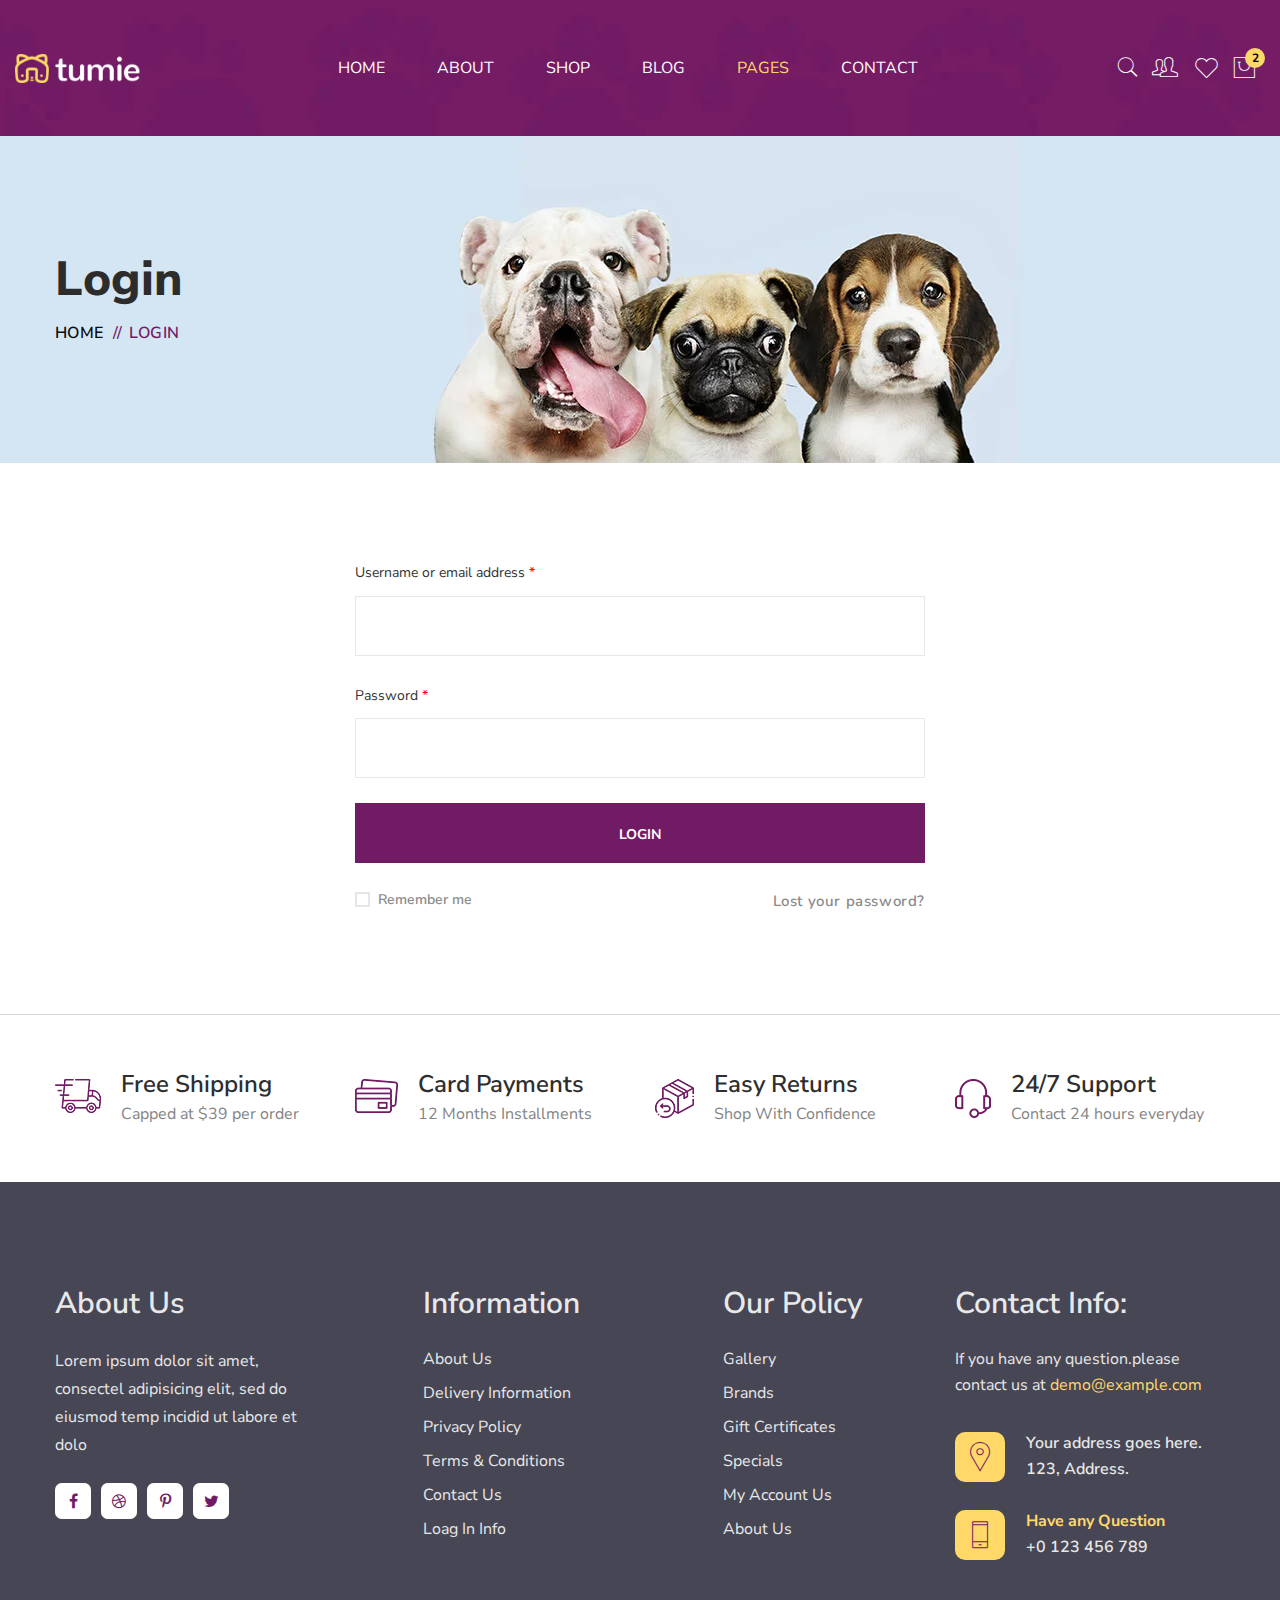
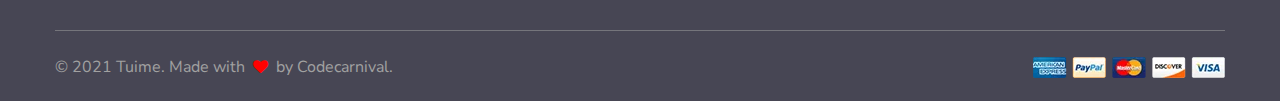
<file: account-login.html>
<!DOCTYPE html>
<html lang="zxx">

<head>
    <meta charset="utf-8">
    <meta http-equiv="X-UA-Compatible" content="IE=edge">
    <meta name="viewport" content="width=device-width, initial-scale=1.0" />
    <meta name="description" content="Tuime - Animal Food Website Template" />
    <meta name="keywords" content="accessories, digital products, electronic html, modern, products, responsive" />
    <meta name="author" content="hastech" />

    <title>Login :: Tuime - Animal Food Website Template</title>

    <!--== Favicon ==-->
    <link rel="shortcut icon" href="assets/img/favicon.ico" type="image/x-icon" />

    <!--== Google Fonts ==-->
    <link rel="preconnect" href="https://fonts.googleapis.com">
    <link rel="preconnect" href="https://fonts.gstatic.com" crossorigin>
    <link href="https://fonts.googleapis.com/css2?family=Nunito+Sans:ital,wght@0,300;0,400;0,600;0,700;0,800;1,300;1,400;1,600&display=swap" rel="stylesheet">

    <!--== Bootstrap CSS ==-->
    <link href="assets/css/bootstrap.min.css" rel="stylesheet" />
    <!--== Font Awesome Min Icon CSS ==-->
    <link href="assets/css/font-awesome.min.css" rel="stylesheet" />
    <!--== 7 Stroke Icon CSS ==-->
    <link href="assets/css/pe-icon-7-stroke.css" rel="stylesheet" />
    <!--== Swiper CSS ==-->
    <link href="assets/css/swiper.min.css" rel="stylesheet" />
    <!--== Fancybox Min CSS ==-->
    <link href="assets/css/fancybox.min.css" rel="stylesheet" />
    <!--== Range Slider Min CSS ==-->
    <link href="assets/css/ion.rangeSlider.min.css" rel="stylesheet" />

    <!--== Main Style CSS ==-->
    <link href="assets/css/style.css" rel="stylesheet" />
</head>

<body>

    <!--wrapper start-->
    <div class="wrapper">

        <!--== Start Preloader Content ==-->
        <div class="preloader-wrap">
            <div class="preloader">
                <div class="dog-head"></div>
                <div class="dog-body"></div>
            </div>
        </div>
        <!--== End Preloader Content ==-->

        <!--== Start Header Wrapper ==-->
        <!--== Start Header Wrapper ==-->
        <header class="header-area header-default" data-bg-img="assets/img/photos/header-bg.webp">
            <div class="container">
                <div class="row no-gutter align-items-center position-relative">
                    <div class="col-12">
                        <div class="header-align">
                            <div class="header-align-start">
                                <div class="header-logo-area">
                                    <a href="index.html">
                  <img class="logo-main" src="assets/img/logo-light.webp" alt="Logo" />
                </a>
                                </div>
                            </div>
                            <div class="header-align-center">
                                <div class="header-navigation-area position-relative">
                                    <ul class="main-menu nav">
                                        <li><a href="index.html"><span>Home</span></a></li>
                                        <li><a href="about-us.html"><span>About</span></a></li>
                                        <li><a href="shop-four-columns.html"><span>Shop</span></a></li>
                                        <li><a href="blog-grid.html"><span>Blog</span></a></li>
                                        
                                        <li class="has-submenu"><a href="#/"><span>Pages</span></a>
                                            <ul class="submenu-nav">
                                                <li><a href="account.html"><span>Account</span></a></li>
                                                <li><a href="account-login.html"><span>Login</span></a></li>
                                                <li><a href="account-register.html"><span>Register</span></a></li>
                                            </ul>
                                        </li>
                                        <li><a href="contact.html"><span>Contact</span></a></li>
                                    </ul>
                                </div>
                            </div>
                            <div class="header-align-end">
                                <div class="header-action-area">
                                    <div class="shopping-search">
                                        <button class="shopping-search-btn" type="button" data-bs-toggle="offcanvas" data-bs-target="#AsideOffcanvasSearch" aria-controls="AsideOffcanvasSearch"><i class="pe-7s-search icon"></i></button>
                                    </div>
                                    <div class="shopping-account">
                                        <a class="shopping-account-btn" href="account-login.html">
                    <i class="pe-7s-users icon"></i>
                  </a>
                                    </div>
                                    <div class="shopping-wishlist">
                                        <a class="shopping-wishlist-btn" href="shop-wishlist.html">
                    <i class="pe-7s-like icon"></i>
                  </a>
                                    </div>
                                    <div class="shopping-cart">
                                        <button class="shopping-cart-btn" type="button" data-bs-toggle="offcanvas" data-bs-target="#AsideOffcanvasCart" aria-controls="AsideOffcanvasCart">
                    <i class="pe-7s-shopbag icon"></i>
                    <sup class="shop-count">2</sup>
                  </button>
                                    </div>
                                    <button class="btn-menu" type="button" data-bs-toggle="offcanvas" data-bs-target="#AsideOffcanvasMenu" aria-controls="AsideOffcanvasMenu">
                  <i class="pe-7s-menu"></i>
                </button>
                                </div>
                            </div>
                        </div>
                    </div>
                </div>
            </div>
        </header>
                <!--== End Header Wrapper ==-->

        <main class="main-content">
            <!--== Start Page Header Area Wrapper ==-->
            <div class="page-header-area" data-bg-img="assets/img/photos/bg1.webp">
                <div class="container pt--0 pb--0">
                    <div class="row">
                        <div class="col-12">
                            <div class="page-header-content">
                                <h2 class="title">Login</h2>
                                <nav class="breadcrumb-area">
                                    <ul class="breadcrumb">
                                        <li><a href="index.html">Home</a></li>
                                        <li class="breadcrumb-sep">//</li>
                                        <li>Login</li>
                                    </ul>
                                </nav>
                            </div>
                        </div>
                    </div>
                </div>
            </div>
            <!--== End Page Header Area Wrapper ==-->

            <!--== Start My Account Area Wrapper ==-->
            <section class="account-area">
                <div class="container">
                    <div class="row">
                        <div class="col-12">
                            <div class="login-form-content">
                                <form action="#">
                                    <div class="row">
                                        <div class="col-12">
                                            <div class="form-group">
                                                <label for="username">Username or email address <span class="required">*</span></label>
                                                <input id="username" class="form-control" type="email">
                                            </div>
                                        </div>
                                        <div class="col-12">
                                            <div class="form-group">
                                                <label for="password">Password <span class="required">*</span></label>
                                                <input id="password" class="form-control" type="password">
                                            </div>
                                        </div>
                                        <div class="col-12">
                                            <div class="form-group">
                                                <a class="btn-login" href="account.html">Login</a>
                                            </div>
                                        </div>
                                        <div class="col-12">
                                            <div class="form-group account-info-group mb--0">
                                                <div class="rememberme-account">
                                                    <div class="form-check">
                                                        <input class="form-check-input" type="checkbox" value="" id="defaultCheck1">
                                                        <label class="form-check-label" for="defaultCheck1">Remember me</label>
                                                    </div>
                                                </div>
                                                <a class="lost-password" href="account-register.html">Lost your password?</a>
                                            </div>
                                        </div>
                                    </div>
                                </form>
                            </div>
                        </div>
                    </div>
                </div>
            </section>
            <!--== End My Account Area Wrapper ==-->

            <!--== Start Feature Area Wrapper ==-->
            <div class="feature-area">
                <div class="container">
                    <div class="row">
                        <div class="col-lg-3">
                            <div class="feature-icon-box">
                                <div class="icon-box">
                                    <img class="icon-img" src="assets/img/icons/f1.webp" width="46" height="34" alt="Icon-HasTech">
                                </div>
                                <div class="content">
                                    <h5 class="title">Free Shipping</h5>
                                    <p>Capped at $39 per order</p>
                                </div>
                            </div>
                        </div>
                        <div class="col-lg-3">
                            <div class="feature-icon-box">
                                <div class="icon-box">
                                    <img class="icon-img" src="assets/img/icons/f2.webp" width="43" height="34" alt="Icon-HasTech">
                                </div>
                                <div class="content">
                                    <h5 class="title">Card Payments</h5>
                                    <p>12 Months Installments</p>
                                </div>
                            </div>
                        </div>
                        <div class="col-lg-3">
                            <div class="feature-icon-box">
                                <div class="icon-box">
                                    <img class="icon-img" src="assets/img/icons/f3.webp" width="39" height="39" alt="Icon-HasTech">
                                </div>
                                <div class="content">
                                    <h5 class="title">Easy Returns</h5>
                                    <p>Shop With Confidence</p>
                                </div>
                            </div>
                        </div>
                        <div class="col-lg-3">
                            <div class="feature-icon-box">
                                <div class="icon-box">
                                    <img class="icon-img" src="assets/img/icons/f4.webp" width="36" height="39" alt="Icon-HasTech">
                                </div>
                                <div class="content">
                                    <h5 class="title">24/7 Support</h5>
                                    <p>Contact 24 hours everyday</p>
                                </div>
                            </div>
                        </div>
                    </div>
                </div>
            </div>
            <!--== End Feature Area Wrapper ==-->
        </main>

        <!--== Start Footer Area Wrapper ==-->
        <footer class="footer-area">
            <!--== Start Footer Main ==-->
            <div class="footer-main">
                <div class="container pt--0 pb--0">
                    <div class="row">
                        <div class="col-md-6 col-lg-3">
                            <div class="widget-item widget-about">
                                <h4 class="widget-title">About Us</h4>
                                <p class="desc">Lorem ipsum dolor sit amet, consectel adipisicing elit, sed do eiusmod temp incidid ut labore et dolo</p>
                                <div class="social-icons">
                                    <a href="https://www.facebook.com/" target="_blank" rel="noopener"><i class="fa fa-facebook"></i></a>
                                    <a href="https://dribbble.com/" target="_blank" rel="noopener"><i class="fa fa-dribbble"></i></a>
                                    <a href="https://www.pinterest.com/" target="_blank" rel="noopener"><i class="fa fa-pinterest-p"></i></a>
                                    <a href="https://twitter.com/" target="_blank" rel="noopener"><i class="fa fa-twitter"></i></a>
                                </div>
                            </div>
                        </div>
                        <div class="col-md-6 col-lg-3">
                            <div class="widget-item nav-menu-item1">
                                <h4 class="widget-title">Information</h4>
                                <h4 class="widget-collapsed-title collapsed" data-bs-toggle="collapse" data-bs-target="#widgetId-1">Information</h4>
                                <div id="widgetId-1" class="collapse widget-collapse-body">
                                    <div class="collapse-body">
                                        <div class="widget-menu-wrap">
                                            <ul class="nav-menu">
                                                <li><a href="about-us.html">About Us</a></li>
                                                <li><a href="account-login.html">Delivery Information</a></li>
                                                <li><a href="account-login.html">Privacy Policy</a></li>
                                                <li><a href="account-login.html">Terms & Conditions</a></li>
                                                <li><a href="contact.html">Contact Us</a></li>
                                                <li><a href="account-login.html">Loag In Info</a></li>
                                            </ul>
                                        </div>
                                    </div>
                                </div>
                            </div>
                        </div>
                        <div class="col-md-6 col-lg-3">
                            <div class="widget-item nav-menu-item2">
                                <h4 class="widget-title">Our Policy</h4>
                                <h4 class="widget-collapsed-title collapsed" data-bs-toggle="collapse" data-bs-target="#widgetId-2">Our Policy</h4>
                                <div id="widgetId-2" class="collapse widget-collapse-body">
                                    <div class="collapse-body">
                                        <div class="widget-menu-wrap">
                                            <ul class="nav-menu">
                                                <li><a href="account-login.html">Gallery</a></li>
                                                <li><a href="shop.html">Brands</a></li>
                                                <li><a href="account-login.html">Gift Certificates</a></li>
                                                <li><a href="shop.html">Specials</a></li>
                                                <li><a href="account.html">My Account Us</a></li>
                                                <li><a href="about-us.html">About Us</a></li>
                                            </ul>
                                        </div>
                                    </div>
                                </div>
                            </div>
                        </div>
                        <div class="col-md-6 col-lg-3">
                            <div class="widget-item">
                                <h4 class="widget-title">Contact Info:</h4>
                                <h4 class="widget-collapsed-title collapsed" data-bs-toggle="collapse" data-bs-target="#widgetId-3">Contact Info:</h4>
                                <div id="widgetId-3" class="collapse widget-collapse-body">
                                    <div class="collapse-body">
                                        <div class="widget-contact-info">
                                            <p class="contact-info-desc">If you have any question.please contact us at <a href="mailto://demo@example.com">demo@example.com</a></p>
                                            <div class="contact-item">
                                                <div class="icon">
                                                    <i class="pe-7s-map-marker"></i>
                                                </div>
                                                <div class="info">
                                                    <p>Your address goes here. <br>123, Address.</p>
                                                </div>
                                            </div>
                                            <div class="contact-item phone-info">
                                                <div class="icon">
                                                    <i class="pe-7s-phone"></i>
                                                </div>
                                                <div class="info">
                                                    <p><span>Have any Question</span> <br><a href="tel://0123456789">+0 123 456 789</a></p>
                                                </div>
                                            </div>
                                        </div>
                                    </div>
                                </div>
                            </div>
                        </div>
                    </div>
                </div>
            </div>
            <!--== End Footer Main ==-->

            <!--== Start Footer Bottom ==-->
            <div class="footer-bottom">
                <div class="container pt--0 pb--0">
                    <div class="row">
                        <div class="col-12">
                            <div class="footer-bottom-content">
                                <p class="copyright">© 2021 Tuime. Made with <i class="fa fa-heart"></i> by <a target="_blank" href="https://themeforest.net/user/codecarnival">Codecarnival.</a></p>
                                <div class="payment">
                                    <a href="account.html"><img src="assets/img/photos/payment.webp" width="192" height="21" alt="Payment Logo"></a>
                                </div>
                            </div>
                        </div>
                    </div>
                </div>
            </div>
            <!--== End Footer Bottom ==-->
        </footer>
        <!--== End Footer Area Wrapper ==-->

        <!--== Scroll Top Button ==-->
        <div id="scroll-to-top" class="scroll-to-top"><span class="fa fa-angle-up"></span></div>

        <!--== Start Product Quick Wishlist Modal ==-->
        <aside class="product-action-modal modal fade" id="action-WishlistModal" tabindex="-1" aria-hidden="true">
            <div class="modal-dialog modal-dialog-centered">
                <div class="modal-content">
                    <div class="modal-body">
                        <div class="product-action-view-content">
                            <button type="button" class="btn-close" data-bs-dismiss="modal">
              <i class="pe-7s-close"></i>
            </button>
                            <div class="modal-action-messages">
                                <i class="pe-7s-check"></i> Added to wishlist successfully!
                            </div>
                            <div class="modal-action-product">
                                <div class="thumb">
                                    <img src="assets/img/shop/modal1.webp" alt="Organic Food Juice" width="466" height="320">
                                </div>
                                <h4 class="product-name"><a href="single-product.html">Joust Duffle Bag</a></h4>
                            </div>
                        </div>
                    </div>
                </div>
            </div>
        </aside>
        <!--== End Product Quick Wishlist Modal ==-->

        <!--== Start Product Quick Add Cart Modal ==-->
        <aside class="product-action-modal modal fade" id="action-CartAddModal" tabindex="-1" aria-hidden="true">
            <div class="modal-dialog modal-dialog-centered">
                <div class="modal-content">
                    <div class="modal-body">
                        <div class="product-action-view-content">
                            <button type="button" class="btn-close" data-bs-dismiss="modal">
              <i class="pe-7s-close"></i>
            </button>
                            <div class="modal-action-messages">
                                <i class="pe-7s-check"></i> Added to cart successfully!
                            </div>
                            <div class="modal-action-product">
                                <div class="thumb">
                                    <img src="assets/img/shop/modal1.webp" alt="Organic Food Juice" width="466" height="320">
                                </div>
                                <h4 class="product-name"><a href="single-product.html">Joust Duffle Bag</a></h4>
                            </div>
                        </div>
                    </div>
                </div>
            </div>
        </aside>
        <!--== End Product Quick Add Cart Modal ==-->

        <!--== Start Product Quick View Modal ==-->
        <aside class="product-cart-view-modal modal fade" id="action-QuickViewModal" tabindex="-1" aria-hidden="true">
            <div class="modal-dialog modal-dialog-centered">
                <div class="modal-content">
                    <div class="modal-body">
                        <div class="product-quick-view-content">
                            <button type="button" class="btn-close" data-bs-dismiss="modal">
              <span class="pe-7s-close"></span>
            </button>
                            <div class="container pt--0 pb--0">
                                <div class="row">
                                    <div class="col-lg-6">
                                        <!--== Start Product Thumbnail Area ==-->
                                        <div class="product-single-thumb">
                                            <img src="assets/img/shop/quick-view1.webp" width="544" height="560" alt="Image-HasTech">
                                        </div>
                                        <!--== End Product Thumbnail Area ==-->
                                    </div>
                                    <div class="col-lg-6">
                                        <!--== Start Product Info Area ==-->
                                        <div class="product-single-info">
                                            <h3 class="main-title">Joust Duffle Bag</h3>
                                            <div class="prices">
                                                <span class="price">$20.19</span>
                                            </div>
                                            <div class="rating-box-wrap">
                                                <div class="rating-box">
                                                    <i class="fa fa-star"></i>
                                                    <i class="fa fa-star"></i>
                                                    <i class="fa fa-star"></i>
                                                    <i class="fa fa-star"></i>
                                                    <i class="fa fa-star"></i>
                                                </div>
                                                <div class="review-status">
                                                    <a href="javascript:void(0)">(5 Customer Review)</a>
                                                </div>
                                            </div>
                                            <p>Lorem ipsum dolor sit amet, consectetur adipis elit, sed do eiusmod tempor incidid ut labore et dolore magna aliqua. Ut enim ad minim veniam, quis nol exercitation ullamco laboris nisi ut aliquip ex ea commodo
                                                consequat. Duis aute irure dolor in reprehenderit in voluptate</p>
                                            <div class="product-single-meta">
                                                <ul>
                                                    <li><span>SKU:</span> Ch-256xl</li>
                                                    <li><span>Categories:</span>
                                                        <a href="shop.html">Pet Food. eCommerce</a>
                                                    </li>
                                                    <li><span>Tags:</span>
                                                        <a href="shop.html">Petfood. Pet</a>,
                                                        <a href="shop.html">Animal.</a>
                                                    </li>
                                                </ul>
                                            </div>
                                            <div class="product-quick-action">
                                                <div class="qty-wrap">
                                                    <div class="pro-qty">
                                                        <input type="text" title="Quantity" value="01">
                                                    </div>
                                                </div>
                                                <button type="button" class="btn-product-cart" data-bs-toggle="modal" data-bs-target="#action-CartAddModal">
                        Add To Cart
                      </button>
                                                <button type="button" class="btn-product-wishlist" data-bs-toggle="modal" data-bs-target="#action-WishlistModal">
                          <i class="pe-7s-like"></i>
                        </button>
                                                <button type="button" class="btn-product-quick-view" data-bs-toggle="modal" data-bs-target="#action-QuickViewModal">
                        <i class="pe-7s-look"></i>
                      </button>
                                            </div>
                                        </div>
                                        <!--== End Product Info Area ==-->
                                    </div>
                                </div>
                            </div>
                        </div>
                    </div>
                </div>
            </div>
        </aside>
        <!--== End Product Quick View Modal ==-->

        <!--== Start Aside Cart ==-->
        <aside class="aside-cart-wrapper offcanvas offcanvas-end" tabindex="-1" id="AsideOffcanvasCart" aria-labelledby="offcanvasRightLabel">
            <div class="offcanvas-header">
                <h1 class="d-none" id="offcanvasRightLabel">Shopping Cart</h1>
                <button class="btn-aside-cart-close" data-bs-dismiss="offcanvas" aria-label="Close">Shopping Cart <i class="fa fa-chevron-right"></i></button>
            </div>
            <div class="offcanvas-body">
                <ul class="aside-cart-product-list">
                    <li class="aside-product-list-item">
                        <a href="#/" class="remove">×</a>
                        <a href="single-product.html">
            <img src="assets/img/shop/product-mini/1.webp" width="90" height="110" alt="Image-HasTech">
            <span class="product-title">Leather Mens Slipper</span>
          </a>
                        <span class="product-price">1 × £69.99</span>
                    </li>
                    <li class="aside-product-list-item">
                        <a href="#/" class="remove">×</a>
                        <a href="single-product.html">
            <img src="assets/img/shop/product-mini/2.webp" width="90" height="110" alt="Image-HasTech">
            <span class="product-title">Quickiin Mens shoes</span>
          </a>
                        <span class="product-price">1 × £20.00</span>
                    </li>
                </ul>
                <p class="cart-total"><span>Subtotal:</span><span class="amount">£89.99</span></p>
                <a class="btn-total" href="shop-cart.html">View cart</a>
                <a class="btn-total" href="shop-checkout.html">Checkout</a>
                <a class="d-block text-end lh-1" href="shop-checkout.html"><img src="assets/img/photos/paypal.webp" width="133" height="26" alt="Has-image"></a>
            </div>
        </aside>
        <!--== End Aside Cart ==-->

        <!--== Start Aside Search Form ==-->
        <aside class="aside-search-box-wrapper offcanvas offcanvas-top" tabindex="-1" id="AsideOffcanvasSearch" aria-labelledby="offcanvasTopLabel">
            <div class="offcanvas-header">
                <h5 class="d-none" id="offcanvasTopLabel">Aside Search</h5>
                <button type="button" class="btn-close" data-bs-dismiss="offcanvas" aria-label="Close"><i class="pe-7s-close"></i></button>
            </div>
            <div class="offcanvas-body">
                <div class="container pt--0 pb--0">
                    <div class="search-box-form-wrap">
                        <div class="search-note">
                            <p>Start typing and press Enter to search</p>
                        </div>
                        <form action="#" method="post">
                            <div class="search-form position-relative">
                                <label for="search-input" class="visually-hidden">Search</label>
                                <input id="search-input" type="search" class="form-control" placeholder="Search entire store…">
                                <button class="search-button"><i class="fa fa-search"></i></button>
                            </div>
                        </form>
                    </div>
                </div>
            </div>
        </aside>
        <!--== End Aside Search Form ==-->

        <!--== Start Aside Menu ==-->
        <!--== Start Aside Menu ==-->
        <aside class="off-canvas-wrapper offcanvas offcanvas-start" tabindex="-1" id="AsideOffcanvasMenu" aria-labelledby="offcanvasExampleLabel">
            <div class="offcanvas-header">
                <h1 class="d-none" id="offcanvasExampleLabel">Aside Menu</h1>
                <button class="btn-menu-close" data-bs-dismiss="offcanvas" aria-label="Close">menu <i class="fa fa-chevron-left"></i></button>
            </div>
            <div class="offcanvas-body">
                <nav id="offcanvasNav" class="offcanvas-menu-nav">
                    <ul>
                        
                        <li class="offcanvas-nav-parent"><a class="offcanvas-nav-item" href="index.html">Home</a></li>

                        <li class="offcanvas-nav-parent"><a class="offcanvas-nav-item" href="about-us.html">About</a></li>

                        <li class="offcanvas-nav-parent"><a class="offcanvas-nav-item" href="shop-four-columns.html">Shop</a></li>
                        
                        <li class="offcanvas-nav-parent"><a class="offcanvas-nav-item" href="blog-grid.html">Blog</a></li>
                        
                        <li class="offcanvas-nav-parent">
                            <a class="offcanvas-nav-item" href="javascript:void(0)">Pages</a>
                            <ul>
                                <li><a href="account.html"><span>Account</span></a></li>
                                <li><a href="account-login.html"><span>Login</span></a></li>
                                <li><a href="account-register.html"><span>Register</span></a></li>
                            </ul>
                        </li>

                        <li class="offcanvas-nav-parent"><a class="offcanvas-nav-item" href="contact.html">Contact</a></li>
                    </ul>
                </nav>
            </div>
        </aside>
        <!--== End Aside Menu ==--><!--== End Aside Menu ==-->
    </div>

    <!--=======================Javascript============================-->

    <!--=== jQuery Modernizr Min Js ===-->
    <script src="assets/js/modernizr.js"></script>
    <!--=== jQuery Min Js ===-->
    <script src="assets/js/jquery-main.js"></script>
    <!--=== jQuery Migration Min Js ===-->
    <script src="assets/js/jquery-migrate.js"></script>
    <!--=== jQuery Popper Min Js ===-->
    <script src="assets/js/popper.min.js"></script>
    <!--=== jQuery Bootstrap Min Js ===-->
    <script src="assets/js/bootstrap.min.js"></script>
    <!--=== jQuery Swiper Min Js ===-->
    <script src="assets/js/swiper.min.js"></script>
    <!--=== jQuery Fancybox Min Js ===-->
    <script src="assets/js/fancybox.min.js"></script>
    <!--=== jQuery Countdown Min Js ===-->
    <script src="assets/js/countdown.js"></script>
    <!--=== jQuery Isotope Min Js ===-->
    <script src="assets/js/isotope.pkgd.min.js"></script>
    <!--=== jQuery Range Slider Min Js ===-->
    <script src="assets/js/ion.rangeSlider.min.js"></script>

    <!--=== jQuery Custom Js ===-->
    <script src="assets/js/custom.js"></script>

</body>

</html>
</file>
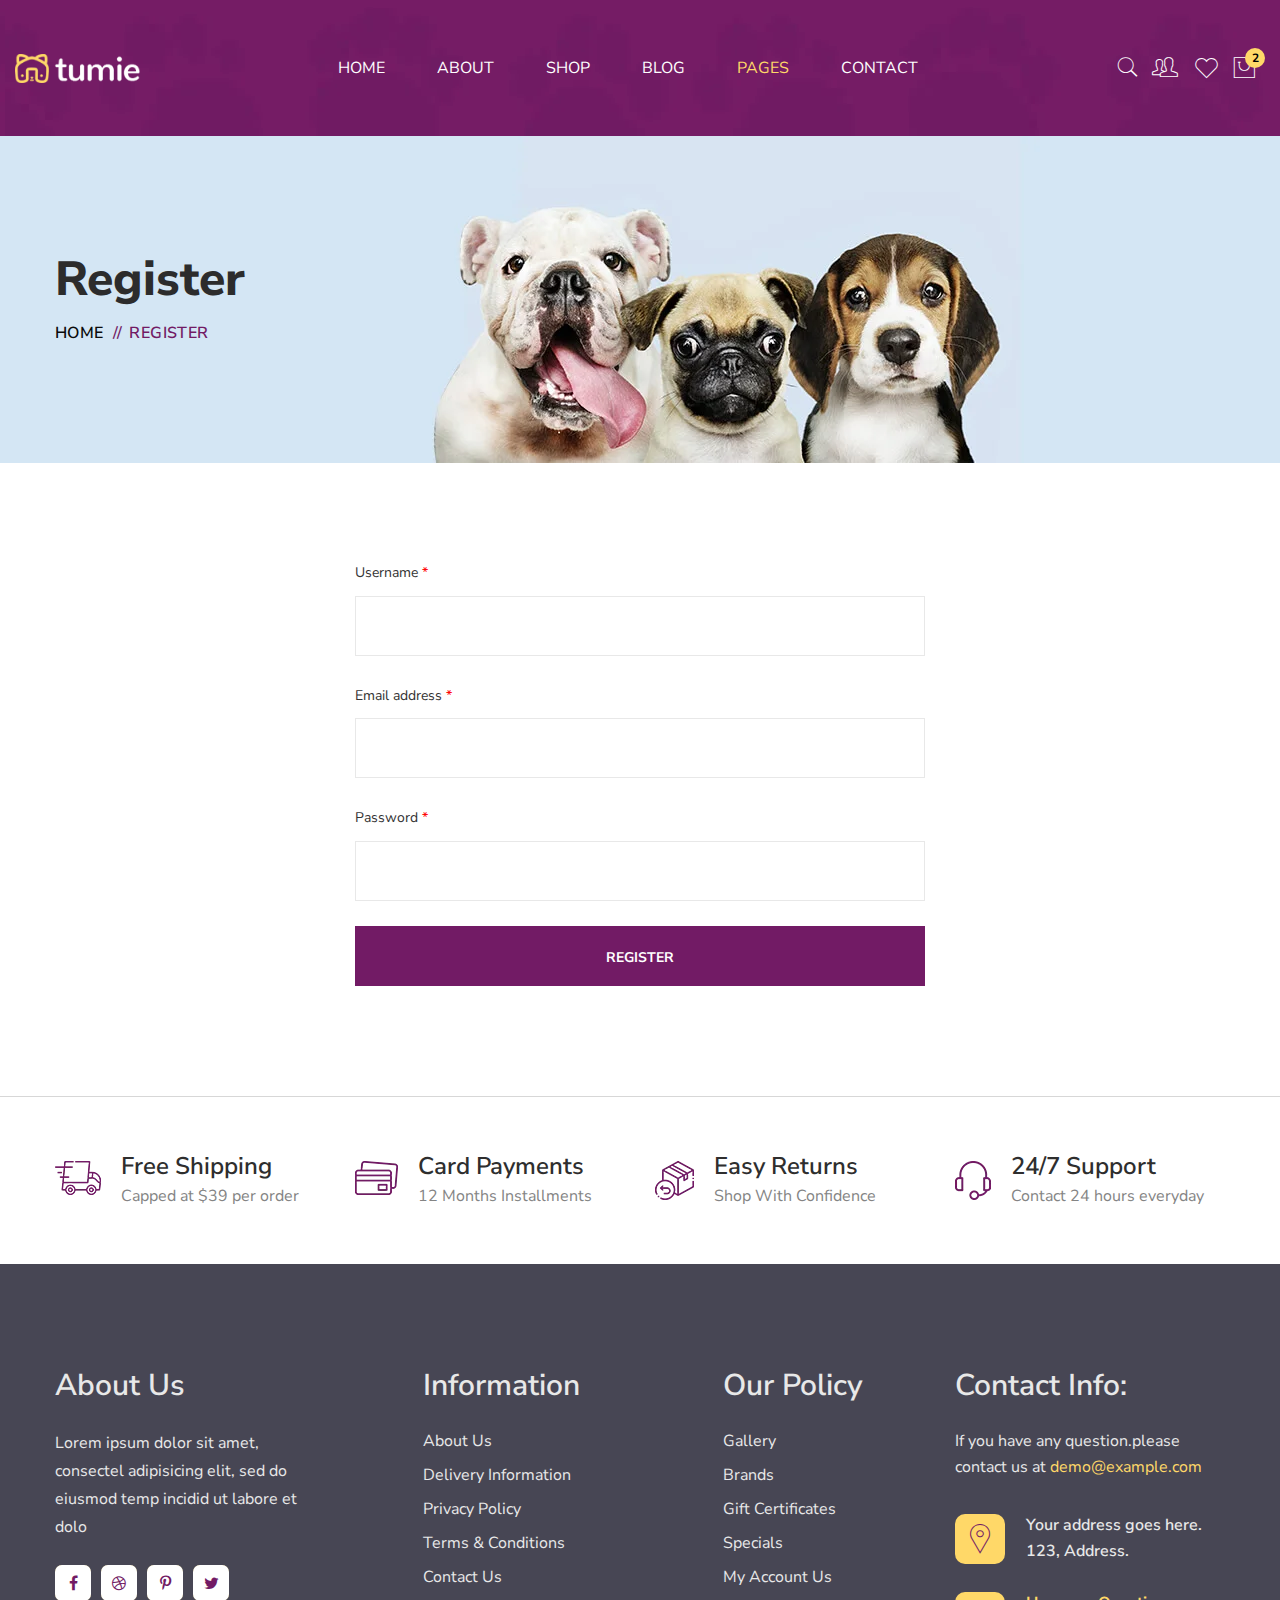
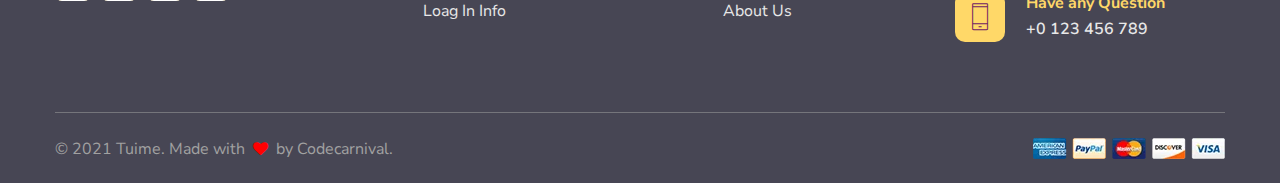
<file: account-register.html>
<!DOCTYPE html>
<html lang="zxx">

<head>
    <meta charset="utf-8">
    <meta http-equiv="X-UA-Compatible" content="IE=edge">
    <meta name="viewport" content="width=device-width, initial-scale=1.0" />
    <meta name="description" content="Tuime - Animal Food Website Template" />
    <meta name="keywords" content="accessories, digital products, electronic html, modern, products, responsive" />
    <meta name="author" content="hastech" />

    <title>Register :: Tuime - Animal Food Website Template</title>

    <!--== Favicon ==-->
    <link rel="shortcut icon" href="assets/img/favicon.ico" type="image/x-icon" />

    <!--== Google Fonts ==-->
    <link rel="preconnect" href="https://fonts.googleapis.com">
    <link rel="preconnect" href="https://fonts.gstatic.com" crossorigin>
    <link href="https://fonts.googleapis.com/css2?family=Nunito+Sans:ital,wght@0,300;0,400;0,600;0,700;0,800;1,300;1,400;1,600&display=swap" rel="stylesheet">

    <!--== Bootstrap CSS ==-->
    <link href="assets/css/bootstrap.min.css" rel="stylesheet" />
    <!--== Font Awesome Min Icon CSS ==-->
    <link href="assets/css/font-awesome.min.css" rel="stylesheet" />
    <!--== 7 Stroke Icon CSS ==-->
    <link href="assets/css/pe-icon-7-stroke.css" rel="stylesheet" />
    <!--== Swiper CSS ==-->
    <link href="assets/css/swiper.min.css" rel="stylesheet" />
    <!--== Fancybox Min CSS ==-->
    <link href="assets/css/fancybox.min.css" rel="stylesheet" />
    <!--== Range Slider Min CSS ==-->
    <link href="assets/css/ion.rangeSlider.min.css" rel="stylesheet" />

    <!--== Main Style CSS ==-->
    <link href="assets/css/style.css" rel="stylesheet" />
</head>

<body>

    <!--wrapper start-->
    <div class="wrapper">

        <!--== Start Preloader Content ==-->
        <div class="preloader-wrap">
            <div class="preloader">
                <div class="dog-head"></div>
                <div class="dog-body"></div>
            </div>
        </div>
        <!--== End Preloader Content ==-->

        <!--== Start Header Wrapper ==-->
        <!--== Start Header Wrapper ==-->
        <header class="header-area header-default" data-bg-img="assets/img/photos/header-bg.webp">
            <div class="container">
                <div class="row no-gutter align-items-center position-relative">
                    <div class="col-12">
                        <div class="header-align">
                            <div class="header-align-start">
                                <div class="header-logo-area">
                                    <a href="index.html">
                  <img class="logo-main" src="assets/img/logo-light.webp" alt="Logo" />
                </a>
                                </div>
                            </div>
                            <div class="header-align-center">
                                <div class="header-navigation-area position-relative">
                                    <ul class="main-menu nav">
                                        <li><a href="index.html"><span>Home</span></a></li>
                                        <li><a href="about-us.html"><span>About</span></a></li>
                                        <li><a href="shop-four-columns.html"><span>Shop</span></a></li>
                                        <li><a href="blog-grid.html"><span>Blog</span></a></li>
                                        
                                        <li class="has-submenu"><a href="#/"><span>Pages</span></a>
                                            <ul class="submenu-nav">
                                                <li><a href="account.html"><span>Account</span></a></li>
                                                <li><a href="account-login.html"><span>Login</span></a></li>
                                                <li><a href="account-register.html"><span>Register</span></a></li>
                                            </ul>
                                        </li>
                                        <li><a href="contact.html"><span>Contact</span></a></li>
                                    </ul>
                                </div>
                            </div>
                            <div class="header-align-end">
                                <div class="header-action-area">
                                    <div class="shopping-search">
                                        <button class="shopping-search-btn" type="button" data-bs-toggle="offcanvas" data-bs-target="#AsideOffcanvasSearch" aria-controls="AsideOffcanvasSearch"><i class="pe-7s-search icon"></i></button>
                                    </div>
                                    <div class="shopping-account">
                                        <a class="shopping-account-btn" href="account-login.html">
                    <i class="pe-7s-users icon"></i>
                  </a>
                                    </div>
                                    <div class="shopping-wishlist">
                                        <a class="shopping-wishlist-btn" href="shop-wishlist.html">
                    <i class="pe-7s-like icon"></i>
                  </a>
                                    </div>
                                    <div class="shopping-cart">
                                        <button class="shopping-cart-btn" type="button" data-bs-toggle="offcanvas" data-bs-target="#AsideOffcanvasCart" aria-controls="AsideOffcanvasCart">
                    <i class="pe-7s-shopbag icon"></i>
                    <sup class="shop-count">2</sup>
                  </button>
                                    </div>
                                    <button class="btn-menu" type="button" data-bs-toggle="offcanvas" data-bs-target="#AsideOffcanvasMenu" aria-controls="AsideOffcanvasMenu">
                  <i class="pe-7s-menu"></i>
                </button>
                                </div>
                            </div>
                        </div>
                    </div>
                </div>
            </div>
        </header>
        <!--== End Header Wrapper ==-->

        <main class="main-content">
            <!--== Start Page Header Area Wrapper ==-->
            <div class="page-header-area" data-bg-img="assets/img/photos/bg1.webp">
                <div class="container pt--0 pb--0">
                    <div class="row">
                        <div class="col-12">
                            <div class="page-header-content">
                                <h2 class="title">Register</h2>
                                <nav class="breadcrumb-area">
                                    <ul class="breadcrumb">
                                        <li><a href="index.html">Home</a></li>
                                        <li class="breadcrumb-sep">//</li>
                                        <li>Register</li>
                                    </ul>
                                </nav>
                            </div>
                        </div>
                    </div>
                </div>
            </div>
            <!--== End Page Header Area Wrapper ==-->

            <!--== Start My Account Area Wrapper ==-->
            <section class="account-area">
                <div class="container">
                    <div class="row">
                        <div class="col-12">
                            <div class="register-form-content">
                                <form action="#">
                                    <div class="row">
                                        <div class="col-12">
                                            <div class="form-group">
                                                <label for="username">Username <span class="required">*</span></label>
                                                <input id="username" class="form-control" type="email">
                                            </div>
                                        </div>
                                        <div class="col-12">
                                            <div class="form-group">
                                                <label for="email">Email address <span class="required">*</span></label>
                                                <input id="email" class="form-control" type="email">
                                            </div>
                                        </div>
                                        <div class="col-12">
                                            <div class="form-group">
                                                <label for="password">Password <span class="required">*</span></label>
                                                <input id="password" class="form-control" type="password">
                                            </div>
                                        </div>
                                        <div class="col-12">
                                            <div class="form-group mb--0">
                                                <a class="btn-register" href="shop.html">Register</a>
                                            </div>
                                        </div>
                                    </div>
                                </form>
                            </div>
                        </div>
                    </div>
                </div>
            </section>
            <!--== End My Account Area Wrapper ==-->

            <!--== Start Feature Area Wrapper ==-->
            <div class="feature-area">
                <div class="container">
                    <div class="row">
                        <div class="col-lg-3">
                            <div class="feature-icon-box">
                                <div class="icon-box">
                                    <img class="icon-img" src="assets/img/icons/f1.webp" width="46" height="34" alt="Icon-HasTech">
                                </div>
                                <div class="content">
                                    <h5 class="title">Free Shipping</h5>
                                    <p>Capped at $39 per order</p>
                                </div>
                            </div>
                        </div>
                        <div class="col-lg-3">
                            <div class="feature-icon-box">
                                <div class="icon-box">
                                    <img class="icon-img" src="assets/img/icons/f2.webp" width="43" height="34" alt="Icon-HasTech">
                                </div>
                                <div class="content">
                                    <h5 class="title">Card Payments</h5>
                                    <p>12 Months Installments</p>
                                </div>
                            </div>
                        </div>
                        <div class="col-lg-3">
                            <div class="feature-icon-box">
                                <div class="icon-box">
                                    <img class="icon-img" src="assets/img/icons/f3.webp" width="39" height="39" alt="Icon-HasTech">
                                </div>
                                <div class="content">
                                    <h5 class="title">Easy Returns</h5>
                                    <p>Shop With Confidence</p>
                                </div>
                            </div>
                        </div>
                        <div class="col-lg-3">
                            <div class="feature-icon-box">
                                <div class="icon-box">
                                    <img class="icon-img" src="assets/img/icons/f4.webp" width="36" height="39" alt="Icon-HasTech">
                                </div>
                                <div class="content">
                                    <h5 class="title">24/7 Support</h5>
                                    <p>Contact 24 hours everyday</p>
                                </div>
                            </div>
                        </div>
                    </div>
                </div>
            </div>
            <!--== End Feature Area Wrapper ==-->
        </main>

        <!--== Start Footer Area Wrapper ==-->
        <footer class="footer-area">
            <!--== Start Footer Main ==-->
            <div class="footer-main">
                <div class="container pt--0 pb--0">
                    <div class="row">
                        <div class="col-md-6 col-lg-3">
                            <div class="widget-item widget-about">
                                <h4 class="widget-title">About Us</h4>
                                <p class="desc">Lorem ipsum dolor sit amet, consectel adipisicing elit, sed do eiusmod temp incidid ut labore et dolo</p>
                                <div class="social-icons">
                                    <a href="https://www.facebook.com/" target="_blank" rel="noopener"><i class="fa fa-facebook"></i></a>
                                    <a href="https://dribbble.com/" target="_blank" rel="noopener"><i class="fa fa-dribbble"></i></a>
                                    <a href="https://www.pinterest.com/" target="_blank" rel="noopener"><i class="fa fa-pinterest-p"></i></a>
                                    <a href="https://twitter.com/" target="_blank" rel="noopener"><i class="fa fa-twitter"></i></a>
                                </div>
                            </div>
                        </div>
                        <div class="col-md-6 col-lg-3">
                            <div class="widget-item nav-menu-item1">
                                <h4 class="widget-title">Information</h4>
                                <h4 class="widget-collapsed-title collapsed" data-bs-toggle="collapse" data-bs-target="#widgetId-1">Information</h4>
                                <div id="widgetId-1" class="collapse widget-collapse-body">
                                    <div class="collapse-body">
                                        <div class="widget-menu-wrap">
                                            <ul class="nav-menu">
                                                <li><a href="about-us.html">About Us</a></li>
                                                <li><a href="account-login.html">Delivery Information</a></li>
                                                <li><a href="account-login.html">Privacy Policy</a></li>
                                                <li><a href="account-login.html">Terms & Conditions</a></li>
                                                <li><a href="contact.html">Contact Us</a></li>
                                                <li><a href="account-login.html">Loag In Info</a></li>
                                            </ul>
                                        </div>
                                    </div>
                                </div>
                            </div>
                        </div>
                        <div class="col-md-6 col-lg-3">
                            <div class="widget-item nav-menu-item2">
                                <h4 class="widget-title">Our Policy</h4>
                                <h4 class="widget-collapsed-title collapsed" data-bs-toggle="collapse" data-bs-target="#widgetId-2">Our Policy</h4>
                                <div id="widgetId-2" class="collapse widget-collapse-body">
                                    <div class="collapse-body">
                                        <div class="widget-menu-wrap">
                                            <ul class="nav-menu">
                                                <li><a href="account-login.html">Gallery</a></li>
                                                <li><a href="shop.html">Brands</a></li>
                                                <li><a href="account-login.html">Gift Certificates</a></li>
                                                <li><a href="shop.html">Specials</a></li>
                                                <li><a href="account.html">My Account Us</a></li>
                                                <li><a href="about-us.html">About Us</a></li>
                                            </ul>
                                        </div>
                                    </div>
                                </div>
                            </div>
                        </div>
                        <div class="col-md-6 col-lg-3">
                            <div class="widget-item">
                                <h4 class="widget-title">Contact Info:</h4>
                                <h4 class="widget-collapsed-title collapsed" data-bs-toggle="collapse" data-bs-target="#widgetId-3">Contact Info:</h4>
                                <div id="widgetId-3" class="collapse widget-collapse-body">
                                    <div class="collapse-body">
                                        <div class="widget-contact-info">
                                            <p class="contact-info-desc">If you have any question.please contact us at <a href="mailto://demo@example.com">demo@example.com</a></p>
                                            <div class="contact-item">
                                                <div class="icon">
                                                    <i class="pe-7s-map-marker"></i>
                                                </div>
                                                <div class="info">
                                                    <p>Your address goes here. <br>123, Address.</p>
                                                </div>
                                            </div>
                                            <div class="contact-item phone-info">
                                                <div class="icon">
                                                    <i class="pe-7s-phone"></i>
                                                </div>
                                                <div class="info">
                                                    <p><span>Have any Question</span> <br><a href="tel://0123456789">+0 123 456 789</a></p>
                                                </div>
                                            </div>
                                        </div>
                                    </div>
                                </div>
                            </div>
                        </div>
                    </div>
                </div>
            </div>
            <!--== End Footer Main ==-->

            <!--== Start Footer Bottom ==-->
            <div class="footer-bottom">
                <div class="container pt--0 pb--0">
                    <div class="row">
                        <div class="col-12">
                            <div class="footer-bottom-content">
                                <p class="copyright">© 2021 Tuime. Made with <i class="fa fa-heart"></i> by <a target="_blank" href="https://themeforest.net/user/codecarnival">Codecarnival.</a></p>
                                <div class="payment">
                                    <a href="account.html"><img src="assets/img/photos/payment.webp" width="192" height="21" alt="Payment Logo"></a>
                                </div>
                            </div>
                        </div>
                    </div>
                </div>
            </div>
            <!--== End Footer Bottom ==-->
        </footer>
        <!--== End Footer Area Wrapper ==-->

        <!--== Scroll Top Button ==-->
        <div id="scroll-to-top" class="scroll-to-top"><span class="fa fa-angle-up"></span></div>

        <!--== Start Product Quick Wishlist Modal ==-->
        <aside class="product-action-modal modal fade" id="action-WishlistModal" tabindex="-1" aria-hidden="true">
            <div class="modal-dialog modal-dialog-centered">
                <div class="modal-content">
                    <div class="modal-body">
                        <div class="product-action-view-content">
                            <button type="button" class="btn-close" data-bs-dismiss="modal">
              <i class="pe-7s-close"></i>
            </button>
                            <div class="modal-action-messages">
                                <i class="pe-7s-check"></i> Added to wishlist successfully!
                            </div>
                            <div class="modal-action-product">
                                <div class="thumb">
                                    <img src="assets/img/shop/modal1.webp" alt="Organic Food Juice" width="466" height="320">
                                </div>
                                <h4 class="product-name"><a href="single-product.html">Joust Duffle Bag</a></h4>
                            </div>
                        </div>
                    </div>
                </div>
            </div>
        </aside>
        <!--== End Product Quick Wishlist Modal ==-->

        <!--== Start Product Quick Add Cart Modal ==-->
        <aside class="product-action-modal modal fade" id="action-CartAddModal" tabindex="-1" aria-hidden="true">
            <div class="modal-dialog modal-dialog-centered">
                <div class="modal-content">
                    <div class="modal-body">
                        <div class="product-action-view-content">
                            <button type="button" class="btn-close" data-bs-dismiss="modal">
              <i class="pe-7s-close"></i>
            </button>
                            <div class="modal-action-messages">
                                <i class="pe-7s-check"></i> Added to cart successfully!
                            </div>
                            <div class="modal-action-product">
                                <div class="thumb">
                                    <img src="assets/img/shop/modal1.webp" alt="Organic Food Juice" width="466" height="320">
                                </div>
                                <h4 class="product-name"><a href="single-product.html">Joust Duffle Bag</a></h4>
                            </div>
                        </div>
                    </div>
                </div>
            </div>
        </aside>
        <!--== End Product Quick Add Cart Modal ==-->

        <!--== Start Product Quick View Modal ==-->
        <aside class="product-cart-view-modal modal fade" id="action-QuickViewModal" tabindex="-1" aria-hidden="true">
            <div class="modal-dialog modal-dialog-centered">
                <div class="modal-content">
                    <div class="modal-body">
                        <div class="product-quick-view-content">
                            <button type="button" class="btn-close" data-bs-dismiss="modal">
              <span class="pe-7s-close"></span>
            </button>
                            <div class="container pt--0 pb--0">
                                <div class="row">
                                    <div class="col-lg-6">
                                        <!--== Start Product Thumbnail Area ==-->
                                        <div class="product-single-thumb">
                                            <img src="assets/img/shop/quick-view1.webp" width="544" height="560" alt="Image-HasTech">
                                        </div>
                                        <!--== End Product Thumbnail Area ==-->
                                    </div>
                                    <div class="col-lg-6">
                                        <!--== Start Product Info Area ==-->
                                        <div class="product-single-info">
                                            <h3 class="main-title">Joust Duffle Bag</h3>
                                            <div class="prices">
                                                <span class="price">$20.19</span>
                                            </div>
                                            <div class="rating-box-wrap">
                                                <div class="rating-box">
                                                    <i class="fa fa-star"></i>
                                                    <i class="fa fa-star"></i>
                                                    <i class="fa fa-star"></i>
                                                    <i class="fa fa-star"></i>
                                                    <i class="fa fa-star"></i>
                                                </div>
                                                <div class="review-status">
                                                    <a href="javascript:void(0)">(5 Customer Review)</a>
                                                </div>
                                            </div>
                                            <p>Lorem ipsum dolor sit amet, consectetur adipis elit, sed do eiusmod tempor incidid ut labore et dolore magna aliqua. Ut enim ad minim veniam, quis nol exercitation ullamco laboris nisi ut aliquip ex ea commodo
                                                consequat. Duis aute irure dolor in reprehenderit in voluptate</p>
                                            <div class="product-single-meta">
                                                <ul>
                                                    <li><span>SKU:</span> Ch-256xl</li>
                                                    <li><span>Categories:</span>
                                                        <a href="shop.html">Pet Food. eCommerce</a>
                                                    </li>
                                                    <li><span>Tags:</span>
                                                        <a href="shop.html">Petfood. Pet</a>,
                                                        <a href="shop.html">Animal.</a>
                                                    </li>
                                                </ul>
                                            </div>
                                            <div class="product-quick-action">
                                                <div class="qty-wrap">
                                                    <div class="pro-qty">
                                                        <input type="text" title="Quantity" value="01">
                                                    </div>
                                                </div>
                                                <button type="button" class="btn-product-cart" data-bs-toggle="modal" data-bs-target="#action-CartAddModal">
                        Add To Cart
                      </button>
                                                <button type="button" class="btn-product-wishlist" data-bs-toggle="modal" data-bs-target="#action-WishlistModal">
                          <i class="pe-7s-like"></i>
                        </button>
                                                <button type="button" class="btn-product-quick-view" data-bs-toggle="modal" data-bs-target="#action-QuickViewModal">
                        <i class="pe-7s-look"></i>
                      </button>
                                            </div>
                                        </div>
                                        <!--== End Product Info Area ==-->
                                    </div>
                                </div>
                            </div>
                        </div>
                    </div>
                </div>
            </div>
        </aside>
        <!--== End Product Quick View Modal ==-->

        <!--== Start Aside Cart ==-->
        <aside class="aside-cart-wrapper offcanvas offcanvas-end" tabindex="-1" id="AsideOffcanvasCart" aria-labelledby="offcanvasRightLabel">
            <div class="offcanvas-header">
                <h1 class="d-none" id="offcanvasRightLabel">Shopping Cart</h1>
                <button class="btn-aside-cart-close" data-bs-dismiss="offcanvas" aria-label="Close">Shopping Cart <i class="fa fa-chevron-right"></i></button>
            </div>
            <div class="offcanvas-body">
                <ul class="aside-cart-product-list">
                    <li class="aside-product-list-item">
                        <a href="#/" class="remove">×</a>
                        <a href="single-product.html">
            <img src="assets/img/shop/product-mini/1.webp" width="90" height="110" alt="Image-HasTech">
            <span class="product-title">Leather Mens Slipper</span>
          </a>
                        <span class="product-price">1 × £69.99</span>
                    </li>
                    <li class="aside-product-list-item">
                        <a href="#/" class="remove">×</a>
                        <a href="single-product.html">
            <img src="assets/img/shop/product-mini/2.webp" width="90" height="110" alt="Image-HasTech">
            <span class="product-title">Quickiin Mens shoes</span>
          </a>
                        <span class="product-price">1 × £20.00</span>
                    </li>
                </ul>
                <p class="cart-total"><span>Subtotal:</span><span class="amount">£89.99</span></p>
                <a class="btn-total" href="shop-cart.html">View cart</a>
                <a class="btn-total" href="shop-checkout.html">Checkout</a>
                <a class="d-block text-end lh-1" href="shop-checkout.html"><img src="assets/img/photos/paypal.webp" width="133" height="26" alt="Has-image"></a>
            </div>
        </aside>
        <!--== End Aside Cart ==-->

        <!--== Start Aside Search Form ==-->
        <aside class="aside-search-box-wrapper offcanvas offcanvas-top" tabindex="-1" id="AsideOffcanvasSearch" aria-labelledby="offcanvasTopLabel">
            <div class="offcanvas-header">
                <h5 class="d-none" id="offcanvasTopLabel">Aside Search</h5>
                <button type="button" class="btn-close" data-bs-dismiss="offcanvas" aria-label="Close"><i class="pe-7s-close"></i></button>
            </div>
            <div class="offcanvas-body">
                <div class="container pt--0 pb--0">
                    <div class="search-box-form-wrap">
                        <div class="search-note">
                            <p>Start typing and press Enter to search</p>
                        </div>
                        <form action="#" method="post">
                            <div class="search-form position-relative">
                                <label for="search-input" class="visually-hidden">Search</label>
                                <input id="search-input" type="search" class="form-control" placeholder="Search entire store…">
                                <button class="search-button"><i class="fa fa-search"></i></button>
                            </div>
                        </form>
                    </div>
                </div>
            </div>
        </aside>
        <!--== End Aside Search Form ==-->

        <!--== Start Aside Menu ==-->
        <!--== Start Aside Menu ==-->
        <aside class="off-canvas-wrapper offcanvas offcanvas-start" tabindex="-1" id="AsideOffcanvasMenu" aria-labelledby="offcanvasExampleLabel">
            <div class="offcanvas-header">
                <h1 class="d-none" id="offcanvasExampleLabel">Aside Menu</h1>
                <button class="btn-menu-close" data-bs-dismiss="offcanvas" aria-label="Close">menu <i class="fa fa-chevron-left"></i></button>
            </div>
            <div class="offcanvas-body">
                <nav id="offcanvasNav" class="offcanvas-menu-nav">
                    <ul>
                        
                        <li class="offcanvas-nav-parent"><a class="offcanvas-nav-item" href="index.html">Home</a></li>

                        <li class="offcanvas-nav-parent"><a class="offcanvas-nav-item" href="about-us.html">About</a></li>

                        <li class="offcanvas-nav-parent"><a class="offcanvas-nav-item" href="shop-four-columns.html">Shop</a></li>
                        
                        <li class="offcanvas-nav-parent"><a class="offcanvas-nav-item" href="blog-grid.html">Blog</a></li>
                        
                        <li class="offcanvas-nav-parent">
                            <a class="offcanvas-nav-item" href="javascript:void(0)">Pages</a>
                            <ul>
                                <li><a href="account.html"><span>Account</span></a></li>
                                <li><a href="account-login.html"><span>Login</span></a></li>
                                <li><a href="account-register.html"><span>Register</span></a></li>
                            </ul>
                        </li>

                        <li class="offcanvas-nav-parent"><a class="offcanvas-nav-item" href="contact.html">Contact</a></li>
                    </ul>
                </nav>
            </div>
        </aside>
        <!--== End Aside Menu ==--><!--== End Aside Menu ==-->
    </div>

    <!--=======================Javascript============================-->

    <!--=== jQuery Modernizr Min Js ===-->
    <script src="assets/js/modernizr.js"></script>
    <!--=== jQuery Min Js ===-->
    <script src="assets/js/jquery-main.js"></script>
    <!--=== jQuery Migration Min Js ===-->
    <script src="assets/js/jquery-migrate.js"></script>
    <!--=== jQuery Popper Min Js ===-->
    <script src="assets/js/popper.min.js"></script>
    <!--=== jQuery Bootstrap Min Js ===-->
    <script src="assets/js/bootstrap.min.js"></script>
    <!--=== jQuery Swiper Min Js ===-->
    <script src="assets/js/swiper.min.js"></script>
    <!--=== jQuery Fancybox Min Js ===-->
    <script src="assets/js/fancybox.min.js"></script>
    <!--=== jQuery Countdown Min Js ===-->
    <script src="assets/js/countdown.js"></script>
    <!--=== jQuery Isotope Min Js ===-->
    <script src="assets/js/isotope.pkgd.min.js"></script>
    <!--=== jQuery Range Slider Min Js ===-->
    <script src="assets/js/ion.rangeSlider.min.js"></script>

    <!--=== jQuery Custom Js ===-->
    <script src="assets/js/custom.js"></script>

</body>

</html>
</file>
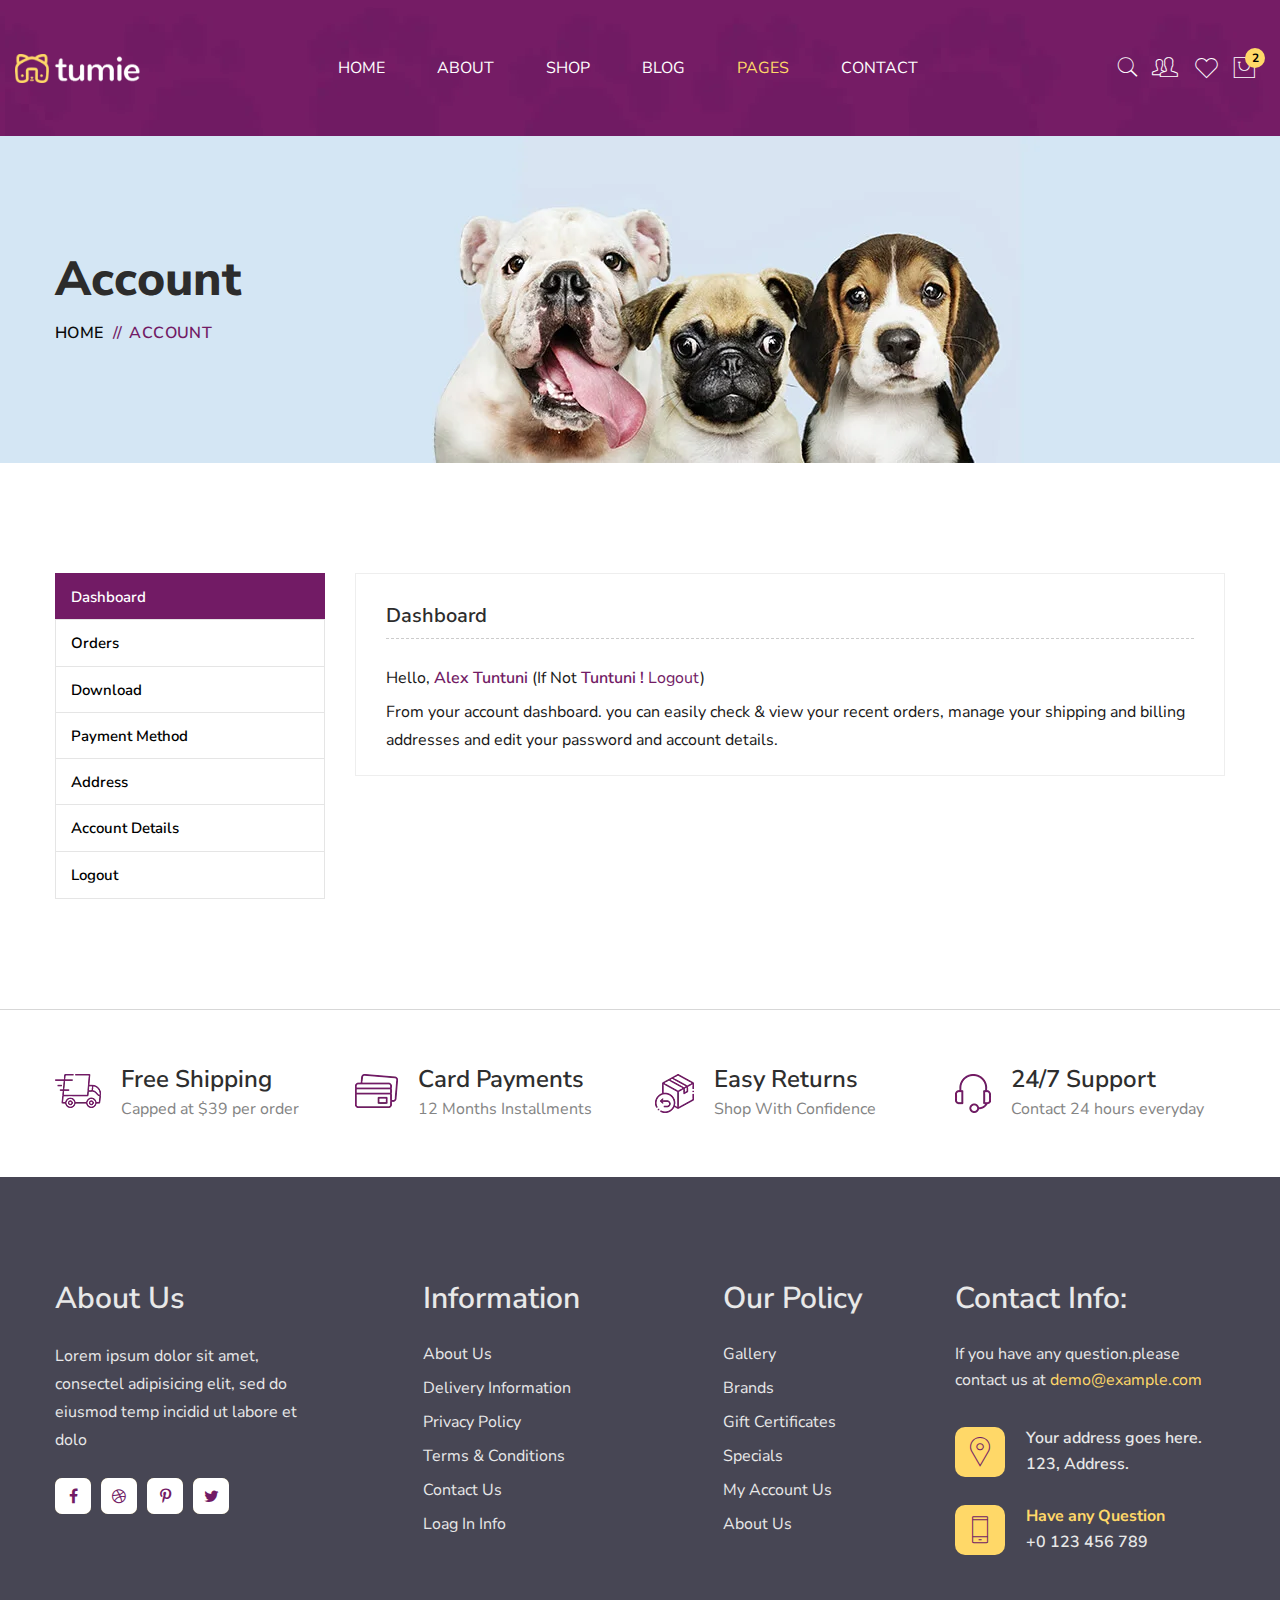
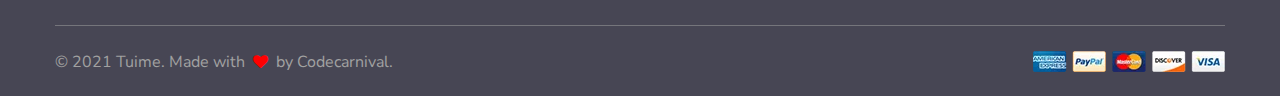
<file: account.html>
<!DOCTYPE html>
<html lang="zxx">

<head>
    <meta charset="utf-8">
    <meta http-equiv="X-UA-Compatible" content="IE=edge">
    <meta name="viewport" content="width=device-width, initial-scale=1.0" />
    <meta name="description" content="Tuime - Animal Food Website Template" />
    <meta name="keywords" content="accessories, digital products, electronic html, modern, products, responsive" />
    <meta name="author" content="hastech" />

    <title>Account :: Tuime - Animal Food Website Template</title>

    <!--== Favicon ==-->
    <link rel="shortcut icon" href="assets/img/favicon.ico" type="image/x-icon" />

    <!--== Google Fonts ==-->
    <link rel="preconnect" href="https://fonts.googleapis.com">
    <link rel="preconnect" href="https://fonts.gstatic.com" crossorigin>
    <link href="https://fonts.googleapis.com/css2?family=Nunito+Sans:ital,wght@0,300;0,400;0,600;0,700;0,800;1,300;1,400;1,600&display=swap" rel="stylesheet">

    <!--== Bootstrap CSS ==-->
    <link href="assets/css/bootstrap.min.css" rel="stylesheet" />
    <!--== Font Awesome Min Icon CSS ==-->
    <link href="assets/css/font-awesome.min.css" rel="stylesheet" />
    <!--== 7 Stroke Icon CSS ==-->
    <link href="assets/css/pe-icon-7-stroke.css" rel="stylesheet" />
    <!--== Swiper CSS ==-->
    <link href="assets/css/swiper.min.css" rel="stylesheet" />
    <!--== Fancybox Min CSS ==-->
    <link href="assets/css/fancybox.min.css" rel="stylesheet" />
    <!--== Range Slider Min CSS ==-->
    <link href="assets/css/ion.rangeSlider.min.css" rel="stylesheet" />

    <!--== Main Style CSS ==-->
    <link href="assets/css/style.css" rel="stylesheet" />
</head>

<body>

    <!--wrapper start-->
    <div class="wrapper">

        <!--== Start Preloader Content ==-->
        <div class="preloader-wrap">
            <div class="preloader">
                <div class="dog-head"></div>
                <div class="dog-body"></div>
            </div>
        </div>
        <!--== End Preloader Content ==-->

        <!--== Start Header Wrapper ==-->
        <!--== Start Header Wrapper ==-->
        <header class="header-area header-default" data-bg-img="assets/img/photos/header-bg.webp">
            <div class="container">
                <div class="row no-gutter align-items-center position-relative">
                    <div class="col-12">
                        <div class="header-align">
                            <div class="header-align-start">
                                <div class="header-logo-area">
                                    <a href="index.html">
                  <img class="logo-main" src="assets/img/logo-light.webp" alt="Logo" />
                </a>
                                </div>
                            </div>
                            <div class="header-align-center">
                                <div class="header-navigation-area position-relative">
                                    <ul class="main-menu nav">
                                        <li><a href="index.html"><span>Home</span></a></li>
                                        <li><a href="about-us.html"><span>About</span></a></li>
                                        <li><a href="shop-four-columns.html"><span>Shop</span></a></li>
                                        <li><a href="blog-grid.html"><span>Blog</span></a></li>
                                        
                                        <li class="has-submenu"><a href="#/"><span>Pages</span></a>
                                            <ul class="submenu-nav">
                                                <li><a href="account.html"><span>Account</span></a></li>
                                                <li><a href="account-login.html"><span>Login</span></a></li>
                                                <li><a href="account-register.html"><span>Register</span></a></li>
                                            </ul>
                                        </li>
                                        <li><a href="contact.html"><span>Contact</span></a></li>
                                    </ul>
                                </div>
                            </div>
                            <div class="header-align-end">
                                <div class="header-action-area">
                                    <div class="shopping-search">
                                        <button class="shopping-search-btn" type="button" data-bs-toggle="offcanvas" data-bs-target="#AsideOffcanvasSearch" aria-controls="AsideOffcanvasSearch"><i class="pe-7s-search icon"></i></button>
                                    </div>
                                    <div class="shopping-account">
                                        <a class="shopping-account-btn" href="account-login.html">
                    <i class="pe-7s-users icon"></i>
                  </a>
                                    </div>
                                    <div class="shopping-wishlist">
                                        <a class="shopping-wishlist-btn" href="shop-wishlist.html">
                    <i class="pe-7s-like icon"></i>
                  </a>
                                    </div>
                                    <div class="shopping-cart">
                                        <button class="shopping-cart-btn" type="button" data-bs-toggle="offcanvas" data-bs-target="#AsideOffcanvasCart" aria-controls="AsideOffcanvasCart">
                    <i class="pe-7s-shopbag icon"></i>
                    <sup class="shop-count">2</sup>
                  </button>
                                    </div>
                                    <button class="btn-menu" type="button" data-bs-toggle="offcanvas" data-bs-target="#AsideOffcanvasMenu" aria-controls="AsideOffcanvasMenu">
                  <i class="pe-7s-menu"></i>
                </button>
                                </div>
                            </div>
                        </div>
                    </div>
                </div>
            </div>
        </header>
        <!--== End Header Wrapper ==-->

        <main class="main-content">
            <!--== Start Page Header Area Wrapper ==-->
            <div class="page-header-area" data-bg-img="assets/img/photos/bg1.webp">
                <div class="container pt--0 pb--0">
                    <div class="row">
                        <div class="col-12">
                            <div class="page-header-content">
                                <h2 class="title">Account</h2>
                                <nav class="breadcrumb-area">
                                    <ul class="breadcrumb">
                                        <li><a href="index.html">Home</a></li>
                                        <li class="breadcrumb-sep">//</li>
                                        <li>Account</li>
                                    </ul>
                                </nav>
                            </div>
                        </div>
                    </div>
                </div>
            </div>
            <!--== End Page Header Area Wrapper ==-->

            <!--== Start My Account Wrapper ==-->
            <section class="my-account-area">
                <div class="container pt--0 pb--0">
                    <div class="row">
                        <div class="col-lg-12">
                            <div class="myaccount-page-wrapper">
                                <div class="row">
                                    <div class="col-lg-3 col-md-4">
                                        <nav>
                                            <div class="myaccount-tab-menu nav nav-tabs" id="nav-tab" role="tablist">
                                                <button class="nav-link active" id="dashboad-tab" data-bs-toggle="tab" data-bs-target="#dashboad" type="button" role="tab" aria-controls="dashboad" aria-selected="true">Dashboard</button>
                                                <button class="nav-link" id="orders-tab" data-bs-toggle="tab" data-bs-target="#orders" type="button" role="tab" aria-controls="orders" aria-selected="false"> Orders</button>
                                                <button class="nav-link" id="download-tab" data-bs-toggle="tab" data-bs-target="#download" type="button" role="tab" aria-controls="download" aria-selected="false">Download</button>
                                                <button class="nav-link" id="payment-method-tab" data-bs-toggle="tab" data-bs-target="#payment-method" type="button" role="tab" aria-controls="payment-method" aria-selected="false">Payment Method</button>
                                                <button class="nav-link" id="address-edit-tab" data-bs-toggle="tab" data-bs-target="#address-edit" type="button" role="tab" aria-controls="address-edit" aria-selected="false">address</button>
                                                <button class="nav-link" id="account-info-tab" data-bs-toggle="tab" data-bs-target="#account-info" type="button" role="tab" aria-controls="account-info" aria-selected="false">Account Details</button>
                                                <button class="nav-link" onclick="window.location.href='account-login.html'" type="button">Logout</button>
                                            </div>
                                        </nav>
                                    </div>
                                    <div class="col-lg-9 col-md-8">
                                        <div class="tab-content" id="nav-tabContent">
                                            <div class="tab-pane fade show active" id="dashboad" role="tabpanel" aria-labelledby="dashboad-tab">
                                                <div class="myaccount-content">
                                                    <h3>Dashboard</h3>
                                                    <div class="welcome">
                                                        <p>Hello, <strong>Alex Tuntuni</strong> (If Not <strong>Tuntuni !</strong><a href="account-login.html" class="logout"> Logout</a>)</p>
                                                    </div>
                                                    <p>From your account dashboard. you can easily check & view your recent orders, manage your shipping and billing addresses and edit your password and account details.</p>
                                                </div>
                                            </div>
                                            <div class="tab-pane fade" id="orders" role="tabpanel" aria-labelledby="orders-tab">
                                                <div class="myaccount-content">
                                                    <h3>Orders</h3>
                                                    <div class="myaccount-table table-responsive text-center">
                                                        <table class="table table-bordered">
                                                            <thead class="thead-light">
                                                                <tr>
                                                                    <th>Order</th>
                                                                    <th>Date</th>
                                                                    <th>Status</th>
                                                                    <th>Total</th>
                                                                    <th>Action</th>
                                                                </tr>
                                                            </thead>
                                                            <tbody>
                                                                <tr>
                                                                    <td>1</td>
                                                                    <td>Aug 22, 2018</td>
                                                                    <td>Pending</td>
                                                                    <td>$3000</td>
                                                                    <td><a href="shop-cart.html" class="check-btn sqr-btn ">View</a></td>
                                                                </tr>
                                                                <tr>
                                                                    <td>2</td>
                                                                    <td>July 22, 2018</td>
                                                                    <td>Approved</td>
                                                                    <td>$200</td>
                                                                    <td><a href="shop-cart.html" class="check-btn sqr-btn ">View</a></td>
                                                                </tr>
                                                                <tr>
                                                                    <td>3</td>
                                                                    <td>June 12, 2017</td>
                                                                    <td>On Hold</td>
                                                                    <td>$990</td>
                                                                    <td><a href="shop-cart.html" class="check-btn sqr-btn ">View</a></td>
                                                                </tr>
                                                            </tbody>
                                                        </table>
                                                    </div>
                                                </div>
                                            </div>
                                            <div class="tab-pane fade" id="download" role="tabpanel" aria-labelledby="download-tab">
                                                <div class="myaccount-content">
                                                    <h3>Downloads</h3>
                                                    <div class="myaccount-table table-responsive text-center">
                                                        <table class="table table-bordered">
                                                            <thead class="thead-light">
                                                                <tr>
                                                                    <th>Product</th>
                                                                    <th>Date</th>
                                                                    <th>Expire</th>
                                                                    <th>Download</th>
                                                                </tr>
                                                            </thead>
                                                            <tbody>
                                                                <tr>
                                                                    <td>Haven - Free Real Estate PSD Template</td>
                                                                    <td>Aug 22, 2018</td>
                                                                    <td>Yes</td>
                                                                    <td><a href="#/" class="check-btn sqr-btn"><i class="fa fa-cloud-download"></i> Download File</a></td>
                                                                </tr>
                                                                <tr>
                                                                    <td>HasTech - Profolio Business Template</td>
                                                                    <td>Sep 12, 2018</td>
                                                                    <td>Never</td>
                                                                    <td><a href="#/" class="check-btn sqr-btn"><i class="fa fa-cloud-download"></i> Download File</a></td>
                                                                </tr>
                                                            </tbody>
                                                        </table>
                                                    </div>
                                                </div>
                                            </div>
                                            <div class="tab-pane fade" id="payment-method" role="tabpanel" aria-labelledby="payment-method-tab">
                                                <div class="myaccount-content">
                                                    <h3>Payment Method</h3>
                                                    <p class="saved-message">You Can't Saved Your Payment Method yet.</p>
                                                </div>
                                            </div>
                                            <div class="tab-pane fade" id="address-edit" role="tabpanel" aria-labelledby="address-edit-tab">
                                                <div class="myaccount-content">
                                                    <h3>Billing Address</h3>
                                                    <address>
                        <p><strong>Alex Tuntuni</strong></p>
                        <p>1355 Market St, Suite 900 <br>
                          San Francisco, CA 94103</p>
                        <p>Mobile: (123) 456-7890</p>
                      </address>
                                                    <a href="#/" class="check-btn sqr-btn"><i class="fa fa-edit"></i> Edit Address</a>
                                                </div>
                                            </div>
                                            <div class="tab-pane fade" id="account-info" role="tabpanel" aria-labelledby="account-info-tab">
                                                <div class="myaccount-content">
                                                    <h3>Account Details</h3>
                                                    <div class="account-details-form">
                                                        <form action="#">
                                                            <div class="row">
                                                                <div class="col-lg-6">
                                                                    <div class="single-input-item">
                                                                        <label for="first-name" class="required">First Name</label>
                                                                        <input type="text" id="first-name" />
                                                                    </div>
                                                                </div>
                                                                <div class="col-lg-6">
                                                                    <div class="single-input-item">
                                                                        <label for="last-name" class="required">Last Name</label>
                                                                        <input type="text" id="last-name" />
                                                                    </div>
                                                                </div>
                                                            </div>
                                                            <div class="single-input-item">
                                                                <label for="display-name" class="required">Display Name</label>
                                                                <input type="text" id="display-name" />
                                                            </div>
                                                            <div class="single-input-item">
                                                                <label for="email" class="required">Email Addres</label>
                                                                <input type="email" id="email" />
                                                            </div>
                                                            <fieldset>
                                                                <legend>Password change</legend>
                                                                <div class="single-input-item">
                                                                    <label for="current-pwd" class="required">Current Password</label>
                                                                    <input type="password" id="current-pwd" />
                                                                </div>
                                                                <div class="row">
                                                                    <div class="col-lg-6">
                                                                        <div class="single-input-item">
                                                                            <label for="new-pwd" class="required">New Password</label>
                                                                            <input type="password" id="new-pwd" />
                                                                        </div>
                                                                    </div>
                                                                    <div class="col-lg-6">
                                                                        <div class="single-input-item">
                                                                            <label for="confirm-pwd" class="required">Confirm Password</label>
                                                                            <input type="password" id="confirm-pwd" />
                                                                        </div>
                                                                    </div>
                                                                </div>
                                                            </fieldset>
                                                            <div class="single-input-item">
                                                                <button class="check-btn sqr-btn">Save Changes</button>
                                                            </div>
                                                        </form>
                                                    </div>
                                                </div>
                                            </div>
                                        </div>
                                    </div>
                                </div>
                            </div>
                        </div>
                    </div>
                </div>
            </section>
            <!--== End My Account Wrapper ==-->

            <!--== Start Feature Area Wrapper ==-->
            <div class="feature-area">
                <div class="container">
                    <div class="row">
                        <div class="col-lg-3">
                            <div class="feature-icon-box">
                                <div class="icon-box">
                                    <img class="icon-img" src="assets/img/icons/f1.webp" width="46" height="34" alt="Icon-HasTech">
                                </div>
                                <div class="content">
                                    <h5 class="title">Free Shipping</h5>
                                    <p>Capped at $39 per order</p>
                                </div>
                            </div>
                        </div>
                        <div class="col-lg-3">
                            <div class="feature-icon-box">
                                <div class="icon-box">
                                    <img class="icon-img" src="assets/img/icons/f2.webp" width="43" height="34" alt="Icon-HasTech">
                                </div>
                                <div class="content">
                                    <h5 class="title">Card Payments</h5>
                                    <p>12 Months Installments</p>
                                </div>
                            </div>
                        </div>
                        <div class="col-lg-3">
                            <div class="feature-icon-box">
                                <div class="icon-box">
                                    <img class="icon-img" src="assets/img/icons/f3.webp" width="39" height="39" alt="Icon-HasTech">
                                </div>
                                <div class="content">
                                    <h5 class="title">Easy Returns</h5>
                                    <p>Shop With Confidence</p>
                                </div>
                            </div>
                        </div>
                        <div class="col-lg-3">
                            <div class="feature-icon-box">
                                <div class="icon-box">
                                    <img class="icon-img" src="assets/img/icons/f4.webp" width="36" height="39" alt="Icon-HasTech">
                                </div>
                                <div class="content">
                                    <h5 class="title">24/7 Support</h5>
                                    <p>Contact 24 hours everyday</p>
                                </div>
                            </div>
                        </div>
                    </div>
                </div>
            </div>
            <!--== End Feature Area Wrapper ==-->
        </main>

        <!--== Start Footer Area Wrapper ==-->
        <footer class="footer-area">
            <!--== Start Footer Main ==-->
            <div class="footer-main">
                <div class="container pt--0 pb--0">
                    <div class="row">
                        <div class="col-md-6 col-lg-3">
                            <div class="widget-item widget-about">
                                <h4 class="widget-title">About Us</h4>
                                <p class="desc">Lorem ipsum dolor sit amet, consectel adipisicing elit, sed do eiusmod temp incidid ut labore et dolo</p>
                                <div class="social-icons">
                                    <a href="https://www.facebook.com/" target="_blank" rel="noopener"><i class="fa fa-facebook"></i></a>
                                    <a href="https://dribbble.com/" target="_blank" rel="noopener"><i class="fa fa-dribbble"></i></a>
                                    <a href="https://www.pinterest.com/" target="_blank" rel="noopener"><i class="fa fa-pinterest-p"></i></a>
                                    <a href="https://twitter.com/" target="_blank" rel="noopener"><i class="fa fa-twitter"></i></a>
                                </div>
                            </div>
                        </div>
                        <div class="col-md-6 col-lg-3">
                            <div class="widget-item nav-menu-item1">
                                <h4 class="widget-title">Information</h4>
                                <h4 class="widget-collapsed-title collapsed" data-bs-toggle="collapse" data-bs-target="#widgetId-1">Information</h4>
                                <div id="widgetId-1" class="collapse widget-collapse-body">
                                    <div class="collapse-body">
                                        <div class="widget-menu-wrap">
                                            <ul class="nav-menu">
                                                <li><a href="about-us.html">About Us</a></li>
                                                <li><a href="account-login.html">Delivery Information</a></li>
                                                <li><a href="account-login.html">Privacy Policy</a></li>
                                                <li><a href="account-login.html">Terms & Conditions</a></li>
                                                <li><a href="contact.html">Contact Us</a></li>
                                                <li><a href="account-login.html">Loag In Info</a></li>
                                            </ul>
                                        </div>
                                    </div>
                                </div>
                            </div>
                        </div>
                        <div class="col-md-6 col-lg-3">
                            <div class="widget-item nav-menu-item2">
                                <h4 class="widget-title">Our Policy</h4>
                                <h4 class="widget-collapsed-title collapsed" data-bs-toggle="collapse" data-bs-target="#widgetId-2">Our Policy</h4>
                                <div id="widgetId-2" class="collapse widget-collapse-body">
                                    <div class="collapse-body">
                                        <div class="widget-menu-wrap">
                                            <ul class="nav-menu">
                                                <li><a href="account-login.html">Gallery</a></li>
                                                <li><a href="shop.html">Brands</a></li>
                                                <li><a href="account-login.html">Gift Certificates</a></li>
                                                <li><a href="shop.html">Specials</a></li>
                                                <li><a href="account.html">My Account Us</a></li>
                                                <li><a href="about-us.html">About Us</a></li>
                                            </ul>
                                        </div>
                                    </div>
                                </div>
                            </div>
                        </div>
                        <div class="col-md-6 col-lg-3">
                            <div class="widget-item">
                                <h4 class="widget-title">Contact Info:</h4>
                                <h4 class="widget-collapsed-title collapsed" data-bs-toggle="collapse" data-bs-target="#widgetId-3">Contact Info:</h4>
                                <div id="widgetId-3" class="collapse widget-collapse-body">
                                    <div class="collapse-body">
                                        <div class="widget-contact-info">
                                            <p class="contact-info-desc">If you have any question.please contact us at <a href="mailto://demo@example.com">demo@example.com</a></p>
                                            <div class="contact-item">
                                                <div class="icon">
                                                    <i class="pe-7s-map-marker"></i>
                                                </div>
                                                <div class="info">
                                                    <p>Your address goes here. <br>123, Address.</p>
                                                </div>
                                            </div>
                                            <div class="contact-item phone-info">
                                                <div class="icon">
                                                    <i class="pe-7s-phone"></i>
                                                </div>
                                                <div class="info">
                                                    <p><span>Have any Question</span> <br><a href="tel://0123456789">+0 123 456 789</a></p>
                                                </div>
                                            </div>
                                        </div>
                                    </div>
                                </div>
                            </div>
                        </div>
                    </div>
                </div>
            </div>
            <!--== End Footer Main ==-->

            <!--== Start Footer Bottom ==-->
            <div class="footer-bottom">
                <div class="container pt--0 pb--0">
                    <div class="row">
                        <div class="col-12">
                            <div class="footer-bottom-content">
                                <p class="copyright">© 2021 Tuime. Made with <i class="fa fa-heart"></i> by <a target="_blank" href="https://themeforest.net/user/codecarnival">Codecarnival.</a></p>
                                <div class="payment">
                                    <a href="account.html"><img src="assets/img/photos/payment.webp" width="192" height="21" alt="Payment Logo"></a>
                                </div>
                            </div>
                        </div>
                    </div>
                </div>
            </div>
            <!--== End Footer Bottom ==-->
        </footer>
        <!--== End Footer Area Wrapper ==-->

        <!--== Scroll Top Button ==-->
        <div id="scroll-to-top" class="scroll-to-top"><span class="fa fa-angle-up"></span></div>

        <!--== Start Product Quick Wishlist Modal ==-->
        <aside class="product-action-modal modal fade" id="action-WishlistModal" tabindex="-1" aria-hidden="true">
            <div class="modal-dialog modal-dialog-centered">
                <div class="modal-content">
                    <div class="modal-body">
                        <div class="product-action-view-content">
                            <button type="button" class="btn-close" data-bs-dismiss="modal">
              <i class="pe-7s-close"></i>
            </button>
                            <div class="modal-action-messages">
                                <i class="pe-7s-check"></i> Added to wishlist successfully!
                            </div>
                            <div class="modal-action-product">
                                <div class="thumb">
                                    <img src="assets/img/shop/modal1.webp" alt="Organic Food Juice" width="466" height="320">
                                </div>
                                <h4 class="product-name"><a href="single-product.html">Joust Duffle Bag</a></h4>
                            </div>
                        </div>
                    </div>
                </div>
            </div>
        </aside>
        <!--== End Product Quick Wishlist Modal ==-->

        <!--== Start Product Quick Add Cart Modal ==-->
        <aside class="product-action-modal modal fade" id="action-CartAddModal" tabindex="-1" aria-hidden="true">
            <div class="modal-dialog modal-dialog-centered">
                <div class="modal-content">
                    <div class="modal-body">
                        <div class="product-action-view-content">
                            <button type="button" class="btn-close" data-bs-dismiss="modal">
              <i class="pe-7s-close"></i>
            </button>
                            <div class="modal-action-messages">
                                <i class="pe-7s-check"></i> Added to cart successfully!
                            </div>
                            <div class="modal-action-product">
                                <div class="thumb">
                                    <img src="assets/img/shop/modal1.webp" alt="Organic Food Juice" width="466" height="320">
                                </div>
                                <h4 class="product-name"><a href="single-product.html">Joust Duffle Bag</a></h4>
                            </div>
                        </div>
                    </div>
                </div>
            </div>
        </aside>
        <!--== End Product Quick Add Cart Modal ==-->

        <!--== Start Product Quick View Modal ==-->
        <aside class="product-cart-view-modal modal fade" id="action-QuickViewModal" tabindex="-1" aria-hidden="true">
            <div class="modal-dialog modal-dialog-centered">
                <div class="modal-content">
                    <div class="modal-body">
                        <div class="product-quick-view-content">
                            <button type="button" class="btn-close" data-bs-dismiss="modal">
              <span class="pe-7s-close"></span>
            </button>
                            <div class="container pt--0 pb--0">
                                <div class="row">
                                    <div class="col-lg-6">
                                        <!--== Start Product Thumbnail Area ==-->
                                        <div class="product-single-thumb">
                                            <img src="assets/img/shop/quick-view1.webp" width="544" height="560" alt="Image-HasTech">
                                        </div>
                                        <!--== End Product Thumbnail Area ==-->
                                    </div>
                                    <div class="col-lg-6">
                                        <!--== Start Product Info Area ==-->
                                        <div class="product-single-info">
                                            <h3 class="main-title">Joust Duffle Bag</h3>
                                            <div class="prices">
                                                <span class="price">$20.19</span>
                                            </div>
                                            <div class="rating-box-wrap">
                                                <div class="rating-box">
                                                    <i class="fa fa-star"></i>
                                                    <i class="fa fa-star"></i>
                                                    <i class="fa fa-star"></i>
                                                    <i class="fa fa-star"></i>
                                                    <i class="fa fa-star"></i>
                                                </div>
                                                <div class="review-status">
                                                    <a href="javascript:void(0)">(5 Customer Review)</a>
                                                </div>
                                            </div>
                                            <p>Lorem ipsum dolor sit amet, consectetur adipis elit, sed do eiusmod tempor incidid ut labore et dolore magna aliqua. Ut enim ad minim veniam, quis nol exercitation ullamco laboris nisi ut aliquip ex ea commodo
                                                consequat. Duis aute irure dolor in reprehenderit in voluptate</p>
                                            <div class="product-single-meta">
                                                <ul>
                                                    <li><span>SKU:</span> Ch-256xl</li>
                                                    <li><span>Categories:</span>
                                                        <a href="shop.html">Pet Food. eCommerce</a>
                                                    </li>
                                                    <li><span>Tags:</span>
                                                        <a href="shop.html">Petfood. Pet</a>,
                                                        <a href="shop.html">Animal.</a>
                                                    </li>
                                                </ul>
                                            </div>
                                            <div class="product-quick-action">
                                                <div class="qty-wrap">
                                                    <div class="pro-qty">
                                                        <input type="text" title="Quantity" value="01">
                                                    </div>
                                                </div>
                                                <button type="button" class="btn-product-cart" data-bs-toggle="modal" data-bs-target="#action-CartAddModal">
                        Add To Cart
                      </button>
                                                <button type="button" class="btn-product-wishlist" data-bs-toggle="modal" data-bs-target="#action-WishlistModal">
                          <i class="pe-7s-like"></i>
                        </button>
                                                <button type="button" class="btn-product-quick-view" data-bs-toggle="modal" data-bs-target="#action-QuickViewModal">
                        <i class="pe-7s-look"></i>
                      </button>
                                            </div>
                                        </div>
                                        <!--== End Product Info Area ==-->
                                    </div>
                                </div>
                            </div>
                        </div>
                    </div>
                </div>
            </div>
        </aside>
        <!--== End Product Quick View Modal ==-->

        <!--== Start Aside Cart ==-->
        <aside class="aside-cart-wrapper offcanvas offcanvas-end" tabindex="-1" id="AsideOffcanvasCart" aria-labelledby="offcanvasRightLabel">
            <div class="offcanvas-header">
                <h1 class="d-none" id="offcanvasRightLabel">Shopping Cart</h1>
                <button class="btn-aside-cart-close" data-bs-dismiss="offcanvas" aria-label="Close">Shopping Cart <i class="fa fa-chevron-right"></i></button>
            </div>
            <div class="offcanvas-body">
                <ul class="aside-cart-product-list">
                    <li class="aside-product-list-item">
                        <a href="#/" class="remove">×</a>
                        <a href="single-product.html">
            <img src="assets/img/shop/product-mini/1.webp" width="90" height="110" alt="Image-HasTech">
            <span class="product-title">Leather Mens Slipper</span>
          </a>
                        <span class="product-price">1 × £69.99</span>
                    </li>
                    <li class="aside-product-list-item">
                        <a href="#/" class="remove">×</a>
                        <a href="single-product.html">
            <img src="assets/img/shop/product-mini/2.webp" width="90" height="110" alt="Image-HasTech">
            <span class="product-title">Quickiin Mens shoes</span>
          </a>
                        <span class="product-price">1 × £20.00</span>
                    </li>
                </ul>
                <p class="cart-total"><span>Subtotal:</span><span class="amount">£89.99</span></p>
                <a class="btn-total" href="shop-cart.html">View cart</a>
                <a class="btn-total" href="shop-checkout.html">Checkout</a>
                <a class="d-block text-end lh-1" href="shop-checkout.html"><img src="assets/img/photos/paypal.webp" width="133" height="26" alt="Has-image"></a>
            </div>
        </aside>
        <!--== End Aside Cart ==-->

        <!--== Start Aside Search Form ==-->
        <aside class="aside-search-box-wrapper offcanvas offcanvas-top" tabindex="-1" id="AsideOffcanvasSearch" aria-labelledby="offcanvasTopLabel">
            <div class="offcanvas-header">
                <h5 class="d-none" id="offcanvasTopLabel">Aside Search</h5>
                <button type="button" class="btn-close" data-bs-dismiss="offcanvas" aria-label="Close"><i class="pe-7s-close"></i></button>
            </div>
            <div class="offcanvas-body">
                <div class="container pt--0 pb--0">
                    <div class="search-box-form-wrap">
                        <div class="search-note">
                            <p>Start typing and press Enter to search</p>
                        </div>
                        <form action="#" method="post">
                            <div class="search-form position-relative">
                                <label for="search-input" class="visually-hidden">Search</label>
                                <input id="search-input" type="search" class="form-control" placeholder="Search entire store…">
                                <button class="search-button"><i class="fa fa-search"></i></button>
                            </div>
                        </form>
                    </div>
                </div>
            </div>
        </aside>
        <!--== End Aside Search Form ==-->

        <!--== Start Aside Menu ==-->
        <!--== Start Aside Menu ==-->
        <aside class="off-canvas-wrapper offcanvas offcanvas-start" tabindex="-1" id="AsideOffcanvasMenu" aria-labelledby="offcanvasExampleLabel">
            <div class="offcanvas-header">
                <h1 class="d-none" id="offcanvasExampleLabel">Aside Menu</h1>
                <button class="btn-menu-close" data-bs-dismiss="offcanvas" aria-label="Close">menu <i class="fa fa-chevron-left"></i></button>
            </div>
            <div class="offcanvas-body">
                <nav id="offcanvasNav" class="offcanvas-menu-nav">
                    <ul>
                        
                        <li class="offcanvas-nav-parent"><a class="offcanvas-nav-item" href="index.html">Home</a></li>

                        <li class="offcanvas-nav-parent"><a class="offcanvas-nav-item" href="about-us.html">About</a></li>

                        <li class="offcanvas-nav-parent"><a class="offcanvas-nav-item" href="shop-four-columns.html">Shop</a></li>
                        
                        <li class="offcanvas-nav-parent"><a class="offcanvas-nav-item" href="blog-grid.html">Blog</a></li>
                        
                        <li class="offcanvas-nav-parent">
                            <a class="offcanvas-nav-item" href="javascript:void(0)">Pages</a>
                            <ul>
                                <li><a href="account.html"><span>Account</span></a></li>
                                <li><a href="account-login.html"><span>Login</span></a></li>
                                <li><a href="account-register.html"><span>Register</span></a></li>
                            </ul>
                        </li>

                        <li class="offcanvas-nav-parent"><a class="offcanvas-nav-item" href="contact.html">Contact</a></li>
                    </ul>
                </nav>
            </div>
        </aside>
        <!--== End Aside Menu ==--><!--== End Aside Menu ==-->
    </div>

    <!--=======================Javascript============================-->

    <!--=== jQuery Modernizr Min Js ===-->
    <script src="assets/js/modernizr.js"></script>
    <!--=== jQuery Min Js ===-->
    <script src="assets/js/jquery-main.js"></script>
    <!--=== jQuery Migration Min Js ===-->
    <script src="assets/js/jquery-migrate.js"></script>
    <!--=== jQuery Popper Min Js ===-->
    <script src="assets/js/popper.min.js"></script>
    <!--=== jQuery Bootstrap Min Js ===-->
    <script src="assets/js/bootstrap.min.js"></script>
    <!--=== jQuery Swiper Min Js ===-->
    <script src="assets/js/swiper.min.js"></script>
    <!--=== jQuery Fancybox Min Js ===-->
    <script src="assets/js/fancybox.min.js"></script>
    <!--=== jQuery Countdown Min Js ===-->
    <script src="assets/js/countdown.js"></script>
    <!--=== jQuery Isotope Min Js ===-->
    <script src="assets/js/isotope.pkgd.min.js"></script>
    <!--=== jQuery Range Slider Min Js ===-->
    <script src="assets/js/ion.rangeSlider.min.js"></script>

    <!--=== jQuery Custom Js ===-->
    <script src="assets/js/custom.js"></script>

</body>

</html>
</file>
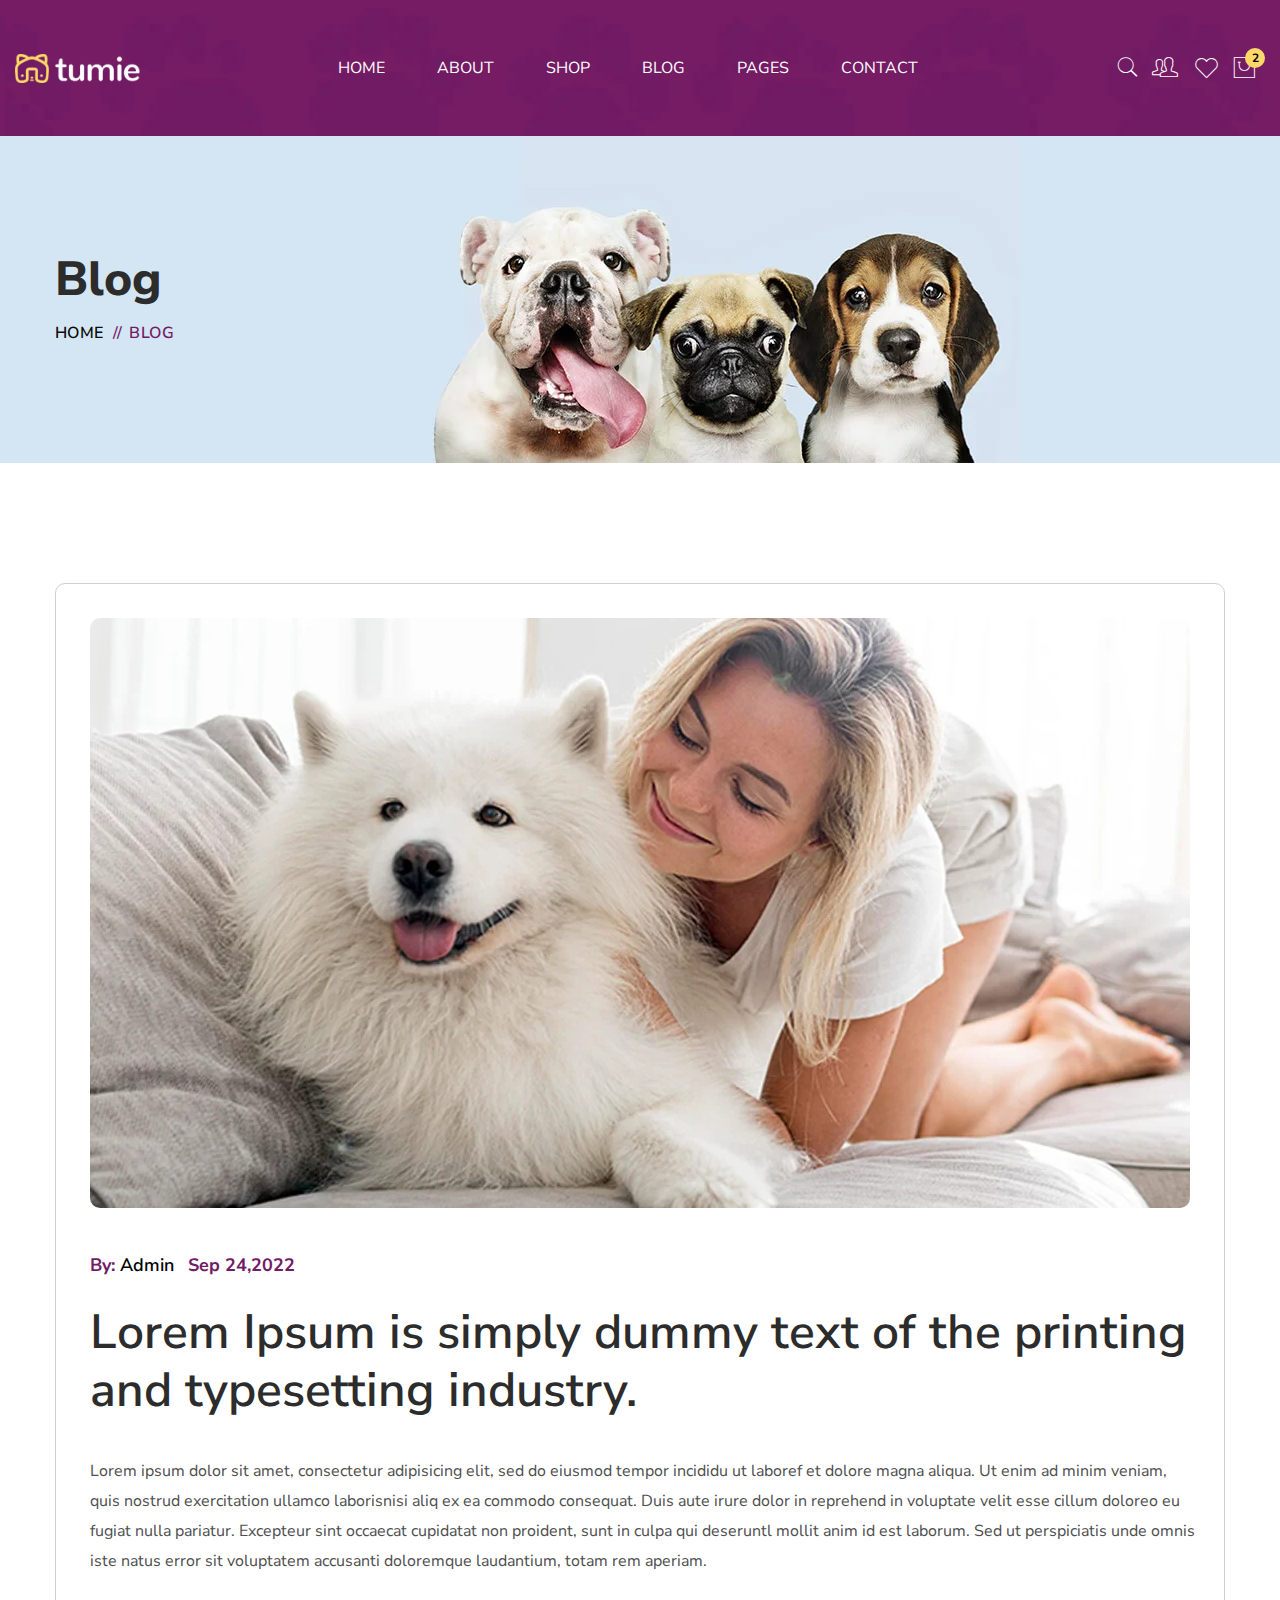
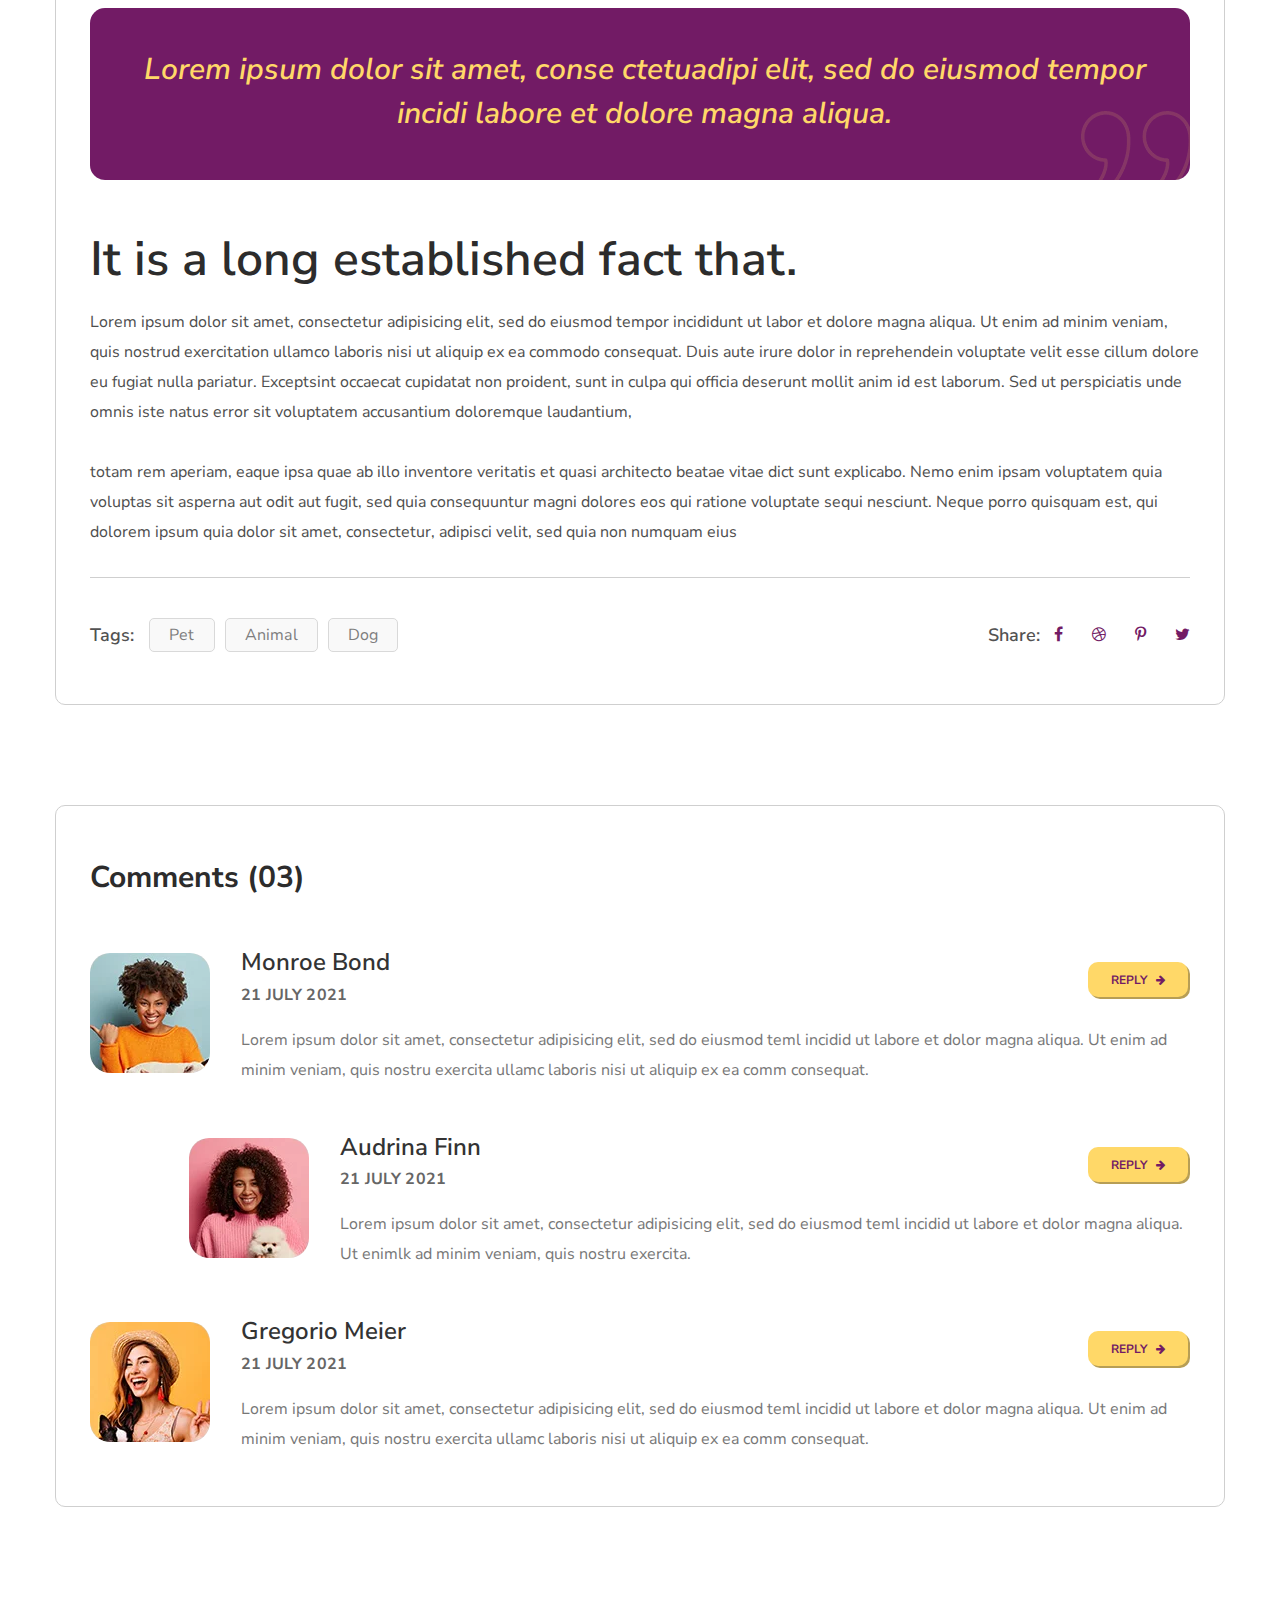
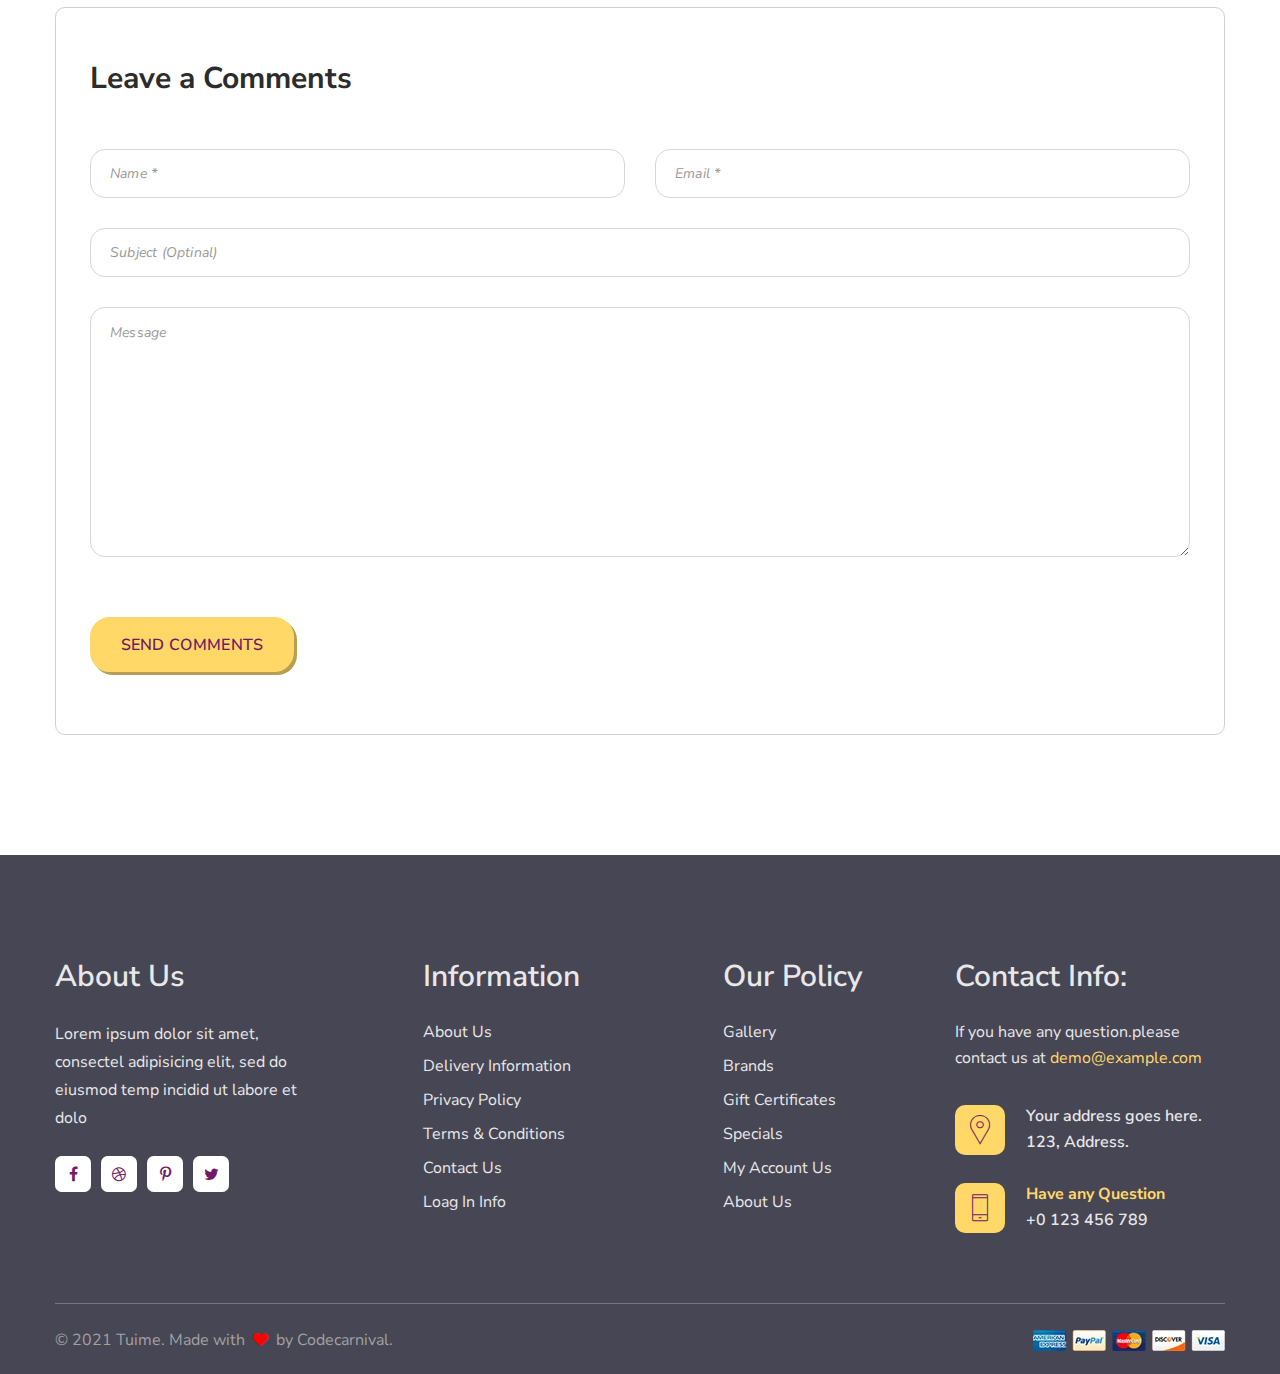
<file: blog-details-no-sidebar.html>
<!DOCTYPE html>
<html lang="zxx">

<head>
    <meta charset="utf-8">
    <meta http-equiv="X-UA-Compatible" content="IE=edge">
    <meta name="viewport" content="width=device-width, initial-scale=1.0" />
    <meta name="description" content="Tuime - Animal Food Website Template" />
    <meta name="keywords" content="accessories, digital products, electronic html, modern, products, responsive" />
    <meta name="author" content="hastech" />

    <title>Blog :: Tuime - Animal Food Website Template</title>

    <!--== Favicon ==-->
    <link rel="shortcut icon" href="assets/img/favicon.ico" type="image/x-icon" />

    <!--== Google Fonts ==-->
    <link rel="preconnect" href="https://fonts.googleapis.com">
    <link rel="preconnect" href="https://fonts.gstatic.com" crossorigin>
    <link href="https://fonts.googleapis.com/css2?family=Nunito+Sans:ital,wght@0,300;0,400;0,600;0,700;0,800;1,300;1,400;1,600&display=swap" rel="stylesheet">

    <!--== Bootstrap CSS ==-->
    <link href="assets/css/bootstrap.min.css" rel="stylesheet" />
    <!--== Font Awesome Min Icon CSS ==-->
    <link href="assets/css/font-awesome.min.css" rel="stylesheet" />
    <!--== 7 Stroke Icon CSS ==-->
    <link href="assets/css/pe-icon-7-stroke.css" rel="stylesheet" />
    <!--== Swiper CSS ==-->
    <link href="assets/css/swiper.min.css" rel="stylesheet" />
    <!--== Fancybox Min CSS ==-->
    <link href="assets/css/fancybox.min.css" rel="stylesheet" />
    <!--== Range Slider Min CSS ==-->
    <link href="assets/css/ion.rangeSlider.min.css" rel="stylesheet" />

    <!--== Main Style CSS ==-->
    <link href="assets/css/style.css" rel="stylesheet" />
</head>

<body>

    <!--wrapper start-->
    <div class="wrapper">

        <!--== Start Preloader Content ==-->
        <div class="preloader-wrap">
            <div class="preloader">
                <div class="dog-head"></div>
                <div class="dog-body"></div>
            </div>
        </div>
        <!--== End Preloader Content ==-->

        <!--== Start Header Wrapper ==-->
        <!--== Start Header Wrapper ==-->
        <header class="header-area header-default" data-bg-img="assets/img/photos/header-bg.webp">
            <div class="container">
                <div class="row no-gutter align-items-center position-relative">
                    <div class="col-12">
                        <div class="header-align">
                            <div class="header-align-start">
                                <div class="header-logo-area">
                                    <a href="index.html">
                  <img class="logo-main" src="assets/img/logo-light.webp" alt="Logo" />
                </a>
                                </div>
                            </div>
                            <div class="header-align-center">
                                <div class="header-navigation-area position-relative">
                                    <ul class="main-menu nav">
                                        <li><a href="index.html"><span>Home</span></a></li>
                                        <li><a href="about-us.html"><span>About</span></a></li>
                                        <li><a href="shop-four-columns.html"><span>Shop</span></a></li>
                                        <li><a href="blog-grid.html"><span>Blog</span></a></li>
                                        
                                        <li class="has-submenu"><a href="#/"><span>Pages</span></a>
                                            <ul class="submenu-nav">
                                                <li><a href="account.html"><span>Account</span></a></li>
                                                <li><a href="account-login.html"><span>Login</span></a></li>
                                                <li><a href="account-register.html"><span>Register</span></a></li>
                                            </ul>
                                        </li>
                                        <li><a href="contact.html"><span>Contact</span></a></li>
                                    </ul>
                                </div>
                            </div>
                            <div class="header-align-end">
                                <div class="header-action-area">
                                    <div class="shopping-search">
                                        <button class="shopping-search-btn" type="button" data-bs-toggle="offcanvas" data-bs-target="#AsideOffcanvasSearch" aria-controls="AsideOffcanvasSearch"><i class="pe-7s-search icon"></i></button>
                                    </div>
                                    <div class="shopping-account">
                                        <a class="shopping-account-btn" href="account-login.html">
                    <i class="pe-7s-users icon"></i>
                  </a>
                                    </div>
                                    <div class="shopping-wishlist">
                                        <a class="shopping-wishlist-btn" href="shop-wishlist.html">
                    <i class="pe-7s-like icon"></i>
                  </a>
                                    </div>
                                    <div class="shopping-cart">
                                        <button class="shopping-cart-btn" type="button" data-bs-toggle="offcanvas" data-bs-target="#AsideOffcanvasCart" aria-controls="AsideOffcanvasCart">
                    <i class="pe-7s-shopbag icon"></i>
                    <sup class="shop-count">2</sup>
                  </button>
                                    </div>
                                    <button class="btn-menu" type="button" data-bs-toggle="offcanvas" data-bs-target="#AsideOffcanvasMenu" aria-controls="AsideOffcanvasMenu">
                  <i class="pe-7s-menu"></i>
                </button>
                                </div>
                            </div>
                        </div>
                    </div>
                </div>
            </div>
        </header>
        <!--== End Header Wrapper ==-->

        <main class="main-content">
            <!--== Start Page Header Area Wrapper ==-->
            <div class="page-header-area" data-bg-img="assets/img/photos/bg1.webp">
                <div class="container pt--0 pb--0">
                    <div class="row">
                        <div class="col-12">
                            <div class="page-header-content">
                                <h2 class="title">Blog</h2>
                                <nav class="breadcrumb-area">
                                    <ul class="breadcrumb">
                                        <li><a href="index.html">Home</a></li>
                                        <li class="breadcrumb-sep">//</li>
                                        <li>Blog</li>
                                    </ul>
                                </nav>
                            </div>
                        </div>
                    </div>
                </div>
            </div>
            <!--== End Page Header Area Wrapper ==-->

            <!--== Start Blog Area Wrapper ==-->
            <section class="blog-details-area">
                <div class="container">
                    <div class="row justify-content-between">
                        <div class="col-12">
                            <div class="blog-details-content-wrap">
                                <div class="blog-details-item">
                                    <div class="blog-details-thumb">
                                        <img src="assets/img/blog/details2.webp" width="1100" height="590" alt="Image-HasTech">
                                    </div>
                                    <div class="blog-details-content">
                                        <div class="meta">
                                            <ul>
                                                <li class="author-info"><span>By:</span> <a href="blog.html">Admin</a></li>
                                                <li class="post-date"><a href="blog.html">Sep 24,2022</a></li>
                                            </ul>
                                        </div>
                                        <h3 class="main-title">Lorem Ipsum is simply dummy text of the printing and typesetting industry.</h3>
                                        <p>Lorem ipsum dolor sit amet, consectetur adipisicing elit, sed do eiusmod tempor incididu ut laboref et dolore magna aliqua. Ut enim ad minim veniam, quis nostrud exercitation ullamco laborisnisi aliq ex ea commodo
                                            consequat. Duis aute irure dolor in reprehend in voluptate velit esse cillum doloreo eu fugiat nulla pariatur. Excepteur sint occaecat cupidatat non proident, sunt in culpa qui deseruntl mollit anim id est laborum.
                                            Sed ut perspiciatis unde omnis iste natus error sit voluptatem accusanti doloremque laudantium, totam rem aperiam.</p>
                                        <blockquote>
                                            <div class="inner-content">
                                                <p>Lorem ipsum dolor sit amet, conse ctetuadipi elit, sed do eiusmod tempor incidi labore et dolore magna aliqua.</p>
                                                <img class="inner-shape" src="assets/img/icons/quote2.webp" width="111" height="81" alt="Image-HasTech">
                                            </div>
                                        </blockquote>
                                        <h3 class="main-title sub-title">It is a long established fact that.</h3>
                                        <p>Lorem ipsum dolor sit amet, consectetur adipisicing elit, sed do eiusmod tempor incididunt ut labor et dolore magna aliqua. Ut enim ad minim veniam, quis nostrud exercitation ullamco laboris nisi ut aliquip ex ea
                                            commodo consequat. Duis aute irure dolor in reprehendein voluptate velit esse cillum dolore eu fugiat nulla pariatur. Exceptsint occaecat cupidatat non proident, sunt in culpa qui officia deserunt mollit anim
                                            id est laborum. Sed ut perspiciatis unde omnis iste natus error sit voluptatem accusantium doloremque laudantium,</p>
                                        <p>totam rem aperiam, eaque ipsa quae ab illo inventore veritatis et quasi architecto beatae vitae dict sunt explicabo. Nemo enim ipsam voluptatem quia voluptas sit asperna aut odit aut fugit, sed quia consequuntur
                                            magni dolores eos qui ratione voluptate sequi nesciunt. Neque porro quisquam est, qui dolorem ipsum quia dolor sit amet, consectetur, adipisci velit, sed quia non numquam eius </p>
                                        <div class="blog-details-footer">
                                            <div class="tage-list">
                                                <span>Tags:</span>
                                                <a href="blog.html">Pet</a>
                                                <a href="blog.html">Animal</a>
                                                <a href="blog.html">Dog</a>
                                            </div>
                                            <div class="social-icons">
                                                <span>Share:</span>
                                                <a href="https://www.facebook.com/" target="_blank" rel="noopener"><i class="fa fa-facebook"></i></a>
                                                <a href="https://dribbble.com/" target="_blank" rel="noopener"><i class="fa fa-dribbble"></i></a>
                                                <a href="https://www.pinterest.com/" target="_blank" rel="noopener"><i class="fa fa-pinterest-p"></i></a>
                                                <a href="https://twitter.com/" target="_blank" rel="noopener"><i class="fa fa-twitter"></i></a>
                                            </div>
                                        </div>
                                    </div>
                                </div>

                                <!--== Start Comment View Item ==-->
                                <div class="comment-view-area">
                                    <h4 class="title-main">Comments (03)</h4>
                                    <div class="comment-view-content">
                                        <div class="single-comment">
                                            <div class="author-pic">
                                                <a href="blog.html"><img src="assets/img/blog/author1.webp" width="120" height="120" alt="Image-HasTech"></a>
                                            </div>
                                            <div class="author-info">
                                                <h4 class="title"><a href="blog.html">Monroe Bond</a></h4>
                                                <h6 class="comment-date"><a href="blog.html">21 July 2021</a></h6>
                                                <p>Lorem ipsum dolor sit amet, consectetur adipisicing elit, sed do eiusmod teml incidid ut labore et dolor magna aliqua. Ut enim ad minim veniam, quis nostru exercita ullamc laboris nisi ut aliquip ex ea comm
                                                    consequat.</p>
                                                <a class="comment-reply" href="#/">Reply <i class="fa fa-arrow-right"></i></a>
                                            </div>
                                        </div>
                                        <div class="single-comment reply-comment">
                                            <div class="author-pic">
                                                <a href="blog.html"><img src="assets/img/blog/author2.webp" width="120" height="120" alt="Image-HasTech"></a>
                                            </div>
                                            <div class="author-info">
                                                <h4 class="title"><a href="blog.html">Audrina Finn</a></h4>
                                                <h6 class="comment-date"><a href="blog.html">21 July 2021</a></h6>
                                                <p>Lorem ipsum dolor sit amet, consectetur adipisicing elit, sed do eiusmod teml incidid ut labore et dolor magna aliqua. Ut enimlk ad minim veniam, quis nostru exercita.</p>
                                                <a class="comment-reply" href="#/">Reply <i class="fa fa-arrow-right"></i></a>
                                            </div>
                                        </div>
                                        <div class="single-comment mb--0">
                                            <div class="author-pic">
                                                <a href="blog.html"><img src="assets/img/blog/author3.webp" width="120" height="120" alt="Image-HasTech"></a>
                                            </div>
                                            <div class="author-info">
                                                <h4 class="title"><a href="blog.html">Gregorio Meier</a></h4>
                                                <h6 class="comment-date"><a href="blog.html">21 July 2021</a></h6>
                                                <p>Lorem ipsum dolor sit amet, consectetur adipisicing elit, sed do eiusmod teml incidid ut labore et dolor magna aliqua. Ut enim ad minim veniam, quis nostru exercita ullamc laboris nisi ut aliquip ex ea comm
                                                    consequat.</p>
                                                <a class="comment-reply" href="#/">Reply <i class="fa fa-arrow-right"></i></a>
                                            </div>
                                        </div>
                                    </div>
                                </div>
                                <!--== End Comment View Item ==-->

                                <!--== Start Comment Item ==-->
                                <div class="comment-form-area">
                                    <h4 class="title-main">Leave a Comments</h4>
                                    <div class="comment-form">
                                        <form action="#">
                                            <div class="row ">
                                                <div class="col-md-6">
                                                    <div class="form-group">
                                                        <input class="form-control" type="text" placeholder="Name *">
                                                    </div>
                                                </div>
                                                <div class="col-md-6">
                                                    <div class="form-group">
                                                        <input class="form-control" type="email" placeholder="Email *">
                                                    </div>
                                                </div>
                                                <div class="col-md-12">
                                                    <div class="form-group">
                                                        <input class="form-control" type="text" placeholder="Subject (Optinal)">
                                                    </div>
                                                </div>
                                                <div class="col-md-12">
                                                    <div class="form-group mb--0">
                                                        <textarea class="form-control" placeholder="Message"></textarea>
                                                    </div>
                                                </div>
                                                <div class="col-md-12">
                                                    <div class="form-group mb--0">
                                                        <button type="submit" class="btn-theme">Send Comments</button>
                                                    </div>
                                                </div>
                                            </div>
                                        </form>
                                    </div>
                                </div>
                                <!--== End Comment Item ==-->
                            </div>
                        </div>
                    </div>
                </div>
            </section>
            <!--== End Blog Area Wrapper ==-->
        </main>

        <!--== Start Footer Area Wrapper ==-->
        <footer class="footer-area">
            <!--== Start Footer Main ==-->
            <div class="footer-main">
                <div class="container pt--0 pb--0">
                    <div class="row">
                        <div class="col-md-6 col-lg-3">
                            <div class="widget-item widget-about">
                                <h4 class="widget-title">About Us</h4>
                                <p class="desc">Lorem ipsum dolor sit amet, consectel adipisicing elit, sed do eiusmod temp incidid ut labore et dolo</p>
                                <div class="social-icons">
                                    <a href="https://www.facebook.com/" target="_blank" rel="noopener"><i class="fa fa-facebook"></i></a>
                                    <a href="https://dribbble.com/" target="_blank" rel="noopener"><i class="fa fa-dribbble"></i></a>
                                    <a href="https://www.pinterest.com/" target="_blank" rel="noopener"><i class="fa fa-pinterest-p"></i></a>
                                    <a href="https://twitter.com/" target="_blank" rel="noopener"><i class="fa fa-twitter"></i></a>
                                </div>
                            </div>
                        </div>
                        <div class="col-md-6 col-lg-3">
                            <div class="widget-item nav-menu-item1">
                                <h4 class="widget-title">Information</h4>
                                <h4 class="widget-collapsed-title collapsed" data-bs-toggle="collapse" data-bs-target="#widgetId-1">Information</h4>
                                <div id="widgetId-1" class="collapse widget-collapse-body">
                                    <div class="collapse-body">
                                        <div class="widget-menu-wrap">
                                            <ul class="nav-menu">
                                                <li><a href="about-us.html">About Us</a></li>
                                                <li><a href="account-login.html">Delivery Information</a></li>
                                                <li><a href="account-login.html">Privacy Policy</a></li>
                                                <li><a href="account-login.html">Terms & Conditions</a></li>
                                                <li><a href="contact.html">Contact Us</a></li>
                                                <li><a href="account-login.html">Loag In Info</a></li>
                                            </ul>
                                        </div>
                                    </div>
                                </div>
                            </div>
                        </div>
                        <div class="col-md-6 col-lg-3">
                            <div class="widget-item nav-menu-item2">
                                <h4 class="widget-title">Our Policy</h4>
                                <h4 class="widget-collapsed-title collapsed" data-bs-toggle="collapse" data-bs-target="#widgetId-2">Our Policy</h4>
                                <div id="widgetId-2" class="collapse widget-collapse-body">
                                    <div class="collapse-body">
                                        <div class="widget-menu-wrap">
                                            <ul class="nav-menu">
                                                <li><a href="account-login.html">Gallery</a></li>
                                                <li><a href="shop.html">Brands</a></li>
                                                <li><a href="account-login.html">Gift Certificates</a></li>
                                                <li><a href="shop.html">Specials</a></li>
                                                <li><a href="account.html">My Account Us</a></li>
                                                <li><a href="about-us.html">About Us</a></li>
                                            </ul>
                                        </div>
                                    </div>
                                </div>
                            </div>
                        </div>
                        <div class="col-md-6 col-lg-3">
                            <div class="widget-item">
                                <h4 class="widget-title">Contact Info:</h4>
                                <h4 class="widget-collapsed-title collapsed" data-bs-toggle="collapse" data-bs-target="#widgetId-3">Contact Info:</h4>
                                <div id="widgetId-3" class="collapse widget-collapse-body">
                                    <div class="collapse-body">
                                        <div class="widget-contact-info">
                                            <p class="contact-info-desc">If you have any question.please contact us at <a href="mailto://demo@example.com">demo@example.com</a></p>
                                            <div class="contact-item">
                                                <div class="icon">
                                                    <i class="pe-7s-map-marker"></i>
                                                </div>
                                                <div class="info">
                                                    <p>Your address goes here. <br>123, Address.</p>
                                                </div>
                                            </div>
                                            <div class="contact-item phone-info">
                                                <div class="icon">
                                                    <i class="pe-7s-phone"></i>
                                                </div>
                                                <div class="info">
                                                    <p><span>Have any Question</span> <br><a href="tel://0123456789">+0 123 456 789</a></p>
                                                </div>
                                            </div>
                                        </div>
                                    </div>
                                </div>
                            </div>
                        </div>
                    </div>
                </div>
            </div>
            <!--== End Footer Main ==-->

            <!--== Start Footer Bottom ==-->
            <div class="footer-bottom">
                <div class="container pt--0 pb--0">
                    <div class="row">
                        <div class="col-12">
                            <div class="footer-bottom-content">
                                <p class="copyright">© 2021 Tuime. Made with <i class="fa fa-heart"></i> by <a target="_blank" href="https://themeforest.net/user/codecarnival">Codecarnival.</a></p>
                                <div class="payment">
                                    <a href="account.html"><img src="assets/img/photos/payment.webp" width="192" height="21" alt="Payment Logo"></a>
                                </div>
                            </div>
                        </div>
                    </div>
                </div>
            </div>
            <!--== End Footer Bottom ==-->
        </footer>
        <!--== End Footer Area Wrapper ==-->

        <!--== Scroll Top Button ==-->
        <div id="scroll-to-top" class="scroll-to-top"><span class="fa fa-angle-up"></span></div>

        <!--== Start Product Quick Wishlist Modal ==-->
        <aside class="product-action-modal modal fade" id="action-WishlistModal" tabindex="-1" aria-hidden="true">
            <div class="modal-dialog modal-dialog-centered">
                <div class="modal-content">
                    <div class="modal-body">
                        <div class="product-action-view-content">
                            <button type="button" class="btn-close" data-bs-dismiss="modal">
              <i class="pe-7s-close"></i>
            </button>
                            <div class="modal-action-messages">
                                <i class="pe-7s-check"></i> Added to wishlist successfully!
                            </div>
                            <div class="modal-action-product">
                                <div class="thumb">
                                    <img src="assets/img/shop/modal1.webp" alt="Organic Food Juice" width="466" height="320">
                                </div>
                                <h4 class="product-name"><a href="single-product.html">Joust Duffle Bag</a></h4>
                            </div>
                        </div>
                    </div>
                </div>
            </div>
        </aside>
        <!--== End Product Quick Wishlist Modal ==-->

        <!--== Start Product Quick Add Cart Modal ==-->
        <aside class="product-action-modal modal fade" id="action-CartAddModal" tabindex="-1" aria-hidden="true">
            <div class="modal-dialog modal-dialog-centered">
                <div class="modal-content">
                    <div class="modal-body">
                        <div class="product-action-view-content">
                            <button type="button" class="btn-close" data-bs-dismiss="modal">
              <i class="pe-7s-close"></i>
            </button>
                            <div class="modal-action-messages">
                                <i class="pe-7s-check"></i> Added to cart successfully!
                            </div>
                            <div class="modal-action-product">
                                <div class="thumb">
                                    <img src="assets/img/shop/modal1.webp" alt="Organic Food Juice" width="466" height="320">
                                </div>
                                <h4 class="product-name"><a href="single-product.html">Joust Duffle Bag</a></h4>
                            </div>
                        </div>
                    </div>
                </div>
            </div>
        </aside>
        <!--== End Product Quick Add Cart Modal ==-->

        <!--== Start Product Quick View Modal ==-->
        <aside class="product-cart-view-modal modal fade" id="action-QuickViewModal" tabindex="-1" aria-hidden="true">
            <div class="modal-dialog modal-dialog-centered">
                <div class="modal-content">
                    <div class="modal-body">
                        <div class="product-quick-view-content">
                            <button type="button" class="btn-close" data-bs-dismiss="modal">
              <span class="pe-7s-close"></span>
            </button>
                            <div class="container pt--0 pb--0">
                                <div class="row">
                                    <div class="col-lg-6">
                                        <!--== Start Product Thumbnail Area ==-->
                                        <div class="product-single-thumb">
                                            <img src="assets/img/shop/quick-view1.webp" width="544" height="560" alt="Image-HasTech">
                                        </div>
                                        <!--== End Product Thumbnail Area ==-->
                                    </div>
                                    <div class="col-lg-6">
                                        <!--== Start Product Info Area ==-->
                                        <div class="product-single-info">
                                            <h3 class="main-title">Joust Duffle Bag</h3>
                                            <div class="prices">
                                                <span class="price">$20.19</span>
                                            </div>
                                            <div class="rating-box-wrap">
                                                <div class="rating-box">
                                                    <i class="fa fa-star"></i>
                                                    <i class="fa fa-star"></i>
                                                    <i class="fa fa-star"></i>
                                                    <i class="fa fa-star"></i>
                                                    <i class="fa fa-star"></i>
                                                </div>
                                                <div class="review-status">
                                                    <a href="javascript:void(0)">(5 Customer Review)</a>
                                                </div>
                                            </div>
                                            <p>Lorem ipsum dolor sit amet, consectetur adipis elit, sed do eiusmod tempor incidid ut labore et dolore magna aliqua. Ut enim ad minim veniam, quis nol exercitation ullamco laboris nisi ut aliquip ex ea commodo
                                                consequat. Duis aute irure dolor in reprehenderit in voluptate</p>
                                            <div class="product-single-meta">
                                                <ul>
                                                    <li><span>SKU:</span> Ch-256xl</li>
                                                    <li><span>Categories:</span>
                                                        <a href="shop.html">Pet Food. eCommerce</a>
                                                    </li>
                                                    <li><span>Tags:</span>
                                                        <a href="shop.html">Petfood. Pet</a>,
                                                        <a href="shop.html">Animal.</a>
                                                    </li>
                                                </ul>
                                            </div>
                                            <div class="product-quick-action">
                                                <div class="qty-wrap">
                                                    <div class="pro-qty">
                                                        <input type="text" title="Quantity" value="01">
                                                    </div>
                                                </div>
                                                <button type="button" class="btn-product-cart" data-bs-toggle="modal" data-bs-target="#action-CartAddModal">
                        Add To Cart
                      </button>
                                                <button type="button" class="btn-product-wishlist" data-bs-toggle="modal" data-bs-target="#action-WishlistModal">
                          <i class="pe-7s-like"></i>
                        </button>
                                                <button type="button" class="btn-product-quick-view" data-bs-toggle="modal" data-bs-target="#action-QuickViewModal">
                        <i class="pe-7s-look"></i>
                      </button>
                                            </div>
                                        </div>
                                        <!--== End Product Info Area ==-->
                                    </div>
                                </div>
                            </div>
                        </div>
                    </div>
                </div>
            </div>
        </aside>
        <!--== End Product Quick View Modal ==-->

        <!--== Start Aside Cart ==-->
        <aside class="aside-cart-wrapper offcanvas offcanvas-end" tabindex="-1" id="AsideOffcanvasCart" aria-labelledby="offcanvasRightLabel">
            <div class="offcanvas-header">
                <h1 class="d-none" id="offcanvasRightLabel">Shopping Cart</h1>
                <button class="btn-aside-cart-close" data-bs-dismiss="offcanvas" aria-label="Close">Shopping Cart <i class="fa fa-chevron-right"></i></button>
            </div>
            <div class="offcanvas-body">
                <ul class="aside-cart-product-list">
                    <li class="aside-product-list-item">
                        <a href="#/" class="remove">×</a>
                        <a href="single-product.html">
            <img src="assets/img/shop/product-mini/1.webp" width="90" height="110" alt="Image-HasTech">
            <span class="product-title">Leather Mens Slipper</span>
          </a>
                        <span class="product-price">1 × £69.99</span>
                    </li>
                    <li class="aside-product-list-item">
                        <a href="#/" class="remove">×</a>
                        <a href="single-product.html">
            <img src="assets/img/shop/product-mini/2.webp" width="90" height="110" alt="Image-HasTech">
            <span class="product-title">Quickiin Mens shoes</span>
          </a>
                        <span class="product-price">1 × £20.00</span>
                    </li>
                </ul>
                <p class="cart-total"><span>Subtotal:</span><span class="amount">£89.99</span></p>
                <a class="btn-total" href="shop-cart.html">View cart</a>
                <a class="btn-total" href="shop-checkout.html">Checkout</a>
                <a class="d-block text-end lh-1" href="shop-checkout.html"><img src="assets/img/photos/paypal.webp" width="133" height="26" alt="Has-image"></a>
            </div>
        </aside>
        <!--== End Aside Cart ==-->

        <!--== Start Aside Search Form ==-->
        <aside class="aside-search-box-wrapper offcanvas offcanvas-top" tabindex="-1" id="AsideOffcanvasSearch" aria-labelledby="offcanvasTopLabel">
            <div class="offcanvas-header">
                <h5 class="d-none" id="offcanvasTopLabel">Aside Search</h5>
                <button type="button" class="btn-close" data-bs-dismiss="offcanvas" aria-label="Close"><i class="pe-7s-close"></i></button>
            </div>
            <div class="offcanvas-body">
                <div class="container pt--0 pb--0">
                    <div class="search-box-form-wrap">
                        <div class="search-note">
                            <p>Start typing and press Enter to search</p>
                        </div>
                        <form action="#" method="post">
                            <div class="search-form position-relative">
                                <label for="search-input" class="visually-hidden">Search</label>
                                <input id="search-input" type="search" class="form-control" placeholder="Search entire store…">
                                <button class="search-button"><i class="fa fa-search"></i></button>
                            </div>
                        </form>
                    </div>
                </div>
            </div>
        </aside>
        <!--== End Aside Search Form ==-->

        <!--== Start Aside Menu ==-->
        <!--== Start Aside Menu ==-->
        <aside class="off-canvas-wrapper offcanvas offcanvas-start" tabindex="-1" id="AsideOffcanvasMenu" aria-labelledby="offcanvasExampleLabel">
            <div class="offcanvas-header">
                <h1 class="d-none" id="offcanvasExampleLabel">Aside Menu</h1>
                <button class="btn-menu-close" data-bs-dismiss="offcanvas" aria-label="Close">menu <i class="fa fa-chevron-left"></i></button>
            </div>
            <div class="offcanvas-body">
                <nav id="offcanvasNav" class="offcanvas-menu-nav">
                    <ul>
                        
                        <li class="offcanvas-nav-parent"><a class="offcanvas-nav-item" href="index.html">Home</a></li>

                        <li class="offcanvas-nav-parent"><a class="offcanvas-nav-item" href="about-us.html">About</a></li>

                        <li class="offcanvas-nav-parent"><a class="offcanvas-nav-item" href="shop-four-columns.html">Shop</a></li>
                        
                        <li class="offcanvas-nav-parent"><a class="offcanvas-nav-item" href="blog-grid.html">Blog</a></li>
                        
                        <li class="offcanvas-nav-parent">
                            <a class="offcanvas-nav-item" href="javascript:void(0)">Pages</a>
                            <ul>
                                <li><a href="account.html"><span>Account</span></a></li>
                                <li><a href="account-login.html"><span>Login</span></a></li>
                                <li><a href="account-register.html"><span>Register</span></a></li>
                            </ul>
                        </li>

                        <li class="offcanvas-nav-parent"><a class="offcanvas-nav-item" href="contact.html">Contact</a></li>
                    </ul>
                </nav>
            </div>
        </aside>
        <!--== End Aside Menu ==--><!--== End Aside Menu ==-->
    </div>

    <!--=======================Javascript============================-->

    <!--=== jQuery Modernizr Min Js ===-->
    <script src="assets/js/modernizr.js"></script>
    <!--=== jQuery Min Js ===-->
    <script src="assets/js/jquery-main.js"></script>
    <!--=== jQuery Migration Min Js ===-->
    <script src="assets/js/jquery-migrate.js"></script>
    <!--=== jQuery Popper Min Js ===-->
    <script src="assets/js/popper.min.js"></script>
    <!--=== jQuery Bootstrap Min Js ===-->
    <script src="assets/js/bootstrap.min.js"></script>
    <!--=== jQuery Swiper Min Js ===-->
    <script src="assets/js/swiper.min.js"></script>
    <!--=== jQuery Fancybox Min Js ===-->
    <script src="assets/js/fancybox.min.js"></script>
    <!--=== jQuery Countdown Min Js ===-->
    <script src="assets/js/countdown.js"></script>
    <!--=== jQuery Isotope Min Js ===-->
    <script src="assets/js/isotope.pkgd.min.js"></script>
    <!--=== jQuery Range Slider Min Js ===-->
    <script src="assets/js/ion.rangeSlider.min.js"></script>

    <!--=== jQuery Custom Js ===-->
    <script src="assets/js/custom.js"></script>

</body>

</html>
</file>
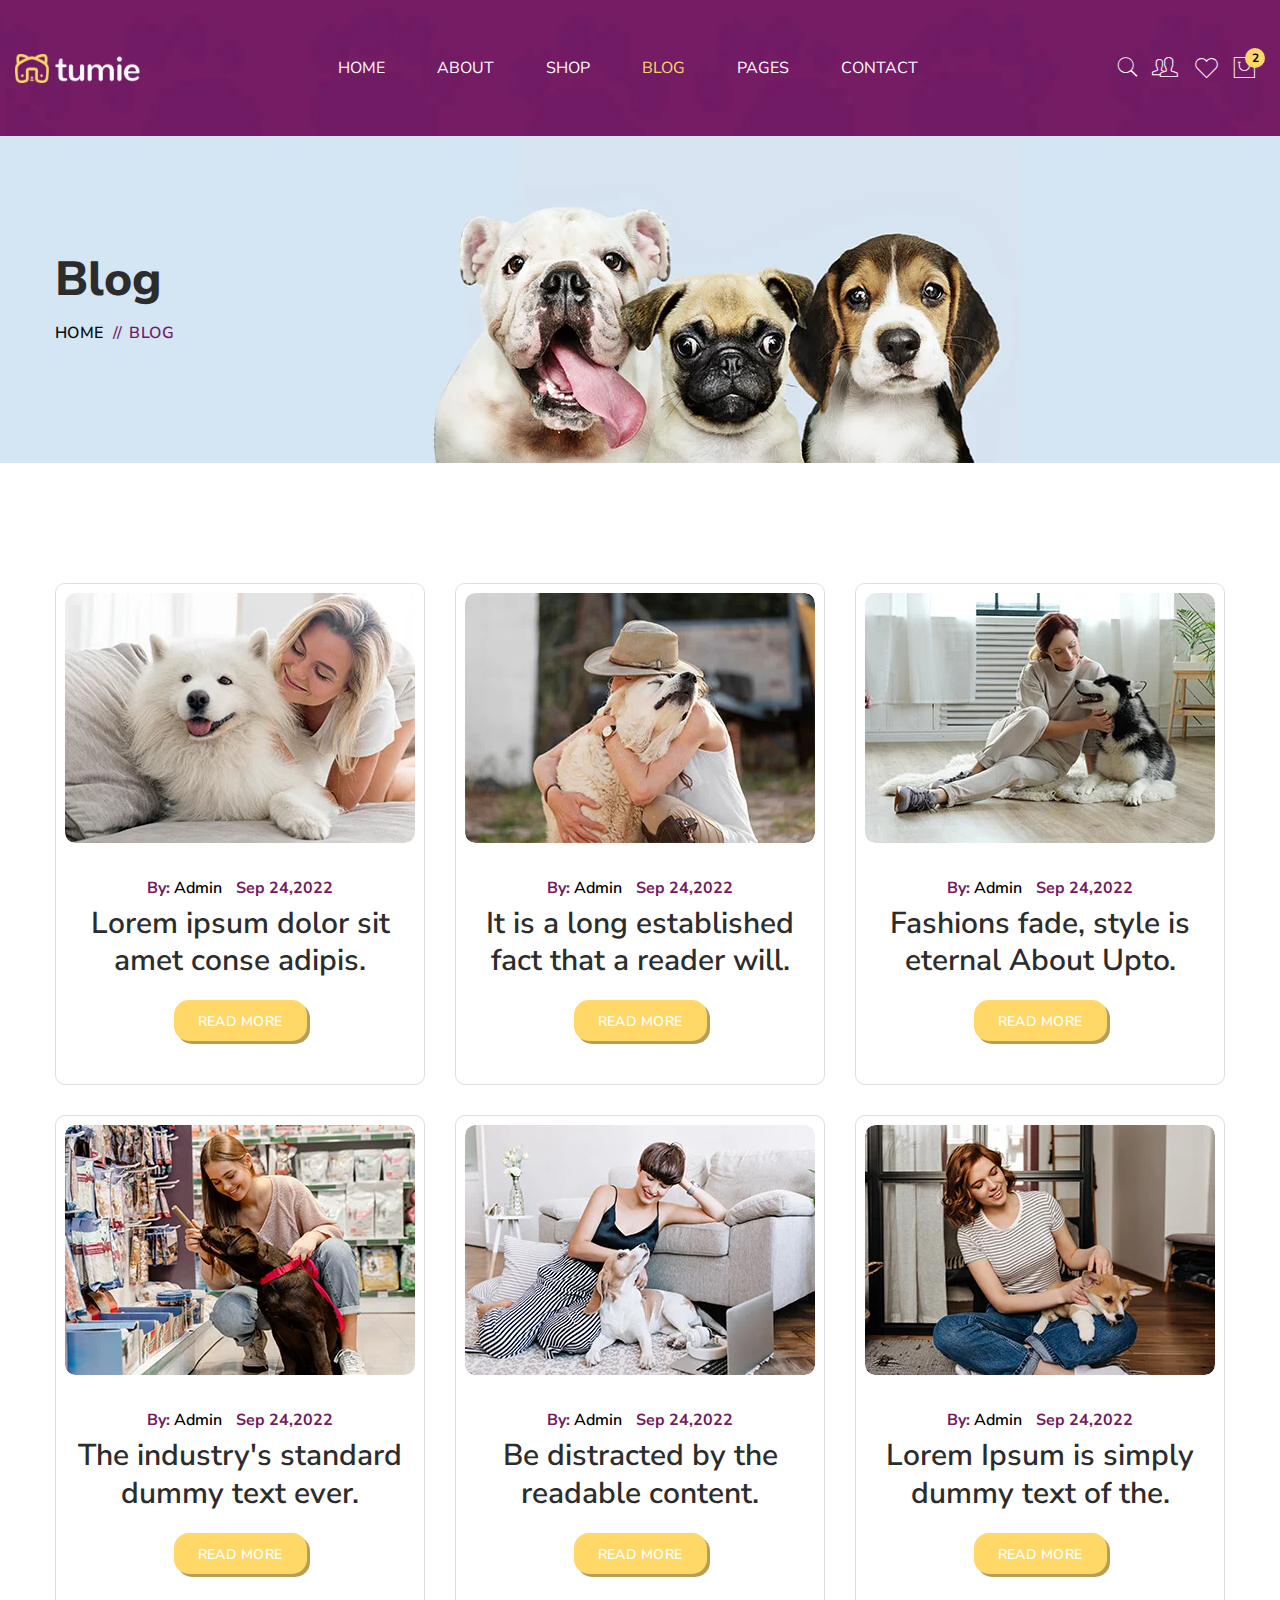
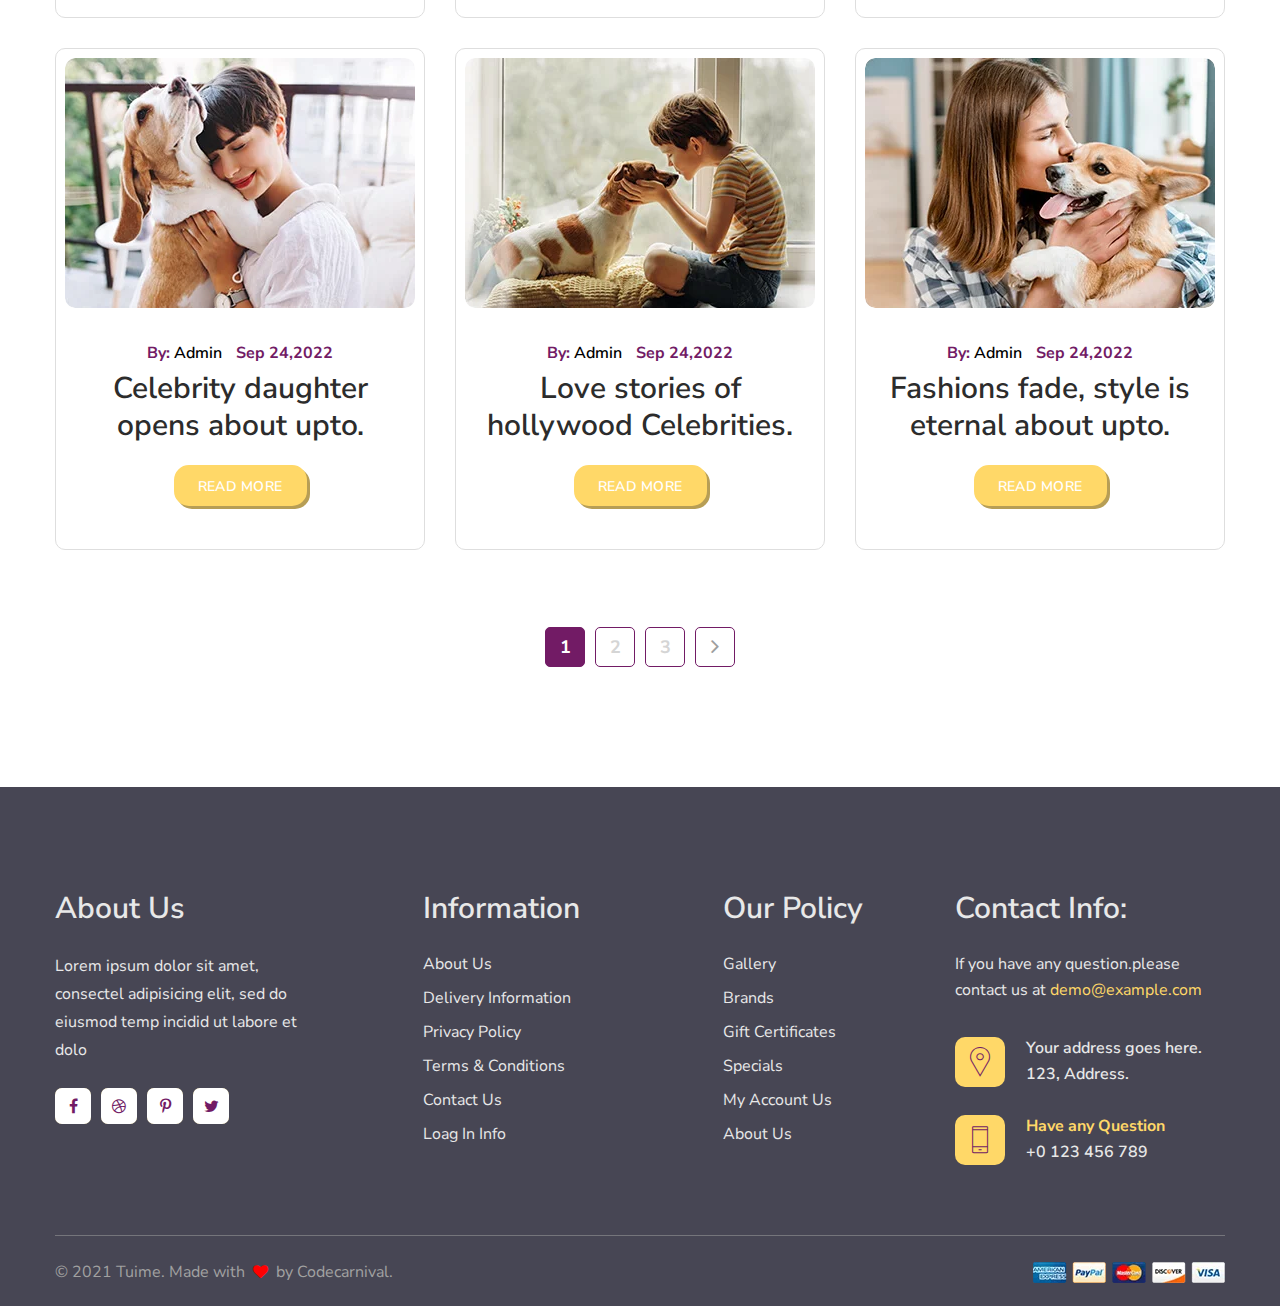
<file: blog-grid.html>
<!DOCTYPE html>
<html lang="zxx">
  <head>
    <meta charset="utf-8" />
    <meta http-equiv="X-UA-Compatible" content="IE=edge" />
    <meta name="viewport" content="width=device-width, initial-scale=1.0" />
    <meta name="description" content="Tuime - Animal Food Website Template" />
    <meta
      name="keywords"
      content="accessories, digital products, electronic html, modern, products, responsive"
    />
    <meta name="author" content="hastech" />

    <title>Blog :: Tuime - Animal Food Website Template</title>

    <!--== Favicon ==-->
    <link
      rel="shortcut icon"
      href="assets/img/favicon.ico"
      type="image/x-icon"
    />

    <!--== Google Fonts ==-->
    <link rel="preconnect" href="https://fonts.googleapis.com" />
    <link rel="preconnect" href="https://fonts.gstatic.com" crossorigin />
    <link
      href="https://fonts.googleapis.com/css2?family=Nunito+Sans:ital,wght@0,300;0,400;0,600;0,700;0,800;1,300;1,400;1,600&display=swap"
      rel="stylesheet"
    />

    <!--== Bootstrap CSS ==-->
    <link href="assets/css/bootstrap.min.css" rel="stylesheet" />
    <!--== Font Awesome Min Icon CSS ==-->
    <link href="assets/css/font-awesome.min.css" rel="stylesheet" />
    <!--== 7 Stroke Icon CSS ==-->
    <link href="assets/css/pe-icon-7-stroke.css" rel="stylesheet" />
    <!--== Swiper CSS ==-->
    <link href="assets/css/swiper.min.css" rel="stylesheet" />
    <!--== Fancybox Min CSS ==-->
    <link href="assets/css/fancybox.min.css" rel="stylesheet" />
    <!--== Range Slider Min CSS ==-->
    <link href="assets/css/ion.rangeSlider.min.css" rel="stylesheet" />

    <!--== Main Style CSS ==-->
    <link href="assets/css/style.css" rel="stylesheet" />
  </head>

  <body>
    <!--wrapper start-->
    <div class="wrapper">
      <!--== Start Preloader Content ==-->
      <div class="preloader-wrap">
        <div class="preloader">
          <div class="dog-head"></div>
          <div class="dog-body"></div>
        </div>
      </div>
      <!--== End Preloader Content ==-->

      <!--== Start Header Wrapper ==-->
      <!--== Start Header Wrapper ==-->
      <header class="header-area header-default" data-bg-img="assets/img/photos/header-bg.webp">
        <div class="container">
            <div class="row no-gutter align-items-center position-relative">
                <div class="col-12">
                    <div class="header-align">
                        <div class="header-align-start">
                            <div class="header-logo-area">
                                <a href="index.html">
              <img class="logo-main" src="assets/img/logo-light.webp" alt="Logo" />
            </a>
                            </div>
                        </div>
                        <div class="header-align-center">
                            <div class="header-navigation-area position-relative">
                                <ul class="main-menu nav">
                                    <li><a href="index.html"><span>Home</span></a></li>
                                    <li><a href="about-us.html"><span>About</span></a></li>
                                    <li><a href="shop-four-columns.html"><span>Shop</span></a></li>
                                    <li><a href="blog-grid.html"><span>Blog</span></a></li>
                                    
                                    <li class="has-submenu"><a href="#/"><span>Pages</span></a>
                                        <ul class="submenu-nav">
                                            <li><a href="account.html"><span>Account</span></a></li>
                                            <li><a href="account-login.html"><span>Login</span></a></li>
                                            <li><a href="account-register.html"><span>Register</span></a></li>
                                        </ul>
                                    </li>
                                    <li><a href="contact.html"><span>Contact</span></a></li>
                                </ul>
                            </div>
                        </div>
                        <div class="header-align-end">
                            <div class="header-action-area">
                                <div class="shopping-search">
                                    <button class="shopping-search-btn" type="button" data-bs-toggle="offcanvas" data-bs-target="#AsideOffcanvasSearch" aria-controls="AsideOffcanvasSearch"><i class="pe-7s-search icon"></i></button>
                                </div>
                                <div class="shopping-account">
                                    <a class="shopping-account-btn" href="account-login.html">
                <i class="pe-7s-users icon"></i>
              </a>
                                </div>
                                <div class="shopping-wishlist">
                                    <a class="shopping-wishlist-btn" href="shop-wishlist.html">
                <i class="pe-7s-like icon"></i>
              </a>
                                </div>
                                <div class="shopping-cart">
                                    <button class="shopping-cart-btn" type="button" data-bs-toggle="offcanvas" data-bs-target="#AsideOffcanvasCart" aria-controls="AsideOffcanvasCart">
                <i class="pe-7s-shopbag icon"></i>
                <sup class="shop-count">2</sup>
              </button>
                                </div>
                                <button class="btn-menu" type="button" data-bs-toggle="offcanvas" data-bs-target="#AsideOffcanvasMenu" aria-controls="AsideOffcanvasMenu">
              <i class="pe-7s-menu"></i>
            </button>
                            </div>
                        </div>
                    </div>
                </div>
            </div>
        </div>
    
    </header>
      <!--== End Header Wrapper ==-->

      <main class="main-content">
        <!--== Start Page Header Area Wrapper ==-->
        <div class="page-header-area" data-bg-img="assets/img/photos/bg1.webp">
          <div class="container pt--0 pb--0">
            <div class="row">
              <div class="col-12">
                <div class="page-header-content">
                  <h2 class="title">Blog</h2>
                  <nav class="breadcrumb-area">
                    <ul class="breadcrumb">
                      <li><a href="index.html">Home</a></li>
                      <li class="breadcrumb-sep">//</li>
                      <li>Blog</li>
                    </ul>
                  </nav>
                </div>
              </div>
            </div>
          </div>
        </div>
        <!--== End Page Header Area Wrapper ==-->

        <!--== Start Blog Area Wrapper ==-->
        <section class="blog-area blog-inner-area">
          <div class="container">
            <div class="row">
              <div class="col-md-6 col-lg-4">
                <!--== Start Blog Item ==-->
                <div class="post-item">
                  <div class="thumb">
                    <a href="blog-details-no-sidebar.html">
                      <img
                        src="assets/img/blog/1.webp"
                        width="350"
                        height="250"
                        alt="Image-HasTech"
                      />
                    </a>
                  </div>
                  <div class="content">
                    <div class="meta">
                      <ul>
                        <li class="author-info">
                          <span>By:</span> <a href="blog.html">Admin</a>
                        </li>
                        <li class="post-date">
                          <a href="blog.html">Sep 24,2022</a>
                        </li>
                      </ul>
                    </div>
                    <h4 class="title">
                      <a href="blog-details-no-sidebar.html"
                        >Lorem ipsum dolor sit amet conse adipis.</a
                      >
                    </h4>
                    <a class="btn-theme btn-sm" href="blog-details-no-sidebar.html"
                      >Read More</a
                    >
                  </div>
                </div>
                <!--== End Blog Item ==-->
              </div>
              <div class="col-md-6 col-lg-4">
                <!--== Start Blog Item ==-->
                <div class="post-item">
                  <div class="thumb">
                    <a href="blog-details-no-sidebar.html">
                      <img
                        src="assets/img/blog/2.webp"
                        width="350"
                        height="250"
                        alt="Image-HasTech"
                      />
                    </a>
                  </div>
                  <div class="content">
                    <div class="meta">
                      <ul>
                        <li class="author-info">
                          <span>By:</span> <a href="blog.html">Admin</a>
                        </li>
                        <li class="post-date">
                          <a href="blog.html">Sep 24,2022</a>
                        </li>
                      </ul>
                    </div>
                    <h4 class="title">
                      <a href="blog-details-no-sidebar.html"
                        >It is a long established fact that a reader will.</a
                      >
                    </h4>
                    <a class="btn-theme btn-sm" href="blog-details-no-sidebar.html"
                      >Read More</a
                    >
                  </div>
                </div>
                <!--== End Blog Item ==-->
              </div>
              <div class="col-md-6 col-lg-4">
                <!--== Start Blog Item ==-->
                <div class="post-item">
                  <div class="thumb">
                    <a href="blog-details-no-sidebar.html">
                      <img
                        src="assets/img/blog/3.webp"
                        width="350"
                        height="250"
                        alt="Image-HasTech"
                      />
                    </a>
                  </div>
                  <div class="content">
                    <div class="meta">
                      <ul>
                        <li class="author-info">
                          <span>By:</span> <a href="blog.html">Admin</a>
                        </li>
                        <li class="post-date">
                          <a href="blog.html">Sep 24,2022</a>
                        </li>
                      </ul>
                    </div>
                    <h4 class="title">
                      <a href="blog-details-no-sidebar.html"
                        >Fashions fade, style is eternal About Upto.</a
                      >
                    </h4>
                    <a class="btn-theme btn-sm" href="blog-details-no-sidebar.html"
                      >Read More</a
                    >
                  </div>
                </div>
                <!--== End Blog Item ==-->
              </div>
              <div class="col-md-6 col-lg-4">
                <!--== Start Blog Item ==-->
                <div class="post-item">
                  <div class="thumb">
                    <a href="blog-details-no-sidebar.html">
                      <img
                        src="assets/img/blog/4.webp"
                        width="350"
                        height="250"
                        alt="Image-HasTech"
                      />
                    </a>
                  </div>
                  <div class="content">
                    <div class="meta">
                      <ul>
                        <li class="author-info">
                          <span>By:</span> <a href="blog.html">Admin</a>
                        </li>
                        <li class="post-date">
                          <a href="blog.html">Sep 24,2022</a>
                        </li>
                      </ul>
                    </div>
                    <h4 class="title">
                      <a href="blog-details-no-sidebar.html"
                        >The industry's standard dummy text ever.</a
                      >
                    </h4>
                    <a class="btn-theme btn-sm" href="blog-details-no-sidebar.html"
                      >Read More</a
                    >
                  </div>
                </div>
                <!--== End Blog Item ==-->
              </div>
              <div class="col-md-6 col-lg-4">
                <!--== Start Blog Item ==-->
                <div class="post-item">
                  <div class="thumb">
                    <a href="blog-details-no-sidebar.html">
                      <img
                        src="assets/img/blog/5.webp"
                        width="350"
                        height="250"
                        alt="Image-HasTech"
                      />
                    </a>
                  </div>
                  <div class="content">
                    <div class="meta">
                      <ul>
                        <li class="author-info">
                          <span>By:</span> <a href="blog.html">Admin</a>
                        </li>
                        <li class="post-date">
                          <a href="blog.html">Sep 24,2022</a>
                        </li>
                      </ul>
                    </div>
                    <h4 class="title">
                      <a href="blog-details-no-sidebar.html"
                        >Be distracted by the readable content.</a
                      >
                    </h4>
                    <a class="btn-theme btn-sm" href="blog-details-no-sidebar.html"
                      >Read More</a
                    >
                  </div>
                </div>
                <!--== End Blog Item ==-->
              </div>
              <div class="col-md-6 col-lg-4">
                <!--== Start Blog Item ==-->
                <div class="post-item">
                  <div class="thumb">
                    <a href="blog-details-no-sidebar.html">
                      <img
                        src="assets/img/blog/6.webp"
                        width="350"
                        height="250"
                        alt="Image-HasTech"
                      />
                    </a>
                  </div>
                  <div class="content">
                    <div class="meta">
                      <ul>
                        <li class="author-info">
                          <span>By:</span> <a href="blog.html">Admin</a>
                        </li>
                        <li class="post-date">
                          <a href="blog.html">Sep 24,2022</a>
                        </li>
                      </ul>
                    </div>
                    <h4 class="title">
                      <a href="blog-details-no-sidebar.html"
                        >Lorem Ipsum is simply dummy text of the.</a
                      >
                    </h4>
                    <a class="btn-theme btn-sm" href="blog-details-no-sidebar.html"
                      >Read More</a
                    >
                  </div>
                </div>
                <!--== End Blog Item ==-->
              </div>
              <div class="col-md-6 col-lg-4">
                <!--== Start Blog Item ==-->
                <div class="post-item">
                  <div class="thumb">
                    <a href="blog-details-no-sidebar.html">
                      <img
                        src="assets/img/blog/7.webp"
                        width="350"
                        height="250"
                        alt="Image-HasTech"
                      />
                    </a>
                  </div>
                  <div class="content">
                    <div class="meta">
                      <ul>
                        <li class="author-info">
                          <span>By:</span> <a href="blog.html">Admin</a>
                        </li>
                        <li class="post-date">
                          <a href="blog.html">Sep 24,2022</a>
                        </li>
                      </ul>
                    </div>
                    <h4 class="title">
                      <a href="blog-details-no-sidebar.html"
                        >Celebrity daughter <br />opens about upto.</a
                      >
                    </h4>
                    <a class="btn-theme btn-sm" href="blog-details-no-sidebar.html"
                      >Read More</a
                    >
                  </div>
                </div>
                <!--== End Blog Item ==-->
              </div>
              <div class="col-md-6 col-lg-4">
                <!--== Start Blog Item ==-->
                <div class="post-item">
                  <div class="thumb">
                    <a href="blog-details-no-sidebar.html">
                      <img
                        src="assets/img/blog/8.webp"
                        width="350"
                        height="250"
                        alt="Image-HasTech"
                      />
                    </a>
                  </div>
                  <div class="content">
                    <div class="meta">
                      <ul>
                        <li class="author-info">
                          <span>By:</span> <a href="blog.html">Admin</a>
                        </li>
                        <li class="post-date">
                          <a href="blog.html">Sep 24,2022</a>
                        </li>
                      </ul>
                    </div>
                    <h4 class="title">
                      <a href="blog-details-no-sidebar.html"
                        >Love stories of hollywood Celebrities.</a
                      >
                    </h4>
                    <a class="btn-theme btn-sm" href="blog-details-no-sidebar.html"
                      >Read More</a
                    >
                  </div>
                </div>
                <!--== End Blog Item ==-->
              </div>
              <div class="col-md-6 col-lg-4">
                <!--== Start Blog Item ==-->
                <div class="post-item">
                  <div class="thumb">
                    <a href="blog-details-no-sidebar.html">
                      <img
                        src="assets/img/blog/9.webp"
                        width="350"
                        height="250"
                        alt="Image-HasTech"
                      />
                    </a>
                  </div>
                  <div class="content">
                    <div class="meta">
                      <ul>
                        <li class="author-info">
                          <span>By:</span> <a href="blog.html">Admin</a>
                        </li>
                        <li class="post-date">
                          <a href="blog.html">Sep 24,2022</a>
                        </li>
                      </ul>
                    </div>
                    <h4 class="title">
                      <a href="blog-details-no-sidebar.html"
                        >Fashions fade, style is eternal about upto.</a
                      >
                    </h4>
                    <a class="btn-theme btn-sm" href="blog-details-no-sidebar.html"
                      >Read More</a
                    >
                  </div>
                </div>
                <!--== End Blog Item ==-->
              </div>
              <div class="col-12">
                <div class="pagination-items pagination-items-style1">
                  <ul class="pagination justify-content-center mb--0">
                    <li><a class="active" href="shop.html">1</a></li>
                    <li><a href="shop-four-columns.html">2</a></li>
                    <li><a href="shop-three-columns.html">3</a></li>
                    <li>
                      <a href="shop.html" class="icon"
                        ><i class="fa fa-angle-right"></i
                      ></a>
                    </li>
                  </ul>
                </div>
              </div>
            </div>
          </div>
        </section>
        <!--== End Blog Area Wrapper ==-->
      </main>

      <!--== Start Footer Area Wrapper ==-->
      <footer class="footer-area">
        <!--== Start Footer Main ==-->
        <div class="footer-main">
          <div class="container pt--0 pb--0">
            <div class="row">
              <div class="col-md-6 col-lg-3">
                <div class="widget-item widget-about">
                  <h4 class="widget-title">About Us</h4>
                  <p class="desc">
                    Lorem ipsum dolor sit amet, consectel adipisicing elit, sed
                    do eiusmod temp incidid ut labore et dolo
                  </p>
                  <div class="social-icons">
                    <a
                      href="https://www.facebook.com/"
                      target="_blank"
                      rel="noopener"
                      ><i class="fa fa-facebook"></i
                    ></a>
                    <a
                      href="https://dribbble.com/"
                      target="_blank"
                      rel="noopener"
                      ><i class="fa fa-dribbble"></i
                    ></a>
                    <a
                      href="https://www.pinterest.com/"
                      target="_blank"
                      rel="noopener"
                      ><i class="fa fa-pinterest-p"></i
                    ></a>
                    <a
                      href="https://twitter.com/"
                      target="_blank"
                      rel="noopener"
                      ><i class="fa fa-twitter"></i
                    ></a>
                  </div>
                </div>
              </div>
              <div class="col-md-6 col-lg-3">
                <div class="widget-item nav-menu-item1">
                  <h4 class="widget-title">Information</h4>
                  <h4
                    class="widget-collapsed-title collapsed"
                    data-bs-toggle="collapse"
                    data-bs-target="#widgetId-1"
                  >
                    Information
                  </h4>
                  <div id="widgetId-1" class="collapse widget-collapse-body">
                    <div class="collapse-body">
                      <div class="widget-menu-wrap">
                        <ul class="nav-menu">
                          <li><a href="about-us.html">About Us</a></li>
                          <li>
                            <a href="account-login.html"
                              >Delivery Information</a
                            >
                          </li>
                          <li>
                            <a href="account-login.html">Privacy Policy</a>
                          </li>
                          <li>
                            <a href="account-login.html">Terms & Conditions</a>
                          </li>
                          <li><a href="contact.html">Contact Us</a></li>
                          <li><a href="account-login.html">Loag In Info</a></li>
                        </ul>
                      </div>
                    </div>
                  </div>
                </div>
              </div>
              <div class="col-md-6 col-lg-3">
                <div class="widget-item nav-menu-item2">
                  <h4 class="widget-title">Our Policy</h4>
                  <h4
                    class="widget-collapsed-title collapsed"
                    data-bs-toggle="collapse"
                    data-bs-target="#widgetId-2"
                  >
                    Our Policy
                  </h4>
                  <div id="widgetId-2" class="collapse widget-collapse-body">
                    <div class="collapse-body">
                      <div class="widget-menu-wrap">
                        <ul class="nav-menu">
                          <li><a href="account-login.html">Gallery</a></li>
                          <li><a href="shop.html">Brands</a></li>
                          <li>
                            <a href="account-login.html">Gift Certificates</a>
                          </li>
                          <li><a href="shop.html">Specials</a></li>
                          <li><a href="account.html">My Account Us</a></li>
                          <li><a href="about-us.html">About Us</a></li>
                        </ul>
                      </div>
                    </div>
                  </div>
                </div>
              </div>
              <div class="col-md-6 col-lg-3">
                <div class="widget-item">
                  <h4 class="widget-title">Contact Info:</h4>
                  <h4
                    class="widget-collapsed-title collapsed"
                    data-bs-toggle="collapse"
                    data-bs-target="#widgetId-3"
                  >
                    Contact Info:
                  </h4>
                  <div id="widgetId-3" class="collapse widget-collapse-body">
                    <div class="collapse-body">
                      <div class="widget-contact-info">
                        <p class="contact-info-desc">
                          If you have any question.please contact us at
                          <a href="mailto://demo@example.com"
                            >demo@example.com</a
                          >
                        </p>
                        <div class="contact-item">
                          <div class="icon">
                            <i class="pe-7s-map-marker"></i>
                          </div>
                          <div class="info">
                            <p>Your address goes here. <br />123, Address.</p>
                          </div>
                        </div>
                        <div class="contact-item phone-info">
                          <div class="icon">
                            <i class="pe-7s-phone"></i>
                          </div>
                          <div class="info">
                            <p>
                              <span>Have any Question</span> <br /><a
                                href="tel://0123456789"
                                >+0 123 456 789</a
                              >
                            </p>
                          </div>
                        </div>
                      </div>
                    </div>
                  </div>
                </div>
              </div>
            </div>
          </div>
        </div>
        <!--== End Footer Main ==-->

        <!--== Start Footer Bottom ==-->
        <div class="footer-bottom">
          <div class="container pt--0 pb--0">
            <div class="row">
              <div class="col-12">
                <div class="footer-bottom-content">
                  <p class="copyright">
                    © 2021 Tuime. Made with <i class="fa fa-heart"></i> by
                    <a
                      target="_blank"
                      href="https://themeforest.net/user/codecarnival"
                      >Codecarnival.</a
                    >
                  </p>
                  <div class="payment">
                    <a href="account.html"
                      ><img
                        src="assets/img/photos/payment.webp"
                        width="192"
                        height="21"
                        alt="Payment Logo"
                    /></a>
                  </div>
                </div>
              </div>
            </div>
          </div>
        </div>
        <!--== End Footer Bottom ==-->
      </footer>
      <!--== End Footer Area Wrapper ==-->

      <!--== Scroll Top Button ==-->
      <div id="scroll-to-top" class="scroll-to-top">
        <span class="fa fa-angle-up"></span>
      </div>

      <!--== Start Product Quick Wishlist Modal ==-->
      <aside
        class="product-action-modal modal fade"
        id="action-WishlistModal"
        tabindex="-1"
        aria-hidden="true"
      >
        <div class="modal-dialog modal-dialog-centered">
          <div class="modal-content">
            <div class="modal-body">
              <div class="product-action-view-content">
                <button type="button" class="btn-close" data-bs-dismiss="modal">
                  <i class="pe-7s-close"></i>
                </button>
                <div class="modal-action-messages">
                  <i class="pe-7s-check"></i> Added to wishlist successfully!
                </div>
                <div class="modal-action-product">
                  <div class="thumb">
                    <img
                      src="assets/img/shop/modal1.webp"
                      alt="Organic Food Juice"
                      width="466"
                      height="320"
                    />
                  </div>
                  <h4 class="product-name">
                    <a href="single-product.html">Joust Duffle Bag</a>
                  </h4>
                </div>
              </div>
            </div>
          </div>
        </div>
      </aside>
      <!--== End Product Quick Wishlist Modal ==-->

      <!--== Start Product Quick Add Cart Modal ==-->
      <aside
        class="product-action-modal modal fade"
        id="action-CartAddModal"
        tabindex="-1"
        aria-hidden="true"
      >
        <div class="modal-dialog modal-dialog-centered">
          <div class="modal-content">
            <div class="modal-body">
              <div class="product-action-view-content">
                <button type="button" class="btn-close" data-bs-dismiss="modal">
                  <i class="pe-7s-close"></i>
                </button>
                <div class="modal-action-messages">
                  <i class="pe-7s-check"></i> Added to cart successfully!
                </div>
                <div class="modal-action-product">
                  <div class="thumb">
                    <img
                      src="assets/img/shop/modal1.webp"
                      alt="Organic Food Juice"
                      width="466"
                      height="320"
                    />
                  </div>
                  <h4 class="product-name">
                    <a href="single-product.html">Joust Duffle Bag</a>
                  </h4>
                </div>
              </div>
            </div>
          </div>
        </div>
      </aside>
      <!--== End Product Quick Add Cart Modal ==-->

      <!--== Start Product Quick View Modal ==-->
      <aside
        class="product-cart-view-modal modal fade"
        id="action-QuickViewModal"
        tabindex="-1"
        aria-hidden="true"
      >
        <div class="modal-dialog modal-dialog-centered">
          <div class="modal-content">
            <div class="modal-body">
              <div class="product-quick-view-content">
                <button type="button" class="btn-close" data-bs-dismiss="modal">
                  <span class="pe-7s-close"></span>
                </button>
                <div class="container pt--0 pb--0">
                  <div class="row">
                    <div class="col-lg-6">
                      <!--== Start Product Thumbnail Area ==-->
                      <div class="product-single-thumb">
                        <img
                          src="assets/img/shop/quick-view1.webp"
                          width="544"
                          height="560"
                          alt="Image-HasTech"
                        />
                      </div>
                      <!--== End Product Thumbnail Area ==-->
                    </div>
                    <div class="col-lg-6">
                      <!--== Start Product Info Area ==-->
                      <div class="product-single-info">
                        <h3 class="main-title">Joust Duffle Bag</h3>
                        <div class="prices">
                          <span class="price">$20.19</span>
                        </div>
                        <div class="rating-box-wrap">
                          <div class="rating-box">
                            <i class="fa fa-star"></i>
                            <i class="fa fa-star"></i>
                            <i class="fa fa-star"></i>
                            <i class="fa fa-star"></i>
                            <i class="fa fa-star"></i>
                          </div>
                          <div class="review-status">
                            <a href="javascript:void(0)">(5 Customer Review)</a>
                          </div>
                        </div>
                        <p>
                          Lorem ipsum dolor sit amet, consectetur adipis elit,
                          sed do eiusmod tempor incidid ut labore et dolore
                          magna aliqua. Ut enim ad minim veniam, quis nol
                          exercitation ullamco laboris nisi ut aliquip ex ea
                          commodo consequat. Duis aute irure dolor in
                          reprehenderit in voluptate
                        </p>
                        <div class="product-single-meta">
                          <ul>
                            <li><span>SKU:</span> Ch-256xl</li>
                            <li>
                              <span>Categories:</span>
                              <a href="shop.html">Pet Food. eCommerce</a>
                            </li>
                            <li>
                              <span>Tags:</span>
                              <a href="shop.html">Petfood. Pet</a>,
                              <a href="shop.html">Animal.</a>
                            </li>
                          </ul>
                        </div>
                        <div class="product-quick-action">
                          <div class="qty-wrap">
                            <div class="pro-qty">
                              <input type="text" title="Quantity" value="01" />
                            </div>
                          </div>
                          <button
                            type="button"
                            class="btn-product-cart"
                            data-bs-toggle="modal"
                            data-bs-target="#action-CartAddModal"
                          >
                            Add To Cart
                          </button>
                          <button
                            type="button"
                            class="btn-product-wishlist"
                            data-bs-toggle="modal"
                            data-bs-target="#action-WishlistModal"
                          >
                            <i class="pe-7s-like"></i>
                          </button>
                          <button
                            type="button"
                            class="btn-product-quick-view"
                            data-bs-toggle="modal"
                            data-bs-target="#action-QuickViewModal"
                          >
                            <i class="pe-7s-look"></i>
                          </button>
                        </div>
                      </div>
                      <!--== End Product Info Area ==-->
                    </div>
                  </div>
                </div>
              </div>
            </div>
          </div>
        </div>
      </aside>
      <!--== End Product Quick View Modal ==-->

      <!--== Start Aside Cart ==-->
      <aside
        class="aside-cart-wrapper offcanvas offcanvas-end"
        tabindex="-1"
        id="AsideOffcanvasCart"
        aria-labelledby="offcanvasRightLabel"
      >
        <div class="offcanvas-header">
          <h1 class="d-none" id="offcanvasRightLabel">Shopping Cart</h1>
          <button
            class="btn-aside-cart-close"
            data-bs-dismiss="offcanvas"
            aria-label="Close"
          >
            Shopping Cart <i class="fa fa-chevron-right"></i>
          </button>
        </div>
        <div class="offcanvas-body">
          <ul class="aside-cart-product-list">
            <li class="aside-product-list-item">
              <a href="#/" class="remove">×</a>
              <a href="single-product.html">
                <img
                  src="assets/img/shop/product-mini/1.webp"
                  width="90"
                  height="110"
                  alt="Image-HasTech"
                />
                <span class="product-title">Leather Mens Slipper</span>
              </a>
              <span class="product-price">1 × £69.99</span>
            </li>
            <li class="aside-product-list-item">
              <a href="#/" class="remove">×</a>
              <a href="single-product.html">
                <img
                  src="assets/img/shop/product-mini/2.webp"
                  width="90"
                  height="110"
                  alt="Image-HasTech"
                />
                <span class="product-title">Quickiin Mens shoes</span>
              </a>
              <span class="product-price">1 × £20.00</span>
            </li>
          </ul>
          <p class="cart-total">
            <span>Subtotal:</span><span class="amount">£89.99</span>
          </p>
          <a class="btn-total" href="shop-cart.html">View cart</a>
          <a class="btn-total" href="shop-checkout.html">Checkout</a>
          <a class="d-block text-end lh-1" href="shop-checkout.html"
            ><img
              src="assets/img/photos/paypal.webp"
              width="133"
              height="26"
              alt="Has-image"
          /></a>
        </div>
      </aside>
      <!--== End Aside Cart ==-->

      <!--== Start Aside Search Form ==-->
      <aside
        class="aside-search-box-wrapper offcanvas offcanvas-top"
        tabindex="-1"
        id="AsideOffcanvasSearch"
        aria-labelledby="offcanvasTopLabel"
      >
        <div class="offcanvas-header">
          <h5 class="d-none" id="offcanvasTopLabel">Aside Search</h5>
          <button
            type="button"
            class="btn-close"
            data-bs-dismiss="offcanvas"
            aria-label="Close"
          >
            <i class="pe-7s-close"></i>
          </button>
        </div>
        <div class="offcanvas-body">
          <div class="container pt--0 pb--0">
            <div class="search-box-form-wrap">
              <div class="search-note">
                <p>Start typing and press Enter to search</p>
              </div>
              <form action="#" method="post">
                <div class="search-form position-relative">
                  <label for="search-input" class="visually-hidden"
                    >Search</label
                  >
                  <input
                    id="search-input"
                    type="search"
                    class="form-control"
                    placeholder="Search entire store…"
                  />
                  <button class="search-button">
                    <i class="fa fa-search"></i>
                  </button>
                </div>
              </form>
            </div>
          </div>
        </div>
      </aside>
      <!--== End Aside Search Form ==-->

      <!--== Start Aside Menu ==-->
      <!--== Start Aside Menu ==-->
      <aside class="off-canvas-wrapper offcanvas offcanvas-start" tabindex="-1" id="AsideOffcanvasMenu" aria-labelledby="offcanvasExampleLabel">
        <div class="offcanvas-header">
            <h1 class="d-none" id="offcanvasExampleLabel">Aside Menu</h1>
            <button class="btn-menu-close" data-bs-dismiss="offcanvas" aria-label="Close">menu <i class="fa fa-chevron-left"></i></button>
        </div>
        <div class="offcanvas-body">
            <nav id="offcanvasNav" class="offcanvas-menu-nav">
                <ul>
                    
                    <li class="offcanvas-nav-parent"><a class="offcanvas-nav-item" href="index.html">Home</a></li>

                    <li class="offcanvas-nav-parent"><a class="offcanvas-nav-item" href="about-us.html">About</a></li>

                    <li class="offcanvas-nav-parent"><a class="offcanvas-nav-item" href="shop-four-columns.html">Shop</a></li>
                    
                    <li class="offcanvas-nav-parent"><a class="offcanvas-nav-item" href="blog-grid.html">Blog</a></li>
                    
                    <li class="offcanvas-nav-parent">
                        <a class="offcanvas-nav-item" href="javascript:void(0)">Pages</a>
                        <ul>
                            <li><a href="account.html"><span>Account</span></a></li>
                            <li><a href="account-login.html"><span>Login</span></a></li>
                            <li><a href="account-register.html"><span>Register</span></a></li>
                        </ul>
                    </li>

                    <li class="offcanvas-nav-parent"><a class="offcanvas-nav-item" href="contact.html">Contact</a></li>
                </ul>
            </nav>
        </div>
    </aside>
    <!--== End Aside Menu ==--><!--== End Aside Menu ==-->
    </div>

    <!--=======================Javascript============================-->

    <!--=== jQuery Modernizr Min Js ===-->
    <script src="assets/js/modernizr.js"></script>
    <!--=== jQuery Min Js ===-->
    <script src="assets/js/jquery-main.js"></script>
    <!--=== jQuery Migration Min Js ===-->
    <script src="assets/js/jquery-migrate.js"></script>
    <!--=== jQuery Popper Min Js ===-->
    <script src="assets/js/popper.min.js"></script>
    <!--=== jQuery Bootstrap Min Js ===-->
    <script src="assets/js/bootstrap.min.js"></script>
    <!--=== jQuery Swiper Min Js ===-->
    <script src="assets/js/swiper.min.js"></script>
    <!--=== jQuery Fancybox Min Js ===-->
    <script src="assets/js/fancybox.min.js"></script>
    <!--=== jQuery Countdown Min Js ===-->
    <script src="assets/js/countdown.js"></script>
    <!--=== jQuery Isotope Min Js ===-->
    <script src="assets/js/isotope.pkgd.min.js"></script>
    <!--=== jQuery Range Slider Min Js ===-->
    <script src="assets/js/ion.rangeSlider.min.js"></script>

    <!--=== jQuery Custom Js ===-->
    <script src="assets/js/custom.js"></script>
  </body>
</html>
</file>
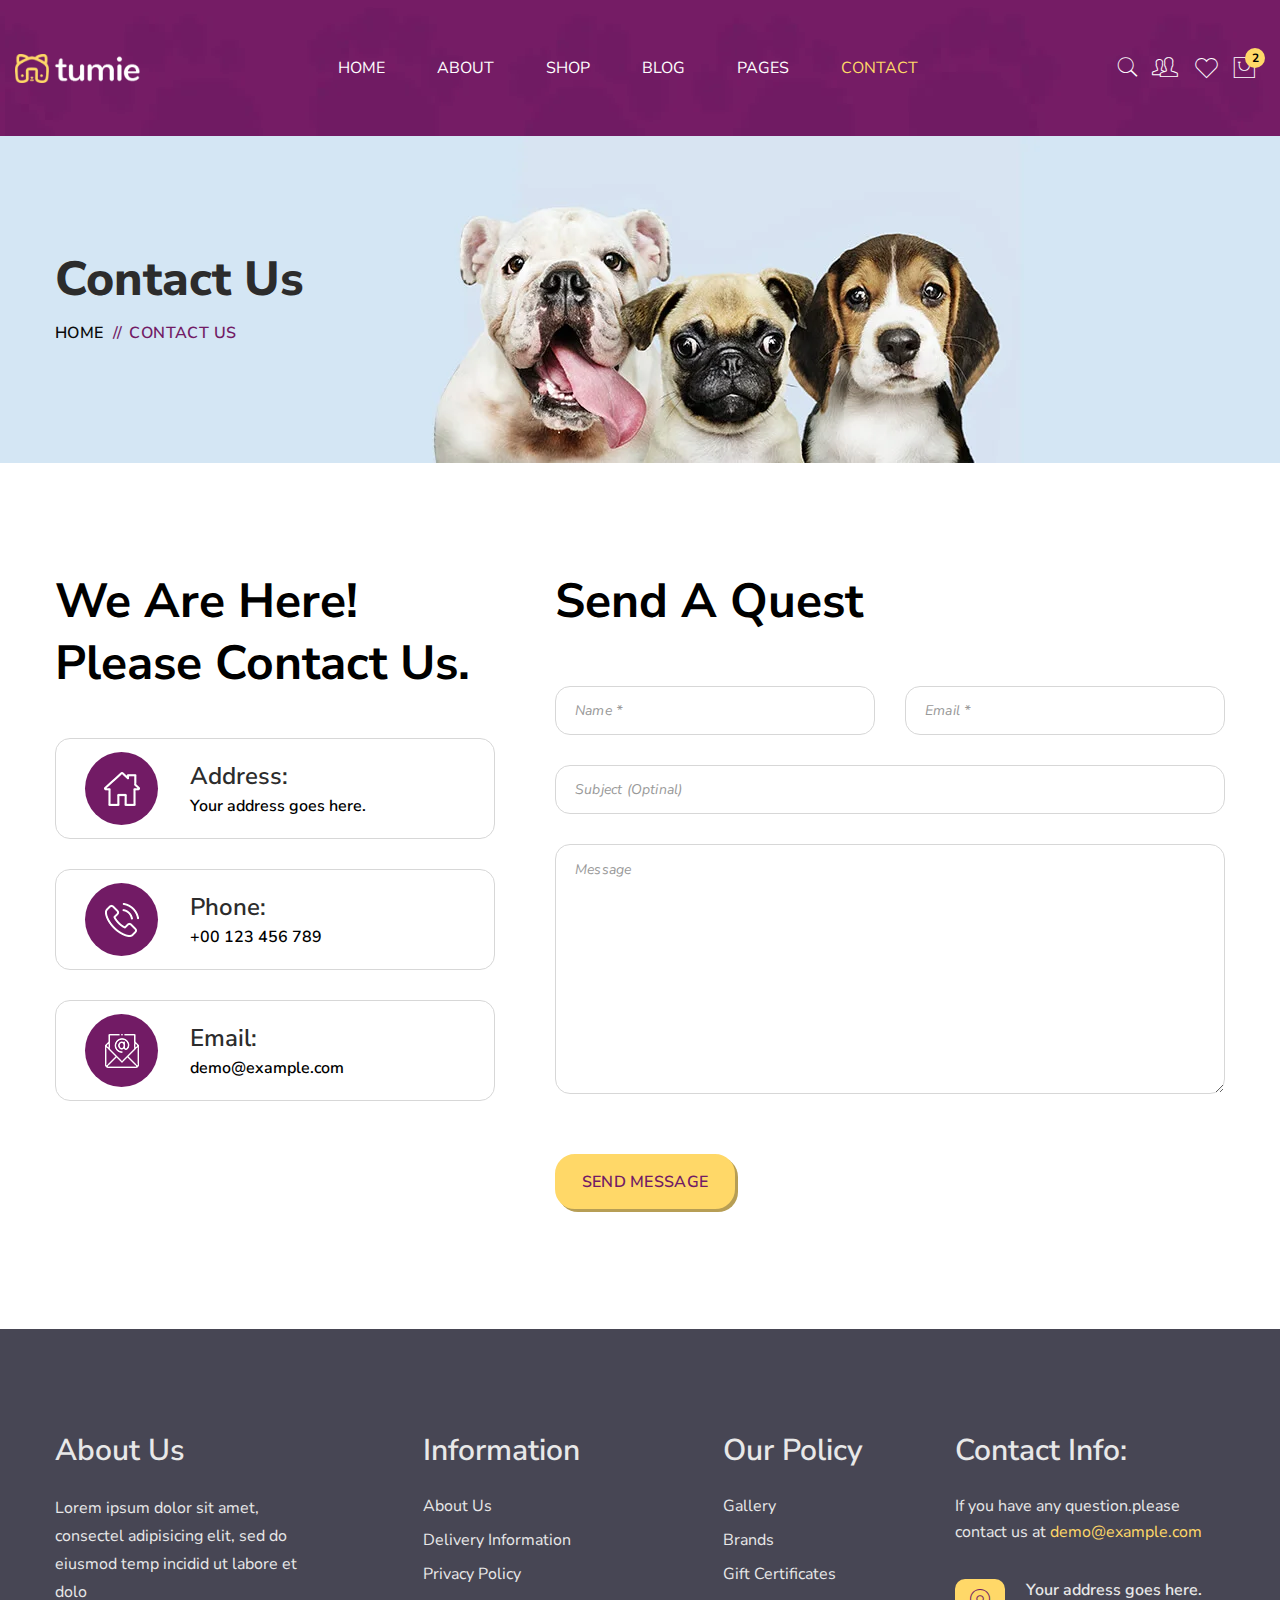
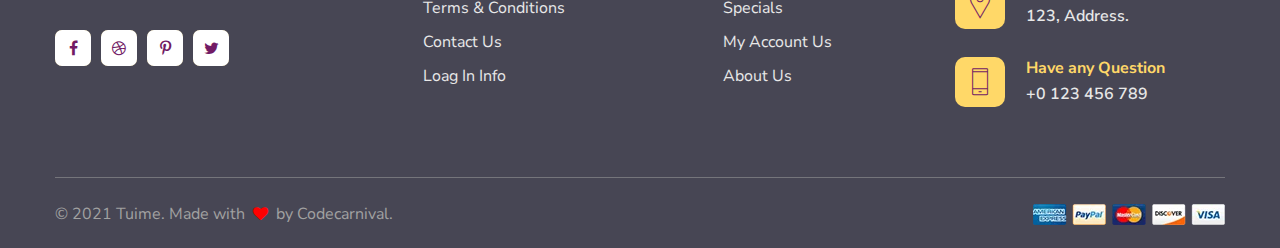
<file: contact.html>
<!DOCTYPE html>
<html lang="zxx">

<head>
    <meta charset="utf-8">
    <meta http-equiv="X-UA-Compatible" content="IE=edge">
    <meta name="viewport" content="width=device-width, initial-scale=1.0" />
    <meta name="description" content="Tuime - Animal Food Website Template" />
    <meta name="keywords" content="accessories, digital products, electronic html, modern, products, responsive" />
    <meta name="author" content="hastech" />

    <title>Contact Us :: Tuime - Animal Food Website Template</title>

    <!--== Favicon ==-->
    <link rel="shortcut icon" href="assets/img/favicon.ico" type="image/x-icon" />

    <!--== Google Fonts ==-->
    <link rel="preconnect" href="https://fonts.googleapis.com">
    <link rel="preconnect" href="https://fonts.gstatic.com" crossorigin>
    <link href="https://fonts.googleapis.com/css2?family=Nunito+Sans:ital,wght@0,300;0,400;0,600;0,700;0,800;1,300;1,400;1,600&display=swap" rel="stylesheet">

    <!--== Bootstrap CSS ==-->
    <link href="assets/css/bootstrap.min.css" rel="stylesheet" />
    <!--== Font Awesome Min Icon CSS ==-->
    <link href="assets/css/font-awesome.min.css" rel="stylesheet" />
    <!--== 7 Stroke Icon CSS ==-->
    <link href="assets/css/pe-icon-7-stroke.css" rel="stylesheet" />
    <!--== Swiper CSS ==-->
    <link href="assets/css/swiper.min.css" rel="stylesheet" />
    <!--== Fancybox Min CSS ==-->
    <link href="assets/css/fancybox.min.css" rel="stylesheet" />
    <!--== Range Slider Min CSS ==-->
    <link href="assets/css/ion.rangeSlider.min.css" rel="stylesheet" />

    <!--== Main Style CSS ==-->
    <link href="assets/css/style.css" rel="stylesheet" />
</head>

<body>

    <!--wrapper start-->
    <div class="wrapper">

        <!--== Start Preloader Content ==-->
        <div class="preloader-wrap">
            <div class="preloader">
                <div class="dog-head"></div>
                <div class="dog-body"></div>
            </div>
        </div>
        <!--== End Preloader Content ==-->

        <!--== Start Header Wrapper ==-->
        <!--== Start Header Wrapper ==-->
        <header class="header-area header-default" data-bg-img="assets/img/photos/header-bg.webp">
            <div class="container">
                <div class="row no-gutter align-items-center position-relative">
                    <div class="col-12">
                        <div class="header-align">
                            <div class="header-align-start">
                                <div class="header-logo-area">
                                    <a href="index.html">
                  <img class="logo-main" src="assets/img/logo-light.webp" alt="Logo" />
                </a>
                                </div>
                            </div>
                            <div class="header-align-center">
                                <div class="header-navigation-area position-relative">
                                    <ul class="main-menu nav">
                                        <li><a href="index.html"><span>Home</span></a></li>
                                        <li><a href="about-us.html"><span>About</span></a></li>
                                        <li><a href="shop-four-columns.html"><span>Shop</span></a></li>
                                        <li><a href="blog-grid.html"><span>Blog</span></a></li>
                                        
                                        <li class="has-submenu"><a href="#/"><span>Pages</span></a>
                                            <ul class="submenu-nav">
                                                <li><a href="account.html"><span>Account</span></a></li>
                                                <li><a href="account-login.html"><span>Login</span></a></li>
                                                <li><a href="account-register.html"><span>Register</span></a></li>
                                            </ul>
                                        </li>
                                        <li><a href="contact.html"><span>Contact</span></a></li>
                                    </ul>
                                </div>
                            </div>
                            <div class="header-align-end">
                                <div class="header-action-area">
                                    <div class="shopping-search">
                                        <button class="shopping-search-btn" type="button" data-bs-toggle="offcanvas" data-bs-target="#AsideOffcanvasSearch" aria-controls="AsideOffcanvasSearch"><i class="pe-7s-search icon"></i></button>
                                    </div>
                                    <div class="shopping-account">
                                        <a class="shopping-account-btn" href="account-login.html">
                    <i class="pe-7s-users icon"></i>
                  </a>
                                    </div>
                                    <div class="shopping-wishlist">
                                        <a class="shopping-wishlist-btn" href="shop-wishlist.html">
                    <i class="pe-7s-like icon"></i>
                  </a>
                                    </div>
                                    <div class="shopping-cart">
                                        <button class="shopping-cart-btn" type="button" data-bs-toggle="offcanvas" data-bs-target="#AsideOffcanvasCart" aria-controls="AsideOffcanvasCart">
                    <i class="pe-7s-shopbag icon"></i>
                    <sup class="shop-count">2</sup>
                  </button>
                                    </div>
                                    <button class="btn-menu" type="button" data-bs-toggle="offcanvas" data-bs-target="#AsideOffcanvasMenu" aria-controls="AsideOffcanvasMenu">
                  <i class="pe-7s-menu"></i>
                </button>
                                </div>
                            </div>
                        </div>
                    </div>
                </div>
            </div>
        </header>
        <!--== End Header Wrapper ==-->

        <main class="main-content">
            <!--== Start Page Header Area Wrapper ==-->
            <div class="page-header-area" data-bg-img="assets/img/photos/bg1.webp">
                <div class="container pt--0 pb--0">
                    <div class="row">
                        <div class="col-12">
                            <div class="page-header-content">
                                <h2 class="title">Contact Us</h2>
                                <nav class="breadcrumb-area">
                                    <ul class="breadcrumb">
                                        <li><a href="index.html">Home</a></li>
                                        <li class="breadcrumb-sep">//</li>
                                        <li>Contact Us</li>
                                    </ul>
                                </nav>
                            </div>
                        </div>
                    </div>
                </div>
            </div>
            <!--== End Page Header Area Wrapper ==-->

            <!--== Start Contact Area Wrapper ==-->
            <section class="contact-area contact-inner-area">
                <div class="container">
                    <div class="row contact-page-wrapper">
                        <div class="col-xl-5">
                            <h4 class="contact-page-title">We Are Here! <br>Please Contact Us.</h4>
                            <div class="contact-info-wrap">
                                <div class="contact-info">
                                    <div class="row">
                                        <div class="col-12 col-lg-6 col-xl-12">
                                            <div class="info-item">
                                                <div class="icon">
                                                    <img src="assets/img/icons/c1.webp" alt="Image-HasTech">
                                                </div>
                                                <div class="info">
                                                    <h5 class="title">Address:</h5>
                                                    <p>Your address goes here.</p>
                                                </div>
                                            </div>
                                        </div>
                                        <div class="col-12 col-lg-6 col-xl-12">
                                            <div class="info-item">
                                                <div class="icon">
                                                    <img src="assets/img/icons/c2.webp" alt="Image-HasTech">
                                                </div>
                                                <div class="info">
                                                    <h5 class="title">Phone:</h5>
                                                    <p>
                                                        <a href="tel://+00123456789">+00 123 456 789</a><br>
                                                    </p>
                                                </div>
                                            </div>
                                        </div>
                                        <div class="col-12 col-lg-6 col-xl-12">
                                            <div class="info-item">
                                                <div class="icon">
                                                    <img src="assets/img/icons/c3.webp" alt="Image-HasTech">
                                                </div>
                                                <div class="info">
                                                    <h5 class="title">Email:</h5>
                                                    <p>
                                                        <a href="mailto://demo@example.com">demo@example.com</a><br>
                                                    </p>
                                                </div>
                                            </div>
                                        </div>
                                    </div>
                                </div>
                            </div>
                        </div>
                        <div class="col-xl-7">
                            <h4 class="contact-page-title page-title-style2">Send A Quest</h4>
                            <div class="contact-form-wrap">
                                <!--== Start Contact Form ==-->
                                <div class="contact-form">
                                    <form id="contact-form" action="https://whizthemes.com/mail-php/raju/arden/mail.php" method="POST">
                                        <div class="row">
                                            <div class="col-md-6">
                                                <div class="form-group">
                                                    <input class="form-control" type="text" name="con_name" placeholder="Name *">
                                                </div>
                                            </div>
                                            <div class="col-md-6">
                                                <div class="form-group">
                                                    <input class="form-control" type="email" name="con_email" placeholder="Email *">
                                                </div>
                                            </div>
                                            <div class="col-12">
                                                <div class="form-group">
                                                    <input class="form-control" type="text" placeholder="Subject (Optinal)">
                                                </div>
                                            </div>
                                            <div class="col-12">
                                                <div class="form-group mb--0">
                                                    <textarea class="form-control" name="con_message" placeholder="Message"></textarea>
                                                </div>
                                            </div>
                                            <div class="col-12">
                                                <div class="form-group mb--0">
                                                    <button class="btn-theme" type="submit">Send Message</button>
                                                </div>
                                            </div>
                                        </div>
                                    </form>
                                </div>
                                <!--== End Contact Form ==-->

                                <!--== Message Notification ==-->
                                <div class="form-message"></div>
                            </div>
                        </div>
                    </div>
                </div>
            </section>
            <!--== End Contact Area Wrapper ==-->
        </main>

        <!--== Start Footer Area Wrapper ==-->
        <footer class="footer-area">
            <!--== Start Footer Main ==-->
            <div class="footer-main">
                <div class="container pt--0 pb--0">
                    <div class="row">
                        <div class="col-md-6 col-lg-3">
                            <div class="widget-item widget-about">
                                <h4 class="widget-title">About Us</h4>
                                <p class="desc">Lorem ipsum dolor sit amet, consectel adipisicing elit, sed do eiusmod temp incidid ut labore et dolo</p>
                                <div class="social-icons">
                                    <a href="https://www.facebook.com/" target="_blank" rel="noopener"><i class="fa fa-facebook"></i></a>
                                    <a href="https://dribbble.com/" target="_blank" rel="noopener"><i class="fa fa-dribbble"></i></a>
                                    <a href="https://www.pinterest.com/" target="_blank" rel="noopener"><i class="fa fa-pinterest-p"></i></a>
                                    <a href="https://twitter.com/" target="_blank" rel="noopener"><i class="fa fa-twitter"></i></a>
                                </div>
                            </div>
                        </div>
                        <div class="col-md-6 col-lg-3">
                            <div class="widget-item nav-menu-item1">
                                <h4 class="widget-title">Information</h4>
                                <h4 class="widget-collapsed-title collapsed" data-bs-toggle="collapse" data-bs-target="#widgetId-1">Information</h4>
                                <div id="widgetId-1" class="collapse widget-collapse-body">
                                    <div class="collapse-body">
                                        <div class="widget-menu-wrap">
                                            <ul class="nav-menu">
                                                <li><a href="about-us.html">About Us</a></li>
                                                <li><a href="account-login.html">Delivery Information</a></li>
                                                <li><a href="account-login.html">Privacy Policy</a></li>
                                                <li><a href="account-login.html">Terms & Conditions</a></li>
                                                <li><a href="contact.html">Contact Us</a></li>
                                                <li><a href="account-login.html">Loag In Info</a></li>
                                            </ul>
                                        </div>
                                    </div>
                                </div>
                            </div>
                        </div>
                        <div class="col-md-6 col-lg-3">
                            <div class="widget-item nav-menu-item2">
                                <h4 class="widget-title">Our Policy</h4>
                                <h4 class="widget-collapsed-title collapsed" data-bs-toggle="collapse" data-bs-target="#widgetId-2">Our Policy</h4>
                                <div id="widgetId-2" class="collapse widget-collapse-body">
                                    <div class="collapse-body">
                                        <div class="widget-menu-wrap">
                                            <ul class="nav-menu">
                                                <li><a href="account-login.html">Gallery</a></li>
                                                <li><a href="shop.html">Brands</a></li>
                                                <li><a href="account-login.html">Gift Certificates</a></li>
                                                <li><a href="shop.html">Specials</a></li>
                                                <li><a href="account.html">My Account Us</a></li>
                                                <li><a href="about-us.html">About Us</a></li>
                                            </ul>
                                        </div>
                                    </div>
                                </div>
                            </div>
                        </div>
                        <div class="col-md-6 col-lg-3">
                            <div class="widget-item">
                                <h4 class="widget-title">Contact Info:</h4>
                                <h4 class="widget-collapsed-title collapsed" data-bs-toggle="collapse" data-bs-target="#widgetId-3">Contact Info:</h4>
                                <div id="widgetId-3" class="collapse widget-collapse-body">
                                    <div class="collapse-body">
                                        <div class="widget-contact-info">
                                            <p class="contact-info-desc">If you have any question.please contact us at <a href="mailto://demo@example.com">demo@example.com</a></p>
                                            <div class="contact-item">
                                                <div class="icon">
                                                    <i class="pe-7s-map-marker"></i>
                                                </div>
                                                <div class="info">
                                                    <p>Your address goes here. <br>123, Address.</p>
                                                </div>
                                            </div>
                                            <div class="contact-item phone-info">
                                                <div class="icon">
                                                    <i class="pe-7s-phone"></i>
                                                </div>
                                                <div class="info">
                                                    <p><span>Have any Question</span> <br><a href="tel://0123456789">+0 123 456 789</a></p>
                                                </div>
                                            </div>
                                        </div>
                                    </div>
                                </div>
                            </div>
                        </div>
                    </div>
                </div>
            </div>
            <!--== End Footer Main ==-->

            <!--== Start Footer Bottom ==-->
            <div class="footer-bottom">
                <div class="container pt--0 pb--0">
                    <div class="row">
                        <div class="col-12">
                            <div class="footer-bottom-content">
                                <p class="copyright">© 2021 Tuime. Made with <i class="fa fa-heart"></i> by <a target="_blank" href="https://themeforest.net/user/codecarnival">Codecarnival.</a></p>
                                <div class="payment">
                                    <a href="account.html"><img src="assets/img/photos/payment.webp" width="192" height="21" alt="Payment Logo"></a>
                                </div>
                            </div>
                        </div>
                    </div>
                </div>
            </div>
            <!--== End Footer Bottom ==-->
        </footer>
        <!--== End Footer Area Wrapper ==-->

        <!--== Scroll Top Button ==-->
        <div id="scroll-to-top" class="scroll-to-top"><span class="fa fa-angle-up"></span></div>

        <!--== Start Product Quick Wishlist Modal ==-->
        <aside class="product-action-modal modal fade" id="action-WishlistModal" tabindex="-1" aria-hidden="true">
            <div class="modal-dialog modal-dialog-centered">
                <div class="modal-content">
                    <div class="modal-body">
                        <div class="product-action-view-content">
                            <button type="button" class="btn-close" data-bs-dismiss="modal">
              <i class="pe-7s-close"></i>
            </button>
                            <div class="modal-action-messages">
                                <i class="pe-7s-check"></i> Added to wishlist successfully!
                            </div>
                            <div class="modal-action-product">
                                <div class="thumb">
                                    <img src="assets/img/shop/modal1.webp" alt="Organic Food Juice" width="466" height="320">
                                </div>
                                <h4 class="product-name"><a href="single-product.html">Joust Duffle Bag</a></h4>
                            </div>
                        </div>
                    </div>
                </div>
            </div>
        </aside>
        <!--== End Product Quick Wishlist Modal ==-->

        <!--== Start Product Quick Add Cart Modal ==-->
        <aside class="product-action-modal modal fade" id="action-CartAddModal" tabindex="-1" aria-hidden="true">
            <div class="modal-dialog modal-dialog-centered">
                <div class="modal-content">
                    <div class="modal-body">
                        <div class="product-action-view-content">
                            <button type="button" class="btn-close" data-bs-dismiss="modal">
              <i class="pe-7s-close"></i>
            </button>
                            <div class="modal-action-messages">
                                <i class="pe-7s-check"></i> Added to cart successfully!
                            </div>
                            <div class="modal-action-product">
                                <div class="thumb">
                                    <img src="assets/img/shop/modal1.webp" alt="Organic Food Juice" width="466" height="320">
                                </div>
                                <h4 class="product-name"><a href="single-product.html">Joust Duffle Bag</a></h4>
                            </div>
                        </div>
                    </div>
                </div>
            </div>
        </aside>
        <!--== End Product Quick Add Cart Modal ==-->

        <!--== Start Product Quick View Modal ==-->
        <aside class="product-cart-view-modal modal fade" id="action-QuickViewModal" tabindex="-1" aria-hidden="true">
            <div class="modal-dialog modal-dialog-centered">
                <div class="modal-content">
                    <div class="modal-body">
                        <div class="product-quick-view-content">
                            <button type="button" class="btn-close" data-bs-dismiss="modal">
              <span class="pe-7s-close"></span>
            </button>
                            <div class="container pt--0 pb--0">
                                <div class="row">
                                    <div class="col-lg-6">
                                        <!--== Start Product Thumbnail Area ==-->
                                        <div class="product-single-thumb">
                                            <img src="assets/img/shop/quick-view1.webp" width="544" height="560" alt="Image-HasTech">
                                        </div>
                                        <!--== End Product Thumbnail Area ==-->
                                    </div>
                                    <div class="col-lg-6">
                                        <!--== Start Product Info Area ==-->
                                        <div class="product-single-info">
                                            <h3 class="main-title">Joust Duffle Bag</h3>
                                            <div class="prices">
                                                <span class="price">$20.19</span>
                                            </div>
                                            <div class="rating-box-wrap">
                                                <div class="rating-box">
                                                    <i class="fa fa-star"></i>
                                                    <i class="fa fa-star"></i>
                                                    <i class="fa fa-star"></i>
                                                    <i class="fa fa-star"></i>
                                                    <i class="fa fa-star"></i>
                                                </div>
                                                <div class="review-status">
                                                    <a href="javascript:void(0)">(5 Customer Review)</a>
                                                </div>
                                            </div>
                                            <p>Lorem ipsum dolor sit amet, consectetur adipis elit, sed do eiusmod tempor incidid ut labore et dolore magna aliqua. Ut enim ad minim veniam, quis nol exercitation ullamco laboris nisi ut aliquip ex ea commodo
                                                consequat. Duis aute irure dolor in reprehenderit in voluptate</p>
                                            <div class="product-single-meta">
                                                <ul>
                                                    <li><span>SKU:</span> Ch-256xl</li>
                                                    <li><span>Categories:</span>
                                                        <a href="shop.html">Pet Food. eCommerce</a>
                                                    </li>
                                                    <li><span>Tags:</span>
                                                        <a href="shop.html">Petfood. Pet</a>,
                                                        <a href="shop.html">Animal.</a>
                                                    </li>
                                                </ul>
                                            </div>
                                            <div class="product-quick-action">
                                                <div class="qty-wrap">
                                                    <div class="pro-qty">
                                                        <input type="text" title="Quantity" value="01">
                                                    </div>
                                                </div>
                                                <button type="button" class="btn-product-cart" data-bs-toggle="modal" data-bs-target="#action-CartAddModal">
                        Add To Cart
                      </button>
                                                <button type="button" class="btn-product-wishlist" data-bs-toggle="modal" data-bs-target="#action-WishlistModal">
                          <i class="pe-7s-like"></i>
                        </button>
                                                <button type="button" class="btn-product-quick-view" data-bs-toggle="modal" data-bs-target="#action-QuickViewModal">
                        <i class="pe-7s-look"></i>
                      </button>
                                            </div>
                                        </div>
                                        <!--== End Product Info Area ==-->
                                    </div>
                                </div>
                            </div>
                        </div>
                    </div>
                </div>
            </div>
        </aside>
        <!--== End Product Quick View Modal ==-->

        <!--== Start Aside Cart ==-->
        <aside class="aside-cart-wrapper offcanvas offcanvas-end" tabindex="-1" id="AsideOffcanvasCart" aria-labelledby="offcanvasRightLabel">
            <div class="offcanvas-header">
                <h1 class="d-none" id="offcanvasRightLabel">Shopping Cart</h1>
                <button class="btn-aside-cart-close" data-bs-dismiss="offcanvas" aria-label="Close">Shopping Cart <i class="fa fa-chevron-right"></i></button>
            </div>
            <div class="offcanvas-body">
                <ul class="aside-cart-product-list">
                    <li class="aside-product-list-item">
                        <a href="#/" class="remove">×</a>
                        <a href="single-product.html">
            <img src="assets/img/shop/product-mini/1.webp" width="90" height="110" alt="Image-HasTech">
            <span class="product-title">Leather Mens Slipper</span>
          </a>
                        <span class="product-price">1 × £69.99</span>
                    </li>
                    <li class="aside-product-list-item">
                        <a href="#/" class="remove">×</a>
                        <a href="single-product.html">
            <img src="assets/img/shop/product-mini/2.webp" width="90" height="110" alt="Image-HasTech">
            <span class="product-title">Quickiin Mens shoes</span>
          </a>
                        <span class="product-price">1 × £20.00</span>
                    </li>
                </ul>
                <p class="cart-total"><span>Subtotal:</span><span class="amount">£89.99</span></p>
                <a class="btn-total" href="shop-cart.html">View cart</a>
                <a class="btn-total" href="shop-checkout.html">Checkout</a>
                <a class="d-block text-end lh-1" href="shop-checkout.html"><img src="assets/img/photos/paypal.webp" width="133" height="26" alt="Has-image"></a>
            </div>
        </aside>
        <!--== End Aside Cart ==-->

        <!--== Start Aside Search Form ==-->
        <aside class="aside-search-box-wrapper offcanvas offcanvas-top" tabindex="-1" id="AsideOffcanvasSearch" aria-labelledby="offcanvasTopLabel">
            <div class="offcanvas-header">
                <h5 class="d-none" id="offcanvasTopLabel">Aside Search</h5>
                <button type="button" class="btn-close" data-bs-dismiss="offcanvas" aria-label="Close"><i class="pe-7s-close"></i></button>
            </div>
            <div class="offcanvas-body">
                <div class="container pt--0 pb--0">
                    <div class="search-box-form-wrap">
                        <div class="search-note">
                            <p>Start typing and press Enter to search</p>
                        </div>
                        <form action="#" method="post">
                            <div class="search-form position-relative">
                                <label for="search-input" class="visually-hidden">Search</label>
                                <input id="search-input" type="search" class="form-control" placeholder="Search entire store…">
                                <button class="search-button"><i class="fa fa-search"></i></button>
                            </div>
                        </form>
                    </div>
                </div>
            </div>
        </aside>
        <!--== End Aside Search Form ==-->

        <!--== Start Aside Menu ==-->
        <!--== Start Aside Menu ==-->
        <aside class="off-canvas-wrapper offcanvas offcanvas-start" tabindex="-1" id="AsideOffcanvasMenu" aria-labelledby="offcanvasExampleLabel">
            <div class="offcanvas-header">
                <h1 class="d-none" id="offcanvasExampleLabel">Aside Menu</h1>
                <button class="btn-menu-close" data-bs-dismiss="offcanvas" aria-label="Close">menu <i class="fa fa-chevron-left"></i></button>
            </div>
            <div class="offcanvas-body">
                <nav id="offcanvasNav" class="offcanvas-menu-nav">
                    <ul>
                        
                        <li class="offcanvas-nav-parent"><a class="offcanvas-nav-item" href="index.html">Home</a></li>

                        <li class="offcanvas-nav-parent"><a class="offcanvas-nav-item" href="about-us.html">About</a></li>

                        <li class="offcanvas-nav-parent"><a class="offcanvas-nav-item" href="shop-four-columns.html">Shop</a></li>
                        
                        <li class="offcanvas-nav-parent"><a class="offcanvas-nav-item" href="blog-grid.html">Blog</a></li>
                        
                        <li class="offcanvas-nav-parent">
                            <a class="offcanvas-nav-item" href="javascript:void(0)">Pages</a>
                            <ul>
                                <li><a href="account.html"><span>Account</span></a></li>
                                <li><a href="account-login.html"><span>Login</span></a></li>
                                <li><a href="account-register.html"><span>Register</span></a></li>
                            </ul>
                        </li>

                        <li class="offcanvas-nav-parent"><a class="offcanvas-nav-item" href="contact.html">Contact</a></li>
                    </ul>
                </nav>
            </div>
        </aside>
        <!--== End Aside Menu ==--><!--== End Aside Menu ==-->
    </div>

    <!--=======================Javascript============================-->

    <!--=== jQuery Modernizr Min Js ===-->
    <script src="assets/js/modernizr.js"></script>
    <!--=== jQuery Min Js ===-->
    <script src="assets/js/jquery-main.js"></script>
    <!--=== jQuery Migration Min Js ===-->
    <script src="assets/js/jquery-migrate.js"></script>
    <!--=== jQuery Popper Min Js ===-->
    <script src="assets/js/popper.min.js"></script>
    <!--=== jQuery Bootstrap Min Js ===-->
    <script src="assets/js/bootstrap.min.js"></script>
    <!--=== jQuery Swiper Min Js ===-->
    <script src="assets/js/swiper.min.js"></script>
    <!--=== jQuery Fancybox Min Js ===-->
    <script src="assets/js/fancybox.min.js"></script>
    <!--=== jQuery Countdown Min Js ===-->
    <script src="assets/js/countdown.js"></script>
    <!--=== jQuery Isotope Min Js ===-->
    <script src="assets/js/isotope.pkgd.min.js"></script>
    <!--=== jQuery Range Slider Min Js ===-->
    <script src="assets/js/ion.rangeSlider.min.js"></script>

    <!--=== jQuery Custom Js ===-->
    <script src="assets/js/custom.js"></script>

</body>

</html>
</file>
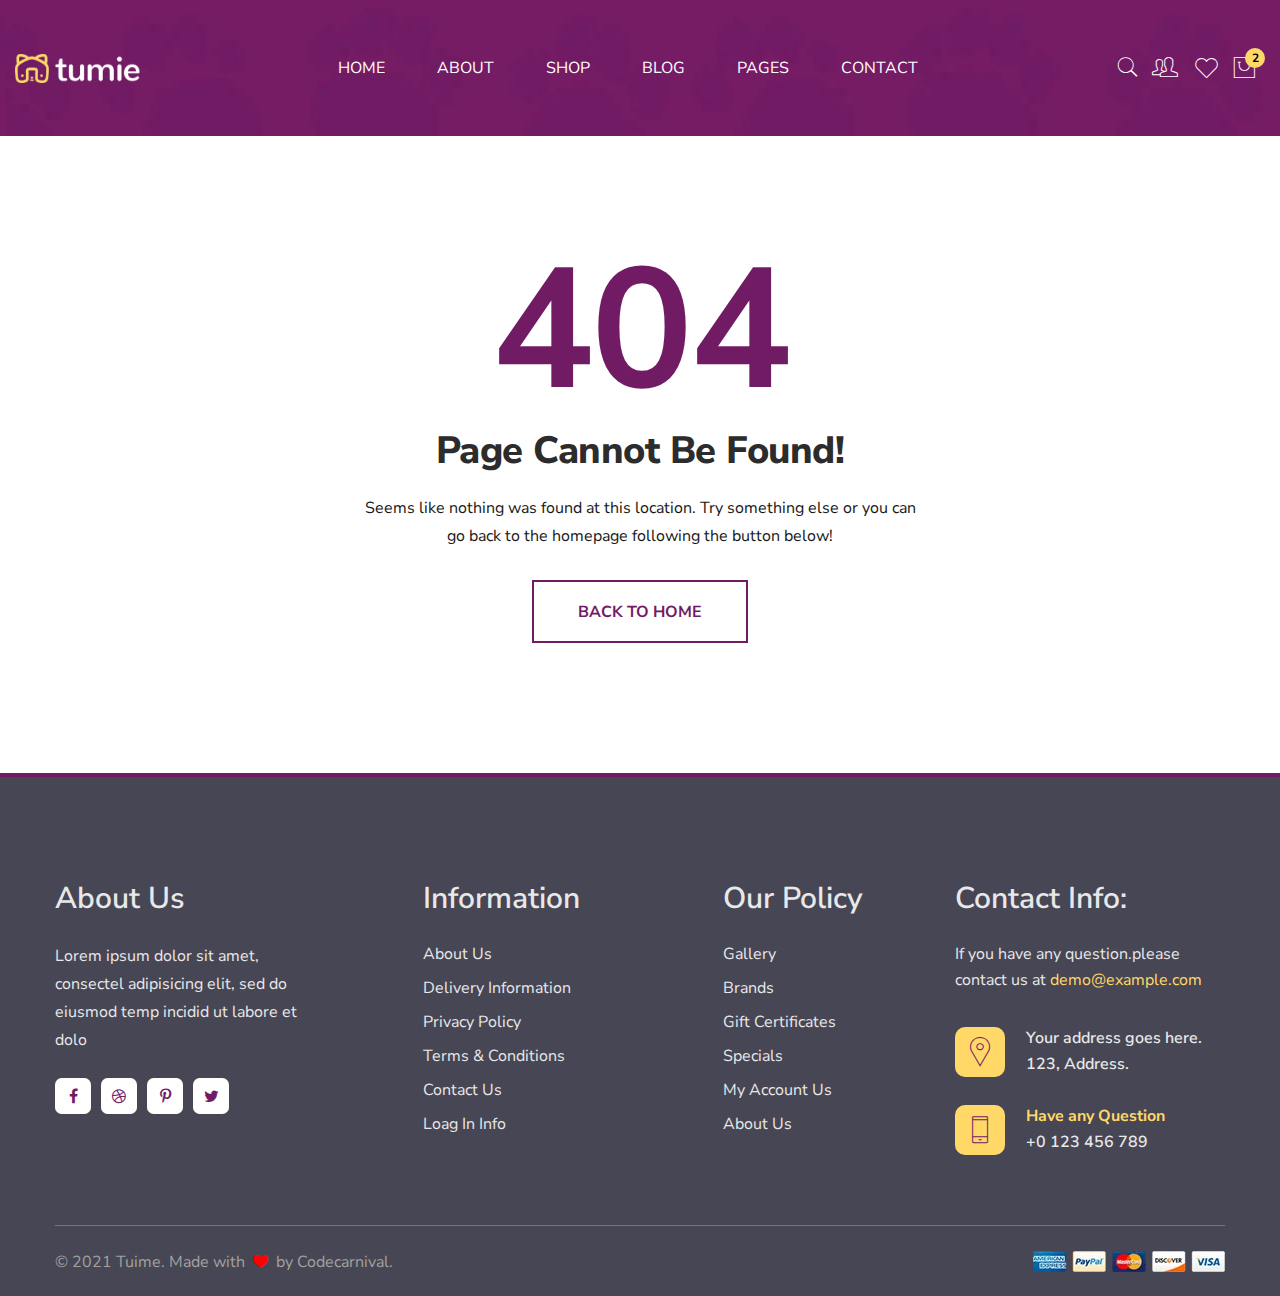
<file: page-not-found.html>
<!DOCTYPE html>
<html lang="zxx">

<head>
    <meta charset="utf-8">
    <meta http-equiv="X-UA-Compatible" content="IE=edge">
    <meta name="viewport" content="width=device-width, initial-scale=1.0" />
    <meta name="description" content="Tuime - Animal Food Website Template" />
    <meta name="keywords" content="accessories, digital products, electronic html, modern, products, responsive" />
    <meta name="author" content="hastech" />

    <title>Page Not Found :: Tuime - Animal Food Website Template</title>

    <!--== Favicon ==-->
    <link rel="shortcut icon" href="assets/img/favicon.ico" type="image/x-icon" />

    <!--== Google Fonts ==-->
    <link rel="preconnect" href="https://fonts.googleapis.com">
    <link rel="preconnect" href="https://fonts.gstatic.com" crossorigin>
    <link href="https://fonts.googleapis.com/css2?family=Nunito+Sans:ital,wght@0,300;0,400;0,600;0,700;0,800;1,300;1,400;1,600&display=swap" rel="stylesheet">

    <!--== Bootstrap CSS ==-->
    <link href="assets/css/bootstrap.min.css" rel="stylesheet" />
    <!--== Font Awesome Min Icon CSS ==-->
    <link href="assets/css/font-awesome.min.css" rel="stylesheet" />
    <!--== 7 Stroke Icon CSS ==-->
    <link href="assets/css/pe-icon-7-stroke.css" rel="stylesheet" />
    <!--== Swiper CSS ==-->
    <link href="assets/css/swiper.min.css" rel="stylesheet" />
    <!--== Fancybox Min CSS ==-->
    <link href="assets/css/fancybox.min.css" rel="stylesheet" />
    <!--== Range Slider Min CSS ==-->
    <link href="assets/css/ion.rangeSlider.min.css" rel="stylesheet" />

    <!--== Main Style CSS ==-->
    <link href="assets/css/style.css" rel="stylesheet" />
</head>

<body>

    <!--wrapper start-->
    <div class="wrapper">

        <!--== Start Preloader Content ==-->
        <div class="preloader-wrap">
            <div class="preloader">
                <div class="dog-head"></div>
                <div class="dog-body"></div>
            </div>
        </div>
        <!--== End Preloader Content ==-->

        <!--== Start Header Wrapper ==-->
        <!--== Start Header Wrapper ==-->
        <header class="header-area header-default" data-bg-img="assets/img/photos/header-bg.webp">
            <div class="container">
                <div class="row no-gutter align-items-center position-relative">
                    <div class="col-12">
                        <div class="header-align">
                            <div class="header-align-start">
                                <div class="header-logo-area">
                                    <a href="index.html">
                  <img class="logo-main" src="assets/img/logo-light.webp" alt="Logo" />
                </a>
                                </div>
                            </div>
                            <div class="header-align-center">
                                <div class="header-navigation-area position-relative">
                                    <ul class="main-menu nav">
                                        <li><a href="index.html"><span>Home</span></a></li>
                                        <li><a href="about-us.html"><span>About</span></a></li>
                                        <li><a href="shop-four-columns.html"><span>Shop</span></a></li>
                                        <li><a href="blog-grid.html"><span>Blog</span></a></li>
                                        
                                        <li class="has-submenu"><a href="#/"><span>Pages</span></a>
                                            <ul class="submenu-nav">
                                                <li><a href="account.html"><span>Account</span></a></li>
                                                <li><a href="account-login.html"><span>Login</span></a></li>
                                                <li><a href="account-register.html"><span>Register</span></a></li>
                                            </ul>
                                        </li>
                                        <li><a href="contact.html"><span>Contact</span></a></li>
                                    </ul>
                                </div>
                            </div>
                            <div class="header-align-end">
                                <div class="header-action-area">
                                    <div class="shopping-search">
                                        <button class="shopping-search-btn" type="button" data-bs-toggle="offcanvas" data-bs-target="#AsideOffcanvasSearch" aria-controls="AsideOffcanvasSearch"><i class="pe-7s-search icon"></i></button>
                                    </div>
                                    <div class="shopping-account">
                                        <a class="shopping-account-btn" href="account-login.html">
                    <i class="pe-7s-users icon"></i>
                  </a>
                                    </div>
                                    <div class="shopping-wishlist">
                                        <a class="shopping-wishlist-btn" href="shop-wishlist.html">
                    <i class="pe-7s-like icon"></i>
                  </a>
                                    </div>
                                    <div class="shopping-cart">
                                        <button class="shopping-cart-btn" type="button" data-bs-toggle="offcanvas" data-bs-target="#AsideOffcanvasCart" aria-controls="AsideOffcanvasCart">
                    <i class="pe-7s-shopbag icon"></i>
                    <sup class="shop-count">2</sup>
                  </button>
                                    </div>
                                    <button class="btn-menu" type="button" data-bs-toggle="offcanvas" data-bs-target="#AsideOffcanvasMenu" aria-controls="AsideOffcanvasMenu">
                  <i class="pe-7s-menu"></i>
                </button>
                                </div>
                            </div>
                        </div>
                    </div>
                </div>
            </div>
        </header>
        <!--== End Header Wrapper ==-->

        <main class="main-content">
            <!--== Start Faq Area Wrapper ==-->
            <section class="page-not-found-area">
                <div class="container pt--0 pb--0">
                    <div class="row justify-content-center">
                        <div class="col-lg-8 col-xl-6">
                            <div class="page-not-found-wrap">
                                <div class="page-not-found-content">
                                    <h3 class="not-found-text">404</h3>
                                    <h3 class="title">Page Cannot Be Found!</h3>
                                    <p class="desc">Seems like nothing was found at this location. Try something else or you can go back to the homepage following the button below!</p>
                                    <a class="btn-theme-border" href="index.html">Back to home</a>
                                </div>
                            </div>
                        </div>
                    </div>
                </div>
            </section>
            <!--== End Faq Area Wrapper ==-->
        </main>

        <!--== Start Footer Area Wrapper ==-->
        <footer class="footer-area">
            <!--== Start Footer Main ==-->
            <div class="footer-main">
                <div class="container pt--0 pb--0">
                    <div class="row">
                        <div class="col-md-6 col-lg-3">
                            <div class="widget-item widget-about">
                                <h4 class="widget-title">About Us</h4>
                                <p class="desc">Lorem ipsum dolor sit amet, consectel adipisicing elit, sed do eiusmod temp incidid ut labore et dolo</p>
                                <div class="social-icons">
                                    <a href="https://www.facebook.com/" target="_blank" rel="noopener"><i class="fa fa-facebook"></i></a>
                                    <a href="https://dribbble.com/" target="_blank" rel="noopener"><i class="fa fa-dribbble"></i></a>
                                    <a href="https://www.pinterest.com/" target="_blank" rel="noopener"><i class="fa fa-pinterest-p"></i></a>
                                    <a href="https://twitter.com/" target="_blank" rel="noopener"><i class="fa fa-twitter"></i></a>
                                </div>
                            </div>
                        </div>
                        <div class="col-md-6 col-lg-3">
                            <div class="widget-item nav-menu-item1">
                                <h4 class="widget-title">Information</h4>
                                <h4 class="widget-collapsed-title collapsed" data-bs-toggle="collapse" data-bs-target="#widgetId-1">Information</h4>
                                <div id="widgetId-1" class="collapse widget-collapse-body">
                                    <div class="collapse-body">
                                        <div class="widget-menu-wrap">
                                            <ul class="nav-menu">
                                                <li><a href="about-us.html">About Us</a></li>
                                                <li><a href="account-login.html">Delivery Information</a></li>
                                                <li><a href="account-login.html">Privacy Policy</a></li>
                                                <li><a href="account-login.html">Terms & Conditions</a></li>
                                                <li><a href="contact.html">Contact Us</a></li>
                                                <li><a href="account-login.html">Loag In Info</a></li>
                                            </ul>
                                        </div>
                                    </div>
                                </div>
                            </div>
                        </div>
                        <div class="col-md-6 col-lg-3">
                            <div class="widget-item nav-menu-item2">
                                <h4 class="widget-title">Our Policy</h4>
                                <h4 class="widget-collapsed-title collapsed" data-bs-toggle="collapse" data-bs-target="#widgetId-2">Our Policy</h4>
                                <div id="widgetId-2" class="collapse widget-collapse-body">
                                    <div class="collapse-body">
                                        <div class="widget-menu-wrap">
                                            <ul class="nav-menu">
                                                <li><a href="account-login.html">Gallery</a></li>
                                                <li><a href="shop.html">Brands</a></li>
                                                <li><a href="account-login.html">Gift Certificates</a></li>
                                                <li><a href="shop.html">Specials</a></li>
                                                <li><a href="account.html">My Account Us</a></li>
                                                <li><a href="about-us.html">About Us</a></li>
                                            </ul>
                                        </div>
                                    </div>
                                </div>
                            </div>
                        </div>
                        <div class="col-md-6 col-lg-3">
                            <div class="widget-item">
                                <h4 class="widget-title">Contact Info:</h4>
                                <h4 class="widget-collapsed-title collapsed" data-bs-toggle="collapse" data-bs-target="#widgetId-3">Contact Info:</h4>
                                <div id="widgetId-3" class="collapse widget-collapse-body">
                                    <div class="collapse-body">
                                        <div class="widget-contact-info">
                                            <p class="contact-info-desc">If you have any question.please contact us at <a href="mailto://demo@example.com">demo@example.com</a></p>
                                            <div class="contact-item">
                                                <div class="icon">
                                                    <i class="pe-7s-map-marker"></i>
                                                </div>
                                                <div class="info">
                                                    <p>Your address goes here. <br>123, Address.</p>
                                                </div>
                                            </div>
                                            <div class="contact-item phone-info">
                                                <div class="icon">
                                                    <i class="pe-7s-phone"></i>
                                                </div>
                                                <div class="info">
                                                    <p><span>Have any Question</span> <br><a href="tel://0123456789">+0 123 456 789</a></p>
                                                </div>
                                            </div>
                                        </div>
                                    </div>
                                </div>
                            </div>
                        </div>
                    </div>
                </div>
            </div>
            <!--== End Footer Main ==-->

            <!--== Start Footer Bottom ==-->
            <div class="footer-bottom">
                <div class="container pt--0 pb--0">
                    <div class="row">
                        <div class="col-12">
                            <div class="footer-bottom-content">
                                <p class="copyright">© 2021 Tuime. Made with <i class="fa fa-heart"></i> by <a target="_blank" href="https://themeforest.net/user/codecarnival">Codecarnival.</a></p>
                                <div class="payment">
                                    <a href="account.html"><img src="assets/img/photos/payment.webp" width="192" height="21" alt="Payment Logo"></a>
                                </div>
                            </div>
                        </div>
                    </div>
                </div>
            </div>
            <!--== End Footer Bottom ==-->
        </footer>
        <!--== End Footer Area Wrapper ==-->

        <!--== Scroll Top Button ==-->
        <div id="scroll-to-top" class="scroll-to-top"><span class="fa fa-angle-up"></span></div>

        <!--== Start Product Quick Wishlist Modal ==-->
        <aside class="product-action-modal modal fade" id="action-WishlistModal" tabindex="-1" aria-hidden="true">
            <div class="modal-dialog modal-dialog-centered">
                <div class="modal-content">
                    <div class="modal-body">
                        <div class="product-action-view-content">
                            <button type="button" class="btn-close" data-bs-dismiss="modal">
              <i class="pe-7s-close"></i>
            </button>
                            <div class="modal-action-messages">
                                <i class="pe-7s-check"></i> Added to wishlist successfully!
                            </div>
                            <div class="modal-action-product">
                                <div class="thumb">
                                    <img src="assets/img/shop/modal1.webp" alt="Organic Food Juice" width="466" height="320">
                                </div>
                                <h4 class="product-name"><a href="single-product.html">Joust Duffle Bag</a></h4>
                            </div>
                        </div>
                    </div>
                </div>
            </div>
        </aside>
        <!--== End Product Quick Wishlist Modal ==-->

        <!--== Start Product Quick Add Cart Modal ==-->
        <aside class="product-action-modal modal fade" id="action-CartAddModal" tabindex="-1" aria-hidden="true">
            <div class="modal-dialog modal-dialog-centered">
                <div class="modal-content">
                    <div class="modal-body">
                        <div class="product-action-view-content">
                            <button type="button" class="btn-close" data-bs-dismiss="modal">
              <i class="pe-7s-close"></i>
            </button>
                            <div class="modal-action-messages">
                                <i class="pe-7s-check"></i> Added to cart successfully!
                            </div>
                            <div class="modal-action-product">
                                <div class="thumb">
                                    <img src="assets/img/shop/modal1.webp" alt="Organic Food Juice" width="466" height="320">
                                </div>
                                <h4 class="product-name"><a href="single-product.html">Joust Duffle Bag</a></h4>
                            </div>
                        </div>
                    </div>
                </div>
            </div>
        </aside>
        <!--== End Product Quick Add Cart Modal ==-->

        <!--== Start Product Quick View Modal ==-->
        <aside class="product-cart-view-modal modal fade" id="action-QuickViewModal" tabindex="-1" aria-hidden="true">
            <div class="modal-dialog modal-dialog-centered">
                <div class="modal-content">
                    <div class="modal-body">
                        <div class="product-quick-view-content">
                            <button type="button" class="btn-close" data-bs-dismiss="modal">
              <span class="pe-7s-close"></span>
            </button>
                            <div class="container pt--0 pb--0">
                                <div class="row">
                                    <div class="col-lg-6">
                                        <!--== Start Product Thumbnail Area ==-->
                                        <div class="product-single-thumb">
                                            <img src="assets/img/shop/quick-view1.webp" width="544" height="560" alt="Image-HasTech">
                                        </div>
                                        <!--== End Product Thumbnail Area ==-->
                                    </div>
                                    <div class="col-lg-6">
                                        <!--== Start Product Info Area ==-->
                                        <div class="product-single-info">
                                            <h3 class="main-title">Joust Duffle Bag</h3>
                                            <div class="prices">
                                                <span class="price">$20.19</span>
                                            </div>
                                            <div class="rating-box-wrap">
                                                <div class="rating-box">
                                                    <i class="fa fa-star"></i>
                                                    <i class="fa fa-star"></i>
                                                    <i class="fa fa-star"></i>
                                                    <i class="fa fa-star"></i>
                                                    <i class="fa fa-star"></i>
                                                </div>
                                                <div class="review-status">
                                                    <a href="javascript:void(0)">(5 Customer Review)</a>
                                                </div>
                                            </div>
                                            <p>Lorem ipsum dolor sit amet, consectetur adipis elit, sed do eiusmod tempor incidid ut labore et dolore magna aliqua. Ut enim ad minim veniam, quis nol exercitation ullamco laboris nisi ut aliquip ex ea commodo
                                                consequat. Duis aute irure dolor in reprehenderit in voluptate</p>
                                            <div class="product-single-meta">
                                                <ul>
                                                    <li><span>SKU:</span> Ch-256xl</li>
                                                    <li><span>Categories:</span>
                                                        <a href="shop.html">Pet Food. eCommerce</a>
                                                    </li>
                                                    <li><span>Tags:</span>
                                                        <a href="shop.html">Petfood. Pet</a>,
                                                        <a href="shop.html">Animal.</a>
                                                    </li>
                                                </ul>
                                            </div>
                                            <div class="product-quick-action">
                                                <div class="qty-wrap">
                                                    <div class="pro-qty">
                                                        <input type="text" title="Quantity" value="01">
                                                    </div>
                                                </div>
                                                <button type="button" class="btn-product-cart" data-bs-toggle="modal" data-bs-target="#action-CartAddModal">
                        Add To Cart
                      </button>
                                                <button type="button" class="btn-product-wishlist" data-bs-toggle="modal" data-bs-target="#action-WishlistModal">
                          <i class="pe-7s-like"></i>
                        </button>
                                                <button type="button" class="btn-product-quick-view" data-bs-toggle="modal" data-bs-target="#action-QuickViewModal">
                        <i class="pe-7s-look"></i>
                      </button>
                                            </div>
                                        </div>
                                        <!--== End Product Info Area ==-->
                                    </div>
                                </div>
                            </div>
                        </div>
                    </div>
                </div>
            </div>
        </aside>
        <!--== End Product Quick View Modal ==-->

        <!--== Start Aside Cart ==-->
        <aside class="aside-cart-wrapper offcanvas offcanvas-end" tabindex="-1" id="AsideOffcanvasCart" aria-labelledby="offcanvasRightLabel">
            <div class="offcanvas-header">
                <h1 class="d-none" id="offcanvasRightLabel">Shopping Cart</h1>
                <button class="btn-aside-cart-close" data-bs-dismiss="offcanvas" aria-label="Close">Shopping Cart <i class="fa fa-chevron-right"></i></button>
            </div>
            <div class="offcanvas-body">
                <ul class="aside-cart-product-list">
                    <li class="aside-product-list-item">
                        <a href="#/" class="remove">×</a>
                        <a href="single-product.html">
            <img src="assets/img/shop/product-mini/1.webp" width="90" height="110" alt="Image-HasTech">
            <span class="product-title">Leather Mens Slipper</span>
          </a>
                        <span class="product-price">1 × £69.99</span>
                    </li>
                    <li class="aside-product-list-item">
                        <a href="#/" class="remove">×</a>
                        <a href="single-product.html">
            <img src="assets/img/shop/product-mini/2.webp" width="90" height="110" alt="Image-HasTech">
            <span class="product-title">Quickiin Mens shoes</span>
          </a>
                        <span class="product-price">1 × £20.00</span>
                    </li>
                </ul>
                <p class="cart-total"><span>Subtotal:</span><span class="amount">£89.99</span></p>
                <a class="btn-total" href="shop-cart.html">View cart</a>
                <a class="btn-total" href="shop-checkout.html">Checkout</a>
                <a class="d-block text-end lh-1" href="shop-checkout.html"><img src="assets/img/photos/paypal.webp" width="133" height="26" alt="Has-image"></a>
            </div>
        </aside>
        <!--== End Aside Cart ==-->

        <!--== Start Aside Search Form ==-->
        <aside class="aside-search-box-wrapper offcanvas offcanvas-top" tabindex="-1" id="AsideOffcanvasSearch" aria-labelledby="offcanvasTopLabel">
            <div class="offcanvas-header">
                <h5 class="d-none" id="offcanvasTopLabel">Aside Search</h5>
                <button type="button" class="btn-close" data-bs-dismiss="offcanvas" aria-label="Close"><i class="pe-7s-close"></i></button>
            </div>
            <div class="offcanvas-body">
                <div class="container pt--0 pb--0">
                    <div class="search-box-form-wrap">
                        <div class="search-note">
                            <p>Start typing and press Enter to search</p>
                        </div>
                        <form action="#" method="post">
                            <div class="search-form position-relative">
                                <label for="search-input" class="visually-hidden">Search</label>
                                <input id="search-input" type="search" class="form-control" placeholder="Search entire store…">
                                <button class="search-button"><i class="fa fa-search"></i></button>
                            </div>
                        </form>
                    </div>
                </div>
            </div>
        </aside>
        <!--== End Aside Search Form ==-->

        <!--== Start Aside Menu ==-->
        <!--== Start Aside Menu ==-->
        <aside class="off-canvas-wrapper offcanvas offcanvas-start" tabindex="-1" id="AsideOffcanvasMenu" aria-labelledby="offcanvasExampleLabel">
            <div class="offcanvas-header">
                <h1 class="d-none" id="offcanvasExampleLabel">Aside Menu</h1>
                <button class="btn-menu-close" data-bs-dismiss="offcanvas" aria-label="Close">menu <i class="fa fa-chevron-left"></i></button>
            </div>
            <div class="offcanvas-body">
                <nav id="offcanvasNav" class="offcanvas-menu-nav">
                    <ul>
                        
                        <li class="offcanvas-nav-parent"><a class="offcanvas-nav-item" href="index.html">Home</a></li>

                        <li class="offcanvas-nav-parent"><a class="offcanvas-nav-item" href="about-us.html">About</a></li>

                        <li class="offcanvas-nav-parent"><a class="offcanvas-nav-item" href="shop-four-columns.html">Shop</a></li>
                        
                        <li class="offcanvas-nav-parent"><a class="offcanvas-nav-item" href="blog-grid.html">Blog</a></li>
                        
                        <li class="offcanvas-nav-parent">
                            <a class="offcanvas-nav-item" href="javascript:void(0)">Pages</a>
                            <ul>
                                <li><a href="account.html"><span>Account</span></a></li>
                                <li><a href="account-login.html"><span>Login</span></a></li>
                                <li><a href="account-register.html"><span>Register</span></a></li>
                            </ul>
                        </li>

                        <li class="offcanvas-nav-parent"><a class="offcanvas-nav-item" href="contact.html">Contact</a></li>
                    </ul>
                </nav>
            </div>
        </aside>
        <!--== End Aside Menu ==--><!--== End Aside Menu ==-->
    </div>

    <!--=======================Javascript============================-->

    <!--=== jQuery Modernizr Min Js ===-->
    <script src="assets/js/modernizr.js"></script>
    <!--=== jQuery Min Js ===-->
    <script src="assets/js/jquery-main.js"></script>
    <!--=== jQuery Migration Min Js ===-->
    <script src="assets/js/jquery-migrate.js"></script>
    <!--=== jQuery Popper Min Js ===-->
    <script src="assets/js/popper.min.js"></script>
    <!--=== jQuery Bootstrap Min Js ===-->
    <script src="assets/js/bootstrap.min.js"></script>
    <!--=== jQuery Swiper Min Js ===-->
    <script src="assets/js/swiper.min.js"></script>
    <!--=== jQuery Fancybox Min Js ===-->
    <script src="assets/js/fancybox.min.js"></script>
    <!--=== jQuery Countdown Min Js ===-->
    <script src="assets/js/countdown.js"></script>
    <!--=== jQuery Isotope Min Js ===-->
    <script src="assets/js/isotope.pkgd.min.js"></script>
    <!--=== jQuery Range Slider Min Js ===-->
    <script src="assets/js/ion.rangeSlider.min.js"></script>

    <!--=== jQuery Custom Js ===-->
    <script src="assets/js/custom.js"></script>

</body>

</html>
</file>
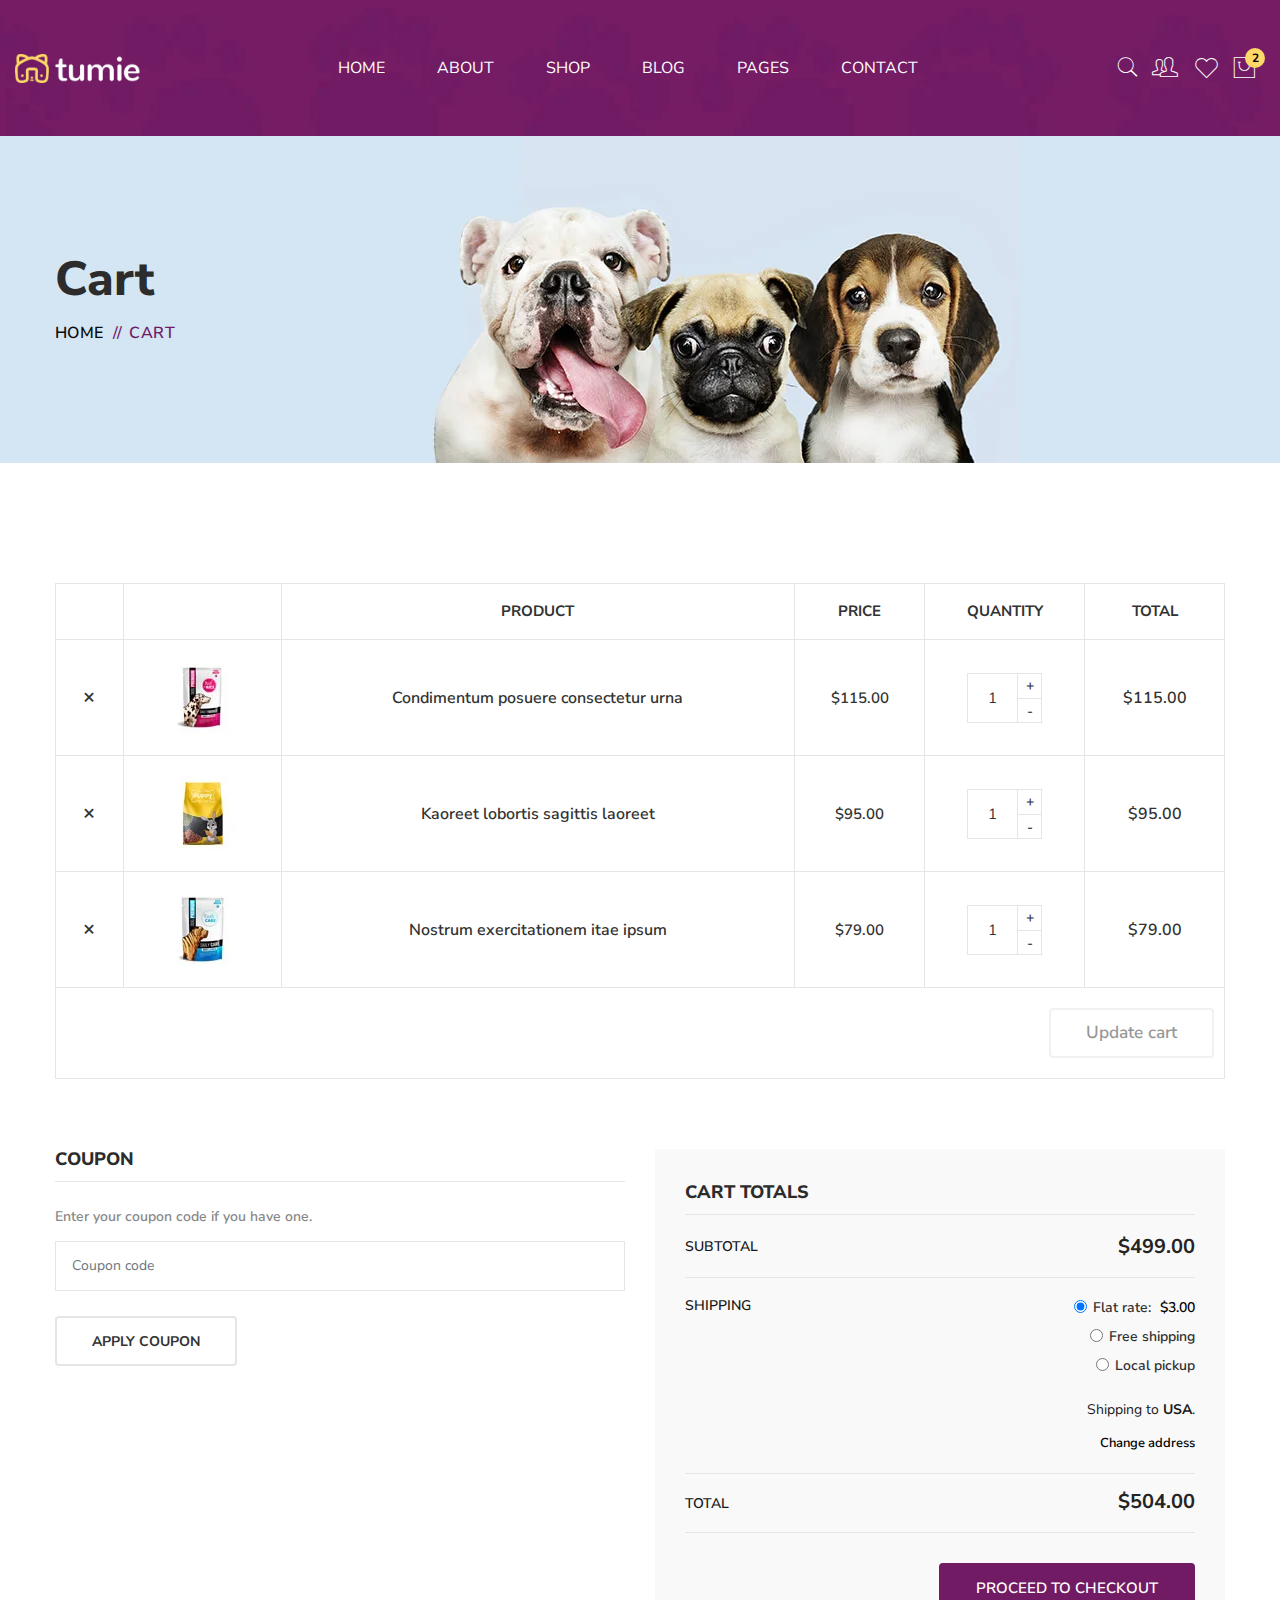
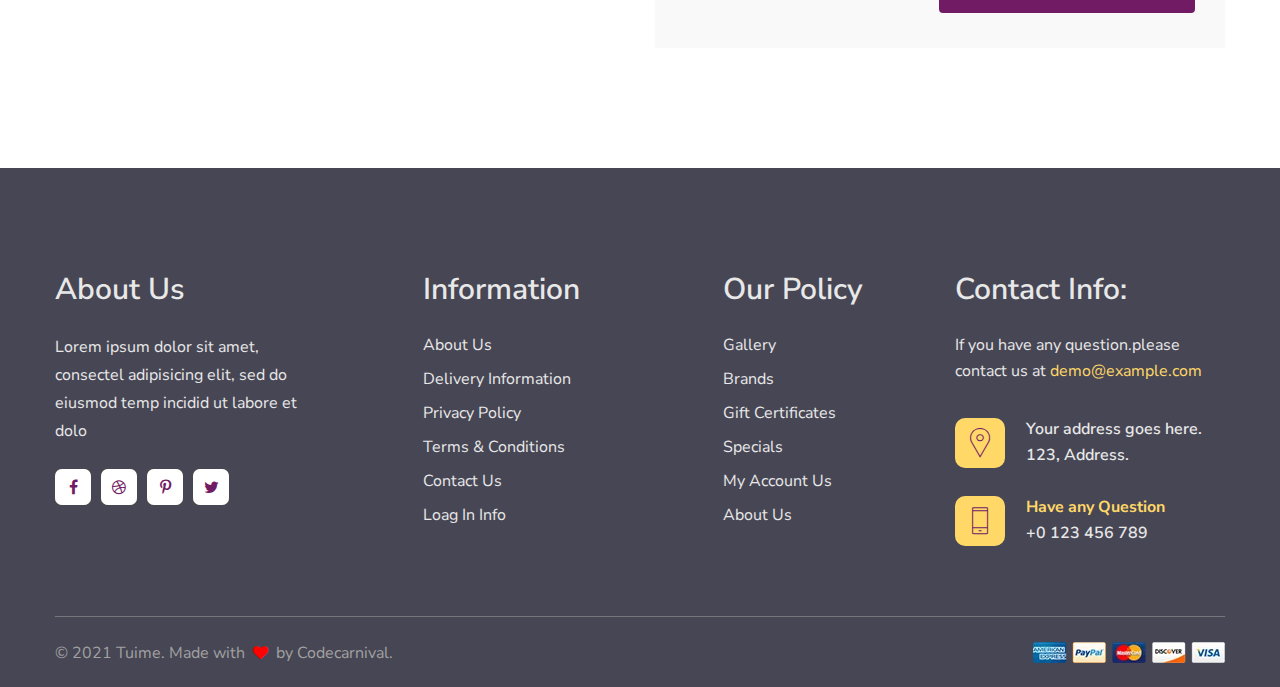
<file: shop-cart.html>
<!DOCTYPE html>
<html lang="zxx">

<head>
    <meta charset="utf-8">
    <meta http-equiv="X-UA-Compatible" content="IE=edge">
    <meta name="viewport" content="width=device-width, initial-scale=1.0" />
    <meta name="description" content="Tuime - Animal Food Website Template" />
    <meta name="keywords" content="accessories, digital products, electronic html, modern, products, responsive" />
    <meta name="author" content="hastech" />

    <title>Cart :: Tuime - Animal Food Website Template</title>

    <!--== Favicon ==-->
    <link rel="shortcut icon" href="assets/img/favicon.ico" type="image/x-icon" />

    <!--== Google Fonts ==-->
    <link rel="preconnect" href="https://fonts.googleapis.com">
    <link rel="preconnect" href="https://fonts.gstatic.com" crossorigin>
    <link href="https://fonts.googleapis.com/css2?family=Nunito+Sans:ital,wght@0,300;0,400;0,600;0,700;0,800;1,300;1,400;1,600&display=swap" rel="stylesheet">

    <!--== Bootstrap CSS ==-->
    <link href="assets/css/bootstrap.min.css" rel="stylesheet" />
    <!--== Font Awesome Min Icon CSS ==-->
    <link href="assets/css/font-awesome.min.css" rel="stylesheet" />
    <!--== 7 Stroke Icon CSS ==-->
    <link href="assets/css/pe-icon-7-stroke.css" rel="stylesheet" />
    <!--== Swiper CSS ==-->
    <link href="assets/css/swiper.min.css" rel="stylesheet" />
    <!--== Fancybox Min CSS ==-->
    <link href="assets/css/fancybox.min.css" rel="stylesheet" />
    <!--== Range Slider Min CSS ==-->
    <link href="assets/css/ion.rangeSlider.min.css" rel="stylesheet" />

    <!--== Main Style CSS ==-->
    <link href="assets/css/style.css" rel="stylesheet" />
</head>

<body>

    <!--wrapper start-->
    <div class="wrapper">

        <!--== Start Preloader Content ==-->
        <div class="preloader-wrap">
            <div class="preloader">
                <div class="dog-head"></div>
                <div class="dog-body"></div>
            </div>
        </div>
        <!--== End Preloader Content ==-->

        <!--== Start Header Wrapper ==-->
        <!--== Start Header Wrapper ==-->
        <header class="header-area header-default" data-bg-img="assets/img/photos/header-bg.webp">
            <div class="container">
                <div class="row no-gutter align-items-center position-relative">
                    <div class="col-12">
                        <div class="header-align">
                            <div class="header-align-start">
                                <div class="header-logo-area">
                                    <a href="index.html">
                  <img class="logo-main" src="assets/img/logo-light.webp" alt="Logo" />
                </a>
                                </div>
                            </div>
                            <div class="header-align-center">
                                <div class="header-navigation-area position-relative">
                                    <ul class="main-menu nav">
                                        <li><a href="index.html"><span>Home</span></a></li>
                                        <li><a href="about-us.html"><span>About</span></a></li>
                                        <li><a href="shop-four-columns.html"><span>Shop</span></a></li>
                                        <li><a href="blog-grid.html"><span>Blog</span></a></li>
                                        
                                        <li class="has-submenu"><a href="#/"><span>Pages</span></a>
                                            <ul class="submenu-nav">
                                                <li><a href="account.html"><span>Account</span></a></li>
                                                <li><a href="account-login.html"><span>Login</span></a></li>
                                                <li><a href="account-register.html"><span>Register</span></a></li>
                                            </ul>
                                        </li>
                                        <li><a href="contact.html"><span>Contact</span></a></li>
                                    </ul>
                                </div>
                            </div>
                            <div class="header-align-end">
                                <div class="header-action-area">
                                    <div class="shopping-search">
                                        <button class="shopping-search-btn" type="button" data-bs-toggle="offcanvas" data-bs-target="#AsideOffcanvasSearch" aria-controls="AsideOffcanvasSearch"><i class="pe-7s-search icon"></i></button>
                                    </div>
                                    <div class="shopping-account">
                                        <a class="shopping-account-btn" href="account-login.html">
                    <i class="pe-7s-users icon"></i>
                  </a>
                                    </div>
                                    <div class="shopping-wishlist">
                                        <a class="shopping-wishlist-btn" href="shop-wishlist.html">
                    <i class="pe-7s-like icon"></i>
                  </a>
                                    </div>
                                    <div class="shopping-cart">
                                        <button class="shopping-cart-btn" type="button" data-bs-toggle="offcanvas" data-bs-target="#AsideOffcanvasCart" aria-controls="AsideOffcanvasCart">
                    <i class="pe-7s-shopbag icon"></i>
                    <sup class="shop-count">2</sup>
                  </button>
                                    </div>
                                    <button class="btn-menu" type="button" data-bs-toggle="offcanvas" data-bs-target="#AsideOffcanvasMenu" aria-controls="AsideOffcanvasMenu">
                  <i class="pe-7s-menu"></i>
                </button>
                                </div>
                            </div>
                        </div>
                    </div>
                </div>
            </div>
        </header>
        <!--== End Header Wrapper ==-->

        <main class="main-content">
            <!--== Start Page Header Area Wrapper ==-->
            <div class="page-header-area" data-bg-img="assets/img/photos/bg1.webp">
                <div class="container pt--0 pb--0">
                    <div class="row">
                        <div class="col-12">
                            <div class="page-header-content">
                                <h2 class="title">Cart</h2>
                                <nav class="breadcrumb-area">
                                    <ul class="breadcrumb">
                                        <li><a href="index.html">Home</a></li>
                                        <li class="breadcrumb-sep">//</li>
                                        <li>Cart</li>
                                    </ul>
                                </nav>
                            </div>
                        </div>
                    </div>
                </div>
            </div>
            <!--== End Page Header Area Wrapper ==-->

            <!--== Start Blog Area Wrapper ==-->
            <section class="shopping-cart-area">
                <div class="container">
                    <div class="row">
                        <div class="col-md-12">
                            <div class="shopping-cart-form table-responsive">
                                <form action="#" method="post">
                                    <table class="table text-center">
                                        <thead>
                                            <tr>
                                                <th class="product-remove">&nbsp;</th>
                                                <th class="product-thumbnail">&nbsp;</th>
                                                <th class="product-name">Product</th>
                                                <th class="product-price">Price</th>
                                                <th class="product-quantity">Quantity</th>
                                                <th class="product-subtotal">Total</th>
                                            </tr>
                                        </thead>
                                        <tbody>
                                            <tr class="tbody-item">
                                                <td class="product-remove">
                                                    <a class="remove" href="javascript:void(0)">×</a>
                                                </td>
                                                <td class="product-thumbnail">
                                                    <div class="thumb">
                                                        <a href="single-product.html">
                            <img src="assets/img/shop/product-mini/cart1.webp" width="75" height="75" alt="Image-HasTech">
                          </a>
                                                    </div>
                                                </td>
                                                <td class="product-name">
                                                    <a class="title" href="single-product.html">Condimentum posuere consectetur urna</a>
                                                </td>
                                                <td class="product-price">
                                                    <span class="price">$115.00</span>
                                                </td>
                                                <td class="product-quantity">
                                                    <div class="pro-qty">
                                                        <input type="text" class="quantity" title="Quantity" value="1">
                                                    </div>
                                                </td>
                                                <td class="product-subtotal">
                                                    <span class="price">$115.00</span>
                                                </td>
                                            </tr>
                                            <tr class="tbody-item">
                                                <td class="product-remove">
                                                    <a class="remove" href="javascript:void(0)">×</a>
                                                </td>
                                                <td class="product-thumbnail">
                                                    <div class="thumb">
                                                        <a href="single-product.html">
                            <img src="assets/img/shop/product-mini/cart2.webp" width="75" height="75" alt="Image-HasTech">
                          </a>
                                                    </div>
                                                </td>
                                                <td class="product-name">
                                                    <a class="title" href="single-product.html">Kaoreet lobortis sagittis laoreet</a>
                                                </td>
                                                <td class="product-price">
                                                    <span class="price">$95.00</span>
                                                </td>
                                                <td class="product-quantity">
                                                    <div class="pro-qty">
                                                        <input type="text" class="quantity" title="Quantity" value="1">
                                                    </div>
                                                </td>
                                                <td class="product-subtotal">
                                                    <span class="price">$95.00</span>
                                                </td>
                                            </tr>
                                            <tr class="tbody-item">
                                                <td class="product-remove">
                                                    <a class="remove" href="javascript:void(0)">×</a>
                                                </td>
                                                <td class="product-thumbnail">
                                                    <div class="thumb">
                                                        <a href="single-product.html">
                            <img src="assets/img/shop/product-mini/cart3.webp" width="75" height="75" alt="Image-HasTech">
                          </a>
                                                    </div>
                                                </td>
                                                <td class="product-name">
                                                    <a class="title" href="single-product.html">Nostrum exercitationem itae ipsum</a>
                                                </td>
                                                <td class="product-price">
                                                    <span class="price">$79.00</span>
                                                </td>
                                                <td class="product-quantity">
                                                    <div class="pro-qty">
                                                        <input type="text" class="quantity" title="Quantity" value="1">
                                                    </div>
                                                </td>
                                                <td class="product-subtotal">
                                                    <span class="price">$79.00</span>
                                                </td>
                                            </tr>
                                            <tr class="tbody-item-actions">
                                                <td colspan="6">
                                                    <button type="submit" class="btn-update-cart disabled" disabled>Update cart</button>
                                                </td>
                                            </tr>
                                        </tbody>
                                    </table>
                                </form>
                            </div>
                        </div>
                    </div>
                    <div class="row">
                        <div class="col-12 col-lg-6">
                            <div class="coupon-wrap">
                                <h4 class="title">Coupon</h4>
                                <p class="desc">Enter your coupon code if you have one.</p>
                                <input type="text" class="form-control" placeholder="Coupon code">
                                <button type="button" class="btn-coupon">Apply coupon</button>
                            </div>
                        </div>
                        <div class="col-12 col-lg-6">
                            <div class="cart-totals-wrap">
                                <h2 class="title">Cart totals</h2>
                                <table>
                                    <tbody>
                                        <tr class="cart-subtotal">
                                            <th>Subtotal</th>
                                            <td>
                                                <span class="amount">$499.00</span>
                                            </td>
                                        </tr>
                                        <tr class="shipping-totals">
                                            <th>Shipping</th>
                                            <td>
                                                <ul class="shipping-list">
                                                    <li class="radio">
                                                        <input type="radio" name="shipping" id="radio1" checked>
                                                        <label for="radio1">Flat rate: <span>$3.00</span></label>
                                                    </li>
                                                    <li class="radio">
                                                        <input type="radio" name="shipping" id="radio2">
                                                        <label for="radio2">Free shipping</label>
                                                    </li>
                                                    <li class="radio">
                                                        <input type="radio" name="shipping" id="radio3">
                                                        <label for="radio3">Local pickup</label>
                                                    </li>
                                                </ul>
                                                <p class="destination">Shipping to <strong>USA</strong>.</p>
                                                <a href="javascript:void(0)" class="btn-shipping-address">Change address</a>
                                            </td>
                                        </tr>
                                        <tr class="order-total">
                                            <th>Total</th>
                                            <td>
                                                <span class="amount">$504.00</span>
                                            </td>
                                        </tr>
                                    </tbody>
                                </table>
                                <div class="text-end">
                                    <a href="shop-checkout.html" class="checkout-button">Proceed to checkout</a>
                                </div>
                            </div>
                        </div>
                    </div>
                </div>
            </section>
            <!--== End Blog Area Wrapper ==-->
        </main>

        <!--== Start Footer Area Wrapper ==-->
        <footer class="footer-area">
            <!--== Start Footer Main ==-->
            <div class="footer-main">
                <div class="container pt--0 pb--0">
                    <div class="row">
                        <div class="col-md-6 col-lg-3">
                            <div class="widget-item widget-about">
                                <h4 class="widget-title">About Us</h4>
                                <p class="desc">Lorem ipsum dolor sit amet, consectel adipisicing elit, sed do eiusmod temp incidid ut labore et dolo</p>
                                <div class="social-icons">
                                    <a href="https://www.facebook.com/" target="_blank" rel="noopener"><i class="fa fa-facebook"></i></a>
                                    <a href="https://dribbble.com/" target="_blank" rel="noopener"><i class="fa fa-dribbble"></i></a>
                                    <a href="https://www.pinterest.com/" target="_blank" rel="noopener"><i class="fa fa-pinterest-p"></i></a>
                                    <a href="https://twitter.com/" target="_blank" rel="noopener"><i class="fa fa-twitter"></i></a>
                                </div>
                            </div>
                        </div>
                        <div class="col-md-6 col-lg-3">
                            <div class="widget-item nav-menu-item1">
                                <h4 class="widget-title">Information</h4>
                                <h4 class="widget-collapsed-title collapsed" data-bs-toggle="collapse" data-bs-target="#widgetId-1">Information</h4>
                                <div id="widgetId-1" class="collapse widget-collapse-body">
                                    <div class="collapse-body">
                                        <div class="widget-menu-wrap">
                                            <ul class="nav-menu">
                                                <li><a href="about-us.html">About Us</a></li>
                                                <li><a href="account-login.html">Delivery Information</a></li>
                                                <li><a href="account-login.html">Privacy Policy</a></li>
                                                <li><a href="account-login.html">Terms & Conditions</a></li>
                                                <li><a href="contact.html">Contact Us</a></li>
                                                <li><a href="account-login.html">Loag In Info</a></li>
                                            </ul>
                                        </div>
                                    </div>
                                </div>
                            </div>
                        </div>
                        <div class="col-md-6 col-lg-3">
                            <div class="widget-item nav-menu-item2">
                                <h4 class="widget-title">Our Policy</h4>
                                <h4 class="widget-collapsed-title collapsed" data-bs-toggle="collapse" data-bs-target="#widgetId-2">Our Policy</h4>
                                <div id="widgetId-2" class="collapse widget-collapse-body">
                                    <div class="collapse-body">
                                        <div class="widget-menu-wrap">
                                            <ul class="nav-menu">
                                                <li><a href="account-login.html">Gallery</a></li>
                                                <li><a href="shop.html">Brands</a></li>
                                                <li><a href="account-login.html">Gift Certificates</a></li>
                                                <li><a href="shop.html">Specials</a></li>
                                                <li><a href="account.html">My Account Us</a></li>
                                                <li><a href="about-us.html">About Us</a></li>
                                            </ul>
                                        </div>
                                    </div>
                                </div>
                            </div>
                        </div>
                        <div class="col-md-6 col-lg-3">
                            <div class="widget-item">
                                <h4 class="widget-title">Contact Info:</h4>
                                <h4 class="widget-collapsed-title collapsed" data-bs-toggle="collapse" data-bs-target="#widgetId-3">Contact Info:</h4>
                                <div id="widgetId-3" class="collapse widget-collapse-body">
                                    <div class="collapse-body">
                                        <div class="widget-contact-info">
                                            <p class="contact-info-desc">If you have any question.please contact us at <a href="mailto://demo@example.com">demo@example.com</a></p>
                                            <div class="contact-item">
                                                <div class="icon">
                                                    <i class="pe-7s-map-marker"></i>
                                                </div>
                                                <div class="info">
                                                    <p>Your address goes here. <br>123, Address.</p>
                                                </div>
                                            </div>
                                            <div class="contact-item phone-info">
                                                <div class="icon">
                                                    <i class="pe-7s-phone"></i>
                                                </div>
                                                <div class="info">
                                                    <p><span>Have any Question</span> <br><a href="tel://0123456789">+0 123 456 789</a></p>
                                                </div>
                                            </div>
                                        </div>
                                    </div>
                                </div>
                            </div>
                        </div>
                    </div>
                </div>
            </div>
            <!--== End Footer Main ==-->

            <!--== Start Footer Bottom ==-->
            <div class="footer-bottom">
                <div class="container pt--0 pb--0">
                    <div class="row">
                        <div class="col-12">
                            <div class="footer-bottom-content">
                                <p class="copyright">© 2021 Tuime. Made with <i class="fa fa-heart"></i> by <a target="_blank" href="https://themeforest.net/user/codecarnival">Codecarnival.</a></p>
                                <div class="payment">
                                    <a href="account.html"><img src="assets/img/photos/payment.webp" width="192" height="21" alt="Payment Logo"></a>
                                </div>
                            </div>
                        </div>
                    </div>
                </div>
            </div>
            <!--== End Footer Bottom ==-->
        </footer>
        <!--== End Footer Area Wrapper ==-->

        <!--== Scroll Top Button ==-->
        <div id="scroll-to-top" class="scroll-to-top"><span class="fa fa-angle-up"></span></div>

        <!--== Start Product Quick Wishlist Modal ==-->
        <aside class="product-action-modal modal fade" id="action-WishlistModal" tabindex="-1" aria-hidden="true">
            <div class="modal-dialog modal-dialog-centered">
                <div class="modal-content">
                    <div class="modal-body">
                        <div class="product-action-view-content">
                            <button type="button" class="btn-close" data-bs-dismiss="modal">
              <i class="pe-7s-close"></i>
            </button>
                            <div class="modal-action-messages">
                                <i class="pe-7s-check"></i> Added to wishlist successfully!
                            </div>
                            <div class="modal-action-product">
                                <div class="thumb">
                                    <img src="assets/img/shop/modal1.webp" alt="Organic Food Juice" width="466" height="320">
                                </div>
                                <h4 class="product-name"><a href="single-product.html">Joust Duffle Bag</a></h4>
                            </div>
                        </div>
                    </div>
                </div>
            </div>
        </aside>
        <!--== End Product Quick Wishlist Modal ==-->

        <!--== Start Product Quick Add Cart Modal ==-->
        <aside class="product-action-modal modal fade" id="action-CartAddModal" tabindex="-1" aria-hidden="true">
            <div class="modal-dialog modal-dialog-centered">
                <div class="modal-content">
                    <div class="modal-body">
                        <div class="product-action-view-content">
                            <button type="button" class="btn-close" data-bs-dismiss="modal">
              <i class="pe-7s-close"></i>
            </button>
                            <div class="modal-action-messages">
                                <i class="pe-7s-check"></i> Added to cart successfully!
                            </div>
                            <div class="modal-action-product">
                                <div class="thumb">
                                    <img src="assets/img/shop/modal1.webp" alt="Organic Food Juice" width="466" height="320">
                                </div>
                                <h4 class="product-name"><a href="single-product.html">Joust Duffle Bag</a></h4>
                            </div>
                        </div>
                    </div>
                </div>
            </div>
        </aside>
        <!--== End Product Quick Add Cart Modal ==-->

        <!--== Start Product Quick View Modal ==-->
        <aside class="product-cart-view-modal modal fade" id="action-QuickViewModal" tabindex="-1" aria-hidden="true">
            <div class="modal-dialog modal-dialog-centered">
                <div class="modal-content">
                    <div class="modal-body">
                        <div class="product-quick-view-content">
                            <button type="button" class="btn-close" data-bs-dismiss="modal">
              <span class="pe-7s-close"></span>
            </button>
                            <div class="container pt--0 pb--0">
                                <div class="row">
                                    <div class="col-lg-6">
                                        <!--== Start Product Thumbnail Area ==-->
                                        <div class="product-single-thumb">
                                            <img src="assets/img/shop/quick-view1.webp" width="544" height="560" alt="Image-HasTech">
                                        </div>
                                        <!--== End Product Thumbnail Area ==-->
                                    </div>
                                    <div class="col-lg-6">
                                        <!--== Start Product Info Area ==-->
                                        <div class="product-single-info">
                                            <h3 class="main-title">Joust Duffle Bag</h3>
                                            <div class="prices">
                                                <span class="price">$20.19</span>
                                            </div>
                                            <div class="rating-box-wrap">
                                                <div class="rating-box">
                                                    <i class="fa fa-star"></i>
                                                    <i class="fa fa-star"></i>
                                                    <i class="fa fa-star"></i>
                                                    <i class="fa fa-star"></i>
                                                    <i class="fa fa-star"></i>
                                                </div>
                                                <div class="review-status">
                                                    <a href="javascript:void(0)">(5 Customer Review)</a>
                                                </div>
                                            </div>
                                            <p>Lorem ipsum dolor sit amet, consectetur adipis elit, sed do eiusmod tempor incidid ut labore et dolore magna aliqua. Ut enim ad minim veniam, quis nol exercitation ullamco laboris nisi ut aliquip ex ea commodo
                                                consequat. Duis aute irure dolor in reprehenderit in voluptate</p>
                                            <div class="product-single-meta">
                                                <ul>
                                                    <li><span>SKU:</span> Ch-256xl</li>
                                                    <li><span>Categories:</span>
                                                        <a href="shop.html">Pet Food. eCommerce</a>
                                                    </li>
                                                    <li><span>Tags:</span>
                                                        <a href="shop.html">Petfood. Pet</a>,
                                                        <a href="shop.html">Animal.</a>
                                                    </li>
                                                </ul>
                                            </div>
                                            <div class="product-quick-action">
                                                <div class="qty-wrap">
                                                    <div class="pro-qty">
                                                        <input type="text" title="Quantity" value="01">
                                                    </div>
                                                </div>
                                                <button type="button" class="btn-product-cart" data-bs-toggle="modal" data-bs-target="#action-CartAddModal">
                        Add To Cart
                      </button>
                                                <button type="button" class="btn-product-wishlist" data-bs-toggle="modal" data-bs-target="#action-WishlistModal">
                          <i class="pe-7s-like"></i>
                        </button>
                                                <button type="button" class="btn-product-quick-view" data-bs-toggle="modal" data-bs-target="#action-QuickViewModal">
                        <i class="pe-7s-look"></i>
                      </button>
                                            </div>
                                        </div>
                                        <!--== End Product Info Area ==-->
                                    </div>
                                </div>
                            </div>
                        </div>
                    </div>
                </div>
            </div>
        </aside>
        <!--== End Product Quick View Modal ==-->

        <!--== Start Aside Cart ==-->
        <aside class="aside-cart-wrapper offcanvas offcanvas-end" tabindex="-1" id="AsideOffcanvasCart" aria-labelledby="offcanvasRightLabel">
            <div class="offcanvas-header">
                <h1 class="d-none" id="offcanvasRightLabel">Shopping Cart</h1>
                <button class="btn-aside-cart-close" data-bs-dismiss="offcanvas" aria-label="Close">Shopping Cart <i class="fa fa-chevron-right"></i></button>
            </div>
            <div class="offcanvas-body">
                <ul class="aside-cart-product-list">
                    <li class="aside-product-list-item">
                        <a href="#/" class="remove">×</a>
                        <a href="single-product.html">
            <img src="assets/img/shop/product-mini/1.webp" width="90" height="110" alt="Image-HasTech">
            <span class="product-title">Leather Mens Slipper</span>
          </a>
                        <span class="product-price">1 × £69.99</span>
                    </li>
                    <li class="aside-product-list-item">
                        <a href="#/" class="remove">×</a>
                        <a href="single-product.html">
            <img src="assets/img/shop/product-mini/2.webp" width="90" height="110" alt="Image-HasTech">
            <span class="product-title">Quickiin Mens shoes</span>
          </a>
                        <span class="product-price">1 × £20.00</span>
                    </li>
                </ul>
                <p class="cart-total"><span>Subtotal:</span><span class="amount">£89.99</span></p>
                <a class="btn-total" href="shop-cart.html">View cart</a>
                <a class="btn-total" href="shop-checkout.html">Checkout</a>
                <a class="d-block text-end lh-1" href="shop-checkout.html"><img src="assets/img/photos/paypal.webp" width="133" height="26" alt="Has-image"></a>
            </div>
        </aside>
        <!--== End Aside Cart ==-->

        <!--== Start Aside Search Form ==-->
        <aside class="aside-search-box-wrapper offcanvas offcanvas-top" tabindex="-1" id="AsideOffcanvasSearch" aria-labelledby="offcanvasTopLabel">
            <div class="offcanvas-header">
                <h5 class="d-none" id="offcanvasTopLabel">Aside Search</h5>
                <button type="button" class="btn-close" data-bs-dismiss="offcanvas" aria-label="Close"><i class="pe-7s-close"></i></button>
            </div>
            <div class="offcanvas-body">
                <div class="container pt--0 pb--0">
                    <div class="search-box-form-wrap">
                        <div class="search-note">
                            <p>Start typing and press Enter to search</p>
                        </div>
                        <form action="#" method="post">
                            <div class="search-form position-relative">
                                <label for="search-input" class="visually-hidden">Search</label>
                                <input id="search-input" type="search" class="form-control" placeholder="Search entire store…">
                                <button class="search-button"><i class="fa fa-search"></i></button>
                            </div>
                        </form>
                    </div>
                </div>
            </div>
        </aside>
        <!--== End Aside Search Form ==-->

        <!--== Start Aside Menu ==-->
        <!--== Start Aside Menu ==-->
        <aside class="off-canvas-wrapper offcanvas offcanvas-start" tabindex="-1" id="AsideOffcanvasMenu" aria-labelledby="offcanvasExampleLabel">
            <div class="offcanvas-header">
                <h1 class="d-none" id="offcanvasExampleLabel">Aside Menu</h1>
                <button class="btn-menu-close" data-bs-dismiss="offcanvas" aria-label="Close">menu <i class="fa fa-chevron-left"></i></button>
            </div>
            <div class="offcanvas-body">
                <nav id="offcanvasNav" class="offcanvas-menu-nav">
                    <ul>
                        
                        <li class="offcanvas-nav-parent"><a class="offcanvas-nav-item" href="index.html">Home</a></li>

                        <li class="offcanvas-nav-parent"><a class="offcanvas-nav-item" href="about-us.html">About</a></li>

                        <li class="offcanvas-nav-parent"><a class="offcanvas-nav-item" href="shop-four-columns.html">Shop</a></li>
                        
                        <li class="offcanvas-nav-parent"><a class="offcanvas-nav-item" href="blog-grid.html">Blog</a></li>
                        
                        <li class="offcanvas-nav-parent">
                            <a class="offcanvas-nav-item" href="javascript:void(0)">Pages</a>
                            <ul>
                                <li><a href="account.html"><span>Account</span></a></li>
                                <li><a href="account-login.html"><span>Login</span></a></li>
                                <li><a href="account-register.html"><span>Register</span></a></li>
                            </ul>
                        </li>

                        <li class="offcanvas-nav-parent"><a class="offcanvas-nav-item" href="contact.html">Contact</a></li>
                    </ul>
                </nav>
            </div>
        </aside>
        <!--== End Aside Menu ==-->
        </div>

    <!--=======================Javascript============================-->

    <!--=== jQuery Modernizr Min Js ===-->
    <script src="assets/js/modernizr.js"></script>
    <!--=== jQuery Min Js ===-->
    <script src="assets/js/jquery-main.js"></script>
    <!--=== jQuery Migration Min Js ===-->
    <script src="assets/js/jquery-migrate.js"></script>
    <!--=== jQuery Popper Min Js ===-->
    <script src="assets/js/popper.min.js"></script>
    <!--=== jQuery Bootstrap Min Js ===-->
    <script src="assets/js/bootstrap.min.js"></script>
    <!--=== jQuery Swiper Min Js ===-->
    <script src="assets/js/swiper.min.js"></script>
    <!--=== jQuery Fancybox Min Js ===-->
    <script src="assets/js/fancybox.min.js"></script>
    <!--=== jQuery Countdown Min Js ===-->
    <script src="assets/js/countdown.js"></script>
    <!--=== jQuery Isotope Min Js ===-->
    <script src="assets/js/isotope.pkgd.min.js"></script>
    <!--=== jQuery Range Slider Min Js ===-->
    <script src="assets/js/ion.rangeSlider.min.js"></script>

    <!--=== jQuery Custom Js ===-->
    <script src="assets/js/custom.js"></script>

</body>

</html>
</file>
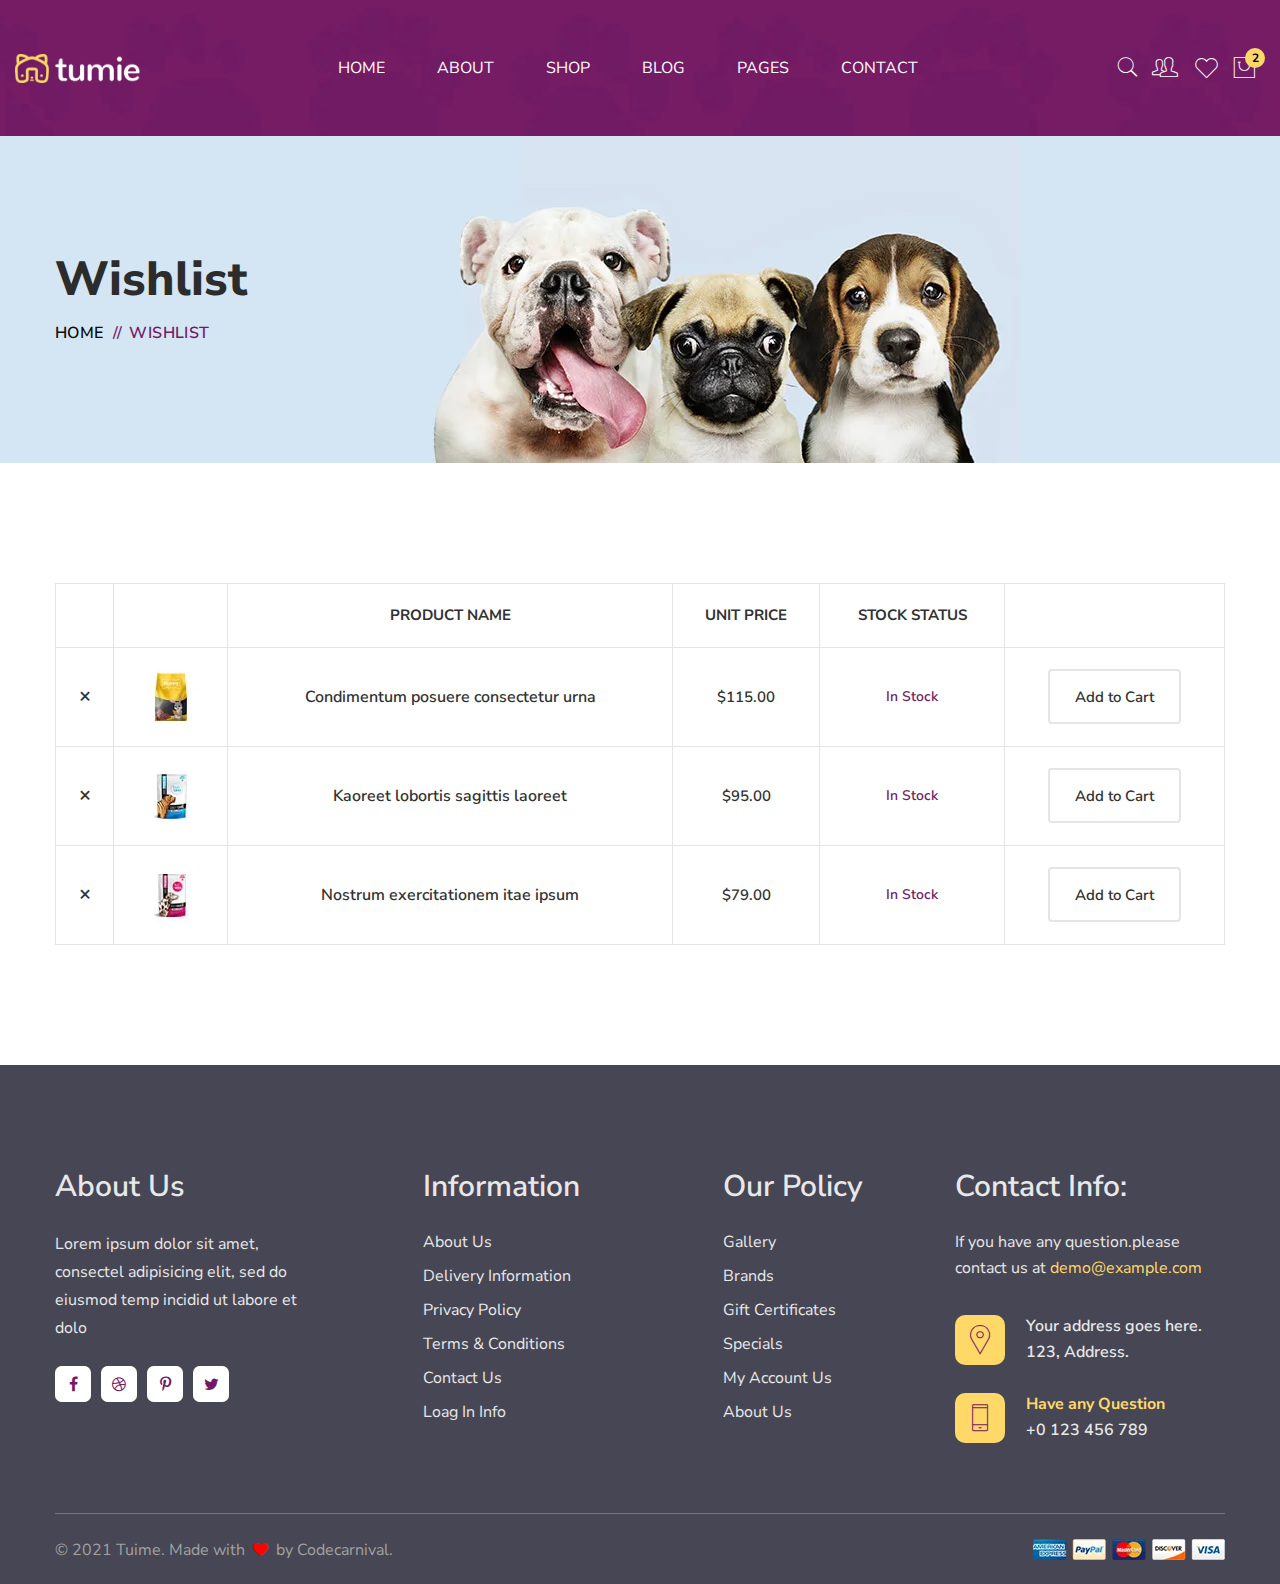
<file: shop-wishlist.html>
<!DOCTYPE html>
<html lang="zxx">

<head>
    <meta charset="utf-8">
    <meta http-equiv="X-UA-Compatible" content="IE=edge">
    <meta name="viewport" content="width=device-width, initial-scale=1.0" />
    <meta name="description" content="Tuime - Animal Food Website Template" />
    <meta name="keywords" content="accessories, digital products, electronic html, modern, products, responsive" />
    <meta name="author" content="hastech" />

    <title>Wishlist :: Tuime - Animal Food Website Template</title>

    <!--== Favicon ==-->
    <link rel="shortcut icon" href="assets/img/favicon.ico" type="image/x-icon" />

    <!--== Google Fonts ==-->
    <link rel="preconnect" href="https://fonts.googleapis.com">
    <link rel="preconnect" href="https://fonts.gstatic.com" crossorigin>
    <link href="https://fonts.googleapis.com/css2?family=Nunito+Sans:ital,wght@0,300;0,400;0,600;0,700;0,800;1,300;1,400;1,600&display=swap" rel="stylesheet">

    <!--== Bootstrap CSS ==-->
    <link href="assets/css/bootstrap.min.css" rel="stylesheet" />
    <!--== Font Awesome Min Icon CSS ==-->
    <link href="assets/css/font-awesome.min.css" rel="stylesheet" />
    <!--== 7 Stroke Icon CSS ==-->
    <link href="assets/css/pe-icon-7-stroke.css" rel="stylesheet" />
    <!--== Swiper CSS ==-->
    <link href="assets/css/swiper.min.css" rel="stylesheet" />
    <!--== Fancybox Min CSS ==-->
    <link href="assets/css/fancybox.min.css" rel="stylesheet" />
    <!--== Range Slider Min CSS ==-->
    <link href="assets/css/ion.rangeSlider.min.css" rel="stylesheet" />

    <!--== Main Style CSS ==-->
    <link href="assets/css/style.css" rel="stylesheet" />
</head>

<body>

    <!--wrapper start-->
    <div class="wrapper">

        <!--== Start Preloader Content ==-->
        <div class="preloader-wrap">
            <div class="preloader">
                <div class="dog-head"></div>
                <div class="dog-body"></div>
            </div>
        </div>
        <!--== End Preloader Content ==-->

        <!--== Start Header Wrapper ==-->
        <!--== Start Header Wrapper ==-->
        <header class="header-area header-default" data-bg-img="assets/img/photos/header-bg.webp">
            <div class="container">
                <div class="row no-gutter align-items-center position-relative">
                    <div class="col-12">
                        <div class="header-align">
                            <div class="header-align-start">
                                <div class="header-logo-area">
                                    <a href="index.html">
                  <img class="logo-main" src="assets/img/logo-light.webp" alt="Logo" />
                </a>
                                </div>
                            </div>
                            <div class="header-align-center">
                                <div class="header-navigation-area position-relative">
                                    <ul class="main-menu nav">
                                        <li><a href="index.html"><span>Home</span></a></li>
                                        <li><a href="about-us.html"><span>About</span></a></li>
                                        <li><a href="shop-four-columns.html"><span>Shop</span></a></li>
                                        <li><a href="blog-grid.html"><span>Blog</span></a></li>
                                        
                                        <li class="has-submenu"><a href="#/"><span>Pages</span></a>
                                            <ul class="submenu-nav">
                                                <li><a href="account.html"><span>Account</span></a></li>
                                                <li><a href="account-login.html"><span>Login</span></a></li>
                                                <li><a href="account-register.html"><span>Register</span></a></li>
                                            </ul>
                                        </li>
                                        <li><a href="contact.html"><span>Contact</span></a></li>
                                    </ul>
                                </div>
                            </div>
                            <div class="header-align-end">
                                <div class="header-action-area">
                                    <div class="shopping-search">
                                        <button class="shopping-search-btn" type="button" data-bs-toggle="offcanvas" data-bs-target="#AsideOffcanvasSearch" aria-controls="AsideOffcanvasSearch"><i class="pe-7s-search icon"></i></button>
                                    </div>
                                    <div class="shopping-account">
                                        <a class="shopping-account-btn" href="account-login.html">
                    <i class="pe-7s-users icon"></i>
                  </a>
                                    </div>
                                    <div class="shopping-wishlist">
                                        <a class="shopping-wishlist-btn" href="shop-wishlist.html">
                    <i class="pe-7s-like icon"></i>
                  </a>
                                    </div>
                                    <div class="shopping-cart">
                                        <button class="shopping-cart-btn" type="button" data-bs-toggle="offcanvas" data-bs-target="#AsideOffcanvasCart" aria-controls="AsideOffcanvasCart">
                    <i class="pe-7s-shopbag icon"></i>
                    <sup class="shop-count">2</sup>
                  </button>
                                    </div>
                                    <button class="btn-menu" type="button" data-bs-toggle="offcanvas" data-bs-target="#AsideOffcanvasMenu" aria-controls="AsideOffcanvasMenu">
                  <i class="pe-7s-menu"></i>
                </button>
                                </div>
                            </div>
                        </div>
                    </div>
                </div>
            </div>
        </header>
        <!--== End Header Wrapper ==-->

        <main class="main-content">
            <!--== Start Page Header Area Wrapper ==-->
            <div class="page-header-area" data-bg-img="assets/img/photos/bg1.webp">
                <div class="container pt--0 pb--0">
                    <div class="row">
                        <div class="col-12">
                            <div class="page-header-content">
                                <h2 class="title">Wishlist</h2>
                                <nav class="breadcrumb-area">
                                    <ul class="breadcrumb">
                                        <li><a href="index.html">Home</a></li>
                                        <li class="breadcrumb-sep">//</li>
                                        <li>Wishlist</li>
                                    </ul>
                                </nav>
                            </div>
                        </div>
                    </div>
                </div>
            </div>
            <!--== End Page Header Area Wrapper ==-->

            <!--== Start Wishlist Area Wrapper ==-->
            <section class="shopping-wishlist-area">
                <div class="container">
                    <div class="row">
                        <div class="col-md-12">
                            <div class="shopping-wishlist-form table-responsive">
                                <form action="#" method="post">
                                    <table class="table text-center">
                                        <thead>
                                            <tr>
                                                <th class="product-remove">&nbsp;</th>
                                                <th class="product-thumbnail">&nbsp;</th>
                                                <th class="product-name">Product name</th>
                                                <th class="product-price">Unit price</th>
                                                <th class="product-stock-status">Stock status</th>
                                                <th class="product-add-to-cart">&nbsp;</th>
                                            </tr>
                                        </thead>
                                        <tbody>
                                            <tr class="tbody-item">
                                                <td class="product-remove">
                                                    <a class="remove" href="javascript:void(0)">×</a>
                                                </td>
                                                <td class="product-thumbnail">
                                                    <div class="thumb">
                                                        <a href="single-product.html">
                            <img src="assets/img/shop/product-mini/wishlist1.webp" width="59" height="58" alt="Image-HasTech">
                          </a>
                                                    </div>
                                                </td>
                                                <td class="product-name">
                                                    <a class="title" href="single-product.html">Condimentum posuere consectetur urna</a>
                                                </td>
                                                <td class="product-price">
                                                    <span class="price">$115.00</span>
                                                </td>
                                                <td class="product-stock-status">
                                                    <span class="wishlist-in-stock">In Stock</span>
                                                </td>
                                                <td class="product-add-to-cart">
                                                    <a class="btn-shop-cart" href="shop-cart.html">Add to Cart</a>
                                                </td>
                                            </tr>
                                            <tr class="tbody-item">
                                                <td class="product-remove">
                                                    <a class="remove" href="javascript:void(0)">×</a>
                                                </td>
                                                <td class="product-thumbnail">
                                                    <div class="thumb">
                                                        <a href="single-product.html">
                            <img src="assets/img/shop/product-mini/wishlist2.webp" width="59" height="58" alt="Image-HasTech">
                          </a>
                                                    </div>
                                                </td>
                                                <td class="product-name">
                                                    <a class="title" href="single-product.html">Kaoreet lobortis sagittis laoreet</a>
                                                </td>
                                                <td class="product-price">
                                                    <span class="price">$95.00</span>
                                                </td>
                                                <td class="product-stock-status">
                                                    <span class="wishlist-in-stock">In Stock</span>
                                                </td>
                                                <td class="product-add-to-cart">
                                                    <a class="btn-shop-cart" href="shop-cart.html">Add to Cart</a>
                                                </td>
                                            </tr>
                                            <tr class="tbody-item">
                                                <td class="product-remove">
                                                    <a class="remove" href="javascript:void(0)">×</a>
                                                </td>
                                                <td class="product-thumbnail">
                                                    <div class="thumb">
                                                        <a href="single-product.html">
                            <img src="assets/img/shop/product-mini/wishlist3.webp" width="59" height="58" alt="Image-HasTech">
                          </a>
                                                    </div>
                                                </td>
                                                <td class="product-name">
                                                    <a class="title" href="single-product.html">Nostrum exercitationem itae ipsum</a>
                                                </td>
                                                <td class="product-price">
                                                    <span class="price">$79.00</span>
                                                </td>
                                                <td class="product-stock-status">
                                                    <span class="wishlist-in-stock">In Stock</span>
                                                </td>
                                                <td class="product-add-to-cart">
                                                    <a class="btn-shop-cart" href="shop-cart.html">Add to Cart</a>
                                                </td>
                                            </tr>
                                        </tbody>
                                    </table>
                                </form>
                            </div>
                        </div>
                    </div>
                </div>
            </section>
            <!--== End Wishlist Area Wrapper ==-->
        </main>

        <!--== Start Footer Area Wrapper ==-->
        <footer class="footer-area">
            <!--== Start Footer Main ==-->
            <div class="footer-main">
                <div class="container pt--0 pb--0">
                    <div class="row">
                        <div class="col-md-6 col-lg-3">
                            <div class="widget-item widget-about">
                                <h4 class="widget-title">About Us</h4>
                                <p class="desc">Lorem ipsum dolor sit amet, consectel adipisicing elit, sed do eiusmod temp incidid ut labore et dolo</p>
                                <div class="social-icons">
                                    <a href="https://www.facebook.com/" target="_blank" rel="noopener"><i class="fa fa-facebook"></i></a>
                                    <a href="https://dribbble.com/" target="_blank" rel="noopener"><i class="fa fa-dribbble"></i></a>
                                    <a href="https://www.pinterest.com/" target="_blank" rel="noopener"><i class="fa fa-pinterest-p"></i></a>
                                    <a href="https://twitter.com/" target="_blank" rel="noopener"><i class="fa fa-twitter"></i></a>
                                </div>
                            </div>
                        </div>
                        <div class="col-md-6 col-lg-3">
                            <div class="widget-item nav-menu-item1">
                                <h4 class="widget-title">Information</h4>
                                <h4 class="widget-collapsed-title collapsed" data-bs-toggle="collapse" data-bs-target="#widgetId-1">Information</h4>
                                <div id="widgetId-1" class="collapse widget-collapse-body">
                                    <div class="collapse-body">
                                        <div class="widget-menu-wrap">
                                            <ul class="nav-menu">
                                                <li><a href="about-us.html">About Us</a></li>
                                                <li><a href="account-login.html">Delivery Information</a></li>
                                                <li><a href="account-login.html">Privacy Policy</a></li>
                                                <li><a href="account-login.html">Terms & Conditions</a></li>
                                                <li><a href="contact.html">Contact Us</a></li>
                                                <li><a href="account-login.html">Loag In Info</a></li>
                                            </ul>
                                        </div>
                                    </div>
                                </div>
                            </div>
                        </div>
                        <div class="col-md-6 col-lg-3">
                            <div class="widget-item nav-menu-item2">
                                <h4 class="widget-title">Our Policy</h4>
                                <h4 class="widget-collapsed-title collapsed" data-bs-toggle="collapse" data-bs-target="#widgetId-2">Our Policy</h4>
                                <div id="widgetId-2" class="collapse widget-collapse-body">
                                    <div class="collapse-body">
                                        <div class="widget-menu-wrap">
                                            <ul class="nav-menu">
                                                <li><a href="account-login.html">Gallery</a></li>
                                                <li><a href="shop.html">Brands</a></li>
                                                <li><a href="account-login.html">Gift Certificates</a></li>
                                                <li><a href="shop.html">Specials</a></li>
                                                <li><a href="account.html">My Account Us</a></li>
                                                <li><a href="about-us.html">About Us</a></li>
                                            </ul>
                                        </div>
                                    </div>
                                </div>
                            </div>
                        </div>
                        <div class="col-md-6 col-lg-3">
                            <div class="widget-item">
                                <h4 class="widget-title">Contact Info:</h4>
                                <h4 class="widget-collapsed-title collapsed" data-bs-toggle="collapse" data-bs-target="#widgetId-3">Contact Info:</h4>
                                <div id="widgetId-3" class="collapse widget-collapse-body">
                                    <div class="collapse-body">
                                        <div class="widget-contact-info">
                                            <p class="contact-info-desc">If you have any question.please contact us at <a href="mailto://demo@example.com">demo@example.com</a></p>
                                            <div class="contact-item">
                                                <div class="icon">
                                                    <i class="pe-7s-map-marker"></i>
                                                </div>
                                                <div class="info">
                                                    <p>Your address goes here. <br>123, Address.</p>
                                                </div>
                                            </div>
                                            <div class="contact-item phone-info">
                                                <div class="icon">
                                                    <i class="pe-7s-phone"></i>
                                                </div>
                                                <div class="info">
                                                    <p><span>Have any Question</span> <br><a href="tel://0123456789">+0 123 456 789</a></p>
                                                </div>
                                            </div>
                                        </div>
                                    </div>
                                </div>
                            </div>
                        </div>
                    </div>
                </div>
            </div>
            <!--== End Footer Main ==-->

            <!--== Start Footer Bottom ==-->
            <div class="footer-bottom">
                <div class="container pt--0 pb--0">
                    <div class="row">
                        <div class="col-12">
                            <div class="footer-bottom-content">
                                <p class="copyright">© 2021 Tuime. Made with <i class="fa fa-heart"></i> by <a target="_blank" href="https://themeforest.net/user/codecarnival">Codecarnival.</a></p>
                                <div class="payment">
                                    <a href="account.html"><img src="assets/img/photos/payment.webp" width="192" height="21" alt="Payment Logo"></a>
                                </div>
                            </div>
                        </div>
                    </div>
                </div>
            </div>
            <!--== End Footer Bottom ==-->
        </footer>
        <!--== End Footer Area Wrapper ==-->

        <!--== Scroll Top Button ==-->
        <div id="scroll-to-top" class="scroll-to-top"><span class="fa fa-angle-up"></span></div>

        <!--== Start Product Quick Wishlist Modal ==-->
        <aside class="product-action-modal modal fade" id="action-WishlistModal" tabindex="-1" aria-hidden="true">
            <div class="modal-dialog modal-dialog-centered">
                <div class="modal-content">
                    <div class="modal-body">
                        <div class="product-action-view-content">
                            <button type="button" class="btn-close" data-bs-dismiss="modal">
              <i class="pe-7s-close"></i>
            </button>
                            <div class="modal-action-messages">
                                <i class="pe-7s-check"></i> Added to wishlist successfully!
                            </div>
                            <div class="modal-action-product">
                                <div class="thumb">
                                    <img src="assets/img/shop/modal1.webp" alt="Organic Food Juice" width="466" height="320">
                                </div>
                                <h4 class="product-name"><a href="single-product.html">Joust Duffle Bag</a></h4>
                            </div>
                        </div>
                    </div>
                </div>
            </div>
        </aside>
        <!--== End Product Quick Wishlist Modal ==-->

        <!--== Start Product Quick Add Cart Modal ==-->
        <aside class="product-action-modal modal fade" id="action-CartAddModal" tabindex="-1" aria-hidden="true">
            <div class="modal-dialog modal-dialog-centered">
                <div class="modal-content">
                    <div class="modal-body">
                        <div class="product-action-view-content">
                            <button type="button" class="btn-close" data-bs-dismiss="modal">
              <i class="pe-7s-close"></i>
            </button>
                            <div class="modal-action-messages">
                                <i class="pe-7s-check"></i> Added to cart successfully!
                            </div>
                            <div class="modal-action-product">
                                <div class="thumb">
                                    <img src="assets/img/shop/modal1.webp" alt="Organic Food Juice" width="466" height="320">
                                </div>
                                <h4 class="product-name"><a href="single-product.html">Joust Duffle Bag</a></h4>
                            </div>
                        </div>
                    </div>
                </div>
            </div>
        </aside>
        <!--== End Product Quick Add Cart Modal ==-->

        <!--== Start Product Quick View Modal ==-->
        <aside class="product-cart-view-modal modal fade" id="action-QuickViewModal" tabindex="-1" aria-hidden="true">
            <div class="modal-dialog modal-dialog-centered">
                <div class="modal-content">
                    <div class="modal-body">
                        <div class="product-quick-view-content">
                            <button type="button" class="btn-close" data-bs-dismiss="modal">
              <span class="pe-7s-close"></span>
            </button>
                            <div class="container pt--0 pb--0">
                                <div class="row">
                                    <div class="col-lg-6">
                                        <!--== Start Product Thumbnail Area ==-->
                                        <div class="product-single-thumb">
                                            <img src="assets/img/shop/quick-view1.webp" width="544" height="560" alt="Image-HasTech">
                                        </div>
                                        <!--== End Product Thumbnail Area ==-->
                                    </div>
                                    <div class="col-lg-6">
                                        <!--== Start Product Info Area ==-->
                                        <div class="product-single-info">
                                            <h3 class="main-title">Joust Duffle Bag</h3>
                                            <div class="prices">
                                                <span class="price">$20.19</span>
                                            </div>
                                            <div class="rating-box-wrap">
                                                <div class="rating-box">
                                                    <i class="fa fa-star"></i>
                                                    <i class="fa fa-star"></i>
                                                    <i class="fa fa-star"></i>
                                                    <i class="fa fa-star"></i>
                                                    <i class="fa fa-star"></i>
                                                </div>
                                                <div class="review-status">
                                                    <a href="javascript:void(0)">(5 Customer Review)</a>
                                                </div>
                                            </div>
                                            <p>Lorem ipsum dolor sit amet, consectetur adipis elit, sed do eiusmod tempor incidid ut labore et dolore magna aliqua. Ut enim ad minim veniam, quis nol exercitation ullamco laboris nisi ut aliquip ex ea commodo
                                                consequat. Duis aute irure dolor in reprehenderit in voluptate</p>
                                            <div class="product-single-meta">
                                                <ul>
                                                    <li><span>SKU:</span> Ch-256xl</li>
                                                    <li><span>Categories:</span>
                                                        <a href="shop.html">Pet Food. eCommerce</a>
                                                    </li>
                                                    <li><span>Tags:</span>
                                                        <a href="shop.html">Petfood. Pet</a>,
                                                        <a href="shop.html">Animal.</a>
                                                    </li>
                                                </ul>
                                            </div>
                                            <div class="product-quick-action">
                                                <div class="qty-wrap">
                                                    <div class="pro-qty">
                                                        <input type="text" title="Quantity" value="01">
                                                    </div>
                                                </div>
                                                <button type="button" class="btn-product-cart" data-bs-toggle="modal" data-bs-target="#action-CartAddModal">
                        Add To Cart
                      </button>
                                                <button type="button" class="btn-product-wishlist" data-bs-toggle="modal" data-bs-target="#action-WishlistModal">
                          <i class="pe-7s-like"></i>
                        </button>
                                                <button type="button" class="btn-product-quick-view" data-bs-toggle="modal" data-bs-target="#action-QuickViewModal">
                        <i class="pe-7s-look"></i>
                      </button>
                                            </div>
                                        </div>
                                        <!--== End Product Info Area ==-->
                                    </div>
                                </div>
                            </div>
                        </div>
                    </div>
                </div>
            </div>
        </aside>
        <!--== End Product Quick View Modal ==-->

        <!--== Start Aside Cart ==-->
        <aside class="aside-cart-wrapper offcanvas offcanvas-end" tabindex="-1" id="AsideOffcanvasCart" aria-labelledby="offcanvasRightLabel">
            <div class="offcanvas-header">
                <h1 class="d-none" id="offcanvasRightLabel">Shopping Cart</h1>
                <button class="btn-aside-cart-close" data-bs-dismiss="offcanvas" aria-label="Close">Shopping Cart <i class="fa fa-chevron-right"></i></button>
            </div>
            <div class="offcanvas-body">
                <ul class="aside-cart-product-list">
                    <li class="aside-product-list-item">
                        <a href="#/" class="remove">×</a>
                        <a href="single-product.html">
            <img src="assets/img/shop/product-mini/1.webp" width="90" height="110" alt="Image-HasTech">
            <span class="product-title">Leather Mens Slipper</span>
          </a>
                        <span class="product-price">1 × £69.99</span>
                    </li>
                    <li class="aside-product-list-item">
                        <a href="#/" class="remove">×</a>
                        <a href="single-product.html">
            <img src="assets/img/shop/product-mini/2.webp" width="90" height="110" alt="Image-HasTech">
            <span class="product-title">Quickiin Mens shoes</span>
          </a>
                        <span class="product-price">1 × £20.00</span>
                    </li>
                </ul>
                <p class="cart-total"><span>Subtotal:</span><span class="amount">£89.99</span></p>
                <a class="btn-total" href="shop-cart.html">View cart</a>
                <a class="btn-total" href="shop-checkout.html">Checkout</a>
                <a class="d-block text-end lh-1" href="shop-checkout.html"><img src="assets/img/photos/paypal.webp" width="133" height="26" alt="Has-image"></a>
            </div>
        </aside>
        <!--== End Aside Cart ==-->

        <!--== Start Aside Search Form ==-->
        <aside class="aside-search-box-wrapper offcanvas offcanvas-top" tabindex="-1" id="AsideOffcanvasSearch" aria-labelledby="offcanvasTopLabel">
            <div class="offcanvas-header">
                <h5 class="d-none" id="offcanvasTopLabel">Aside Search</h5>
                <button type="button" class="btn-close" data-bs-dismiss="offcanvas" aria-label="Close"><i class="pe-7s-close"></i></button>
            </div>
            <div class="offcanvas-body">
                <div class="container pt--0 pb--0">
                    <div class="search-box-form-wrap">
                        <div class="search-note">
                            <p>Start typing and press Enter to search</p>
                        </div>
                        <form action="#" method="post">
                            <div class="search-form position-relative">
                                <label for="search-input" class="visually-hidden">Search</label>
                                <input id="search-input" type="search" class="form-control" placeholder="Search entire store…">
                                <button class="search-button"><i class="fa fa-search"></i></button>
                            </div>
                        </form>
                    </div>
                </div>
            </div>
        </aside>
        <!--== End Aside Search Form ==-->

        <!--== Start Aside Menu ==-->
        <!--== Start Aside Menu ==-->
        <aside class="off-canvas-wrapper offcanvas offcanvas-start" tabindex="-1" id="AsideOffcanvasMenu" aria-labelledby="offcanvasExampleLabel">
            <div class="offcanvas-header">
                <h1 class="d-none" id="offcanvasExampleLabel">Aside Menu</h1>
                <button class="btn-menu-close" data-bs-dismiss="offcanvas" aria-label="Close">menu <i class="fa fa-chevron-left"></i></button>
            </div>
            <div class="offcanvas-body">
                <nav id="offcanvasNav" class="offcanvas-menu-nav">
                    <ul>
                        
                        <li class="offcanvas-nav-parent"><a class="offcanvas-nav-item" href="index.html">Home</a></li>

                        <li class="offcanvas-nav-parent"><a class="offcanvas-nav-item" href="about-us.html">About</a></li>

                        <li class="offcanvas-nav-parent"><a class="offcanvas-nav-item" href="shop-four-columns.html">Shop</a></li>
                        
                        <li class="offcanvas-nav-parent"><a class="offcanvas-nav-item" href="blog-grid.html">Blog</a></li>
                        
                        <li class="offcanvas-nav-parent">
                            <a class="offcanvas-nav-item" href="javascript:void(0)">Pages</a>
                            <ul>
                                <li><a href="account.html"><span>Account</span></a></li>
                                <li><a href="account-login.html"><span>Login</span></a></li>
                                <li><a href="account-register.html"><span>Register</span></a></li>
                            </ul>
                        </li>

                        <li class="offcanvas-nav-parent"><a class="offcanvas-nav-item" href="contact.html">Contact</a></li>
                    </ul>
                </nav>
            </div>
        </aside>
        <!--== End Aside Menu ==--><!--== End Aside Menu ==-->
    </div>

    <!--=======================Javascript============================-->

    <!--=== jQuery Modernizr Min Js ===-->
    <script src="assets/js/modernizr.js"></script>
    <!--=== jQuery Min Js ===-->
    <script src="assets/js/jquery-main.js"></script>
    <!--=== jQuery Migration Min Js ===-->
    <script src="assets/js/jquery-migrate.js"></script>
    <!--=== jQuery Popper Min Js ===-->
    <script src="assets/js/popper.min.js"></script>
    <!--=== jQuery Bootstrap Min Js ===-->
    <script src="assets/js/bootstrap.min.js"></script>
    <!--=== jQuery Swiper Min Js ===-->
    <script src="assets/js/swiper.min.js"></script>
    <!--=== jQuery Fancybox Min Js ===-->
    <script src="assets/js/fancybox.min.js"></script>
    <!--=== jQuery Countdown Min Js ===-->
    <script src="assets/js/countdown.js"></script>
    <!--=== jQuery Isotope Min Js ===-->
    <script src="assets/js/isotope.pkgd.min.js"></script>
    <!--=== jQuery Range Slider Min Js ===-->
    <script src="assets/js/ion.rangeSlider.min.js"></script>

    <!--=== jQuery Custom Js ===-->
    <script src="assets/js/custom.js"></script>

</body>

</html>
</file>
<file: assets/css/pe-icon-7-stroke.css>
@font-face {
    font-family: 'Pe-icon-7-stroke';
    src: url('../fonts/Pe-icon-7-stroke.eot?d7yf1v');
    src: url('../fonts/Pe-icon-7-stroke.eot?#iefixd7yf1v') format('embedded-opentype'), url('../fonts/Pe-icon-7-stroke.woff?d7yf1v') format('woff'), url('../fonts/Pe-icon-7-stroke.ttf?d7yf1v') format('truetype'), url('../fonts/Pe-icon-7-stroke.svg?d7yf1v#Pe-icon-7-stroke') format('svg');
    font-weight: normal;
    font-style: normal;
}

[class^="pe-7s-"],
[class*=" pe-7s-"] {
    display: inline-block;
    font-family: 'Pe-icon-7-stroke';
    speak: none;
    font-style: normal;
    font-weight: normal;
    font-variant: normal;
    text-transform: none;
    line-height: 1;
    /* Better Font Rendering =========== */
    -webkit-font-smoothing: antialiased;
    -moz-osx-font-smoothing: grayscale;
}

.pe-7s-album:before {
    content: "\e6aa";
}

.pe-7s-arc:before {
    content: "\e6ab";
}

.pe-7s-back-2:before {
    content: "\e6ac";
}

.pe-7s-bandaid:before {
    content: "\e6ad";
}

.pe-7s-car:before {
    content: "\e6ae";
}

.pe-7s-diamond:before {
    content: "\e6af";
}

.pe-7s-door-lock:before {
    content: "\e6b0";
}

.pe-7s-eyedropper:before {
    content: "\e6b1";
}

.pe-7s-female:before {
    content: "\e6b2";
}

.pe-7s-gym:before {
    content: "\e6b3";
}

.pe-7s-hammer:before {
    content: "\e6b4";
}

.pe-7s-headphones:before {
    content: "\e6b5";
}

.pe-7s-helm:before {
    content: "\e6b6";
}

.pe-7s-hourglass:before {
    content: "\e6b7";
}

.pe-7s-leaf:before {
    content: "\e6b8";
}

.pe-7s-magic-wand:before {
    content: "\e6b9";
}

.pe-7s-male:before {
    content: "\e6ba";
}

.pe-7s-map-2:before {
    content: "\e6bb";
}

.pe-7s-next-2:before {
    content: "\e6bc";
}

.pe-7s-paint-bucket:before {
    content: "\e6bd";
}

.pe-7s-pendrive:before {
    content: "\e6be";
}

.pe-7s-photo:before {
    content: "\e6bf";
}

.pe-7s-piggy:before {
    content: "\e6c0";
}

.pe-7s-plugin:before {
    content: "\e6c1";
}

.pe-7s-refresh-2:before {
    content: "\e6c2";
}

.pe-7s-rocket:before {
    content: "\e6c3";
}

.pe-7s-settings:before {
    content: "\e6c4";
}

.pe-7s-shield:before {
    content: "\e6c5";
}

.pe-7s-smile:before {
    content: "\e6c6";
}

.pe-7s-usb:before {
    content: "\e6c7";
}

.pe-7s-vector:before {
    content: "\e6c8";
}

.pe-7s-wine:before {
    content: "\e6c9";
}

.pe-7s-cloud-upload:before {
    content: "\e68a";
}

.pe-7s-cash:before {
    content: "\e68c";
}

.pe-7s-close:before {
    content: "\e680";
}

.pe-7s-bluetooth:before {
    content: "\e68d";
}

.pe-7s-cloud-download:before {
    content: "\e68b";
}

.pe-7s-way:before {
    content: "\e68e";
}

.pe-7s-close-circle:before {
    content: "\e681";
}

.pe-7s-id:before {
    content: "\e68f";
}

.pe-7s-angle-up:before {
    content: "\e682";
}

.pe-7s-wristwatch:before {
    content: "\e690";
}

.pe-7s-angle-up-circle:before {
    content: "\e683";
}

.pe-7s-world:before {
    content: "\e691";
}

.pe-7s-angle-right:before {
    content: "\e684";
}

.pe-7s-volume:before {
    content: "\e692";
}

.pe-7s-angle-right-circle:before {
    content: "\e685";
}

.pe-7s-users:before {
    content: "\e693";
}

.pe-7s-angle-left:before {
    content: "\e686";
}

.pe-7s-user-female:before {
    content: "\e694";
}

.pe-7s-angle-left-circle:before {
    content: "\e687";
}

.pe-7s-up-arrow:before {
    content: "\e695";
}

.pe-7s-angle-down:before {
    content: "\e688";
}

.pe-7s-switch:before {
    content: "\e696";
}

.pe-7s-angle-down-circle:before {
    content: "\e689";
}

.pe-7s-scissors:before {
    content: "\e697";
}

.pe-7s-wallet:before {
    content: "\e600";
}

.pe-7s-safe:before {
    content: "\e698";
}

.pe-7s-volume2:before {
    content: "\e601";
}

.pe-7s-volume1:before {
    content: "\e602";
}

.pe-7s-voicemail:before {
    content: "\e603";
}

.pe-7s-video:before {
    content: "\e604";
}

.pe-7s-user:before {
    content: "\e605";
}

.pe-7s-upload:before {
    content: "\e606";
}

.pe-7s-unlock:before {
    content: "\e607";
}

.pe-7s-umbrella:before {
    content: "\e608";
}

.pe-7s-trash:before {
    content: "\e609";
}

.pe-7s-tools:before {
    content: "\e60a";
}

.pe-7s-timer:before {
    content: "\e60b";
}

.pe-7s-ticket:before {
    content: "\e60c";
}

.pe-7s-target:before {
    content: "\e60d";
}

.pe-7s-sun:before {
    content: "\e60e";
}

.pe-7s-study:before {
    content: "\e60f";
}

.pe-7s-stopwatch:before {
    content: "\e610";
}

.pe-7s-star:before {
    content: "\e611";
}

.pe-7s-speaker:before {
    content: "\e612";
}

.pe-7s-signal:before {
    content: "\e613";
}

.pe-7s-shuffle:before {
    content: "\e614";
}

.pe-7s-shopbag:before {
    content: "\e615";
}

.pe-7s-share:before {
    content: "\e616";
}

.pe-7s-server:before {
    content: "\e617";
}

.pe-7s-search:before {
    content: "\e618";
}

.pe-7s-film:before {
    content: "\e6a5";
}

.pe-7s-science:before {
    content: "\e619";
}

.pe-7s-disk:before {
    content: "\e6a6";
}

.pe-7s-ribbon:before {
    content: "\e61a";
}

.pe-7s-repeat:before {
    content: "\e61b";
}

.pe-7s-refresh:before {
    content: "\e61c";
}

.pe-7s-add-user:before {
    content: "\e6a9";
}

.pe-7s-refresh-cloud:before {
    content: "\e61d";
}

.pe-7s-paperclip:before {
    content: "\e69c";
}

.pe-7s-radio:before {
    content: "\e61e";
}

.pe-7s-note2:before {
    content: "\e69d";
}

.pe-7s-print:before {
    content: "\e61f";
}

.pe-7s-network:before {
    content: "\e69e";
}

.pe-7s-prev:before {
    content: "\e620";
}

.pe-7s-mute:before {
    content: "\e69f";
}

.pe-7s-power:before {
    content: "\e621";
}

.pe-7s-medal:before {
    content: "\e6a0";
}

.pe-7s-portfolio:before {
    content: "\e622";
}

.pe-7s-like2:before {
    content: "\e6a1";
}

.pe-7s-plus:before {
    content: "\e623";
}

.pe-7s-left-arrow:before {
    content: "\e6a2";
}

.pe-7s-play:before {
    content: "\e624";
}

.pe-7s-key:before {
    content: "\e6a3";
}

.pe-7s-plane:before {
    content: "\e625";
}

.pe-7s-joy:before {
    content: "\e6a4";
}

.pe-7s-photo-gallery:before {
    content: "\e626";
}

.pe-7s-pin:before {
    content: "\e69b";
}

.pe-7s-phone:before {
    content: "\e627";
}

.pe-7s-plug:before {
    content: "\e69a";
}

.pe-7s-pen:before {
    content: "\e628";
}

.pe-7s-right-arrow:before {
    content: "\e699";
}

.pe-7s-paper-plane:before {
    content: "\e629";
}

.pe-7s-delete-user:before {
    content: "\e6a7";
}

.pe-7s-paint:before {
    content: "\e62a";
}

.pe-7s-bottom-arrow:before {
    content: "\e6a8";
}

.pe-7s-notebook:before {
    content: "\e62b";
}

.pe-7s-note:before {
    content: "\e62c";
}

.pe-7s-next:before {
    content: "\e62d";
}

.pe-7s-news-paper:before {
    content: "\e62e";
}

.pe-7s-musiclist:before {
    content: "\e62f";
}

.pe-7s-music:before {
    content: "\e630";
}

.pe-7s-mouse:before {
    content: "\e631";
}

.pe-7s-more:before {
    content: "\e632";
}

.pe-7s-moon:before {
    content: "\e633";
}

.pe-7s-monitor:before {
    content: "\e634";
}

.pe-7s-micro:before {
    content: "\e635";
}

.pe-7s-menu:before {
    content: "\e636";
}

.pe-7s-map:before {
    content: "\e637";
}

.pe-7s-map-marker:before {
    content: "\e638";
}

.pe-7s-mail:before {
    content: "\e639";
}

.pe-7s-mail-open:before {
    content: "\e63a";
}

.pe-7s-mail-open-file:before {
    content: "\e63b";
}

.pe-7s-magnet:before {
    content: "\e63c";
}

.pe-7s-loop:before {
    content: "\e63d";
}

.pe-7s-look:before {
    content: "\e63e";
}

.pe-7s-lock:before {
    content: "\e63f";
}

.pe-7s-lintern:before {
    content: "\e640";
}

.pe-7s-link:before {
    content: "\e641";
}

.pe-7s-like:before {
    content: "\e642";
}

.pe-7s-light:before {
    content: "\e643";
}

.pe-7s-less:before {
    content: "\e644";
}

.pe-7s-keypad:before {
    content: "\e645";
}

.pe-7s-junk:before {
    content: "\e646";
}

.pe-7s-info:before {
    content: "\e647";
}

.pe-7s-home:before {
    content: "\e648";
}

.pe-7s-help2:before {
    content: "\e649";
}

.pe-7s-help1:before {
    content: "\e64a";
}

.pe-7s-graph3:before {
    content: "\e64b";
}

.pe-7s-graph2:before {
    content: "\e64c";
}

.pe-7s-graph1:before {
    content: "\e64d";
}

.pe-7s-graph:before {
    content: "\e64e";
}

.pe-7s-global:before {
    content: "\e64f";
}

.pe-7s-gleam:before {
    content: "\e650";
}

.pe-7s-glasses:before {
    content: "\e651";
}

.pe-7s-gift:before {
    content: "\e652";
}

.pe-7s-folder:before {
    content: "\e653";
}

.pe-7s-flag:before {
    content: "\e654";
}

.pe-7s-filter:before {
    content: "\e655";
}

.pe-7s-file:before {
    content: "\e656";
}

.pe-7s-expand1:before {
    content: "\e657";
}

.pe-7s-exapnd2:before {
    content: "\e658";
}

.pe-7s-edit:before {
    content: "\e659";
}

.pe-7s-drop:before {
    content: "\e65a";
}

.pe-7s-drawer:before {
    content: "\e65b";
}

.pe-7s-download:before {
    content: "\e65c";
}

.pe-7s-display2:before {
    content: "\e65d";
}

.pe-7s-display1:before {
    content: "\e65e";
}

.pe-7s-diskette:before {
    content: "\e65f";
}

.pe-7s-date:before {
    content: "\e660";
}

.pe-7s-cup:before {
    content: "\e661";
}

.pe-7s-culture:before {
    content: "\e662";
}

.pe-7s-crop:before {
    content: "\e663";
}

.pe-7s-credit:before {
    content: "\e664";
}

.pe-7s-copy-file:before {
    content: "\e665";
}

.pe-7s-config:before {
    content: "\e666";
}

.pe-7s-compass:before {
    content: "\e667";
}

.pe-7s-comment:before {
    content: "\e668";
}

.pe-7s-coffee:before {
    content: "\e669";
}

.pe-7s-cloud:before {
    content: "\e66a";
}

.pe-7s-clock:before {
    content: "\e66b";
}

.pe-7s-check:before {
    content: "\e66c";
}

.pe-7s-chat:before {
    content: "\e66d";
}

.pe-7s-cart:before {
    content: "\e66e";
}

.pe-7s-camera:before {
    content: "\e66f";
}

.pe-7s-call:before {
    content: "\e670";
}

.pe-7s-calculator:before {
    content: "\e671";
}

.pe-7s-browser:before {
    content: "\e672";
}

.pe-7s-box2:before {
    content: "\e673";
}

.pe-7s-box1:before {
    content: "\e674";
}

.pe-7s-bookmarks:before {
    content: "\e675";
}

.pe-7s-bicycle:before {
    content: "\e676";
}

.pe-7s-bell:before {
    content: "\e677";
}

.pe-7s-battery:before {
    content: "\e678";
}

.pe-7s-ball:before {
    content: "\e679";
}

.pe-7s-back:before {
    content: "\e67a";
}

.pe-7s-attention:before {
    content: "\e67b";
}

.pe-7s-anchor:before {
    content: "\e67c";
}

.pe-7s-albums:before {
    content: "\e67d";
}

.pe-7s-alarm:before {
    content: "\e67e";
}

.pe-7s-airplay:before {
    content: "\e67f";
}

/* HELPER CLASS 
 * -------------------------- */

/* FA based classes */

/*! Modified from font-awesome helper CSS classes - PIXEDEN
 *  Font Awesome 4.0.3 by @davegandy - http://fontawesome.io - @fontawesome
 *  License - http://fontawesome.io/license (CSS: MIT License)
 */

/* makes the font 33% larger relative to the icon container */

.pe-lg {
    font-size: 1.3333333333333333em;
    line-height: 0.75em;
    vertical-align: -15%;
}

.pe-2x {
    font-size: 2em;
}

.pe-3x {
    font-size: 3em;
}

.pe-4x {
    font-size: 4em;
}

.pe-5x {
    font-size: 5em;
}

.pe-fw {
    width: 1.2857142857142858em;
    text-align: center;
}

.pe-ul {
    padding-left: 0;
    margin-left: 2.142857142857143em;
    list-style-type: none;
}

.pe-ul>li {
    position: relative;
}

.pe-li {
    position: absolute;
    left: -2.142857142857143em;
    width: 2.142857142857143em;
    top: 0.14285714285714285em;
    text-align: center;
}

.pe-li.pe-lg {
    left: -1.8571428571428572em;
}

.pe-border {
    padding: .2em .25em .15em;
    border: solid 0.08em #eeeeee;
    border-radius: .1em;
}

.pull-right {
    float: right;
}

.pull-left {
    float: left;
}

.pe.pull-left {
    margin-right: .3em;
}

.pe.pull-right {
    margin-left: .3em;
}

.pe-spin {
    -webkit-animation: spin 2s infinite linear;
    -moz-animation: spin 2s infinite linear;
    -o-animation: spin 2s infinite linear;
    animation: spin 2s infinite linear;
}

@-moz-keyframes spin {
    0% {
        -moz-transform: rotate(0deg);
    }
    100% {
        -moz-transform: rotate(359deg);
    }
}

@-webkit-keyframes spin {
    0% {
        -webkit-transform: rotate(0deg);
    }
    100% {
        -webkit-transform: rotate(359deg);
    }
}

@-o-keyframes spin {
    0% {
        -o-transform: rotate(0deg);
    }
    100% {
        -o-transform: rotate(359deg);
    }
}

@-ms-keyframes spin {
    0% {
        -ms-transform: rotate(0deg);
    }
    100% {
        -ms-transform: rotate(359deg);
    }
}

@keyframes spin {
    0% {
        transform: rotate(0deg);
    }
    100% {
        transform: rotate(359deg);
    }
}

.pe-rotate-90 {
    filter: progid:DXImageTransform.Microsoft.BasicImage(rotation=1);
    -webkit-transform: rotate(90deg);
    -moz-transform: rotate(90deg);
    -ms-transform: rotate(90deg);
    -o-transform: rotate(90deg);
    transform: rotate(90deg);
}

.pe-rotate-180 {
    filter: progid:DXImageTransform.Microsoft.BasicImage(rotation=2);
    -webkit-transform: rotate(180deg);
    -moz-transform: rotate(180deg);
    -ms-transform: rotate(180deg);
    -o-transform: rotate(180deg);
    transform: rotate(180deg);
}

.pe-rotate-270 {
    filter: progid:DXImageTransform.Microsoft.BasicImage(rotation=3);
    -webkit-transform: rotate(270deg);
    -moz-transform: rotate(270deg);
    -ms-transform: rotate(270deg);
    -o-transform: rotate(270deg);
    transform: rotate(270deg);
}

.pe-flip-horizontal {
    filter: progid:DXImageTransform.Microsoft.BasicImage(rotation=0, mirror=1);
    -webkit-transform: scale(-1, 1);
    -moz-transform: scale(-1, 1);
    -ms-transform: scale(-1, 1);
    -o-transform: scale(-1, 1);
    transform: scale(-1, 1);
}

.pe-flip-vertical {
    filter: progid:DXImageTransform.Microsoft.BasicImage(rotation=2, mirror=1);
    -webkit-transform: scale(1, -1);
    -moz-transform: scale(1, -1);
    -ms-transform: scale(1, -1);
    -o-transform: scale(1, -1);
    transform: scale(1, -1);
}

.pe-stack {
    position: relative;
    display: inline-block;
    width: 2em;
    height: 2em;
    line-height: 2em;
    vertical-align: middle;
}

.pe-stack-1x,
.pe-stack-2x {
    position: absolute;
    left: 0;
    width: 100%;
    text-align: center;
}

.pe-stack-1x {
    line-height: inherit;
}

.pe-stack-2x {
    font-size: 2em;
}

.pe-inverse {
    color: #ffffff;
}

/* Custom classes / mods - PIXEDEN */

.pe-va {
    vertical-align: middle;
}

.pe-border {
    border: solid 0.08em #eaeaea;
}

[class^="pe-7s-"],
[class*=" pe-7s-"] {
    display: inline-block;
}
</file>
<file: assets/css/style.css>
@charset "UTF-8";
/*===================================================================
[Table Of Content]

    * Imported CSS
    * Typography CSS
    * Common CSS
    * Main Navigation CSS
    * Header CSS
    * Home Slider CSS
    * Team CSS
    * Brand Logo CSS
    * Form CSS
    * Blog CSS
    * Contact CSS
    * Footer CSS

=====================================================================*/

/*
-----------------------------------------------------------------------
  Typography CSS
-----------------------------------------------------------------------
*/

body {
    color: #181818;
    font-size: 16px;
    font-family: "Nunito Sans", sans-serif;
    font-weight: 400;
    line-height: 1.75;
    margin: 0;
    overflow-x: hidden;
    -ms-word-wrap: break-word;
    word-wrap: break-word;
}

@media only screen and (max-width: 1199px) {
    body {
        font-size: 14px;
    }
}

h1,
h2,
h3,
h4,
h5,
h6,
.h1,
.h2,
.h3,
.h4,
.h5,
.h6 {
    color: #2c2c2c;
    font-family: "Nunito Sans", sans-serif;
    font-weight: 700;
    line-height: 1.2;
    margin-bottom: 10px;
    margin-top: 0;
}

a {
    color: #721b65;
    text-decoration: none;
    transition: all 0.3s ease-out;
    -webkit-transition: all 0.3s ease-out;
    -moz-transition: all 0.3s ease-out;
    -ms-transition: all 0.3s ease-out;
    -o-transition: all 0.3s ease-out;
}

a:hover,
a:active,
a:focus {
    -webkit-box-shadow: none;
    box-shadow: none;
    color: #340c2e;
    outline: none;
    text-decoration: none;
}

a img {
    border: none;
}

button {
    text-decoration: none;
    transition: all 0.3s ease-out;
    -webkit-transition: all 0.3s ease-out;
    -moz-transition: all 0.3s ease-out;
    -ms-transition: all 0.3s ease-out;
    -o-transition: all 0.3s ease-out;
}

button:hover,
button:active,
button:focus {
    -webkit-box-shadow: none;
    box-shadow: none;
    outline: none;
    text-decoration: none;
}

.btn:focus {
    -webkit-box-shadow: none;
    box-shadow: none;
}

p {
    margin-bottom: 30px;
}

p:last-child {
    margin-bottom: 0;
}

:active,
:focus {
    -webkit-box-shadow: none;
    box-shadow: none;
    outline: none !important;
}

::-moz-selection {
    background: #91b2c3;
    color: #fff;
    text-shadow: none;
}

::selection {
    background: #91b2c3;
    color: #fff;
    text-shadow: none;
}

::-moz-selection {
    background: #91b2c3;
    /* Firefox */
    color: #fff;
    text-shadow: none;
}

::-webkit-selection {
    background: #91b2c3;
    /* Safari */
    color: #fff;
    text-shadow: none;
}

img {
    height: auto;
    max-width: 100%;
}

iframe {
    border: none !important;
}

textarea:focus,
textarea:active,
input:focus,
input:active {
    outline: none;
}

ul {
    margin: 0;
    padding: 0;
}

ul li {
    list-style: none;
}

pre,
ul,
ol,
dl,
dd,
blockquote,
address,
table,
fieldset {
    margin-bottom: 30px;
}

table p {
    margin-bottom: 0;
}

/*
-----------------------------------------------------------------------
  Common CSS
-----------------------------------------------------------------------
*/

/*-------- Background Style Css --------*/

.bg-img {
    background: no-repeat center center;
    background-size: cover;
}

/*-------- Container Style Css --------*/

.wrapper {
    overflow-x: hidden;
}

.container {
    padding-left: 15px;
    padding-right: 15px;
}

@media only screen and (min-width: 1200px) {
    .container {
        max-width: 1200px;
    }
}

.row>* {
    margin-top: 0;
}

.row {
    margin-right: -15px;
    margin-left: -15px;
}

.row>[class*=col-] {
    padding-right: 15px;
    padding-left: 15px;
}

/*-------- Gutter Style Css --------*/

.no-gutter {
    margin-right: 0;
    margin-left: 0;
}

.no-gutter .col,
.no-gutter [class*=col-] {
    padding-left: 0;
    padding-right: 0;
}

.row-gutter-43 {
    margin-right: -21.5px;
    margin-left: -21.5px;
}

.row-gutter-43 .col,
.row-gutter-43 [class*=col-] {
    padding-left: 21.5px;
    padding-right: 21.5px;
}

/*-------- Spacing Style Css --------*/

.container,
.container-fluid {
    padding-bottom: 90px;
    padding-top: 120px;
}

@media only screen and (max-width: 1199px) {
    .container,
    .container-fluid {
        padding-bottom: 50px;
        padding-top: 80px;
    }
}

/*-------- Button Style Css --------*/

.btn-theme {
    background-color: transparent;
    border: none;
    border-radius: 20px;
    color: #721b65;
    display: inline-block;
    font-size: 16px;
    font-weight: 600;
    height: 55px;
    line-height: 56px;
    letter-spacing: 0.3px;
    padding: 0 10px;
    position: relative;
    text-transform: uppercase;
    text-align: center;
    transition: all 0.3s ease-out;
    -webkit-transition: all 0.3s ease-out;
    -moz-transition: all 0.3s ease-out;
    -ms-transition: all 0.3s ease-out;
    -o-transition: all 0.3s ease-out;
    width: 180px;
    z-index: 1;
}

@media only screen and (max-width: 1199px) {
    .btn-theme {
        font-size: 14px;
        height: 44px;
        line-height: 46px;
        width: 140px;
    }
}

.btn-theme:before {
    background-color: #ffd868;
    border: 2px solid #ffd868;
    border-radius: 20px;
    content: "";
    height: 100%;
    left: 0;
    position: absolute;
    top: 0;
    width: 100%;
    z-index: -1;
    transition: all 0.3s ease-out;
    -webkit-transition: all 0.3s ease-out;
    -moz-transition: all 0.3s ease-out;
    -ms-transition: all 0.3s ease-out;
    -o-transition: all 0.3s ease-out;
}

.btn-theme:after {
    background-color: #b79e55;
    border-radius: 20px;
    content: "";
    height: 100%;
    right: -3px;
    position: absolute;
    top: 3px;
    width: 100%;
    z-index: -2;
    transition: all 0.3s ease-out;
    -webkit-transition: all 0.3s ease-out;
    -moz-transition: all 0.3s ease-out;
    -ms-transition: all 0.3s ease-out;
    -o-transition: all 0.3s ease-out;
}

.btn-theme:hover {
    color: #721b65;
    opacity: 0.8;
}

.btn-theme.btn-theme-color {
    color: #fff;
}

.btn-theme.btn-theme-color:before {
    border-radius: 15px;
    background-color: #721b65;
    border: 2px solid #721b65;
}

.btn-theme.btn-theme-color:after {
    border-radius: 15px;
    background-color: #a45798;
}

.btn-theme.btn-theme-color:hover {
    opacity: 0.8;
}

.btn-theme.btn-sm {
    border-radius: 15px;
    font-size: 14px;
    width: 133px;
    height: 41px;
    line-height: 44px;
}

@media only screen and (max-width: 1199px) {
    .btn-theme.btn-sm {
        font-size: 12px;
        width: 108px;
        height: 35px;
        line-height: 35px;
    }
}

.btn-theme.btn-sm:before {
    border-radius: 15px;
}

.btn-theme.btn-sm:after {
    border-radius: 15px;
}

.btn-theme-link {
    color: #721b65;
    display: inline-block;
    font-size: 14px;
    font-weight: 600;
    line-height: 1;
    letter-spacing: 0.2px;
    position: relative;
    text-transform: uppercase;
    transition: all 0.3s ease-out;
    -webkit-transition: all 0.3s ease-out;
    -moz-transition: all 0.3s ease-out;
    -ms-transition: all 0.3s ease-out;
    -o-transition: all 0.3s ease-out;
}

.btn-theme-link:before {
    background-color: #721b65;
    content: "";
    height: 1px;
    left: 0;
    position: absolute;
    width: 100%;
    bottom: -1px;
}

.btn-theme-link:hover {
    opacity: 0.8;
}

/*-------- Z Index Style Css --------*/

.z-index--1 {
    z-index: -1;
}

.z-index-1 {
    z-index: 1;
}

.z-index-2 {
    z-index: 2;
}

/*-------- Fancybox Images Style Css --------*/

.fancybox-slide {
    cursor: url("../img/icons/cancel-white.webp"), auto;
}

/*-------- Custom Color Style Css --------*/

.bg-theme-color {
    background-color: #721b65 !important;
}

.bg-color-f2 {
    background-color: #f2f2f2;
}

.bg-color-f6 {
    background-color: #f6f6f6;
}

.text-color-theme {
    color: #721b65;
}

/*-------- Margin & Padding Custom Style Css --------*/

.m--0 {
    margin: 0 !important;
}

.mb--0 {
    margin-bottom: 0 !important;
}

.mb-25 {
    margin-bottom: 25px !important;
}

.mb-45 {
    margin-bottom: 45px !important;
}

@media only screen and (max-width: 991px) {
    .mb-sm-20 {
        margin-bottom: 20px !important;
    }
}

.ml--0 {
    margin-left: 0 !important;
}

.mr--0 {
    margin-right: 0 !important;
}

.mt--0 {
    margin-top: 0 !important;
}

.p--0 {
    padding: 0 !important;
}

.pb--0 {
    padding-bottom: 0 !important;
}

.pl--0 {
    padding-left: 0 !important;
}

.pr--0 {
    padding-right: 0 !important;
}

.pt--0 {
    padding-top: 0 !important;
}

/*-------- Scroll To Top Style Css --------*/

.scroll-to-top {
    -webkit-box-shadow: 0 0 8px 1px rgba(0, 0, 0, 0.2);
    box-shadow: 0 0 8px 1px rgba(0, 0, 0, 0.2);
    bottom: -60px;
    background-color: #721b65;
    color: #fff;
    position: fixed;
    right: 30px;
    display: block;
    padding: 0;
    width: 40px;
    height: 40px;
    border-radius: 50%;
    text-align: center;
    font-size: 20px;
    line-height: 38px;
    font-weight: 700;
    cursor: pointer;
    opacity: 0;
    visibility: hidden;
    overflow: hidden;
    transition: all 0.5s cubic-bezier(0.645, 0.045, 0.355, 1);
    -webkit-transition: all 0.5s cubic-bezier(0.645, 0.045, 0.355, 1);
    -moz-transition: all 0.5s cubic-bezier(0.645, 0.045, 0.355, 1);
    -ms-transition: all 0.5s cubic-bezier(0.645, 0.045, 0.355, 1);
    -o-transition: all 0.5s cubic-bezier(0.645, 0.045, 0.355, 1);
    z-index: 999;
}

.scroll-to-top:hover {
    background-color: #ffd868;
}

.scroll-to-top.show {
    visibility: visible;
    opacity: 0.8;
    bottom: 20px;
}

.scroll-to-top.show:hover {
    opacity: 1;
}

/*
-----------------------------------------------------------------------
	Main Navigation CSS
-----------------------------------------------------------------------
*/

.main-menu>li {
    margin-right: 14px;
    padding: 3px 0;
}

.main-menu>li:last-child {
    margin-right: 0;
}

.main-menu>li>a {
    color: #000;
    display: block;
    font-size: 14px;
    font-weight: 500;
    line-height: 30px;
    text-transform: uppercase;
    padding: 7px 25px;
    position: relative;
}

.main-menu>li:hover>a,
.main-menu>li.active>a {
    color: #721b65;
}

.main-menu>li:hover>a:before,
.main-menu>li.active>a:before {
    color: #721b65;
}

.has-submenu {
    padding-right: 10px;
    position: relative;
}

.has-submenu>a {
    position: relative;
}

.has-submenu>a:before {
    content: "";
    color: #ffd868;
    display: none;
    font-size: 12px;
    font-family: "FontAwesome";
    position: absolute;
    right: -16px;
    top: 0;
    line-height: 51px;
}

.has-submenu:hover>.submenu-nav {
    margin-top: 0;
    opacity: 1;
    visibility: visible;
    pointer-events: visible;
}

.has-submenu .submenu-nav {
    background-color: #111;
    border: none;
    border-bottom: none;
    padding: 15px 0 15px;
    position: absolute;
    left: -15px;
    top: 100%;
    opacity: 0;
    min-width: 230px;
    pointer-events: none;
    margin-top: 30px;
    transition: all 0.3s ease-out;
    -webkit-transition: all 0.3s ease-out;
    -moz-transition: all 0.3s ease-out;
    -ms-transition: all 0.3s ease-out;
    -o-transition: all 0.3s ease-out;
    visibility: hidden;
    z-index: 9999;
}

@media only screen and (max-width: 1199px) {
    .has-submenu .submenu-nav {
        min-width: 210px;
        left: 0;
    }
}

.has-submenu .submenu-nav:before {
    content: "";
    position: absolute;
    height: 56px;
    width: 100%;
    left: 0;
    bottom: 100%;
}

.has-submenu .submenu-nav>li {
    padding: 10px 25px;
}

.has-submenu .submenu-nav>li a {
    color: #aaa;
    display: block;
    font-weight: 400;
    font-size: 14px;
    letter-spacing: inherit;
    text-transform: capitalize;
}

.has-submenu .submenu-nav>li a:hover {
    color: #fff;
}

.has-submenu .submenu-nav>li:hover>a {
    color: #fff;
}

.has-submenu .submenu-nav>li:hover:after {
    color: #fff !important;
}

.has-submenu .submenu-nav>li.has-submenu {
    position: relative;
}

.has-submenu .submenu-nav>li.has-submenu a:before {
    display: none;
}

.has-submenu .submenu-nav>li.has-submenu:hover>.submenu-nav {
    -webkit-transform: none;
    transform: none;
    opacity: 1;
    visibility: visible;
    pointer-events: visible;
}

.has-submenu .submenu-nav>li.has-submenu:after {
    content: "";
    color: #181818;
    font-size: 15px;
    line-height: 1;
    font-family: "FontAwesome";
    position: absolute;
    right: 20px;
    top: 50%;
    transform: translate(0%, -57%);
    -webkit-transform: translate(0%, -57%);
    -moz-transform: translate(0%, -57%);
    -ms-transform: translate(0%, -57%);
    -o-transform: translate(0%, -57%);
}

.has-submenu .submenu-nav>li.has-submenu .submenu-nav {
    left: 100%;
    top: 0;
}

.has-submenu .submenu-nav-mega {
    display: -webkit-box;
    display: -ms-flexbox;
    display: flex;
    padding: 40px 50px;
    width: 100%;
}

@media only screen and (max-width: 1199px) {
    .has-submenu .submenu-nav-mega {
        width: 830px;
    }
}

.has-submenu .submenu-nav-mega .mega-menu-item {
    padding: 0;
    -ms-flex-preferred-size: 25%;
    flex-basis: 25%;
}

.has-submenu .submenu-nav-mega .mega-menu-item:last-child {
    border-right: 0;
}

.has-submenu .submenu-nav-mega.colunm-two .mega-menu-item {
    -ms-flex-preferred-size: 50%;
    flex-basis: 50%;
}

.has-submenu.full-width {
    position: static;
}

/*
-----------------------------------------------------------------------
  Offcanvas Header
-----------------------------------------------------------------------
*/

.off-canvas-wrapper.offcanvas {
    background-color: #1f1f1f;
    width: 310px;
}

@media only screen and (max-width: 991px) {
    .off-canvas-wrapper.offcanvas {
        width: 310px;
    }
}

.off-canvas-wrapper .offcanvas-header {
    padding: 0;
}

.off-canvas-wrapper .offcanvas-body {
    padding: 12px 20px 20px;
    scrollbar-width: auto;
    scrollbar-color: #1f1f1f #292929;
    /* Chrome, Edge, and Safari */
}

.off-canvas-wrapper .offcanvas-body::-webkit-scrollbar {
    width: 2px;
}

.off-canvas-wrapper .offcanvas-body::-webkit-scrollbar-track {
    background: #292929;
}

.off-canvas-wrapper .offcanvas-body::-webkit-scrollbar-thumb {
    background-color: #1f1f1f;
    border-radius: 2px;
    border: 2px solid #1f1f1f;
}

.off-canvas-wrapper .btn-menu-close {
    display: block;
    width: 100%;
    height: 60px;
    background-color: #721b65;
    opacity: 1;
    border-radius: 0;
    color: #fff;
    background-image: none;
    padding: 0 20px;
    line-height: 60px;
    font-size: 16px;
    font-weight: 700;
    text-transform: uppercase;
    font-weight: 600;
    text-align: left;
    border: none;
    position: relative;
    transition: all 0.3s ease-out;
    -webkit-transition: all 0.3s ease-out;
    -moz-transition: all 0.3s ease-out;
    -ms-transition: all 0.3s ease-out;
    -o-transition: all 0.3s ease-out;
}

.off-canvas-wrapper .btn-menu-close i {
    position: absolute;
    right: 21px;
    top: 50%;
    -webkit-transform: translate(0%, -50%);
    transform: translate(0%, -50%);
}

.off-canvas-wrapper .btn-menu-close:hover {
    color: #fff;
    background-color: #222;
}

.offcanvas-backdrop,
.modal-backdrop {
    background-color: rgba(43, 43, 43, 0.92);
    cursor: url("../img/icons/cancel-white.webp"), auto;
}

.offcanvas-backdrop.show,
.modal-backdrop.show {
    opacity: 1;
}

.offcanvas-menu-nav {
    position: relative;
    z-index: 1;
}

.offcanvas-menu-nav ul ul {
    display: none;
}

.offcanvas-menu-nav li.active>ul {
    display: block;
}

.offcanvas-menu-nav li a {
    color: #fff;
    display: block;
    text-transform: capitalize;
    position: relative;
    font-size: 17px;
    font-weight: 400;
    padding: 15px 0;
    line-height: 1;
}

.offcanvas-menu-nav li a:hover {
    color: #fff;
}

.offcanvas-menu-nav li ul {
    border-left: 1px solid rgba(255, 255, 255, 0.11);
    padding-left: 18px;
    margin-bottom: 18px;
}

.offcanvas-menu-nav li ul li {
    padding: 4px 0;
}

.offcanvas-menu-nav li ul li a {
    color: #fff;
    display: block;
    text-transform: capitalize;
    position: relative;
    font-size: 13px;
    font-weight: 600;
    padding: 0;
    line-height: 1.8;
}

.offcanvas-menu-nav li ul li a:hover {
    color: #fff;
}

.offcanvas-menu-nav .offcanvas-nav-parent ul li .offcanvas-nav-item {
    font-size: 15px;
    padding: 4px 0;
}

.offcanvas-menu-nav .offcanvas-nav-parent ul li .offcanvas-nav-item:after {
    top: 4px;
}

.offcanvas-menu-nav .offcanvas-nav-parent ul li ul {
    margin-bottom: 8px;
}

.offcanvas-menu-nav a:not(:only-child):after {
    content: "";
    font-family: "FontAwesome";
    position: absolute;
    right: 0;
    top: 15px;
}

.offcanvas-menu-nav .active>a:not(:only-child):after {
    content: "";
}

/*
-----------------------------------------------------------------------
  Section Title CSS
-----------------------------------------------------------------------
*/

.section-title {
    margin-bottom: 72px;
    position: relative;
}

@media only screen and (max-width: 1199px) {
    .section-title {
        margin-bottom: 42px;
    }
}

.section-title .sub-title {
    color: #721b65;
    font-size: 16px;
    font-weight: 600;
    line-height: 1;
    letter-spacing: 3px;
    margin-bottom: 8px;
    text-transform: uppercase;
}

@media only screen and (max-width: 1199px) {
    .section-title .sub-title {
        font-size: 13px;
    }
}

.section-title .title {
    font-size: 48px;
    line-height: 1.125;
    margin-bottom: 0;
}

@media only screen and (max-width: 1199px) {
    .section-title .title {
        font-size: 36px;
    }
}

@media only screen and (max-width: 767px) {
    .section-title .title {
        font-size: 30px;
    }
}

.section-title.shape-left {
    position: relative;
    z-index: 1;
}

.section-title.shape-left:before {
    content: url("../img/icons/sec.webp");
    position: absolute;
    left: 0;
    top: -16px;
    z-index: -1;
}

@media only screen and (max-width: 1199px) {
    .section-title.shape-left:before {
        display: none;
    }
}

.section-title.shape-center {
    position: relative;
    z-index: 1;
}

.section-title.shape-center:before {
    content: url("../img/icons/sec.webp");
    position: absolute;
    left: 50%;
    transform: translate(-50%, 0%);
    -webkit-transform: translate(-50%, 0%);
    -moz-transform: translate(-50%, 0%);
    -ms-transform: translate(-50%, 0%);
    -o-transform: translate(-50%, 0%);
    top: -11px;
    z-index: -1;
}

@media only screen and (max-width: 1199px) {
    .section-title.shape-center:before {
        display: none;
    }
}

/*
-----------------------------------------------------------------------
  Header CSS
-----------------------------------------------------------------------
*/

.header-area {
    padding: 0;
}

.header-area .container {
    padding: 0 15px;
}

@media only screen and (max-width: 1399.98px) {
    .header-area .container {
        max-width: none;
        padding: 0 15px;
    }
}

.header-area.sticky-header {
    transition: all 0.2s ease-out;
    -webkit-transition: all 0.2s ease-out;
    -moz-transition: all 0.2s ease-out;
    -ms-transition: all 0.2s ease-out;
    -o-transition: all 0.2s ease-out;
}

.header-area.sticky-header.sticky {
    background-color: #721b65;
    -webkit-box-shadow: 0px 10px 60px -30px rgba(0, 0, 0, 0.1);
    box-shadow: 0px 10px 60px -30px rgba(0, 0, 0, 0.1);
    position: fixed !important;
    left: 0;
    top: 0 !important;
    width: 100%;
    z-index: 99;
}

.header-area.sticky-header.sticky .header-logo-area .logo-main {
    display: block;
}

.header-area.sticky-header.sticky .header-logo-area .logo-light {
    display: none;
}

.header-area.transparent {
    background-color: transparent;
    position: absolute !important;
    left: 0;
    top: 0;
    width: 100%;
    z-index: 9;
}

.header-area.header-default {
    background-size: cover;
    background-position: top left 5px;
    -webkit-box-align: center;
    -ms-flex-align: center;
    align-items: center;
    display: -webkit-box;
    display: -ms-flexbox;
    display: flex;
    position: relative;
    z-index: 2;
}

.header-area .header-align {
    -webkit-box-align: center;
    -ms-flex-align: center;
    align-items: center;
    display: -webkit-box;
    display: -ms-flexbox;
    display: flex;
    -webkit-box-pack: justify;
    -ms-flex-pack: justify;
    justify-content: space-between;
    height: 136px;
}

@media only screen and (max-width: 1199px) {
    .header-area .header-align {
        height: 88px;
    }
}

@media only screen and (max-width: 991px) {
    .header-navigation-area {
        display: none;
    }
}

.header-navigation-area .main-menu.nav {
    -webkit-box-align: center;
    -ms-flex-align: center;
    align-items: center;
}

.header-navigation-area .main-menu.nav>li {
    padding: 0;
    margin-right: 0;
}

.header-navigation-area .main-menu.nav>li.active>a {
    color: #ffd868;
}

.header-navigation-area .main-menu.nav>li.active>a:before {
    color: #ffd868;
}

.header-navigation-area .main-menu.nav>li>a {
    color: #fff;
    font-size: 16px;
    font-family: "Nunito Sans", sans-serif;
    font-weight: 400;
    height: 56px;
    line-height: 56px;
    letter-spacing: 0;
    position: relative;
    margin: 0 13px;
    padding: 0 13px;
    text-transform: uppercase;
    transition: all 0.3s ease-out;
    -webkit-transition: all 0.3s ease-out;
    -moz-transition: all 0.3s ease-out;
    -ms-transition: all 0.3s ease-out;
    -o-transition: all 0.3s ease-out;
}

.header-navigation-area .main-menu.nav>li>a span {
    position: relative;
}

.header-navigation-area .main-menu.nav>li>a span:before {
    content: "";
    transition: all 0.3s ease-out;
    -webkit-transition: all 0.3s ease-out;
    -moz-transition: all 0.3s ease-out;
    -ms-transition: all 0.3s ease-out;
    -o-transition: all 0.3s ease-out;
}

.header-navigation-area .main-menu.nav>li>a:hover {
    color: #ffd868;
}

.header-navigation-area .main-menu.nav>li>a:hover:after {
    bottom: auto;
    height: 100%;
    top: 0;
}

.header-navigation-area .main-menu.nav>li:first-child {
    margin-left: 0;
}

.header-navigation-area .main-menu.nav>li:first-child>a {
    margin-left: 0;
    padding-left: 0;
}

.header-navigation-area .main-menu.nav>li:last-child {
    margin-right: 0;
}

.header-navigation-area .main-menu.nav>li:last-child>a {
    margin-right: 0;
    padding-right: 0;
}

.header-navigation-area .main-menu.nav>li:hover span:before {
    background-color: #fff;
    width: 100%;
    left: 0;
    right: auto;
}

.header-navigation-area .main-menu.nav .has-submenu:hover a {
    color: #ffd868;
}

.header-navigation-area .main-menu.nav .has-submenu:hover a:before {
    color: #ffd868;
}

.header-navigation-area .main-menu.nav .has-submenu:hover a:after {
    bottom: auto;
    height: 100%;
    top: 0;
}

.header-navigation-area .main-menu.nav .has-submenu .submenu-nav {
    -webkit-box-shadow: 0 1px 24px 0 rgba(0, 0, 0, 0.09);
    box-shadow: 0 1px 24px 0 rgba(0, 0, 0, 0.09);
    background-color: #fff;
    border-radius: 0 0 4px 4px;
    color: #555;
    padding: 0 0;
    position: absolute;
    width: 230px;
}

.header-navigation-area .main-menu.nav .has-submenu .submenu-nav:before {
    display: none;
}

.header-navigation-area .main-menu.nav .has-submenu .submenu-nav>li {
    border-bottom: 1px solid rgba(173, 181, 189, 0.15);
    padding: 0;
    margin-bottom: 0;
}

.header-navigation-area .main-menu.nav .has-submenu .submenu-nav>li:last-child {
    margin-bottom: 0;
    border-bottom: none;
}

.header-navigation-area .main-menu.nav .has-submenu .submenu-nav>li.active a {
    color: #721b65 !important;
}

.header-navigation-area .main-menu.nav .has-submenu .submenu-nav>li.active:after {
    color: #721b65;
}

.header-navigation-area .main-menu.nav .has-submenu .submenu-nav>li a {
    color: #1d1d1d;
    display: block;
    font-size: 14px;
    padding: 11px 25px 10px;
    position: relative;
    transition: all 0.3s ease-out;
    -webkit-transition: all 0.3s ease-out;
    -moz-transition: all 0.3s ease-out;
    -ms-transition: all 0.3s ease-out;
    -o-transition: all 0.3s ease-out;
}

.header-navigation-area .main-menu.nav .has-submenu .submenu-nav>li a:hover {
    color: #721b65;
    background-color: rgba(173, 181, 189, 0.15);
}

@media only screen and (max-width: 1399.98px) {
    .header-navigation-area .main-menu.nav .has-submenu .submenu-nav>li.has-submenu {
        padding: 0px 28px;
    }
}

.header-navigation-area .main-menu.nav .has-submenu .submenu-nav>li.has-submenu:after {
    color: #555;
}

@media only screen and (max-width: 1399.98px) {
    .header-navigation-area .main-menu.nav .has-submenu .submenu-nav>li.has-submenu:after {
        right: auto;
        transform: rotate(-180deg);
        -webkit-transform: rotate(-180deg);
        -moz-transform: rotate(-180deg);
        -ms-transform: rotate(-180deg);
        -o-transform: rotate(-180deg);
        top: calc(50% + -8px);
        left: 20px;
    }
}

.header-navigation-area .main-menu.nav .has-submenu .submenu-nav>li.has-submenu.active:after {
    color: #721b65;
}

.header-navigation-area .main-menu.nav .has-submenu .submenu-nav>li.has-submenu .submenu-nav {
    border-radius: 0 4px 4px 4px;
    -webkit-box-shadow: 0 0 3.76px 0.24px rgba(0, 0, 0, 0.05);
    box-shadow: 0 0 3.76px 0.24px rgba(0, 0, 0, 0.05);
    left: 100%;
    right: auto;
    top: 7px;
    transition: all 0.4s ease-out;
    -webkit-transition: all 0.4s ease-out;
    -moz-transition: all 0.4s ease-out;
    -ms-transition: all 0.4s ease-out;
    -o-transition: all 0.4s ease-out;
}

@media only screen and (max-width: 1399.98px) {
    .header-navigation-area .main-menu.nav .has-submenu .submenu-nav>li.has-submenu .submenu-nav {
        left: auto;
        right: 100%;
    }
}

.header-navigation-area .main-menu.nav .has-submenu .submenu-nav>li.has-submenu .submenu-nav:before {
    content: "";
    display: block;
    height: 30px;
    position: absolute;
}

.header-navigation-area .main-menu.nav .has-submenu .submenu-nav>li.has-submenu .submenu-nav>li>a {
    color: #555 !important;
}

.header-navigation-area .main-menu.nav .has-submenu .submenu-nav>li.has-submenu .submenu-nav>li>a:hover {
    color: #721b65 !important;
}

.header-navigation-area .main-menu.nav .has-submenu .submenu-nav>li.has-submenu .submenu-nav>li.active>a {
    color: #721b65 !important;
}

.header-navigation-area .main-menu.nav .has-submenu .submenu-nav>li.has-submenu:hover a {
    color: #721b65;
}

.header-navigation-area .main-menu.nav .has-submenu .submenu-nav>li.has-submenu:hover:after {
    color: #721b65 !important;
}

.header-navigation-area .main-menu.nav .has-submenu .submenu-nav-mega {
    display: -webkit-box;
    display: -ms-flexbox;
    display: flex;
    left: 50%;
    min-width: 100%;
    padding: 0;
    transform: translate(-50%, 0%);
    -webkit-transform: translate(-50%, 0%);
    -moz-transform: translate(-50%, 0%);
    -ms-transform: translate(-50%, 0%);
    -o-transform: translate(-50%, 0%);
    width: 500px;
}

.header-navigation-area .main-menu.nav .has-submenu .submenu-nav-mega.column-3 {
    width: 720px;
}

.header-navigation-area .main-menu.nav .has-submenu .submenu-nav-mega .mega-menu-item {
    border-right: 1px solid rgba(173, 181, 189, 0.15);
    border-bottom: none;
    -ms-flex-preferred-size: 50%;
    flex-basis: 50%;
    margin: 0;
    padding: 0 0;
}

.header-navigation-area .main-menu.nav .has-submenu .submenu-nav-mega .mega-menu-item:last-child {
    border-right: none;
}

.header-navigation-area .main-menu.nav .has-submenu .submenu-nav-mega .mega-menu-item ul>li {
    border-bottom: 1px solid rgba(173, 181, 189, 0.15);
}

.header-navigation-area .main-menu.nav .has-submenu .submenu-nav-mega .mega-menu-item ul>li.active>a {
    color: #721b65 !important;
}

.header-navigation-area .main-menu.nav .has-submenu .submenu-nav-mega .mega-menu-item ul>li>a {
    color: #1d1d1d !important;
    font-size: 13px;
    padding: 11px 35px 10px;
}

.header-navigation-area .main-menu.nav .has-submenu .submenu-nav-mega .mega-menu-item ul>li>a:hover {
    background-color: rgba(173, 181, 189, 0.15);
    color: #721b65 !important;
    text-decoration: none;
}

.header-navigation-area .main-menu.nav .has-submenu .submenu-nav-mega .mega-menu-item ul>li:first-child {
    border-top: 1px solid rgba(173, 181, 189, 0.15);
}

.header-navigation-area .main-menu.nav .has-submenu .submenu-nav-mega .mega-menu-item ul>li:last-child {
    border-bottom: none;
}

.header-navigation-area .main-menu.nav .has-submenu .submenu-nav-mega .mega-menu-item:hover .mega-title {
    color: #721b65;
    text-decoration: none;
}

.header-navigation-area .main-menu.nav .has-submenu .submenu-nav-mega .mega-title {
    color: #2d2d2d;
    font-size: 14px;
    font-weight: 600;
    font-family: "Nunito Sans", sans-serif;
    margin: 14px 0 0 0;
    padding: 11px 35px;
    text-decoration: none;
    text-transform: uppercase;
}

.header-navigation-area .main-menu.nav .has-submenu .submenu-nav-mega .mega-title:hover {
    background-color: transparent;
    color: #2d2d2d;
    cursor: auto;
    text-decoration: none;
}

.btn-menu {
    color: #fff;
    background-color: transparent;
    border: none;
    display: none;
    margin: 0;
    padding: 0;
    font-size: 28px;
    margin-left: 8px;
    position: relative;
    top: 1px;
    transition: all 0.2s ease-out;
    -webkit-transition: all 0.2s ease-out;
    -moz-transition: all 0.2s ease-out;
    -ms-transition: all 0.2s ease-out;
    -o-transition: all 0.2s ease-out;
}

@media only screen and (max-width: 575px) {
    .btn-menu {
        font-size: 26px;
        margin-left: 4px;
    }
}

@media only screen and (max-width: 991px) {
    .btn-menu {
        display: block;
    }
}

.btn-menu:hover {
    opacity: 0.7;
}

.header-logo-area {
    position: relative;
}

.header-logo-area a {
    display: block;
}

.header-logo-area img {
    max-width: 255px;
}

@media only screen and (max-width: 1399.98px) {
    .header-logo-area img {
        max-width: 125px;
    }
}

.header-logo-area .logo-light {
    display: none;
}

.header-action-area {
    -webkit-box-align: center;
    -ms-flex-align: center;
    align-items: center;
    display: -webkit-box;
    display: -ms-flexbox;
    display: flex;
    position: relative;
    -webkit-box-pack: end;
    -ms-flex-pack: end;
    justify-content: flex-end;
    top: 1px;
}

.header-action-area [class*=shopping-] {
    height: 42px;
}

.header-action-area .shopping-search {
    margin-right: 12px;
}

@media only screen and (max-width: 991px) {
    .header-action-area .shopping-search {
        display: block;
    }
}

@media only screen and (max-width: 575px) {
    .header-action-area .shopping-search {
        margin-right: 8px;
    }
}

.header-action-area .shopping-search-btn {
    display: inline-block;
    color: #fff;
    font-size: 25px;
    position: relative;
    top: 1px;
    border: none;
    background-color: transparent;
    margin: 0;
    padding: 0;
}

@media only screen and (max-width: 575px) {
    .header-action-area .shopping-search-btn {
        font-size: 22px;
    }
}

.header-action-area .shopping-search-btn:hover {
    opacity: 0.7;
}

.header-action-area .shopping-account {
    margin-right: 15px;
}

@media only screen and (max-width: 575px) {
    .header-action-area .shopping-account {
        margin-right: 5px;
    }
}

.header-action-area .shopping-account-btn {
    display: inline-block;
    color: #fff;
    font-size: 29px;
    position: relative;
    top: -2px;
}

@media only screen and (max-width: 575px) {
    .header-action-area .shopping-account-btn {
        font-size: 25px;
    }
}

.header-action-area .shopping-account-btn:hover {
    opacity: 0.7;
}

.header-action-area .shopping-wishlist {
    margin-right: 11px;
}

@media only screen and (max-width: 575px) {
    .header-action-area .shopping-wishlist {
        margin-right: 6px;
    }
}

.header-action-area .shopping-wishlist-btn {
    display: inline-block;
    color: #fff;
    font-size: 27px;
    position: relative;
    top: 0;
}

@media only screen and (max-width: 575px) {
    .header-action-area .shopping-wishlist-btn {
        font-size: 24px;
    }
}

.header-action-area .shopping-wishlist-btn:hover {
    opacity: 0.7;
}

.header-action-area .shopping-cart-btn {
    color: #fff;
    display: inline-block;
    font-size: 26px;
    position: relative;
    padding: 0 8px 0 0;
    border: none;
    background-color: transparent;
    margin: 0;
}

@media only screen and (max-width: 575px) {
    .header-action-area .shopping-cart-btn {
        font-size: 24px;
    }
}

.header-action-area .shopping-cart-btn:hover {
    opacity: 0.7;
}

.header-action-area .shopping-cart-btn .shop-count {
    background-color: #ffd868;
    color: #000;
    font-size: 12px;
    font-weight: 700;
    height: 20px;
    width: 20px;
    position: absolute;
    display: inline-block;
    line-height: 20px;
    text-align: center;
    border-radius: 50%;
    right: 0;
    top: 0;
}

.aside-search-box-wrapper .search-box-form-wrap .search-note p {
    font-size: 14px;
    text-transform: capitalize;
    color: #666;
    font-weight: 600;
    margin-bottom: 8px;
}

.aside-search-box-wrapper .search-form {
    position: relative;
}

.aside-search-box-wrapper .search-form .form-control {
    border: 1px solid #721b65;
    color: #721b65;
    -webkit-box-shadow: none;
    box-shadow: none;
    border-radius: 0;
    height: 70px;
    font-size: 15px;
    font-weight: 600;
    line-height: 70px;
    text-transform: capitalize;
    padding: 10px 75px 10px 24px;
}

.aside-search-box-wrapper .search-form .form-control::-webkit-input-placeholder {
    /* Chrome/Opera/Safari */
    color: #721b65;
}

.aside-search-box-wrapper .search-form .form-control::-moz-placeholder {
    /* Firefox 19+ */
    color: #721b65;
}

.aside-search-box-wrapper .search-form .form-control:-ms-input-placeholder {
    /* IE 10+ */
    color: #721b65;
}

.aside-search-box-wrapper .search-form .form-control:-moz-placeholder {
    /* Firefox 18- */
    color: #721b65;
}

.aside-search-box-wrapper .search-form .search-button {
    border: none;
    background-color: #721b65;
    position: absolute;
    top: 0;
    right: 0;
    height: 100%;
    width: 70px;
    font-size: 18px;
    color: #fff;
}

.aside-search-box-wrapper .search-form .search-button:hover {
    color: #721b65;
    background-color: #ffd868;
}

.aside-search-box-wrapper.offcanvas-top {
    height: 239px;
}

.aside-search-box-wrapper .offcanvas-header {
    -webkit-box-pack: end;
    -ms-flex-pack: end;
    justify-content: flex-end;
    padding: 0;
}

.aside-search-box-wrapper .offcanvas-body {
    padding-top: 64px;
}

.aside-search-box-wrapper .btn-close {
    position: absolute;
    background-image: none;
    background-color: #721b65;
    color: #fff;
    opacity: 1;
    font-size: 38px;
    top: 0;
    width: 40px;
    padding: 0;
    margin: 0;
    height: 40px;
    line-height: 40px;
    border-radius: 0;
    right: 15px;
}

.aside-search-box-wrapper .btn-close:hover {
    color: #721b65;
    background-color: #ffd868;
}

/*
-----------------------------------------------------------------------
    Home Slider CSS
-----------------------------------------------------------------------
*/

.home-slider-area .home-slider-container {
    position: relative;
}

.home-slider-area .home-slider-container .home-slider-wrapper {
    position: relative;
}

.home-slider-area .home-slider-container .home-slider-wrapper.slider-default .swiper-slide-active .slider-content-area .slider-content .sub-title-box,
.home-slider-area .home-slider-container .home-slider-wrapper.slider-default .swiper-slide-active .slider-content-area .slider-content .title-box,
.home-slider-area .home-slider-container .home-slider-wrapper.slider-default .swiper-slide-active .slider-content-area .slider-content .btn-box {
    opacity: 1;
    transform: translate(0px, 0px);
    -webkit-transform: translate(0px, 0px);
    -moz-transform: translate(0px, 0px);
    -ms-transform: translate(0px, 0px);
    -o-transform: translate(0px, 0px);
}

.home-slider-area .home-slider-container .home-slider-wrapper.slider-default .swiper-slide-active .slider-content-area .slider-thumb .thumb .shape-one {
    opacity: 1;
    -webkit-transform: scale(1);
    transform: scale(1);
}

.home-slider-area .home-slider-container .home-slider-wrapper.slider-default .swiper-slide-active .slider-content-area .slider-thumb .thumb img {
    opacity: 1;
    transform: translate(0px, 0px);
    -webkit-transform: translate(0px, 0px);
    -moz-transform: translate(0px, 0px);
    -ms-transform: translate(0px, 0px);
    -o-transform: translate(0px, 0px);
}

.home-slider-area .home-slider-container .home-slider-wrapper.slider-default .swiper-slide-active .slider-content-two-area .slider-content .sub-title-box,
.home-slider-area .home-slider-container .home-slider-wrapper.slider-default .swiper-slide-active .slider-content-two-area .slider-content .title-box,
.home-slider-area .home-slider-container .home-slider-wrapper.slider-default .swiper-slide-active .slider-content-two-area .slider-content .desc-box,
.home-slider-area .home-slider-container .home-slider-wrapper.slider-default .swiper-slide-active .slider-content-two-area .slider-content .btn-box {
    opacity: 1;
    transform: translate(0px, 0px);
    -webkit-transform: translate(0px, 0px);
    -moz-transform: translate(0px, 0px);
    -ms-transform: translate(0px, 0px);
    -o-transform: translate(0px, 0px);
}

.home-slider-area .home-slider-container .home-slider-wrapper.slider-default .slider-content-area {
    -webkit-box-align: center;
    -ms-flex-align: center;
    align-items: center;
    background-size: cover;
    background-position: top left 5px;
    display: -webkit-box;
    display: -ms-flexbox;
    display: flex;
    height: 796px;
    position: relative;
}

@media only screen and (max-width: 1199px) {
    .home-slider-area .home-slider-container .home-slider-wrapper.slider-default .slider-content-area {
        height: 600px;
    }
}

@media only screen and (max-width: 991px) {
    .home-slider-area .home-slider-container .home-slider-wrapper.slider-default .slider-content-area {
        height: 490px;
    }
}

@media only screen and (max-width: 767px) {
    .home-slider-area .home-slider-container .home-slider-wrapper.slider-default .slider-content-area {
        height: 430px;
    }
}

@media only screen and (max-width: 575px) {
    .home-slider-area .home-slider-container .home-slider-wrapper.slider-default .slider-content-area {
        height: auto;
    }
}

.home-slider-area .home-slider-container .home-slider-wrapper.slider-default .slider-content-area .container {
    padding-bottom: 0;
    padding-top: 0;
}

.home-slider-area .home-slider-container .home-slider-wrapper.slider-default .slider-content-area .slider-content {
    margin-right: -7px;
    margin-top: 79px;
}

@media only screen and (max-width: 575px) {
    .home-slider-area .home-slider-container .home-slider-wrapper.slider-default .slider-content-area .slider-content {
        margin-right: 0;
        margin-top: 150px;
        margin-bottom: 80px;
        text-align: center;
    }
}

.home-slider-area .home-slider-container .home-slider-wrapper.slider-default .slider-content-area .slider-content .sub-title-box,
.home-slider-area .home-slider-container .home-slider-wrapper.slider-default .slider-content-area .slider-content .title-box,
.home-slider-area .home-slider-container .home-slider-wrapper.slider-default .slider-content-area .slider-content .btn-box {
    opacity: 0;
    transition: all 0.6s ease-out;
    -webkit-transition: all 0.6s ease-out;
    -moz-transition: all 0.6s ease-out;
    -ms-transition: all 0.6s ease-out;
    -o-transition: all 0.6s ease-out;
}

.home-slider-area .home-slider-container .home-slider-wrapper.slider-default .slider-content-area .slider-content .sub-title-box {
    transform: translate(0px, 35px);
    -webkit-transform: translate(0px, 35px);
    -moz-transform: translate(0px, 35px);
    -ms-transform: translate(0px, 35px);
    -o-transform: translate(0px, 35px);
    -webkit-transition-delay: 0.4s;
    transition-delay: 0.4s;
}

.home-slider-area .home-slider-container .home-slider-wrapper.slider-default .slider-content-area .slider-content .title-box {
    transform: translate(0px, 30px);
    -webkit-transform: translate(0px, 30px);
    -moz-transform: translate(0px, 30px);
    -ms-transform: translate(0px, 30px);
    -o-transform: translate(0px, 30px);
    -webkit-transition-delay: 1.2s;
    transition-delay: 1.2s;
}

.home-slider-area .home-slider-container .home-slider-wrapper.slider-default .slider-content-area .slider-content .btn-box {
    transform: translate(0px, 25px);
    -webkit-transform: translate(0px, 25px);
    -moz-transform: translate(0px, 25px);
    -ms-transform: translate(0px, 25px);
    -o-transform: translate(0px, 25px);
    -webkit-transition-delay: 1.9s;
    transition-delay: 1.9s;
}

.home-slider-area .home-slider-container .home-slider-wrapper.slider-default .slider-content-area .slider-content .sub-title {
    color: #fff;
    font-size: 16px;
    font-weight: 400;
    letter-spacing: 3.2px;
    margin-bottom: 21px;
    padding-left: 66px;
    position: relative;
    text-transform: uppercase;
}

@media only screen and (max-width: 1199px) {
    .home-slider-area .home-slider-container .home-slider-wrapper.slider-default .slider-content-area .slider-content .sub-title {
        font-size: 14px;
        margin-bottom: 14px;
        padding-left: 38px;
    }
}

@media only screen and (max-width: 767px) {
    .home-slider-area .home-slider-container .home-slider-wrapper.slider-default .slider-content-area .slider-content .sub-title {
        font-size: 13px;
    }
}

@media only screen and (max-width: 575px) {
    .home-slider-area .home-slider-container .home-slider-wrapper.slider-default .slider-content-area .slider-content .sub-title {
        display: inline-block;
    }
}

.home-slider-area .home-slider-container .home-slider-wrapper.slider-default .slider-content-area .slider-content .sub-title:before {
    background-color: #ffd868;
    content: "";
    height: 3px;
    left: 0;
    position: absolute;
    top: calc(50% - 2px);
    width: 50px;
}

@media only screen and (max-width: 1199px) {
    .home-slider-area .home-slider-container .home-slider-wrapper.slider-default .slider-content-area .slider-content .sub-title:before {
        width: 30px;
    }
}

.home-slider-area .home-slider-container .home-slider-wrapper.slider-default .slider-content-area .slider-content .title {
    color: #fff;
    font-size: 72px;
    font-weight: 800;
    line-height: 1.181;
    margin-bottom: 40px;
}

@media only screen and (max-width: 1399.98px) {
    .home-slider-area .home-slider-container .home-slider-wrapper.slider-default .slider-content-area .slider-content .title {
        font-size: 62px;
        margin-bottom: 30px;
    }
}

@media only screen and (max-width: 1199px) {
    .home-slider-area .home-slider-container .home-slider-wrapper.slider-default .slider-content-area .slider-content .title {
        font-size: 50px;
        margin-bottom: 22px;
    }
}

@media only screen and (max-width: 991px) {
    .home-slider-area .home-slider-container .home-slider-wrapper.slider-default .slider-content-area .slider-content .title {
        font-size: 40px;
    }
}

@media only screen and (max-width: 767px) {
    .home-slider-area .home-slider-container .home-slider-wrapper.slider-default .slider-content-area .slider-content .title {
        font-size: 36px;
    }
}

@media only screen and (max-width: 575px) {
    .home-slider-area .home-slider-container .home-slider-wrapper.slider-default .slider-content-area .slider-content .title {
        font-size: 34px;
    }
}

.home-slider-area .home-slider-container .home-slider-wrapper.slider-default .slider-content-area .slider-thumb .thumb {
    bottom: 0;
    left: calc(50% + 58px);
    position: absolute;
    z-index: 1;
}

@media only screen and (max-width: 575px) {
    .home-slider-area .home-slider-container .home-slider-wrapper.slider-default .slider-content-area .slider-thumb .thumb {
        left: 0;
        position: relative;
        text-align: center;
    }
}

.home-slider-area .home-slider-container .home-slider-wrapper.slider-default .slider-content-area .slider-thumb .thumb .shape-one {
    background-color: #ffd868;
    border-radius: 50%;
    height: 569px;
    left: -42px;
    position: absolute;
    top: -49px;
    -webkit-transform: scale(0.8);
    transform: scale(0.8);
    opacity: 0;
    width: 569px;
    z-index: -1;
    transition: all 0.6s ease-out;
    -webkit-transition: all 0.6s ease-out;
    -moz-transition: all 0.6s ease-out;
    -ms-transition: all 0.6s ease-out;
    -o-transition: all 0.6s ease-out;
    -webkit-transition-delay: 0.7s;
    transition-delay: 0.7s;
}

@media only screen and (max-width: 1399.98px) {
    .home-slider-area .home-slider-container .home-slider-wrapper.slider-default .slider-content-area .slider-thumb .thumb .shape-one {
        height: 510px;
        left: -52px;
        top: -68px;
        width: 510px;
    }
}

@media only screen and (max-width: 1199px) {
    .home-slider-area .home-slider-container .home-slider-wrapper.slider-default .slider-content-area .slider-thumb .thumb .shape-one {
        height: 300px;
        left: -12px;
        top: -36px;
        width: 300px;
    }
}

@media only screen and (max-width: 991px) {
    .home-slider-area .home-slider-container .home-slider-wrapper.slider-default .slider-content-area .slider-thumb .thumb .shape-one {
        height: 280px;
        left: -22px;
        top: -26px;
        width: 280px;
    }
}

@media only screen and (max-width: 767px) {
    .home-slider-area .home-slider-container .home-slider-wrapper.slider-default .slider-content-area .slider-thumb .thumb .shape-one {
        height: 230px;
        left: -22px;
        top: -26px;
        width: 230px;
    }
}

@media only screen and (max-width: 575px) {
    .home-slider-area .home-slider-container .home-slider-wrapper.slider-default .slider-content-area .slider-thumb .thumb .shape-one {
        display: none;
    }
}

.home-slider-area .home-slider-container .home-slider-wrapper.slider-default .slider-content-area .slider-thumb img {
    opacity: 0;
    transform: translate(100px, 0px);
    -webkit-transform: translate(100px, 0px);
    -moz-transform: translate(100px, 0px);
    -ms-transform: translate(100px, 0px);
    -o-transform: translate(100px, 0px);
    transition: all 0.8s ease-out;
    -webkit-transition: all 0.8s ease-out;
    -moz-transition: all 0.8s ease-out;
    -ms-transition: all 0.8s ease-out;
    -o-transition: all 0.8s ease-out;
}

@media only screen and (max-width: 1199px) {
    .home-slider-area .home-slider-container .home-slider-wrapper.slider-default .slider-content-area .slider-thumb img {
        width: 400px;
    }
}

@media only screen and (max-width: 991px) {
    .home-slider-area .home-slider-container .home-slider-wrapper.slider-default .slider-content-area .slider-thumb img {
        width: 330px;
    }
}

@media only screen and (max-width: 767px) {
    .home-slider-area .home-slider-container .home-slider-wrapper.slider-default .slider-content-area .slider-thumb img {
        width: 290px;
    }
}

.home-slider-area .home-slider-container .home-slider-wrapper.slider-default .slider-content-two-area {
    -webkit-box-align: center;
    -ms-flex-align: center;
    align-items: center;
    background-size: cover;
    background-position: center center;
    display: -webkit-box;
    display: -ms-flexbox;
    display: flex;
    height: 796px;
    position: relative;
    z-index: -1;
}

@media only screen and (max-width: 1199px) {
    .home-slider-area .home-slider-container .home-slider-wrapper.slider-default .slider-content-two-area {
        height: 600px;
    }
}

@media only screen and (max-width: 991px) {
    .home-slider-area .home-slider-container .home-slider-wrapper.slider-default .slider-content-two-area {
        height: 530px;
    }
}

@media only screen and (max-width: 767px) {
    .home-slider-area .home-slider-container .home-slider-wrapper.slider-default .slider-content-two-area {
        height: 470px;
    }
}

@media only screen and (max-width: 575px) {
    .home-slider-area .home-slider-container .home-slider-wrapper.slider-default .slider-content-two-area {
        height: auto;
    }
}

.home-slider-area .home-slider-container .home-slider-wrapper.slider-default .slider-content-two-area .container {
    padding-bottom: 0;
    padding-top: 0;
}

.home-slider-area .home-slider-container .home-slider-wrapper.slider-default .slider-content-two-area .slider-content {
    margin-top: 79px;
    margin-left: 70px;
    margin-right: 36px;
}

@media only screen and (max-width: 991px) {
    .home-slider-area .home-slider-container .home-slider-wrapper.slider-default .slider-content-two-area .slider-content {
        margin-right: 0;
        margin-left: 0;
        margin-top: 70px;
    }
}

@media only screen and (max-width: 767px) {
    .home-slider-area .home-slider-container .home-slider-wrapper.slider-default .slider-content-two-area .slider-content {
        margin-top: 80px;
    }
}

@media only screen and (max-width: 575px) {
    .home-slider-area .home-slider-container .home-slider-wrapper.slider-default .slider-content-two-area .slider-content {
        margin-top: 130px;
        margin-bottom: 60px;
        text-align: center;
    }
}

.home-slider-area .home-slider-container .home-slider-wrapper.slider-default .slider-content-two-area .slider-content .sub-title-box,
.home-slider-area .home-slider-container .home-slider-wrapper.slider-default .slider-content-two-area .slider-content .title-box,
.home-slider-area .home-slider-container .home-slider-wrapper.slider-default .slider-content-two-area .slider-content .desc-box,
.home-slider-area .home-slider-container .home-slider-wrapper.slider-default .slider-content-two-area .slider-content .btn-box {
    opacity: 0;
    transition: all 0.6s ease-out;
    -webkit-transition: all 0.6s ease-out;
    -moz-transition: all 0.6s ease-out;
    -ms-transition: all 0.6s ease-out;
    -o-transition: all 0.6s ease-out;
}

.home-slider-area .home-slider-container .home-slider-wrapper.slider-default .slider-content-two-area .slider-content .sub-title-box {
    transform: translate(0px, 35px);
    -webkit-transform: translate(0px, 35px);
    -moz-transform: translate(0px, 35px);
    -ms-transform: translate(0px, 35px);
    -o-transform: translate(0px, 35px);
    -webkit-transition-delay: 0.4s;
    transition-delay: 0.4s;
}

.home-slider-area .home-slider-container .home-slider-wrapper.slider-default .slider-content-two-area .slider-content .title-box {
    transform: translate(0px, 30px);
    -webkit-transform: translate(0px, 30px);
    -moz-transform: translate(0px, 30px);
    -ms-transform: translate(0px, 30px);
    -o-transform: translate(0px, 30px);
    -webkit-transition-delay: 1.2s;
    transition-delay: 1.2s;
}

.home-slider-area .home-slider-container .home-slider-wrapper.slider-default .slider-content-two-area .slider-content .desc-box {
    transform: translate(0px, 25px);
    -webkit-transform: translate(0px, 25px);
    -moz-transform: translate(0px, 25px);
    -ms-transform: translate(0px, 25px);
    -o-transform: translate(0px, 25px);
    -webkit-transition-delay: 1.9s;
    transition-delay: 1.9s;
}

.home-slider-area .home-slider-container .home-slider-wrapper.slider-default .slider-content-two-area .slider-content .btn-box {
    transform: translate(0px, 20px);
    -webkit-transform: translate(0px, 20px);
    -moz-transform: translate(0px, 20px);
    -ms-transform: translate(0px, 20px);
    -o-transform: translate(0px, 20px);
    -webkit-transition-delay: 2.5s;
    transition-delay: 2.5s;
}

.home-slider-area .home-slider-container .home-slider-wrapper.slider-default .slider-content-two-area .slider-content .sub-title {
    color: #ffd868;
    font-size: 18px;
    font-weight: 400;
    letter-spacing: 3.2px;
    margin-bottom: 21px;
    padding-left: 0;
    position: relative;
    text-transform: uppercase;
}

@media only screen and (max-width: 1199px) {
    .home-slider-area .home-slider-container .home-slider-wrapper.slider-default .slider-content-two-area .slider-content .sub-title {
        font-size: 14px;
        margin-bottom: 14px;
    }
}

@media only screen and (max-width: 767px) {
    .home-slider-area .home-slider-container .home-slider-wrapper.slider-default .slider-content-two-area .slider-content .sub-title {
        font-size: 13px;
    }
}

@media only screen and (max-width: 575px) {
    .home-slider-area .home-slider-container .home-slider-wrapper.slider-default .slider-content-two-area .slider-content .sub-title {
        display: inline-block;
    }
}

.home-slider-area .home-slider-container .home-slider-wrapper.slider-default .slider-content-two-area .slider-content .title {
    color: #fff;
    font-size: 72px;
    font-weight: 800;
    line-height: 1.181;
    margin-bottom: 23px;
}

@media only screen and (max-width: 1399.98px) {
    .home-slider-area .home-slider-container .home-slider-wrapper.slider-default .slider-content-two-area .slider-content .title {
        font-size: 62px;
        margin-bottom: 30px;
    }
}

@media only screen and (max-width: 1199px) {
    .home-slider-area .home-slider-container .home-slider-wrapper.slider-default .slider-content-two-area .slider-content .title {
        font-size: 50px;
        margin-bottom: 12px;
    }
}

@media only screen and (max-width: 991px) {
    .home-slider-area .home-slider-container .home-slider-wrapper.slider-default .slider-content-two-area .slider-content .title {
        font-size: 40px;
    }
}

@media only screen and (max-width: 767px) {
    .home-slider-area .home-slider-container .home-slider-wrapper.slider-default .slider-content-two-area .slider-content .title {
        font-size: 36px;
    }
}

@media only screen and (max-width: 575px) {
    .home-slider-area .home-slider-container .home-slider-wrapper.slider-default .slider-content-two-area .slider-content .title {
        font-size: 34px;
    }
}

.home-slider-area .home-slider-container .home-slider-wrapper.slider-default .slider-content-two-area .slider-content .desc {
    color: #fff;
    font-size: 16px;
    line-height: 1.9375;
    margin-bottom: 50px;
}

@media only screen and (max-width: 1199px) {
    .home-slider-area .home-slider-container .home-slider-wrapper.slider-default .slider-content-two-area .slider-content .desc {
        font-size: 15px;
        margin-bottom: 24px;
    }
}

@media only screen and (max-width: 991px) {
    .home-slider-area .home-slider-container .home-slider-wrapper.slider-default .slider-content-two-area .slider-content .desc {
        font-size: 14px;
        margin-bottom: 20px;
    }
}

.home-slider-area .home-slider-container .home-slider-wrapper.slider-default .slider-content-two-area .home-overlay {
    background-color: #000;
    position: absolute;
    top: 0;
    left: 0;
    width: 100%;
    height: 100%;
    z-index: -1;
    opacity: 0.4;
}

@media only screen and (max-width: 991px) {
    .home-slider-area .home-slider-container .home-slider-wrapper.slider-default .slider-content-two-area .home-overlay {
        opacity: 0.6;
    }
}

.home-slider-area .home-slider-container .swiper-btn-wrap {
    bottom: 30px;
    display: -webkit-box;
    display: -ms-flexbox;
    display: flex;
    position: absolute;
    right: 30px;
    opacity: 0;
    z-index: 1;
    transition: all 0.3s ease-out;
    -webkit-transition: all 0.3s ease-out;
    -moz-transition: all 0.3s ease-out;
    -ms-transition: all 0.3s ease-out;
    -o-transition: all 0.3s ease-out;
}

@media only screen and (max-width: 1199px) {
    .home-slider-area .home-slider-container .swiper-btn-wrap {
        right: 10px;
        bottom: 10px;
    }
}

.home-slider-area .home-slider-container .swiper-btn-wrap .swiper-btn-prev,
.home-slider-area .home-slider-container .swiper-btn-wrap .swiper-btn-next {
    border: 1px solid #fff;
    border-radius: 50%;
    width: 40px;
    height: 40px;
    font-size: 30px;
    color: #fff;
    text-align: center;
    line-height: 46px;
}

@media only screen and (max-width: 1199px) {
    .home-slider-area .home-slider-container .swiper-btn-wrap .swiper-btn-prev,
    .home-slider-area .home-slider-container .swiper-btn-wrap .swiper-btn-next {
        width: 30px;
        height: 30px;
        font-size: 22px;
        line-height: 32px;
    }
}

.home-slider-area .home-slider-container .swiper-btn-wrap .swiper-btn-prev {
    margin-right: 0;
    transition: all 0.3s ease-out;
    -webkit-transition: all 0.3s ease-out;
    -moz-transition: all 0.3s ease-out;
    -ms-transition: all 0.3s ease-out;
    -o-transition: all 0.3s ease-out;
}

.home-slider-area .home-slider-container:hover .swiper-btn-wrap {
    opacity: 1;
}

.home-slider-area .home-slider-container:hover .swiper-btn-wrap .swiper-btn-prev {
    margin-right: 20px;
}

@media only screen and (max-width: 1199px) {
    .home-slider-area .home-slider-container:hover .swiper-btn-wrap .swiper-btn-prev {
        margin-right: 10px;
    }
}

/*
-----------------------------------------------------------------------
  About CSS
-----------------------------------------------------------------------
*/

.about-inner-area .container {
    padding-top: 124px;
    padding-bottom: 120px;
}

@media only screen and (max-width: 1199px) {
    .about-inner-area .container {
        padding-top: 74px;
        padding-bottom: 72px;
    }
}

@media only screen and (max-width: 991px) {
    .about-inner-area .container {
        padding-top: 78px;
        padding-bottom: 53px;
    }
}

.about-thumb {
    width: 100%;
}

@media only screen and (max-width: 991px) {
    .about-thumb {
        margin-bottom: 40px;
    }
}

.about-content {
    margin-top: 10px;
}

@media only screen and (max-width: 991px) {
    .about-content {
        margin-bottom: 30px;
    }
}

.about-content .section-title {
    margin-bottom: 58px;
}

@media only screen and (max-width: 1199px) {
    .about-content .section-title {
        margin-bottom: 18px;
    }
}

.about-content p {
    margin-right: -2px;
}

@media only screen and (max-width: 1199px) {
    .about-content p {
        margin-bottom: 18px;
    }
}

.about-content .btn-theme {
    margin-top: 19px;
}

.about-item-style2 .about-thumb {
    margin-top: -35px;
}

@media only screen and (max-width: 1199px) {
    .about-item-style2 .about-thumb {
        margin-top: 0;
    }
}

.about-item-style2 .about-content {
    margin-right: -5px;
}

/*
-----------------------------------------------------------------------
  Team CSS
-----------------------------------------------------------------------
*/

.team-item {
    margin-bottom: 30px;
}

.team-item .thumb {
    overflow: hidden;
    position: relative;
}

.team-item .thumb img {
    width: 100%;
    transition: all 0.3s ease-out;
    -webkit-transition: all 0.3s ease-out;
    -moz-transition: all 0.3s ease-out;
    -ms-transition: all 0.3s ease-out;
    -o-transition: all 0.3s ease-out;
}

.team-item .content {
    margin-top: 37px;
    text-align: center;
}

@media only screen and (max-width: 1199px) {
    .team-item .content {
        margin-top: 18px;
    }
}

.team-item .content .title {
    color: #000;
    font-size: 24px;
    line-height: 1;
    font-weight: 600;
    margin-bottom: 11px;
}

@media only screen and (max-width: 1199px) {
    .team-item .content .title {
        font-size: 20px;
        margin-bottom: 10px;
    }
}

.team-item .content p {
    color: #000;
    font-size: 18px;
    line-height: 1;
    font-weight: 600;
    margin-bottom: 0;
}

@media only screen and (max-width: 1199px) {
    .team-item .content p {
        font-size: 15px;
    }
}

.team-item .member-icons {
    background-color: #fff;
    bottom: 12px;
    right: -20%;
    opacity: 0;
    display: -webkit-box;
    display: -ms-flexbox;
    display: flex;
    line-height: 1;
    position: absolute;
    padding: 0 22px;
    transition: all 0.3s ease-out;
    -webkit-transition: all 0.3s ease-out;
    -moz-transition: all 0.3s ease-out;
    -ms-transition: all 0.3s ease-out;
    -o-transition: all 0.3s ease-out;
}

.team-item .member-icons a {
    color: #721b65;
    font-size: 16px;
    height: 43px;
    line-height: 46px;
}

.team-item .member-icons a+a {
    margin-left: 25px;
}

.team-item .member-icons a:hover {
    color: #000;
}

.team-item:hover .thumb img {
    transform: scale(1.05);
    -webkit-transform: scale(1.05);
    -moz-transform: scale(1.05);
    -ms-transform: scale(1.05);
    -o-transform: scale(1.05);
}

.team-item:hover .member-icons {
    opacity: 1;
    right: 0;
}

/*
-----------------------------------------------------------------------
    Feature CSS
-----------------------------------------------------------------------
*/

.feature-area {
    border-top: 1px solid #d7d7d7;
}

.feature-area .container {
    padding-bottom: 60px;
    padding-top: 57px;
}

@media only screen and (max-width: 1199px) {
    .feature-area .container {
        padding-bottom: 45px;
        padding-top: 57px;
    }
}

@media only screen and (max-width: 991px) {
    .feature-area .container {
        padding-bottom: 27px;
    }
}

.feature-style2-area {
    border-top: 0;
    border-bottom: 1px solid #d7d7d7;
}

.feature-icon-box {
    display: -webkit-box;
    display: -ms-flexbox;
    display: flex;
}

@media only screen and (max-width: 991px) {
    .feature-icon-box {
        margin-bottom: 30px;
    }
}

.feature-icon-box .icon-box {
    padding-top: 7px;
}

@media only screen and (max-width: 1199px) {
    .feature-icon-box .icon-box {
        padding-top: 5px;
    }
}

@media only screen and (max-width: 1199px) {
    .feature-icon-box .icon-box img {
        width: 40px;
    }
}

.feature-icon-box .content {
    padding-left: 20px;
}

@media only screen and (max-width: 1199px) {
    .feature-icon-box .content {
        padding-left: 10px;
    }
}

.feature-icon-box .content .title {
    color: #2e2e2e;
    font-size: 24px;
    font-weight: 600;
    line-height: 1;
    margin-bottom: 10px;
}

@media only screen and (max-width: 1199px) {
    .feature-icon-box .content .title {
        font-size: 20px;
    }
}

.feature-icon-box .content p {
    color: #848484;
    line-height: 1;
}

/*
-----------------------------------------------------------------------
  Shop CSS
-----------------------------------------------------------------------
*/

.daily-product2-area .container {
    padding-bottom: 90px;
    padding-top: 198px;
}

@media only screen and (max-width: 1199px) {
    .daily-product2-area .container {
        padding-bottom: 50px;
        padding-top: 80px;
    }
}

.product-item {
    margin-bottom: 30px;
    position: relative;
}

.product-item .product-thumb {
    overflow: hidden;
    position: relative;
}

.product-item .product-thumb img {
    transition: all 0.3s ease-out;
    -webkit-transition: all 0.3s ease-out;
    -moz-transition: all 0.3s ease-out;
    -ms-transition: all 0.3s ease-out;
    -o-transition: all 0.3s ease-out;
    width: 100%;
}

.product-item .product-info {
    margin-top: 23px;
    text-align: center;
}

.product-item .product-info .title {
    color: #000;
    font-size: 18px;
    font-weight: 400;
    line-height: 1.6;
    margin-bottom: 7px;
}

.product-item .product-info .title a {
    color: #000;
}

.product-item .product-info .title a:hover {
    color: #721b65;
}

.product-item .product-info .prices {
    color: #000;
    font-size: 18px;
    font-weight: 700;
    line-height: 1;
}

.product-item .product-action {
    position: absolute;
    right: 15px;
    top: 15px;
}

.product-item .product-action button {
    background-color: #fff;
    color: #000;
    font-size: 24px;
    height: 44px;
    width: 44px;
    display: block;
    border: none;
    border-radius: 50%;
    line-height: 50px;
    margin-bottom: 10px;
    transition: all 0.4s ease-out;
    -webkit-transition: all 0.4s ease-out;
    -moz-transition: all 0.4s ease-out;
    -ms-transition: all 0.4s ease-out;
    -o-transition: all 0.4s ease-out;
}

.product-item .product-action button:hover {
    -webkit-box-shadow: 0px 3px 7px 0px rgba(0, 0, 0, 0.08);
    box-shadow: 0px 3px 7px 0px rgba(0, 0, 0, 0.08);
    color: #721b65;
}

.product-item .product-action .product-action-links {
    position: absolute;
    opacity: 0;
    top: 100%;
    right: 20px;
    transition: all 0.3s ease-out;
    -webkit-transition: all 0.3s ease-out;
    -moz-transition: all 0.3s ease-out;
    -ms-transition: all 0.3s ease-out;
    -o-transition: all 0.3s ease-out;
}

.product-item .product-action .product-action-links button {
    font-size: 22px;
    line-height: 47px;
}

.product-item .product-action .product-action-links button+button {
    transform: translate(-10px, 0px);
    -webkit-transform: translate(-10px, 0px);
    -moz-transform: translate(-10px, 0px);
    -ms-transform: translate(-10px, 0px);
    -o-transform: translate(-10px, 0px);
}

.product-item:hover .product-thumb img {
    transform: scale(1.05);
    -webkit-transform: scale(1.05);
    -moz-transform: scale(1.05);
    -ms-transform: scale(1.05);
    -o-transform: scale(1.05);
}

.product-item:hover .product-action .product-action-links {
    opacity: 1;
    right: 0;
}

.product-item:hover .product-action .product-action-links button+button {
    transform: translate(0px, 0px);
    -webkit-transform: translate(0px, 0px);
    -moz-transform: translate(0px, 0px);
    -ms-transform: translate(0px, 0px);
    -o-transform: translate(0px, 0px);
    -webkit-transition-delay: 0.2s;
    transition-delay: 0.2s;
}

.product-list-item {
    border: 2px solid #efefef;
    margin-bottom: 30px;
    border-radius: 12px;
    padding: 30px;
}

@media only screen and (max-width: 991px) {
    .product-list-item {
        padding: 15px;
    }
}

.product-list-item .product-thumb {
    border-radius: 12px;
}

.product-list-item .product-thumb img {
    border-radius: 12px;
}

.product-list-item .product-info {
    margin-top: 10px;
    text-align: left;
}

@media only screen and (max-width: 991px) {
    .product-list-item .product-info {
        margin-top: 0;
        padding: 20px 5px 20px;
    }
}

.product-list-item .product-info .title {
    font-size: 24px;
    font-weight: 700;
    margin-bottom: 14px;
}

.product-list-item .product-info .prices {
    font-size: 19px;
    margin-bottom: 18px;
}

.product-list-item .product-info .desc {
    font-size: 15px;
    margin-bottom: 26px;
}

.product-list-item .product-info .btn-theme {
    font-size: 13px;
}

@media only screen and (max-width: 1199px) {
    .product-list-item .product-info .btn-theme {
        font-size: 12px;
        width: 128px;
    }
}

.daily-product-item .product-thumb {
    border: 1px solid #d0d0d0;
}

.daily-product-item .product-thumb img {
    width: 100%;
}

.daily-product-item .product-info {
    margin: 0;
    padding: 0;
    text-align: left;
}

@media only screen and (max-width: 991px) {
    .daily-product-item .product-info {
        margin-top: 30px;
    }
}

.daily-product-item .product-feature-list {
    border-top: 2px dotted #ffd868;
    margin-top: 33px;
    padding-top: 33px;
}

@media only screen and (max-width: 1199px) {
    .daily-product-item .product-feature-list {
        margin-top: 18px;
        padding-top: 18px;
    }
}

.daily-product-item .product-feature-list ul {
    margin-bottom: 0;
}

.daily-product-item .product-feature-list ul li {
    color: #721b65;
    display: block;
    font-size: 16px;
    line-height: 1.2;
    margin-bottom: 14px;
    position: relative;
    padding-left: 16px;
}

@media only screen and (max-width: 1199px) {
    .daily-product-item .product-feature-list ul li {
        font-size: 14px;
    }
}

.daily-product-item .product-feature-list ul li span {
    font-weight: 600;
}

.daily-product-item .product-feature-list ul li:before {
    background-color: #721b65;
    border-radius: 50%;
    height: 6px;
    position: absolute;
    width: 6px;
    content: "";
    display: inline-block;
    left: 0;
    top: calc(50% - 1px);
    -webkit-transform: translate(0%, -50%);
    transform: translate(0%, -50%);
}

.daily-product-item .product-feature-list ul li:last-child {
    margin-bottom: 0;
}

.product-category-item {
    margin-bottom: 30px;
    text-align: center;
}

.product-category-item .thumb {
    border-radius: 50%;
    display: inline-block;
    height: 200px;
    overflow: hidden;
    position: relative;
    width: 200px;
}

.product-category-item .thumb img {
    border-radius: 50%;
    transition: all 0.4s ease-out;
    -webkit-transition: all 0.4s ease-out;
    -moz-transition: all 0.4s ease-out;
    -ms-transition: all 0.4s ease-out;
    -o-transition: all 0.4s ease-out;
    width: 100%;
}

.product-category-item .thumb:before {
    border: 2px dashed #721b65;
    content: "";
    position: absolute;
    pointer-events: none;
    top: 0;
    left: 0;
    right: 0;
    bottom: 0;
    border-radius: 100%;
    z-index: 10;
    opacity: 0;
    animation: spinAround 20s linear infinite;
    -webkit-animation: spinAround 20s linear infinite;
    -moz-animation: spinAround 20s linear infinite;
    -ms-animation: spinAround 20s linear infinite;
    -o-animation: spinAround 20s linear infinite;
    transition: all 0.3s ease-out;
    -webkit-transition: all 0.3s ease-out;
    -moz-transition: all 0.3s ease-out;
    -ms-transition: all 0.3s ease-out;
    -o-transition: all 0.3s ease-out;
}

.product-category-item .content {
    margin-top: 14px;
}

.product-category-item .content .title {
    font-size: 24px;
    font-weight: 600;
    line-height: 1;
    margin-bottom: 0;
}

.product-category-item .content .title a {
    color: #000;
}

.product-category-item .content .title a:hover {
    color: #000;
}

.product-category-item:hover .thumb:before {
    opacity: 1;
}

.product-category-item:hover .thumb img {
    transform: scale(1.07);
    -webkit-transform: scale(1.07);
    -moz-transform: scale(1.07);
    -ms-transform: scale(1.07);
    -o-transform: scale(1.07);
}

.product-category-item:hover .content .title a {
    color: #721b65;
}

.banner-product-single-item {
    margin-bottom: 30px;
    position: relative;
}

.banner-product-single-item .thumb {
    overflow: hidden;
    position: relative;
}

.banner-product-single-item .thumb img {
    min-height: 300px;
    -o-object-fit: cover;
    object-fit: cover;
    width: 100%;
    transition: all 0.3s ease-out;
    -webkit-transition: all 0.3s ease-out;
    -moz-transition: all 0.3s ease-out;
    -ms-transition: all 0.3s ease-out;
    -o-transition: all 0.3s ease-out;
}

@media only screen and (max-width: 1199px) {
    .banner-product-single-item .thumb img {
        min-height: 240px;
    }
}

.banner-product-single-item .content {
    left: calc(50% + 42px);
    margin-top: -4px;
    position: absolute;
    pointer-events: none;
    top: 50%;
    transform: translate(0px, -50%);
    -webkit-transform: translate(0px, -50%);
    -moz-transform: translate(0px, -50%);
    -ms-transform: translate(0px, -50%);
    -o-transform: translate(0px, -50%);
}

@media only screen and (max-width: 991px) {
    .banner-product-single-item .content {
        left: calc(50% + 16px);
    }
}

@media only screen and (max-width: 767px) {
    .banner-product-single-item .content {
        left: calc(50% + 85px);
    }
}

@media only screen and (max-width: 575px) {
    .banner-product-single-item .content {
        left: auto;
        right: 18px;
    }
}

.banner-product-single-item .content .sub-title {
    color: #721b65;
    font-size: 24px;
    line-height: 1;
    margin-bottom: 11px;
}

@media only screen and (max-width: 1199px) {
    .banner-product-single-item .content .sub-title {
        font-size: 18px;
    }
}

.banner-product-single-item .content .title {
    color: #721b65;
    font-size: 36px;
    line-height: 1;
    margin-bottom: 26px;
    text-transform: uppercase;
}

@media only screen and (max-width: 1199px) {
    .banner-product-single-item .content .title {
        font-size: 27px;
        margin-bottom: 16px;
    }
}

@media only screen and (max-width: 991px) {
    .banner-product-single-item .content .title {
        font-size: 25px;
    }
}

.banner-product-single-item .content .btn-theme {
    pointer-events: visible;
}

.banner-product-single-item:hover .thumb img {
    transform: scale(1.05);
    -webkit-transform: scale(1.05);
    -moz-transform: scale(1.05);
    -ms-transform: scale(1.05);
    -o-transform: scale(1.05);
}

.banner-product-single-style2-item {
    margin-bottom: 40px;
    position: relative;
}

.banner-product-single-style2-item .thumb {
    overflow: hidden;
    position: relative;
}

.banner-product-single-style2-item .thumb img {
    min-height: 247px;
    -o-object-fit: cover;
    object-fit: cover;
    width: 100%;
    transition: all 0.3s ease-out;
    -webkit-transition: all 0.3s ease-out;
    -moz-transition: all 0.3s ease-out;
    -ms-transition: all 0.3s ease-out;
    -o-transition: all 0.3s ease-out;
}

.banner-product-single-style2-item .content {
    left: 49px;
    margin-top: 0;
    position: absolute;
    top: 50%;
    transform: translate(0px, -50%);
    -webkit-transform: translate(0px, -50%);
    -moz-transform: translate(0px, -50%);
    -ms-transform: translate(0px, -50%);
    -o-transform: translate(0px, -50%);
}

.banner-product-single-style2-item .content .sub-title {
    color: #721b65;
    font-size: 18px;
    line-height: 1;
    margin-bottom: 11px;
}

.banner-product-single-style2-item .content .title {
    color: #721b65;
    font-size: 24px;
    line-height: 1.292;
    margin-bottom: 28px;
    max-width: 200px;
    text-transform: capitalize;
}

.banner-product-single-style2-item .content .btn-theme {
    pointer-events: visible;
}

.banner-product-single-style2-item:hover .thumb img {
    transform: scale(1.02);
    -webkit-transform: scale(1.02);
    -moz-transform: scale(1.02);
    -ms-transform: scale(1.02);
    -o-transform: scale(1.02);
}

.banner-product-single-style3-item {
    margin-bottom: 30px;
    position: relative;
}

.banner-product-single-style3-item .thumb {
    overflow: hidden;
    position: relative;
}

.banner-product-single-style3-item .thumb img {
    min-height: 247px;
    -o-object-fit: cover;
    object-fit: cover;
    width: 100%;
    transition: all 0.3s ease-out;
    -webkit-transition: all 0.3s ease-out;
    -moz-transition: all 0.3s ease-out;
    -ms-transition: all 0.3s ease-out;
    -o-transition: all 0.3s ease-out;
}

.banner-product-single-style3-item .content {
    left: 30px;
    margin-top: 0;
    position: absolute;
    top: 50%;
    transform: translate(0px, -50%);
    -webkit-transform: translate(0px, -50%);
    -moz-transform: translate(0px, -50%);
    -ms-transform: translate(0px, -50%);
    -o-transform: translate(0px, -50%);
}

.banner-product-single-style3-item .content .sub-title {
    color: #721b65;
    font-size: 18px;
    line-height: 1;
    margin-bottom: 11px;
}

@media only screen and (max-width: 1199px) {
    .banner-product-single-style3-item .content .sub-title {
        font-size: 16px;
    }
}

.banner-product-single-style3-item .content .title {
    color: #721b65;
    font-size: 24px;
    line-height: 1.292;
    margin-bottom: 28px;
    max-width: 170px;
    text-transform: capitalize;
}

@media only screen and (max-width: 1199px) {
    .banner-product-single-style3-item .content .title {
        font-size: 20px;
        max-width: 130px;
    }
}

.banner-product-single-style3-item .content .btn-theme {
    pointer-events: visible;
}

.banner-product-single-style3-item:hover .thumb img {
    transform: scale(1.02);
    -webkit-transform: scale(1.02);
    -moz-transform: scale(1.02);
    -ms-transform: scale(1.02);
    -o-transform: scale(1.02);
}

.shop-top-bar {
    border: 2px solid #f4f4f4;
    background-color: #f4f4f4;
    border-radius: 15px;
    -webkit-box-align: center;
    -ms-flex-align: center;
    align-items: center;
    display: -webkit-box;
    display: -ms-flexbox;
    display: flex;
    -webkit-box-pack: justify;
    -ms-flex-pack: justify;
    justify-content: space-between;
    margin-bottom: 40px;
    padding: 17px 29px 14px 30px;
}

@media only screen and (max-width: 767px) {
    .shop-top-bar {
        -ms-flex-wrap: wrap;
        flex-wrap: wrap;
    }
}

.shop-top-bar .shop-top-left {
    width: 180px;
}

@media only screen and (max-width: 1199px) {
    .shop-top-bar .shop-top-left {
        width: 195px;
    }
}

@media only screen and (max-width: 767px) {
    .shop-top-bar .shop-top-left {
        width: 50%;
    }
}

@media only screen and (max-width: 479.98px) {
    .shop-top-bar .shop-top-left {
        width: 100%;
        text-align: center;
    }
}

.shop-top-bar .shop-top-center {
    width: 105px;
}

@media only screen and (max-width: 767px) {
    .shop-top-bar .shop-top-center {
        width: 50%;
    }
}

@media only screen and (max-width: 479.98px) {
    .shop-top-bar .shop-top-center {
        width: 100%;
    }
}

.shop-top-bar .shop-top-right {
    width: 220px;
}

@media only screen and (max-width: 767px) {
    .shop-top-bar .shop-top-right {
        width: 100%;
        margin-top: 10px;
        border-top: 1px solid #eee;
        padding-top: 8px;
    }
}

.shop-top-bar .pagination-line {
    color: #721b65;
    font-weight: 600;
    line-height: 1;
    position: relative;
    top: -1px;
}

.shop-top-bar .pagination-line a {
    color: #ffd868;
}

.shop-top-bar .pagination-line a:hover {
    color: #000;
}

.shop-top-bar .product-nav {
    position: relative;
    right: -2px;
}

.shop-top-bar .product-nav .nav-tabs {
    border: none;
}

@media only screen and (max-width: 767px) {
    .shop-top-bar .product-nav .nav-tabs {
        -webkit-box-pack: end !important;
        -ms-flex-pack: end !important;
        justify-content: end !important;
    }
}

@media only screen and (max-width: 479.98px) {
    .shop-top-bar .product-nav .nav-tabs {
        -webkit-box-pack: center !important;
        -ms-flex-pack: center !important;
        justify-content: center !important;
        margin-top: 10px;
    }
}

.shop-top-bar .product-nav .nav-tabs .nav-link {
    background-color: transparent;
    margin: 0;
    padding: 0;
    border: none;
    border-radius: 0;
    line-height: 1;
    font-size: 18px;
    color: #721b65;
}

.shop-top-bar .product-nav .nav-tabs .nav-link+.nav-link {
    margin-left: 23px;
}

.shop-top-bar .product-nav .nav-tabs .nav-link.active {
    color: #ffd868;
}

.shop-top-bar .product-nav .nav-tabs .nav-link:hover {
    color: #ffd868;
}

.shop-top-bar .shop-sort {
    display: -webkit-box;
    display: -ms-flexbox;
    display: flex;
    -webkit-box-align: center;
    -ms-flex-align: center;
    align-items: center;
}

.shop-top-bar .shop-sort span {
    color: #721b65;
    font-weight: 600;
    font-size: 16px;
    display: inline-block;
    margin-right: 4px;
    line-height: 1;
    position: relative;
    top: -1px;
}

.shop-top-bar .shop-sort .form-select {
    background: url("../img/icons/bottom-arrow2.webp") no-repeat right top 2px;
    -webkit-box-shadow: none;
    box-shadow: none;
    cursor: pointer;
    padding: 0;
    margin: 0;
    font-size: 16px;
    font-weight: 600;
    color: #000;
    width: 153px;
    height: 24px;
    line-height: 24px;
    border-radius: 0;
    border: none;
    position: relative;
}

@media only screen and (max-width: 767px) {
    .shop-top-bar .shop-sort .form-select {
        width: 85%;
    }
}

@media only screen and (max-width: 575px) {
    .shop-top-bar .shop-sort .form-select {
        width: 82%;
    }
}

@media only screen and (max-width: 479.98px) {
    .shop-top-bar .shop-sort .form-select {
        width: 70%;
    }
}

.shop-top-bar .shop-sort .form-select option {
    font-size: 14px;
}

.product-single-thumb .single-product-thumb {
    margin-bottom: 20px;
}

.product-single-thumb .single-product-thumb img {
    width: 100%;
}

.product-single-thumb .single-product-nav {
    max-width: 421px;
}

@media only screen and (max-width: 1199px) {
    .product-single-thumb .single-product-nav {
        max-width: 100%;
    }
}

.product-single-thumb .single-product-nav .swiper-slide-thumb-active img {
    border-color: #721b65;
}

.product-single-thumb .single-product-nav img {
    border: 1px solid #f4f4f4;
    cursor: pointer;
    transition: all 0.3s ease-out;
    -webkit-transition: all 0.3s ease-out;
    -moz-transition: all 0.3s ease-out;
    -ms-transition: all 0.3s ease-out;
    -o-transition: all 0.3s ease-out;
    width: 100%;
}

.product-single-thumb .swiper-btn-prev,
.product-single-thumb .swiper-btn-next {
    background-color: #ffd868;
    color: #fff;
    font-size: 20px;
    line-height: 30px;
    width: 30px;
    height: 30px;
    position: absolute;
    top: 50%;
    text-align: center;
    -webkit-transform: translate(0%, -50%);
    transform: translate(0%, -50%);
    transition: all 0.3s ease-out;
    -webkit-transition: all 0.3s ease-out;
    -moz-transition: all 0.3s ease-out;
    -ms-transition: all 0.3s ease-out;
    -o-transition: all 0.3s ease-out;
}

@media only screen and (max-width: 1199px) {
    .product-single-thumb .swiper-btn-prev,
    .product-single-thumb .swiper-btn-next {
        z-index: 1;
    }
}

.product-single-thumb .swiper-btn-prev:hover,
.product-single-thumb .swiper-btn-next:hover {
    background-color: #721b65;
}

.product-single-thumb .swiper-btn-prev {
    left: 25px;
}

@media only screen and (max-width: 1199px) {
    .product-single-thumb .swiper-btn-prev {
        left: 0;
    }
}

.product-single-thumb .swiper-btn-next {
    right: 25px;
}

@media only screen and (max-width: 1199px) {
    .product-single-thumb .swiper-btn-next {
        right: 0;
    }
}

.product-single-info {
    margin-left: 33px;
    margin-bottom: 31px;
    margin-top: -8px;
}

@media only screen and (max-width: 1199px) {
    .product-single-info {
        margin-left: 0;
        margin-top: 0;
    }
}

@media only screen and (max-width: 991px) {
    .product-single-info {
        margin-top: 40px;
    }
}

.product-single-info .main-title {
    color: #000;
    font-size: 36px;
    font-weight: 400;
    margin-bottom: 15px;
}

@media only screen and (max-width: 1199px) {
    .product-single-info .main-title {
        font-size: 30px;
    }
}

.product-single-info .prices {
    color: #000;
    font-size: 36px;
    font-weight: 700;
    line-height: 1;
    margin-bottom: 25px;
}

@media only screen and (max-width: 1199px) {
    .product-single-info .prices {
        font-size: 28px;
        margin-bottom: 20px;
    }
}

.product-single-info .rating-box-wrap {
    -webkit-box-align: center;
    -ms-flex-align: center;
    align-items: center;
    border-bottom: 1px solid #c8c8c8;
    display: -webkit-box;
    display: -ms-flexbox;
    display: flex;
    line-height: 1;
    margin-bottom: 32px;
    padding-bottom: 40px;
}

@media only screen and (max-width: 1199px) {
    .product-single-info .rating-box-wrap {
        margin-bottom: 14px;
        padding-bottom: 22px;
    }
}

@media only screen and (max-width: 575px) {
    .product-single-info .rating-box-wrap {
        display: block;
    }
}

.product-single-info .rating-box-wrap .rating-box {
    color: #ffde00;
    display: -webkit-box;
    display: -ms-flexbox;
    display: flex;
    font-size: 18px;
    line-height: 1;
}

@media only screen and (max-width: 1199px) {
    .product-single-info .rating-box-wrap .rating-box {
        font-size: 16px;
    }
}

.product-single-info .rating-box-wrap .rating-box i {
    line-height: 1;
}

.product-single-info .rating-box-wrap .rating-box i+i {
    margin-left: 7.36px;
}

.product-single-info .rating-box-wrap .review-status {
    line-height: 1;
    margin-left: 14px;
}

@media only screen and (max-width: 575px) {
    .product-single-info .rating-box-wrap .review-status {
        margin-top: 12px;
        margin-left: 0;
    }
}

.product-single-info .rating-box-wrap .review-status a {
    color: #929191;
    font-size: 18px;
    line-height: 1;
}

@media only screen and (max-width: 1199px) {
    .product-single-info .rating-box-wrap .review-status a {
        font-size: 15px;
    }
}

.product-single-info .rating-box-wrap .review-status a:hover {
    color: #721b65;
}

.product-single-info p {
    margin-right: -6px;
    color: #181818;
    line-height: 28px;
    margin-bottom: 24px;
}

@media only screen and (max-width: 1199px) {
    .product-single-info p {
        font-size: 14px;
        margin-right: 0;
        margin-bottom: 14px;
    }
}

.product-single-info .product-single-meta ul {
    margin-bottom: 0;
}

.product-single-info .product-single-meta ul li {
    color: #000;
    font-size: 16px;
    font-weight: 400;
    line-height: 34px;
}

@media only screen and (max-width: 1199px) {
    .product-single-info .product-single-meta ul li {
        font-size: 15px;
    }
}

.product-single-info .product-single-meta ul li span {
    color: #721b65;
    font-size: 16px;
    font-weight: 600;
}

@media only screen and (max-width: 1199px) {
    .product-single-info .product-single-meta ul li span {
        font-size: 15px;
    }
}

.product-single-info .product-single-meta ul li a {
    color: #000;
}

.product-single-info .product-single-meta ul li a:hover {
    color: #721b65;
}

.product-single-info .product-quick-action {
    display: -webkit-box;
    display: -ms-flexbox;
    display: flex;
    margin-top: 30px;
}

@media only screen and (max-width: 1199px) {
    .product-single-info .product-quick-action {
        margin-top: 20px;
    }
}

@media only screen and (max-width: 479.98px) {
    .product-single-info .product-quick-action {
        display: block;
    }
}

.product-single-info .btn-product-cart {
    background-color: #721b65;
    border: none;
    border-radius: 5px;
    color: #fff;
    display: inline-block;
    font-size: 14px;
    font-weight: 600;
    letter-spacing: 1px;
    line-height: 50px;
    height: 50px;
    margin-left: 10px;
    text-transform: uppercase;
    width: 170px;
}

@media only screen and (max-width: 479.98px) {
    .product-single-info .btn-product-cart {
        margin-left: 0;
        font-size: 13px;
        width: 130px;
    }
}

.product-single-info .btn-product-cart:hover {
    color: #721b65;
    background-color: #ffd868;
}

.product-single-info .btn-product-wishlist,
.product-single-info .btn-product-quick-view {
    background-color: #ffd868;
    border-radius: 5px;
    border: none;
    color: #721b65;
    display: inline-block;
    font-size: 23px;
    height: 50px;
    line-height: 54px;
    margin-left: 10px;
    width: 50px;
}

@media only screen and (max-width: 479.98px) {
    .product-single-info .btn-product-wishlist,
    .product-single-info .btn-product-quick-view {
        position: relative;
        top: 5px;
        margin-left: 3px;
    }
}

.product-single-info .btn-product-wishlist:hover,
.product-single-info .btn-product-quick-view:hover {
    background-color: #721b65;
    color: #ffd868;
}

.product-single-info .pro-qty {
    display: inline-block;
    position: relative;
}

.product-single-info .pro-qty input {
    background-color: #ffd868;
    border: none;
    border-radius: 5px;
    color: #721b65;
    font-size: 16px;
    font-weight: 600;
    height: 50px;
    position: relative;
    padding: 0 24px;
    text-align: center;
    width: 80px;
}

.product-single-info .pro-qty .qty-btn {
    cursor: pointer;
    color: #721b65;
    font-size: 16px;
    font-weight: 600;
    position: absolute;
    top: 50%;
    transform: translate(0%, -50%);
    -webkit-transform: translate(0%, -50%);
    -moz-transform: translate(0%, -50%);
    -ms-transform: translate(0%, -50%);
    -o-transform: translate(0%, -50%);
    -webkit-touch-callout: none;
    /* iOS Safari */
    -webkit-user-select: none;
    /* Safari */
    /* Konqueror HTML */
    -moz-user-select: none;
    /* Old versions of Firefox */
    -ms-user-select: none;
    /* Internet Explorer/Edge */
    user-select: none;
    /* currently supported by Chrome, Edge, Opera and Firefox */
}

.product-single-info .pro-qty .dec {
    left: 13px;
}

.product-single-info .pro-qty .inc {
    right: 13px;
}

.group-product-list {
    margin-bottom: 35px;
}

@media only screen and (max-width: 991px) {
    .group-product-list {
        overflow-x: auto;
    }
}

.group-product-list .info-text {
    font-size: 16px;
    font-weight: 600;
    display: block;
    margin-bottom: 15px;
}

@media only screen and (max-width: 479.98px) {
    .group-product-list .info-text {
        font-size: 14px;
    }
}

.group-product-list .info-text .text-primary {
    color: #721b65 !important;
    font-weight: 700;
}

.group-product-list table {
    width: 100%;
    margin-bottom: 15px;
    border-top: 1px dotted #e5e5e5;
}

@media only screen and (max-width: 991px) {
    .group-product-list table {
        min-width: 400px;
    }
}

.group-product-list table tbody tr td {
    font-weight: 600;
    padding: 10px 10px 10px 0;
    border-width: 0 0 1px 0;
    border-style: dotted;
    border-color: #e5e5e5;
    background-color: transparent;
}

.group-product-list table tbody tr .thumb {
    width: 50px;
}

.group-product-list table tbody tr .title {
    font-size: 14px;
    font-weight: 600;
    text-transform: capitalize;
}

.group-product-list table tbody tr .title a {
    color: #282828;
}

.group-product-list table tbody tr .title a:hover {
    color: #721b65;
}

.group-product-list table tbody tr input {
    cursor: pointer;
}

.group-product-list table tbody tr .price {
    padding-right: 0;
    text-align: right;
}

.group-product-list table tbody tr .price .pro-price span {
    font-size: 14px;
    font-weight: 600;
    color: #333;
}

.group-product-list table tbody tr .price .pro-price .old {
    font-size: 14px;
    margin-right: 5px;
    text-decoration: line-through;
    opacity: 0.5;
}

.group-product-list .info-text {
    font-size: 14px;
    font-weight: 600;
    display: block;
}

.product-review-tabs-content {
    margin-top: 51px;
}

@media only screen and (max-width: 1199px) {
    .product-review-tabs-content {
        margin-top: 22px;
    }
}

.product-review-tabs-content .product-tab-nav {
    border-bottom: 2px solid #f4f4f4;
    padding-bottom: 8px;
}

@media only screen and (max-width: 479.98px) {
    .product-review-tabs-content .product-tab-nav {
        display: block;
    }
}

.product-review-tabs-content .product-tab-nav li a {
    color: #000;
    display: inline-block;
    font-size: 18px;
    font-weight: 600;
    position: relative;
    text-transform: capitalize;
    transition: all 0.3s ease-out;
    -webkit-transition: all 0.3s ease-out;
    -moz-transition: all 0.3s ease-out;
    -ms-transition: all 0.3s ease-out;
    -o-transition: all 0.3s ease-out;
}

@media only screen and (max-width: 1199px) {
    .product-review-tabs-content .product-tab-nav li a {
        font-size: 16px;
    }
}

@media only screen and (max-width: 479.98px) {
    .product-review-tabs-content .product-tab-nav li a {
        display: block;
    }
}

.product-review-tabs-content .product-tab-nav li a:before {
    background-color: transparent;
    content: "";
    height: 2px;
    width: 100%;
    position: absolute;
    bottom: -10px;
    transition: all 0.3s ease-out;
    -webkit-transition: all 0.3s ease-out;
    -moz-transition: all 0.3s ease-out;
    -ms-transition: all 0.3s ease-out;
    -o-transition: all 0.3s ease-out;
}

.product-review-tabs-content .product-tab-nav li a.active {
    color: #721b65;
}

.product-review-tabs-content .product-tab-nav li a.active:before {
    background-color: #721b65;
}

.product-review-tabs-content .product-tab-nav li+li {
    margin-left: 42px;
}

@media only screen and (max-width: 1199px) {
    .product-review-tabs-content .product-tab-nav li+li {
        margin-left: 30px;
    }
}

@media only screen and (max-width: 479.98px) {
    .product-review-tabs-content .product-tab-nav li+li {
        margin-left: 0;
        margin-top: 20px;
    }
}

.product-review-tabs-content .product-information p {
    color: #181818;
}

.product-review-tabs-content .product-tab-content {
    margin-top: 32px;
}

@media only screen and (max-width: 1199px) {
    .product-review-tabs-content .product-tab-content {
        margin-top: 15px;
    }
}

.product-review-tabs-content .product-review-content {
    margin-top: 40px;
}

@media only screen and (max-width: 1199px) {
    .product-review-tabs-content .product-review-content {
        margin-top: 20px;
    }
}

.product-review-tabs-content .product-review-content .comment-author {
    position: relative;
}

.product-review-tabs-content .product-review-content .comment-author .comment-thumb {
    position: relative;
}

.product-review-tabs-content .product-review-content .comment-author .comment-thumb img {
    border-radius: 4px;
}

.product-review-tabs-content .product-review-content .comment-author .comment-content {
    background-color: #fff;
    border: 1px solid #e5e5e5;
    border-radius: 3px;
    margin-left: 80px;
    position: relative;
    padding: 24px 24px 20px;
    margin: 20px 0 0;
}

.product-review-tabs-content .product-review-content .comment-author .comment-content:before {
    background: #fff;
    border-bottom: 1px solid #e5e5e5;
    border-left: 1px solid #e5e5e5;
    content: "";
    display: block;
    height: 10px;
    position: absolute;
    width: 10px;
    left: 15px;
    top: -6px;
    -webkit-transform: rotate(135deg);
    transform: rotate(135deg);
}

.product-review-tabs-content .product-review-content .comment-author .comment-content .rating-box {
    display: -webkit-box;
    display: -ms-flexbox;
    display: flex;
    margin-bottom: 16px;
}

.product-review-tabs-content .product-review-content .comment-author .comment-content .rating-box i {
    color: #f9ba48;
    font-size: 12px;
    letter-spacing: 2px;
}

.product-review-tabs-content .product-review-content .comment-author .comment-content .rating-box i:last-child {
    color: #e1e1e1;
}

.product-review-tabs-content .product-review-content .comment-author .comment-content .title {
    color: #797979;
    font-size: 14px;
    font-weight: 400;
    margin-bottom: 10px;
}

.product-review-tabs-content .product-review-content .comment-author .comment-content .title span {
    font-weight: 600;
    text-transform: uppercase;
}

.product-review-tabs-content .product-review-content .comment-author .comment-content .desc {
    color: #999;
    line-height: 24px;
    font-size: 14px;
    margin-bottom: 0;
}

.product-review-tabs-content .product-review-content .comment-form-content {
    margin-top: 22px;
}

.product-review-tabs-content .product-review-content .comment-form-content .title {
    color: #666;
    cursor: pointer;
    display: block;
    font-size: 15px;
    font-weight: 600;
    margin: 0;
    text-transform: uppercase;
    letter-spacing: 1px;
}

.product-review-tabs-content .review-comment-form {
    margin-top: 18px;
}

.product-review-tabs-content .review-comment-form .form-group {
    margin-bottom: 18px;
}

.product-review-tabs-content .review-comment-form .form-label {
    cursor: pointer;
    color: #888;
    font-weight: 400;
    margin: 0 0 5px;
}

.product-review-tabs-content .review-comment-form .form-control {
    background-color: #fff;
    -webkit-box-shadow: none;
    box-shadow: none;
    border-radius: 0;
    border: 1px solid #e5e5e5;
    color: #999;
    font-size: 14px;
    height: 50px;
    line-height: 50px;
    padding: 0 15px;
}

.product-review-tabs-content .review-comment-form textarea.form-control {
    padding-top: 10px;
    height: 100px;
    line-height: 1.8;
}

.product-review-tabs-content .review-comment-form [type=submit] {
    border: none;
    background-color: #721b65;
    width: 120px;
    height: 48px;
    color: #fff;
    font-weight: 600;
    text-transform: uppercase;
    font-size: 15px;
    margin-top: 5px;
}

.product-review-tabs-content .review-comment-form [type=submit]:hover {
    color: #721b65;
    background-color: #ffd868;
}

.shopping-cart-form {
    margin-bottom: 70px;
}

.shopping-cart-form table {
    background: #fff;
    border: 1px solid #e5e5e5;
    border-width: 1px 0 1px 1px;
    color: #323232;
    margin: 0 0 70px;
    text-align: left;
    width: 100%;
    border-radius: 5px;
    margin: 0;
}

@media only screen and (max-width: 991px) {
    .shopping-cart-form table {
        width: 690px;
    }
}

.shopping-cart-form table th {
    border-bottom: none;
    border-top: none;
    font-size: 15px;
    text-align: center;
    text-transform: uppercase;
    font-weight: 700;
    line-height: 1;
    border-right: 1px solid #e5e5e5;
}

.shopping-cart-form table th,
.shopping-cart-form table td {
    padding: 20px 10px;
    vertical-align: middle;
}

.shopping-cart-form table td {
    border-top: 1px solid rgba(0, 0, 0, 0.1);
    line-height: 1.5em;
    border-bottom: none;
    font-size: 1em;
    font-weight: 600;
    text-align: center;
    border-right: 1px solid #e5e5e5;
}

.shopping-cart-form table .tbody-item {
    background-color: transparent;
    transition: all 0.3s ease-out;
    -webkit-transition: all 0.3s ease-out;
    -moz-transition: all 0.3s ease-out;
    -ms-transition: all 0.3s ease-out;
    -o-transition: all 0.3s ease-out;
}

.shopping-cart-form table .tbody-item:hover {
    background-color: #f6f6f6;
}

.shopping-cart-form table .tbody-item-actions td {
    text-align: right;
}

.shopping-cart-form table .product-remove .remove {
    color: #323232;
    font-size: 20px;
    font-weight: 700;
    line-height: 20px;
    width: 20px;
    height: 20px;
    display: inline-block;
}

.shopping-cart-form table .product-remove .remove:hover {
    color: #721b65;
}

.shopping-cart-form table .product-thumbnail {
    min-width: 32px;
}

.shopping-cart-form table .product-thumbnail img {
    width: 75px;
}

.shopping-cart-form table .product-name .title {
    color: #323232;
    font-weight: 600;
}

.shopping-cart-form table .product-name .title:hover {
    color: #721b65;
}

.shopping-cart-form table .product-price .price {
    color: #323232;
    font-size: 15px;
    font-weight: 600;
}

.shopping-cart-form table .pro-qty {
    display: inline-block;
    position: relative;
}

.shopping-cart-form table .pro-qty input {
    background-color: transparent;
    border: 1px solid #e5e5e5;
    border-radius: 0;
    color: #323232;
    font-weight: 400;
    width: 75px;
    height: 50px;
    font-size: 15px;
    padding: 5px 30px 5px 5px;
    text-align: center;
}

.shopping-cart-form table .pro-qty .qty-btn {
    background-color: transparent;
    position: absolute;
    width: 25px;
    height: 25px;
    font-size: 14px;
    font-weight: 600;
    top: 0;
    right: 0;
    border-left: 1px solid #e5e5e5;
    line-height: 25px;
    cursor: pointer;
    -webkit-touch-callout: none;
    /* iOS Safari */
    -webkit-user-select: none;
    /* Safari */
    /* Konqueror HTML */
    -moz-user-select: none;
    /* Old versions of Firefox */
    -ms-user-select: none;
    /* Internet Explorer/Edge */
    user-select: none;
    /* currently supported by Chrome, Edge, Opera and Firefox */
    transition: all 0.3s ease-out;
    -webkit-transition: all 0.3s ease-out;
    -moz-transition: all 0.3s ease-out;
    -ms-transition: all 0.3s ease-out;
    -o-transition: all 0.3s ease-out;
}

.shopping-cart-form table .pro-qty .qty-btn:hover {
    background-color: #721b65;
    color-color: #721b65;
    color: #fff;
}

.shopping-cart-form table .pro-qty .dec {
    border-top: 1px solid #e5e5e5;
    top: auto;
    bottom: 0;
}

.shopping-cart-form .btn-update-cart {
    background: #fff;
    border: 2px solid #e5e5e5;
    -webkit-box-shadow: none;
    box-shadow: none;
    color: #323232;
    display: inline-block;
    font-size: 1.077em;
    font-weight: 600;
    height: 50px;
    line-height: 46px;
    padding: 0px 35px;
    border-radius: 4px;
    -webkit-transition: all 0.3s ease 0s;
    transition: all 0.3s ease 0s;
}

.shopping-cart-form .btn-update-cart:hover {
    background-color: #ebe9eb;
    border-color: #e5e5e5;
}

.coupon-wrap .title {
    border-bottom: 1px solid #e5e5e5;
    font-size: 18px;
    margin: 0 0 22px;
    padding: 0 0 10px;
    text-transform: uppercase;
    font-weight: 800;
}

.coupon-wrap .desc {
    color: #888;
    font-size: 14px;
    font-weight: 600;
    line-height: 1.8;
    margin-bottom: 12px;
}

.coupon-wrap .form-control {
    background: #fff;
    -webkit-box-shadow: none;
    box-shadow: none;
    border: 1px solid #e5e5e5;
    border-radius: 0;
    height: 50px;
    line-height: 48px;
    padding: 0 16px;
    vertical-align: middle;
    margin: 0 0 25px;
    width: 100%;
    font-size: 14px;
}

.coupon-wrap .btn-coupon {
    background: #fff;
    border: 2px solid #e5e5e5;
    -webkit-box-shadow: none;
    box-shadow: none;
    color: #323232;
    display: inline-block;
    height: 50px;
    padding: 0 35px;
    border-radius: 4px;
    transition: all 0.3s ease-out;
    -webkit-transition: all 0.3s ease-out;
    -moz-transition: all 0.3s ease-out;
    -ms-transition: all 0.3s ease-out;
    -o-transition: all 0.3s ease-out;
    font-weight: 700;
    font-size: 14px;
    text-transform: uppercase;
    line-height: 48px;
}

.coupon-wrap .btn-coupon:hover {
    background-color: #721b65;
    border-color: #721b65;
    color: #fff;
}

.cart-totals-wrap {
    background: #f9f9f9;
    margin-bottom: 30px;
    padding: 33px 30px 35px;
    width: 100%;
}

@media only screen and (max-width: 991px) {
    .cart-totals-wrap {
        margin-top: 40px;
    }
}

.cart-totals-wrap .title {
    border-bottom: 1px solid #e5e5e5;
    font-size: 18px;
    font-weight: 800;
    margin: 0 0 4px;
    padding: 0 0 10px;
    text-transform: uppercase;
}

.cart-totals-wrap table {
    width: 100%;
}

.cart-totals-wrap table tbody tr:first-child th {
    border-top: none;
}

.cart-totals-wrap table tbody tr th {
    border: none;
    border-bottom: 1px solid #e5e5e5;
    font-size: 14px;
    font-weight: 600;
    padding: 16px 0 15px;
    text-align: left;
    text-transform: uppercase;
    vertical-align: top;
}

.cart-totals-wrap table tbody tr td {
    border-bottom: 1px solid #e5e5e5;
    padding: 15px 0;
    text-align: right;
    vertical-align: top;
}

.cart-totals-wrap table tbody .amount {
    color: #242424;
    font-size: 20px;
    font-weight: 700;
    line-height: 21px;
    text-transform: uppercase;
}

.cart-totals-wrap table tbody .shipping-list {
    margin-top: 2px;
    margin-bottom: 20px;
}

.cart-totals-wrap table tbody .shipping-list li {
    margin: 0 0 4px;
    padding: 0;
    text-align: right;
    line-height: 1.5em;
}

.cart-totals-wrap table tbody .shipping-list li input {
    cursor: pointer;
    margin-right: 2px;
    position: relative;
    top: 1px;
    font-weight: 600;
}

.cart-totals-wrap table tbody .shipping-list li label {
    cursor: pointer;
    color: #323232;
    font-size: 14px;
    font-weight: 600;
}

.cart-totals-wrap table tbody .shipping-list li label span {
    color: #000;
    font-weight: 600;
    margin-left: 5px;
    text-align: left;
}

.cart-totals-wrap table tbody .destination {
    font-size: 14px;
    margin-bottom: 6px;
}

.cart-totals-wrap table tbody .destination strong {
    font-weight: 700;
}

.cart-totals-wrap table tbody .btn-shipping-address {
    font-size: 13px;
    color: #000;
    font-weight: 600;
    margin-bottom: 3px;
    display: inline-block;
}

.cart-totals-wrap table tbody .btn-shipping-address:hover {
    color: #721b65;
}

.cart-totals-wrap table .order-total th {
    padding-top: 18px;
}

.cart-totals-wrap .checkout-button {
    background: #721b65;
    border: 2px solid #721b65;
    -webkit-box-shadow: none;
    box-shadow: none;
    color: #fff;
    cursor: pointer;
    display: inline-block;
    font-size: 15px;
    font-weight: 600;
    height: 50px;
    letter-spacing: 0;
    line-height: 46px;
    outline: none;
    overflow: hidden;
    padding: 0 35px;
    text-shadow: none;
    text-transform: uppercase;
    vertical-align: middle;
    white-space: nowrap;
    border-radius: 4px;
    transition: all 0.3s ease-out;
    -webkit-transition: all 0.3s ease-out;
    -moz-transition: all 0.3s ease-out;
    -ms-transition: all 0.3s ease-out;
    -o-transition: all 0.3s ease-out;
}

@media only screen and (max-width: 575px) {
    .cart-totals-wrap .checkout-button {
        font-size: 14px;
        padding: 0 15px;
    }
}

.cart-totals-wrap .checkout-button:hover {
    background: #000;
    border-color: #000;
    color: #fff;
}

.disabled {
    color: inherit;
    cursor: not-allowed;
    opacity: 0.5;
}

.shopping-wishlist-form {
    margin-bottom: 30px;
}

.shopping-wishlist-form table {
    background: #fff;
    border: 1px solid #e5e5e5;
    border-width: 1px 0 1px 1px;
    color: #323232;
    margin: 0 0 70px;
    text-align: left;
    width: 100%;
    border-radius: 5px;
    margin: 0;
}

@media only screen and (max-width: 991px) {
    .shopping-wishlist-form table {
        width: 1199px;
    }
}

.shopping-wishlist-form table th {
    border-bottom: none;
    border-top: none;
    font-size: 15px;
    text-align: center;
    text-transform: uppercase;
    font-weight: 700;
    line-height: 1.5em;
    border-right: 1px solid #e5e5e5;
}

.shopping-wishlist-form table th,
.shopping-wishlist-form table td {
    padding: 20px 10px;
    vertical-align: middle;
}

.shopping-wishlist-form table td {
    border-top: 1px solid rgba(0, 0, 0, 0.1);
    line-height: 1.5em;
    border-bottom: none;
    font-size: 1em;
    font-weight: 600;
    text-align: center;
    border-right: 1px solid #e5e5e5;
}

.shopping-wishlist-form table .tbody-item {
    background-color: transparent;
    transition: all 0.3s ease-out;
    -webkit-transition: all 0.3s ease-out;
    -moz-transition: all 0.3s ease-out;
    -ms-transition: all 0.3s ease-out;
    -o-transition: all 0.3s ease-out;
}

.shopping-wishlist-form table .tbody-item:hover {
    background-color: #f6f6f6;
}

.shopping-wishlist-form table .product-remove .remove {
    color: #323232;
    font-size: 20px;
    font-weight: 700;
    line-height: 20px;
    width: 20px;
    height: 20px;
    display: inline-block;
}

.shopping-wishlist-form table .product-remove .remove:hover {
    color: #721b65;
}

.shopping-wishlist-form table .product-thumbnail img {
    width: 59px;
}

.shopping-wishlist-form table .product-name .title {
    color: #323232;
    font-weight: 600;
}

.shopping-wishlist-form table .product-name .title:hover {
    color: #721b65;
}

.shopping-wishlist-form table .product-price .price {
    color: #323232;
    font-size: 15px;
    font-weight: 600;
}

.shopping-wishlist-form table .product-stock-status .wishlist-in-stock {
    color: #721b65;
    font-size: 14px;
    font-weight: 600;
}

.shopping-wishlist-form table .product-add-to-cart .btn-shop-cart {
    background: #fff;
    border: 2px solid #e5e5e5;
    -webkit-box-shadow: none;
    box-shadow: none;
    color: #323232;
    cursor: pointer;
    display: inline-block;
    font-size: 15px;
    font-weight: 600;
    height: 55px;
    line-height: 52px;
    padding: 0 25px;
    border-radius: 4px;
    -webkit-transition: 0.3s ease;
    transition: 0.3s ease;
}

.shopping-wishlist-form table .product-add-to-cart .btn-shop-cart:hover {
    color: #fff;
    background-color: #721b65;
    border-color: #721b65;
}

.checkout-page-coupon-wrap {
    margin-bottom: 45px;
}

@media only screen and (max-width: 1199px) {
    .checkout-page-coupon-wrap {
        margin-bottom: 30px;
    }
}

.checkout-page-coupon-wrap .coupon-accordion .card {
    background-color: transparent;
    border: none;
    border-radius: 0;
}

.checkout-page-coupon-wrap .coupon-accordion .card h3 {
    background-color: #eeeff2;
    border-top: 2px solid #1e85be;
    color: #000;
    font-weight: 400;
    font-family: "Nunito Sans", sans-serif;
    font-size: 14px;
    padding: 20px 21px 18px;
    margin-bottom: 30px;
}

.checkout-page-coupon-wrap .coupon-accordion .card h3 i {
    font-size: 14px;
    color: #1e85be;
    margin-right: 12px;
}

.checkout-page-coupon-wrap .coupon-accordion .card h3 a {
    color: #000;
}

.checkout-page-coupon-wrap .coupon-accordion .card h3 a:hover {
    color: #721b65;
}

.checkout-page-coupon-wrap .coupon-accordion .card .card-body {
    padding: 0;
}

.checkout-page-coupon-wrap .coupon-accordion .card .card-body .apply-coupon-wrap {
    border: 1px solid #e8e8e8;
    padding: 20px;
    margin: 0;
    text-align: left;
    border-radius: 5px;
}

.checkout-page-coupon-wrap .coupon-accordion .card .card-body .apply-coupon-wrap p {
    color: #8a8a8a;
    font-size: 14px;
    margin-bottom: 10px;
}

.checkout-page-coupon-wrap .coupon-accordion .card .card-body .apply-coupon-wrap form .form-group {
    margin-bottom: 0;
}

.checkout-page-coupon-wrap .coupon-accordion .card .card-body .apply-coupon-wrap form .form-group .form-control {
    border: 1px solid #e8e8e8;
    border-radius: 0;
    -webkit-box-shadow: none;
    box-shadow: none;
    color: #626262;
    font-size: 14px;
    height: 50px;
    line-height: 50px;
    padding: 0 20px;
}

.checkout-page-coupon-wrap .coupon-accordion .card .card-body .apply-coupon-wrap form .form-group .form-control::-webkit-input-placeholder {
    /* Chrome/Opera/Safari */
    color: #626262;
}

.checkout-page-coupon-wrap .coupon-accordion .card .card-body .apply-coupon-wrap form .form-group .form-control::-moz-placeholder {
    /* Firefox 19+ */
    color: #626262;
}

.checkout-page-coupon-wrap .coupon-accordion .card .card-body .apply-coupon-wrap form .form-group .form-control:-ms-input-placeholder {
    /* IE 10+ */
    color: #626262;
}

.checkout-page-coupon-wrap .coupon-accordion .card .card-body .apply-coupon-wrap form .form-group .form-control:-moz-placeholder {
    /* Firefox 18- */
    color: #626262;
}

.checkout-page-coupon-wrap .coupon-accordion .card .card-body .apply-coupon-wrap form .btn-coupon {
    background-color: #fff;
    border: 1px solid #e8e8e8;
    color: #626262;
    width: 162px;
    height: 50px;
    font-size: 12px;
    text-transform: uppercase;
    font-weight: 600;
    padding: 5px 5px;
    line-height: 40px;
    margin-left: 0;
    transition: all 0.3s ease-out;
    -webkit-transition: all 0.3s ease-out;
    -moz-transition: all 0.3s ease-out;
    -ms-transition: all 0.3s ease-out;
    -o-transition: all 0.3s ease-out;
}

@media only screen and (max-width: 991px) {
    .checkout-page-coupon-wrap .coupon-accordion .card .card-body .apply-coupon-wrap form .btn-coupon {
        margin-left: 0;
    }
}

@media only screen and (max-width: 767px) {
    .checkout-page-coupon-wrap .coupon-accordion .card .card-body .apply-coupon-wrap form .btn-coupon {
        margin-top: 15px;
    }
}

.checkout-page-coupon-wrap .coupon-accordion .card .card-body .apply-coupon-wrap form .btn-coupon:hover {
    color: #fff;
    background-color: #721b65;
    border-color: #721b65;
}

.shopping-checkout-wrap .container {
    padding-bottom: 120px;
}

.shopping-checkout-wrap .title {
    font-size: 20px;
    position: relative;
    padding-bottom: 12px;
    margin-bottom: 35px;
}

.shopping-checkout-wrap .title:before {
    background-color: #000;
    bottom: 0;
    content: "";
    height: 2px;
    left: 0;
    position: absolute;
    width: 50px;
}

.shopping-checkout-wrap .checkout-billing-details-wrap .billing-form-wrap form .form-group {
    margin-bottom: 20px;
}

.shopping-checkout-wrap .checkout-billing-details-wrap .billing-form-wrap form .form-group label {
    font-size: 14px;
    color: #000;
    margin-bottom: 8px;
}

.shopping-checkout-wrap .checkout-billing-details-wrap .billing-form-wrap form .form-group label .required {
    color: #f00;
}

.shopping-checkout-wrap .checkout-billing-details-wrap .billing-form-wrap form .form-group .form-control {
    border-radius: 0;
    -webkit-box-shadow: none;
    box-shadow: none;
    border: 1px solid #e8e8e8;
    color: #626262;
    font-size: 14px;
    height: 50px;
    line-height: 50px;
    padding: 0 20px;
}

.shopping-checkout-wrap .checkout-billing-details-wrap .billing-form-wrap form .form-group .form-control::-webkit-input-placeholder {
    /* Chrome/Opera/Safari */
    color: #626262;
}

.shopping-checkout-wrap .checkout-billing-details-wrap .billing-form-wrap form .form-group .form-control::-moz-placeholder {
    /* Firefox 19+ */
    color: #626262;
}

.shopping-checkout-wrap .checkout-billing-details-wrap .billing-form-wrap form .form-group .form-control:-ms-input-placeholder {
    /* IE 10+ */
    color: #626262;
}

.shopping-checkout-wrap .checkout-billing-details-wrap .billing-form-wrap form .form-group .form-control:-moz-placeholder {
    /* Firefox 18- */
    color: #626262;
}

.shopping-checkout-wrap .checkout-billing-details-wrap .billing-form-wrap form .form-group .form-control:active,
.shopping-checkout-wrap .checkout-billing-details-wrap .billing-form-wrap form .form-group .form-control:focus {
    border-color: #000;
}

.shopping-checkout-wrap .checkout-billing-details-wrap .billing-form-wrap form .form-group textarea.form-control {
    min-height: 120px;
    background-color: #fff;
    border: 1px solid #e8e8e8;
    padding: 20px;
    line-height: 1.3;
}

.shopping-checkout-wrap .checkout-billing-details-wrap .billing-form-wrap form .form-group select {
    background-image: url("../img/icons/bottom-arrow.webp");
    line-height: normal;
    border-radius: 0;
    -moz-appearance: none;
    appearance: none;
    -webkit-appearance: none;
    background-size: 8px;
    background-position: right 10px center;
    background-repeat: no-repeat;
}

.shopping-checkout-wrap .checkout-billing-details-wrap .billing-form-wrap .checkout-box .custom-checkbox {
    position: relative;
    margin-bottom: 20px;
    margin-top: 6px;
}

.shopping-checkout-wrap .checkout-billing-details-wrap .billing-form-wrap .checkout-box .custom-checkbox .custom-control-input:checked~.custom-control-label:before {
    content: "";
    background-color: #fff;
    border-radius: 0;
    border-color: #000;
    -webkit-box-shadow: none;
    box-shadow: none;
    width: 18px;
    height: 18px;
    border-width: 2px;
}

.shopping-checkout-wrap .checkout-billing-details-wrap .billing-form-wrap .checkout-box .custom-checkbox .custom-control-input:checked~.custom-control-label:after {
    display: inline-block;
    color: #666;
    content: "";
    font-family: "FontAwesome";
    font-size: 10px;
    position: absolute;
    text-align: center;
    padding-left: 3px;
    -webkit-box-shadow: none;
    box-shadow: none;
    left: 1px;
    top: 5px;
}

.shopping-checkout-wrap .checkout-billing-details-wrap .billing-form-wrap .checkout-box .custom-checkbox .custom-control-label {
    color: #000;
    font-size: 14px;
    margin-bottom: 0;
    padding-left: 25px;
    padding-top: 2px;
    cursor: pointer;
}

.shopping-checkout-wrap .checkout-billing-details-wrap .billing-form-wrap .checkout-box .custom-checkbox .custom-control-label:before {
    content: "";
    background-color: #fff;
    border-radius: 0;
    -webkit-box-shadow: none;
    box-shadow: none;
    border-color: #e4e4e4;
    width: 18px;
    height: 18px;
    border-width: 2px;
    position: absolute;
    left: 0;
    border-style: solid;
    top: 5px;
}

.shopping-checkout-wrap .checkout-order-details-wrap {
    margin-left: 40px;
}

@media only screen and (max-width: 1199px) {
    .shopping-checkout-wrap .checkout-order-details-wrap {
        margin-left: 0;
    }
}

.shopping-checkout-wrap .checkout-order-details-wrap .order-details-table-wrap {
    border-color: rgba(52, 53, 56, 0.1);
    border-width: 2px;
    border-style: solid;
    margin-bottom: 50px;
    padding: 48px 50px 54px;
    position: relative;
}

@media only screen and (max-width: 991px) {
    .shopping-checkout-wrap .checkout-order-details-wrap .order-details-table-wrap {
        padding: 20px 20px 20px;
        margin-top: 40px;
        margin-bottom: 0;
    }
}

.shopping-checkout-wrap .checkout-order-details-wrap .order-details-table-wrap .table .product-total {
    text-align: right;
}

.shopping-checkout-wrap .checkout-order-details-wrap .order-details-table-wrap .table .cart-item {
    line-height: 20px;
}

.shopping-checkout-wrap .checkout-order-details-wrap .order-details-table-wrap .table .cart-item:first-child td {
    padding-top: 27px;
}

.shopping-checkout-wrap .checkout-order-details-wrap .order-details-table-wrap .table .cart-item:last-child td {
    padding-bottom: 27px;
    border-bottom-width: 1px;
}

.shopping-checkout-wrap .checkout-order-details-wrap .order-details-table-wrap .table .shipping td {
    min-width: 140px;
    text-align: right;
}

.shopping-checkout-wrap .checkout-order-details-wrap .order-details-table-wrap .table .product-quantity {
    color: #000;
}

.shopping-checkout-wrap .checkout-order-details-wrap .order-details-table-wrap .table-foot td {
    text-align: right;
}

.shopping-checkout-wrap .checkout-order-details-wrap .order-details-table-wrap .table-foot td,
.shopping-checkout-wrap .checkout-order-details-wrap .order-details-table-wrap .table-foot th {
    padding: 15px 0 !important;
    border-bottom-width: 1px !important;
}

.shopping-checkout-wrap .checkout-order-details-wrap .order-details-table-wrap .table th {
    border-style: solid;
    border-width: 0 0 1px 0;
    border-color: #e8e8e8;
    padding: 8px 0;
}

.shopping-checkout-wrap .checkout-order-details-wrap .order-details-table-wrap .table td {
    border-width: 0;
    border-color: #e8e8e8;
    border-style: solid;
    padding: 8px 0;
}

.shopping-checkout-wrap .checkout-order-details-wrap .order-details-table-wrap .table th,
.shopping-checkout-wrap .checkout-order-details-wrap .order-details-table-wrap .table td {
    color: #000;
    font-weight: 400;
    font-size: 14px;
    vertical-align: middle;
}

.shopping-checkout-wrap .checkout-order-details-wrap .order-details-table-wrap .shop-payment-method {
    margin-top: 34px;
}

.shopping-checkout-wrap .checkout-order-details-wrap .order-details-table-wrap .shop-payment-method .card {
    background-color: transparent;
    border-radius: 0;
    border: none;
    margin-bottom: 10px;
}

.shopping-checkout-wrap .checkout-order-details-wrap .order-details-table-wrap .shop-payment-method .card .card-header {
    border: none;
    background-color: transparent;
    padding: 0;
    display: inline-block;
}

.shopping-checkout-wrap .checkout-order-details-wrap .order-details-table-wrap .shop-payment-method .card .card-header .title {
    display: inline-block;
    font-weight: 400;
    font-size: 14px;
    margin-bottom: 0;
    position: relative;
    padding-left: 20px;
    padding-bottom: 0;
    text-transform: uppercase;
}

.shopping-checkout-wrap .checkout-order-details-wrap .order-details-table-wrap .shop-payment-method .card .card-header .title:before {
    position: absolute;
    content: "";
    background-color: #fff;
    border: 1px solid #666;
    width: 12px;
    height: 12px;
    border-radius: 50%;
    top: 50%;
    -webkit-transform: translateY(-50%);
    transform: translateY(-50%);
    left: 0;
}

.shopping-checkout-wrap .checkout-order-details-wrap .order-details-table-wrap .shop-payment-method .card .card-header .title:after {
    position: absolute;
    content: "";
    width: 6px;
    height: 6px;
    background-color: #0075ff;
    border-radius: 50%;
    top: 50%;
    -webkit-transform: translateY(-50%);
    transform: translateY(-50%);
    left: 3px;
    display: block;
}

.shopping-checkout-wrap .checkout-order-details-wrap .order-details-table-wrap .shop-payment-method .card .card-header .title[aria-expanded=false]:after {
    display: none;
}

.shopping-checkout-wrap .checkout-order-details-wrap .order-details-table-wrap .shop-payment-method .card .card-header .title[aria-expanded=true]:before {
    border-color: #0075ff;
}

.shopping-checkout-wrap .checkout-order-details-wrap .order-details-table-wrap .shop-payment-method .card .card-header .title[aria-expanded=true]:after {
    display: block;
}

.shopping-checkout-wrap .checkout-order-details-wrap .order-details-table-wrap .shop-payment-method .card .card-header:hover {
    cursor: pointer;
}

.shopping-checkout-wrap .checkout-order-details-wrap .order-details-table-wrap .shop-payment-method .card .card-body {
    padding: 0;
    margin-top: 10px;
    margin-bottom: 10px;
}

.shopping-checkout-wrap .checkout-order-details-wrap .order-details-table-wrap .shop-payment-method .card .card-body p {
    color: #747474;
    font-size: 13px;
    line-height: 24px;
}

.shopping-checkout-wrap .checkout-order-details-wrap .order-details-table-wrap .shop-payment-method .p-text {
    color: #747474;
    font-size: 14px;
    margin-top: 24px;
    margin-bottom: 18px;
}

.shopping-checkout-wrap .checkout-order-details-wrap .order-details-table-wrap .shop-payment-method .p-text a {
    color: #721b65;
    text-decoration: underline;
}

.shopping-checkout-wrap .checkout-order-details-wrap .order-details-table-wrap .shop-payment-method .p-text a:hover {
    color: #721b65;
}

.shopping-checkout-wrap .checkout-order-details-wrap .order-details-table-wrap .shop-payment-method .agree-policy .required {
    color: #f00;
}

.shopping-checkout-wrap .checkout-order-details-wrap .order-details-table-wrap .shop-payment-method .agree-policy .custom-checkbox {
    position: relative;
    padding-left: 24px;
}

.shopping-checkout-wrap .checkout-order-details-wrap .order-details-table-wrap .shop-payment-method .agree-policy .custom-checkbox .custom-control-input:checked~.custom-control-label:before {
    background-color: #fff;
    border-radius: 0;
    border-color: #000;
    -webkit-box-shadow: none;
    box-shadow: none;
    width: 15px;
    height: 15px;
    border-width: 2px;
    transition: all 0.3s ease-out;
    -webkit-transition: all 0.3s ease-out;
    -moz-transition: all 0.3s ease-out;
    -ms-transition: all 0.3s ease-out;
    -o-transition: all 0.3s ease-out;
}

.shopping-checkout-wrap .checkout-order-details-wrap .order-details-table-wrap .shop-payment-method .agree-policy .custom-checkbox .custom-control-input:checked~.custom-control-label:after {
    display: inline-block;
    color: #666;
    content: "";
    font-family: "FontAwesome";
    font-size: 8px;
    position: absolute;
    text-align: center;
    padding-left: 0px;
    line-height: 14px;
    -webkit-box-shadow: none;
    box-shadow: none;
    left: 4px;
    top: 7px;
    transition: all 0.1s ease-out;
    -webkit-transition: all 0.1s ease-out;
    -moz-transition: all 0.1s ease-out;
    -ms-transition: all 0.1s ease-out;
    -o-transition: all 0.1s ease-out;
}

.shopping-checkout-wrap .checkout-order-details-wrap .order-details-table-wrap .shop-payment-method .agree-policy .custom-checkbox .custom-control-label {
    color: #000;
    font-size: 14px;
    margin-bottom: 0;
    padding-left: 0;
    padding-top: 0;
    cursor: pointer;
}

.shopping-checkout-wrap .checkout-order-details-wrap .order-details-table-wrap .shop-payment-method .agree-policy .custom-checkbox .custom-control-label:before {
    content: "";
    position: absolute;
    background-color: #fff;
    border-radius: 0;
    -webkit-box-shadow: none;
    box-shadow: none;
    border-color: #e4e4e4;
    width: 15px;
    height: 15px;
    border-width: 2px;
    border-style: solid;
    top: 7px;
    left: 0;
    transition: all 0.3s ease-out;
    -webkit-transition: all 0.3s ease-out;
    -moz-transition: all 0.3s ease-out;
    -ms-transition: all 0.3s ease-out;
    -o-transition: all 0.3s ease-out;
}

.shopping-checkout-wrap .checkout-order-details-wrap .order-details-table-wrap .shop-payment-method .btn-place-order {
    display: block;
    text-align: center;
    border-radius: 0;
    padding: 18px 20px 16px;
    margin-top: 32px;
    font-size: 16px;
    background-color: #721b65;
    border-color: #721b65;
    color: #fff;
    text-transform: uppercase;
    font-weight: 600;
}

.shopping-checkout-wrap .checkout-order-details-wrap .order-details-table-wrap .shop-payment-method .btn-place-order:hover {
    background-color: #000;
    border-color: #000;
}

.shopping-compare-area .container {
    padding-bottom: 120px;
}

@media only screen and (max-width: 1199px) {
    .shopping-compare-area .container {
        padding-bottom: 80px;
    }
}

.shopping-compare-form .table {
    color: #242424;
    font-size: 13px;
    display: block;
    margin: 0;
    border: none;
    width: 100%;
    overflow: auto;
    padding: 0;
}

.shopping-compare-form .table tbody tr .product-remove {
    line-height: 1;
    margin-top: 0;
    margin-bottom: 19px;
}

.shopping-compare-form .table tbody tr .product-remove a {
    color: #242424;
    font-size: 13px;
    font-weight: 600;
}

.shopping-compare-form .table tbody tr .product-remove a:hover {
    color: #721b65;
}

.shopping-compare-form .table tbody tr .product-remove i {
    margin-right: 5px;
    position: relative;
    top: -1px;
}

.shopping-compare-form .table tbody tr .product-thumb {
    width: 120px;
    max-width: 100%;
    margin: 0 auto;
    margin-bottom: 16px;
}

.shopping-compare-form .table tbody tr .product-name .title {
    color: #333131;
    font-weight: 600;
    font-size: 15px;
    margin-bottom: 12px;
    margin-top: 24px;
}

.shopping-compare-form .table tbody tr .product-name .title a {
    color: #242424;
}

.shopping-compare-form .table tbody tr .btn-cart {
    background-color: #343538;
    border-radius: 50px;
    color: #fff;
    font-size: 12px;
    padding: 5px 20px;
    display: inline-block;
    margin-top: 6px;
    font-weight: 600;
    text-transform: capitalize;
}

.shopping-compare-form .table tbody tr .price {
    color: #343538;
    font-size: 14px;
}

.shopping-compare-form .table tbody tr .product-sku {
    color: #242424;
    font-size: 13px;
    text-transform: uppercase;
}

.shopping-compare-form .table tbody tr .product-desc {
    color: #242424;
    font-size: 13px;
    line-height: 1.714286;
}

.shopping-compare-form .table tbody tr .product-stock {
    background-color: #35d56a;
    font-size: 0.875em;
    display: inline-block;
    color: #fff;
    border-radius: 15px;
    padding: 2px 15px;
}

.shopping-compare-form .table tbody tr th {
    color: #242424;
    min-width: 200px;
    width: 200px;
    font-size: 14px;
    background-color: #f2f2f2;
    vertical-align: middle;
    border-color: #e7e7e7;
    font-weight: bold;
    border-left: 0;
    padding-left: 20px;
    padding-right: 20px;
}

.shopping-compare-form .table tbody tr td {
    min-width: 250px;
    width: 322px;
    border-color: #e7e7e7;
    text-align: center;
    padding: 20px 0;
    vertical-align: middle;
}

.shopping-compare-form .table th,
.shopping-compare-form .table td {
    border-width: 1px;
    border-style: solid;
    padding: 10px;
}

.product-cart-view-modal .modal-dialog {
    max-width: 1180px;
}

@media only screen and (max-width: 1199px) {
    .product-cart-view-modal .modal-dialog {
        max-width: 942px;
    }
}

@media only screen and (max-width: 991px) {
    .product-cart-view-modal .modal-dialog {
        max-width: 720px;
    }
}

@media only screen and (max-width: 767px) {
    .product-cart-view-modal .modal-dialog {
        max-width: 540px;
    }
}

@media only screen and (max-width: 575px) {
    .product-cart-view-modal .modal-dialog {
        max-width: none;
    }
}

.product-cart-view-modal .modal-body {
    padding: 30px 15px 30px;
}

@media only screen and (max-width: 575px) {
    .product-cart-view-modal .modal-body {
        padding: 20px 5px 20px;
    }
}

.product-cart-view-modal .modal-content {
    border: none;
}

@media only screen and (max-width: 991px) {
    .product-cart-view-modal .product-single-thumb img {
        width: 100%;
    }
}

.product-cart-view-modal .product-single-info {
    padding-bottom: 0;
    padding-top: 20px;
    margin-left: 0;
    margin-bottom: 0;
}

.product-cart-view-modal .product-single-info .prices {
    margin: 20px 0 20px 0;
}

.product-cart-view-modal .product-single-info .desc {
    margin-bottom: 20px;
}

.product-cart-view-modal .btn-close {
    background-color: #fff;
    -webkit-box-shadow: none;
    box-shadow: none;
    border: 1px solid #c8c8c8;
    background-image: none;
    font-size: 30px;
    line-height: 1;
    border-radius: 0 0 60px 0;
    position: absolute;
    top: 0;
    left: 0;
    z-index: 2;
    width: 45px;
    height: 45px;
    text-align: left;
}

.product-cart-view-modal .btn-close span {
    position: relative;
    top: -4px;
    left: 2px;
}

.product-action-modal .modal-content {
    border-radius: 0 0 0.3rem 0.3rem;
}

.product-action-modal .product-action-view-content .btn-close {
    background-image: none;
    -webkit-box-shadow: none;
    box-shadow: none;
    border-radius: 0.3rem 0.3rem 0 0;
    font-size: 20px;
    width: 100%;
    height: 24px;
    line-height: 18px;
    position: absolute;
    right: 0;
    bottom: 100%;
    background-color: #721b65;
    color: #fff;
    opacity: 1;
    text-align: center;
    padding: 0;
    margin: 0;
}

.product-action-modal .product-action-view-content .modal-action-messages {
    font-size: 16px;
    line-height: 1;
    text-transform: capitalize;
    font-weight: 600;
    text-align: center;
    margin-bottom: 17px;
}

.product-action-modal .product-action-view-content .modal-action-messages i {
    position: relative;
    top: 1px;
}

.product-action-modal .product-action-view-content .modal-action-product .thumb img {
    border-radius: 8px;
    width: 100%;
}

.product-action-modal .product-action-view-content .modal-action-product .product-name {
    margin: 18px 0 0;
    font-size: 18px;
    text-align: center;
}

.aside-cart-wrapper .btn-aside-cart-close {
    display: block;
    width: 100%;
    height: 60px;
    background-color: #721b65;
    border: none;
    border-bottom: 1px solid #e8e8e8;
    opacity: 1;
    border-radius: 0;
    color: #ffd868;
    background-image: none;
    padding: 0 49px;
    line-height: 60px;
    font-size: 16px;
    text-transform: uppercase;
    font-weight: 600;
    text-align: left;
    position: relative;
    transition: all 0.3s ease-out;
    -webkit-transition: all 0.3s ease-out;
    -moz-transition: all 0.3s ease-out;
    -ms-transition: all 0.3s ease-out;
    -o-transition: all 0.3s ease-out;
}

@media only screen and (max-width: 767px) {
    .aside-cart-wrapper .btn-aside-cart-close {
        padding: 0 19px;
        font-size: 14px;
        height: 50px;
        line-height: 50px;
    }
}

.aside-cart-wrapper .btn-aside-cart-close i {
    position: absolute;
    right: 35px;
    top: 50%;
    -webkit-transform: translate(0%, -50%);
    transform: translate(0%, -50%);
}

@media only screen and (max-width: 767px) {
    .aside-cart-wrapper .btn-aside-cart-close i {
        font-size: 12px;
        right: 19px;
    }
}

.aside-cart-wrapper .btn-aside-cart-close:hover {
    color: #fff;
    background-color: #222;
}

.aside-cart-wrapper .aside-cart-product-list {
    margin-bottom: 35px;
}

.aside-cart-wrapper .aside-cart-product-list .aside-product-list-item {
    display: inline-block;
    width: 100%;
    position: relative;
    margin-bottom: 30px;
}

@media only screen and (max-width: 767px) {
    .aside-cart-wrapper .aside-cart-product-list .aside-product-list-item {
        margin-bottom: 18px;
    }
}

.aside-cart-wrapper .aside-cart-product-list .aside-product-list-item .remove {
    color: #343538;
    display: block;
    font-weight: normal;
    font-size: 16px;
    height: 20px;
    line-height: 17px;
    overflow: hidden;
    position: absolute;
    right: 0;
    text-align: right;
    width: 20px;
}

.aside-cart-wrapper .aside-cart-product-list .aside-product-list-item a {
    color: #242424;
    display: block;
    font-size: 16px;
    font-weight: 600;
    line-height: normal;
    margin: 0 0 5px;
    transition: all 0.2s ease-out;
    -webkit-transition: all 0.2s ease-out;
    -moz-transition: all 0.2s ease-out;
    -ms-transition: all 0.2s ease-out;
    -o-transition: all 0.2s ease-out;
}

@media only screen and (max-width: 767px) {
    .aside-cart-wrapper .aside-cart-product-list .aside-product-list-item a {
        font-size: 14px;
    }
}

.aside-cart-wrapper .aside-cart-product-list .aside-product-list-item a img {
    float: left;
    max-width: 70px;
    margin-right: 20px;
    border: 1px solid #eee;
}

.aside-cart-wrapper .aside-cart-product-list .aside-product-list-item a:hover {
    color: #721b65;
}

.aside-cart-wrapper .aside-cart-product-list .aside-product-list-item .product-price {
    color: #343538;
    font-size: 14px;
}

.aside-cart-wrapper .aside-cart-product-list .aside-product-list-item:last-child {
    margin-bottom: 0;
}

.aside-cart-wrapper .cart-total {
    color: #242424;
    vertical-align: middle;
    display: inline-block;
    width: 100%;
}

.aside-cart-wrapper .cart-total span {
    color: #000;
    font-size: 16px;
    font-weight: 600;
}

.aside-cart-wrapper .cart-total .amount {
    font-weight: 500;
    font-size: 18px;
    float: right;
}

.aside-cart-wrapper .btn-total {
    border-radius: 0;
    display: block;
    text-align: center;
    font-size: 14px;
    padding: 18px 19px 16px;
    background-color: #232324;
    border-color: #232324;
    color: #fff;
    text-transform: uppercase;
    font-weight: 600;
    letter-spacing: 0.4px;
    transition: all 0.4s ease-out;
    -webkit-transition: all 0.4s ease-out;
    -moz-transition: all 0.4s ease-out;
    -ms-transition: all 0.4s ease-out;
    -o-transition: all 0.4s ease-out;
}

@media only screen and (max-width: 767px) {
    .aside-cart-wrapper .btn-total {
        font-size: 12px;
        padding: 16px 19px 14px;
    }
}

.aside-cart-wrapper .btn-total:hover {
    background-color: #721b65;
    border-color: #721b65;
}

.aside-cart-wrapper .btn-total+.btn-total {
    margin-top: 10px;
}

.aside-cart-wrapper.offcanvas {
    -webkit-box-shadow: 0px 0px 87px 0px rgba(0, 0, 0, 0.09);
    box-shadow: 0px 0px 87px 0px rgba(0, 0, 0, 0.09);
    background-color: #fff;
    width: 400px;
}

@media only screen and (max-width: 767px) {
    .aside-cart-wrapper.offcanvas {
        width: 310px;
    }
}

.aside-cart-wrapper .offcanvas-header {
    padding: 0;
}

.aside-cart-wrapper .offcanvas-body {
    padding: 50px 50px 102px;
}

@media only screen and (max-width: 767px) {
    .aside-cart-wrapper .offcanvas-body {
        padding: 19px 19px 70px;
    }
}

@-webkit-keyframes spinAround {
    from {
        -webkit-transform: rotate(0deg);
    }
    to {
        -webkit-transform: rotate(360deg);
    }
}

@keyframes spinAround {
    from {
        -webkit-transform: rotate(0deg);
        transform: rotate(0deg);
    }
    to {
        -webkit-transform: rotate(360deg);
        transform: rotate(360deg);
    }
}

/*
-----------------------------------------------------------------------
  Divider CSS
-----------------------------------------------------------------------
*/

.divider-style1 .divider-thumb {
    display: inline-block;
    height: 100%;
    position: relative;
    -webkit-touch-callout: none;
    /* iOS Safari */
    -webkit-user-select: none;
    /* Safari */
    /* Konqueror HTML */
    -moz-user-select: none;
    /* Old versions of Firefox */
    -ms-user-select: none;
    /* Internet Explorer/Edge */
    user-select: none;
    /* currently supported by Chrome, Edge, Opera and Firefox */
    width: 100%;
    z-index: 1;
}

@media only screen and (max-width: 991px) {
    .divider-style1 .divider-thumb {
        display: none;
    }
}

.divider-style1 .divider-thumb img {
    pointer-events: none;
    position: absolute;
    width: auto;
}

@media only screen and (max-width: 1399.98px) {
    .divider-style1 .divider-thumb img {
        width: 240px;
    }
}

.divider-style1 .divider-thumb-left img {
    bottom: 19px;
    right: calc(50% - 163px);
}

@media only screen and (max-width: 1399.98px) {
    .divider-style1 .divider-thumb-left img {
        right: calc(50% - 92px);
    }
}

.divider-style1 .divider-thumb-right img {
    bottom: 32px;
    right: 36px;
}

.divider-style1 .divider-thumb .shape-circle {
    background-color: #ffd868;
    clip-path: polygon(0 0, 78% 0, 100% 100%, 0 100%);
    -webkit-clip-path: polygon(0 0, 78% 0, 100% 100%, 0 100%);
    height: 100%;
    position: absolute;
    width: calc(100% + 41px);
    z-index: -1;
}

@media only screen and (max-width: 991px) {
    .divider-style1 .divider-thumb .shape-circle {
        display: none;
    }
}

.divider-style1 .divider-content {
    max-width: 454px;
    margin: 0 auto;
    position: relative;
    padding: 120px 0 126px;
    z-index: 1;
}

@media only screen and (max-width: 1399.98px) {
    .divider-style1 .divider-content {
        padding: 80px 0 86px;
    }
}

.divider-style1 .divider-content .sub-title {
    color: #ffd868;
    font-size: 18px;
    font-weight: 600;
    letter-spacing: 3px;
    line-height: 1;
    margin-bottom: 13px;
    text-transform: uppercase;
}

@media only screen and (max-width: 1199px) {
    .divider-style1 .divider-content .sub-title {
        font-size: 15px;
        margin-bottom: 8px;
    }
}

.divider-style1 .divider-content .title {
    color: #fff;
    font-size: 48px;
}

@media only screen and (max-width: 1399.98px) {
    .divider-style1 .divider-content .title {
        font-size: 42px;
    }
}

@media only screen and (max-width: 1199px) {
    .divider-style1 .divider-content .title {
        font-size: 38px;
        margin-bottom: 4px;
    }
}

@media only screen and (max-width: 575px) {
    .divider-style1 .divider-content .title {
        font-size: 34px;
    }
}

.divider-style1 .divider-content .desc {
    color: #fff;
    font-size: 18px;
    line-height: 1.56;
    margin-bottom: 45px;
}

@media only screen and (max-width: 1399.98px) {
    .divider-style1 .divider-content .desc {
        margin-bottom: 24px;
    }
}

@media only screen and (max-width: 1199px) {
    .divider-style1 .divider-content .desc {
        font-size: 15px;
    }
}

.divider-style1 .divider-content .shape-object {
    position: absolute;
    z-index: -1;
    top: 50%;
    left: 50%;
    transform: translate(-50%, -50%);
    -webkit-transform: translate(-50%, -50%);
    -moz-transform: translate(-50%, -50%);
    -ms-transform: translate(-50%, -50%);
    -o-transform: translate(-50%, -50%);
}

@media only screen and (max-width: 1199px) {
    .divider-style1 .divider-content .shape-object {
        width: 240px;
    }
}

@media only screen and (max-width: 1199px) {
    .divider-style2 {
        -webkit-box-align: center;
        -ms-flex-align: center;
        align-items: center;
    }
}

@media only screen and (max-width: 991px) {
    .divider-style2 {
        padding: 50px 0 83px;
    }
}

.divider-style2 .divider-thumb {
    position: relative;
    height: 100%;
    -webkit-touch-callout: none;
    /* iOS Safari */
    -webkit-user-select: none;
    /* Safari */
    /* Konqueror HTML */
    -moz-user-select: none;
    /* Old versions of Firefox */
    -ms-user-select: none;
    /* Internet Explorer/Edge */
    user-select: none;
    /* currently supported by Chrome, Edge, Opera and Firefox */
}

.divider-style2 .divider-thumb img {
    max-width: none;
    float: right;
    position: absolute;
    left: -12px;
    bottom: -110px;
    -webkit-touch-callout: none;
    /* iOS Safari */
    -webkit-user-select: none;
    /* Safari */
    /* Konqueror HTML */
    -moz-user-select: none;
    /* Old versions of Firefox */
    -ms-user-select: none;
    /* Internet Explorer/Edge */
    user-select: none;
    /* currently supported by Chrome, Edge, Opera and Firefox */
}

@media only screen and (max-width: 1199px) {
    .divider-style2 .divider-thumb img {
        position: relative;
        left: 0;
        bottom: 0;
        max-width: 100%;
        float: none;
    }
}

.divider-style2 .divider-content {
    max-width: 454px;
    margin: 0 0 0 70px;
    position: relative;
    padding: 121px 0 125px;
    z-index: 1;
}

@media only screen and (max-width: 1199px) {
    .divider-style2 .divider-content {
        margin: 0 0 0 40px;
    }
}

@media only screen and (max-width: 991px) {
    .divider-style2 .divider-content {
        padding: 0;
        margin: 40px 0 0 28px;
    }
}

.divider-style2 .divider-content .sub-title {
    color: #ffd868;
    font-size: 18px;
    font-weight: 600;
    letter-spacing: 3px;
    line-height: 1;
    margin-bottom: 13px;
    text-transform: uppercase;
}

@media only screen and (max-width: 1199px) {
    .divider-style2 .divider-content .sub-title {
        font-size: 15px;
        margin-bottom: 10px;
    }
}

.divider-style2 .divider-content .title {
    color: #fff;
    font-size: 48px;
}

@media only screen and (max-width: 1199px) {
    .divider-style2 .divider-content .title {
        font-size: 38px;
    }
}

@media only screen and (max-width: 575px) {
    .divider-style2 .divider-content .title {
        font-size: 33px;
    }
}

.divider-style2 .divider-content .desc {
    color: #fff;
    font-size: 18px;
    line-height: 1.56;
    margin-bottom: 45px;
}

@media only screen and (max-width: 1199px) {
    .divider-style2 .divider-content .desc {
        font-size: 15px;
        margin-bottom: 25px;
    }
}

.isotope-filter {
    -webkit-box-align: center;
    -ms-flex-align: center;
    align-items: center;
    display: -webkit-box;
    display: -ms-flexbox;
    display: flex;
    -webkit-box-pack: center;
    -ms-flex-pack: center;
    justify-content: center;
    margin-bottom: 60px;
}

@media only screen and (max-width: 1199px) {
    .isotope-filter {
        margin-bottom: 32px;
    }
}

@media only screen and (max-width: 479.98px) {
    .isotope-filter {
        -ms-flex-wrap: wrap;
        flex-wrap: wrap;
        -webkit-box-pack: start;
        -ms-flex-pack: start;
        justify-content: flex-start;
    }
}

.isotope-filter button {
    border-radius: 50px;
    border: 2px dashed transparent;
    background-color: #fff;
    color: #000;
    font-size: 16px;
    text-transform: uppercase;
    display: inline-block;
    -webkit-box-shadow: none;
    box-shadow: none;
    outline: none;
    margin: 0 2px;
    padding: 8px 19px 7px;
    transition: all 0.3s ease-out;
    -webkit-transition: all 0.3s ease-out;
    -moz-transition: all 0.3s ease-out;
    -ms-transition: all 0.3s ease-out;
    -o-transition: all 0.3s ease-out;
}

@media only screen and (max-width: 991px) {
    .isotope-filter button {
        font-size: 13px;
        margin: 0;
        padding: 6px 18px 5px;
    }
}

@media only screen and (max-width: 575px) {
    .isotope-filter button {
        font-size: 12px;
    }
}

@media only screen and (max-width: 479.98px) {
    .isotope-filter button {
        border: 2px dashed #eee;
        display: block;
        margin: 0 3px 10px;
        width: 47.77%;
    }
}

.isotope-filter button.active {
    border-color: #721b65;
}

.isotope-filter button:hover {
    color: #721b65;
}

@media only screen and (max-width: 767px) {
    .isotope-filter-style2 {
        -ms-flex-wrap: wrap;
        flex-wrap: wrap;
        -webkit-box-pack: start;
        -ms-flex-pack: start;
        justify-content: flex-start;
    }
}

@media only screen and (max-width: 767px) {
    .isotope-filter-style2 button {
        font-size: 12px;
        border: 2px dashed #eee;
        display: block;
        margin: 0 3px 10px;
        width: 47.77%;
    }
}

/*
-----------------------------------------------------------------------
  Testimonial CSS
-----------------------------------------------------------------------
*/

.testimonial-item {
    border-radius: 10px;
    background-color: #fff;
    -webkit-box-shadow: 0px 1px 31.28px 14.72px rgba(0, 0, 0, 0.08);
    box-shadow: 0px 1px 31.28px 14.72px rgba(0, 0, 0, 0.08);
    margin-bottom: 30px;
    padding: 40px 15px 15px 30px;
}

.testimonial-item .testi-author {
    display: -webkit-box;
    display: -ms-flexbox;
    display: flex;
    margin-bottom: 32px;
}

@media only screen and (max-width: 1199px) {
    .testimonial-item .testi-author {
        margin-bottom: 18px;
    }
}

.testimonial-item .testi-author .testi-info {
    padding-top: 6px;
    padding-left: 20px;
}

.testimonial-item .testi-author .testi-info .title {
    color: #000;
    font-size: 18px;
    font-weight: 600;
    line-height: 1;
    margin-bottom: 10px;
    text-transform: uppercase;
}

@media only screen and (max-width: 1199px) {
    .testimonial-item .testi-author .testi-info .title {
        font-size: 16px;
    }
}

.testimonial-item .testi-author .testi-info .sub-title {
    color: #000;
    font-size: 18px;
    font-weight: 400;
    line-height: 1;
    text-transform: capitalize;
    margin-bottom: 14px;
}

@media only screen and (max-width: 1199px) {
    .testimonial-item .testi-author .testi-info .sub-title {
        font-size: 16px;
    }
}

.testimonial-item .rating-box {
    color: #ffde00;
    display: -webkit-box;
    display: -ms-flexbox;
    display: flex;
    font-size: 14px;
}

.testimonial-item .rating-box i+i {
    margin-left: 6px;
}

.testimonial-item .desc {
    color: #434343;
    font-size: 18px;
    font-weight: 400;
    font-style: italic;
    line-height: 1.73;
    margin-bottom: 11px;
}

@media only screen and (max-width: 1199px) {
    .testimonial-item .desc {
        font-size: 15px;
    }
}

.testimonial-item .testi-quote {
    text-align: right;
}

/*
-----------------------------------------------------------------------
  Countdown CSS
-----------------------------------------------------------------------
*/

.ht-countdown-wrap {
    -webkit-box-align: center;
    -ms-flex-align: center;
    align-items: center;
    background-color: #ffd868;
    border-radius: 0 50px 50px 0;
    display: -webkit-box;
    display: -ms-flexbox;
    display: flex;
    width: -webkit-fit-content;
    width: -moz-fit-content;
    width: fit-content;
    margin-bottom: 23px;
    padding: 7px 16px 6px 17px;
}

@media only screen and (max-width: 1199px) {
    .ht-countdown-wrap {
        margin-bottom: 13px;
    }
}

.ht-countdown-wrap .countdown-title {
    color: #721b65;
    font-size: 16px;
    font-weight: 700;
    line-height: 1;
    margin-right: 10px;
    display: inline-block;
}

@media only screen and (max-width: 1199px) {
    .ht-countdown-wrap .countdown-title {
        font-size: 13px;
    }
}

.ht-countdown-style1 {
    -webkit-box-align: center;
    -ms-flex-align: center;
    align-items: center;
    display: -webkit-box;
    display: -ms-flexbox;
    display: flex;
}

.ht-countdown-style1 .countdown-item {
    position: relative;
    line-height: 1;
    margin: 0 7.5px;
}

.ht-countdown-style1 .countdown-item:after {
    content: ":";
    color: #721b65;
    font-size: 16px;
    font-weight: 600;
    display: inline-block;
    position: absolute;
    right: -9px;
    top: calc(50% - 1px);
    line-height: 1;
    vertical-align: middle;
    -webkit-transform: translate(0px, -50%);
    transform: translate(0px, -50%);
}

.ht-countdown-style1 .countdown-item:first-child {
    margin-left: 0;
}

.ht-countdown-style1 .countdown-item:last-child {
    margin-right: 0;
}

.ht-countdown-style1 .countdown-item:last-child:after {
    display: none;
}

.ht-countdown-style1 .countdown-item__time {
    color: #721b65;
    font-size: 16px;
    font-weight: 600;
    line-height: 1;
}

@media only screen and (max-width: 1199px) {
    .ht-countdown-style1 .countdown-item__time {
        font-size: 14px;
    }
}

.ht-countdown-style1 .countdown-item__label {
    display: none;
}

/*
-----------------------------------------------------------------------
  Form CSS
-----------------------------------------------------------------------
*/

.contact-form .form-group {
    margin-bottom: 30px;
}

.contact-form .form-control {
    border: 1px solid #d7d7d7;
    -webkit-box-shadow: none;
    box-shadow: none;
    border-radius: 15px;
    color: #999;
    font-size: 14px;
    font-weight: 400;
    font-style: italic;
    letter-spacing: 0.2px;
    height: 49px;
    line-height: 49px;
    padding: 5px 19px;
}

.contact-form .form-control::-webkit-input-placeholder {
    /* Chrome/Opera/Safari */
    color: #999;
}

.contact-form .form-control::-moz-placeholder {
    /* Firefox 19+ */
    color: #999;
}

.contact-form .form-control:-ms-input-placeholder {
    /* IE 10+ */
    color: #999;
}

.contact-form .form-control:-moz-placeholder {
    /* Firefox 18- */
    color: #999;
}

.contact-form textarea.form-control {
    height: 250px;
    line-height: 1.3;
    padding-top: 16px;
}

@media only screen and (max-width: 1199px) {
    .contact-form textarea.form-control {
        height: 140px;
    }
}

.contact-form [type=submit] {
    margin-top: 60px;
    border: none;
}

@media only screen and (max-width: 1199px) {
    .contact-form [type=submit] {
        margin-top: 35px;
    }
}

.form-message .alert-success {
    padding: 10px 20px;
    margin-top: 20px;
}

.form-message .btn-close {
    background: transparent;
    font-size: 19px;
    line-height: 22px;
    padding: 0 0 0 1px;
    margin: 0;
    background-color: #85bba2;
    border: 1px solid #79a591;
    text-align: center;
    border-radius: 4px;
    width: 20px;
    height: 20px;
    position: relative;
    top: 2px;
    margin-right: 11px;
}

.login-form-content {
    max-width: 570px;
    margin: 0 auto;
}

.login-form-content .form-group {
    margin-bottom: 25px;
}

.login-form-content .form-group label {
    color: #333;
    cursor: pointer;
    font-size: 14px;
    margin-bottom: 10px;
}

.login-form-content .form-group label .required {
    color: #f00;
}

.login-form-content .form-group .form-control {
    -webkit-box-shadow: none;
    box-shadow: none;
    border-radius: 0;
    border: 1px solid #e8e8e8;
    height: 60px;
    padding: 0 20px;
    font-size: 14px;
}

.login-form-content .form-group .form-control:active,
.login-form-content .form-group .form-control:focus {
    border-color: #721b65;
}

.login-form-content .form-group .btn-login {
    background-color: #721b65;
    border-color: #721b65;
    color: #fff;
    font-size: 14px;
    text-transform: uppercase;
    border-radius: 0;
    font-weight: 700;
    text-align: center;
    display: block;
    width: 100%;
    height: 60px;
    line-height: 64px;
    transition: all 0.3s ease-out;
    -webkit-transition: all 0.3s ease-out;
    -moz-transition: all 0.3s ease-out;
    -ms-transition: all 0.3s ease-out;
    -o-transition: all 0.3s ease-out;
}

.login-form-content .form-group .btn-login:hover {
    color: #721b65;
    background-color: #ffd868;
    border-color: #ffd868;
}

.login-form-content .account-info-group {
    -webkit-box-align: center;
    -ms-flex-align: center;
    align-items: center;
    display: -webkit-box;
    display: -ms-flexbox;
    display: flex;
    -webkit-box-pack: justify;
    -ms-flex-pack: justify;
    justify-content: space-between;
}

@media only screen and (max-width: 479.98px) {
    .login-form-content .account-info-group {
        display: block;
    }
}

.login-form-content .rememberme-account {
    float: left;
}

@media only screen and (max-width: 479.98px) {
    .login-form-content .rememberme-account {
        float: none;
    }
}

.login-form-content .rememberme-account .form-check {
    -webkit-box-align: center;
    -ms-flex-align: center;
    align-items: center;
    display: -webkit-box;
    display: -ms-flexbox;
    display: flex;
    line-height: 1;
    margin-bottom: 0;
    padding: 0;
}

.login-form-content .rememberme-account .form-check .form-check-input {
    cursor: pointer;
    width: 15px;
    margin: 0;
    height: 15px;
    border-radius: 0;
    border: 2px solid #e6e6e6;
    -webkit-box-shadow: none;
    box-shadow: none;
    outline: none;
    position: relative;
    top: -2px;
}

.login-form-content .rememberme-account .form-check .form-check-input:checked~.form-check-label {
    border-color: #721b65;
    color: #721b65;
}

.login-form-content .rememberme-account .form-check .form-check-input:checked[type=checkbox] {
    background-color: #721b65;
}

.login-form-content .rememberme-account .form-check .form-check-label {
    color: #8c8c8c;
    font-size: 14px;
    margin-bottom: 0;
    cursor: pointer;
    font-weight: 600;
    letter-spacing: 0;
    position: relative;
    top: -1px;
    padding-left: 8px;
}

.login-form-content .rememberme-account .form-check .form-check-label:hover {
    color: #721b65;
}

.login-form-content .lost-password {
    color: #8c8c8c;
    font-size: 15px;
    margin-bottom: 0;
    cursor: pointer;
    font-weight: 600;
    letter-spacing: 0.6px;
}

.login-form-content .lost-password:hover {
    color: #721b65;
}

.register-form-content {
    max-width: 570px;
    margin: 0 auto 10px;
}

.register-form-content .form-group {
    margin-bottom: 25px;
}

.register-form-content .form-group label {
    cursor: pointer;
    color: #333;
    font-size: 14px;
    margin-bottom: 10px;
}

.register-form-content .form-group label .required {
    color: #f00;
}

.register-form-content .form-group .form-control {
    -webkit-box-shadow: none;
    box-shadow: none;
    border-radius: 0;
    border: 1px solid #e8e8e8;
    height: 60px;
    padding: 0 20px;
    font-size: 14px;
}

.register-form-content .form-group .form-control:active,
.register-form-content .form-group .form-control:focus {
    border-color: #721b65;
}

.register-form-content .form-group .btn-register {
    background-color: #721b65;
    border-color: #721b65;
    color: #fff;
    font-size: 14px;
    text-transform: uppercase;
    border-radius: 0;
    font-weight: 700;
    text-align: center;
    display: block;
    width: 100%;
    height: 60px;
    line-height: 64px;
    transition: all 0.3s ease-out;
    -webkit-transition: all 0.3s ease-out;
    -moz-transition: all 0.3s ease-out;
    -ms-transition: all 0.3s ease-out;
    -o-transition: all 0.3s ease-out;
}

.register-form-content .form-group .btn-register:hover {
    color: #721b65;
    background-color: #ffd868;
    border-color: #ffd868;
}

/*
-----------------------------------------------------------------------
  Page Header CSS
-----------------------------------------------------------------------
*/

.page-header-area {
    position: relative;
    overflow: hidden;
    z-index: 1;
    background-size: cover;
    background-repeat: no-repeat;
    background-position: top right;
    padding: 119px 0 122px;
}

@media only screen and (max-width: 1199px) {
    .page-header-area {
        background-position: top left;
        padding: 75px 0 78px;
    }
}

.page-header-content {
    text-align: left;
}

.page-header-content .title {
    font-weight: 800;
    text-transform: capitalize;
    font-size: 48px;
    letter-spacing: 0;
    margin: 0 0 22px 0;
    line-height: 1;
}

@media only screen and (max-width: 1199px) {
    .page-header-content .title {
        font-size: 36px;
        margin: 0 0 14px 0;
    }
}

@media only screen and (max-width: 767px) {
    .page-header-content .title {
        font-size: 32px;
        margin: 0 0 12px 0;
    }
}

.breadcrumb-area {
    margin-bottom: 0;
}

.breadcrumb-area .breadcrumb {
    background-color: transparent;
    display: -webkit-box;
    display: -ms-flexbox;
    display: flex;
    -webkit-box-pack: start;
    -ms-flex-pack: start;
    justify-content: flex-start;
    -ms-flex-wrap: unset;
    flex-wrap: unset;
    letter-spacing: 0;
    line-height: 1;
    margin-bottom: 0;
    padding: 0;
}

.breadcrumb-area .breadcrumb li {
    color: #721b65;
    font-size: 16px;
    font-weight: 600;
    line-height: 1;
    letter-spacing: 0.4px;
    text-transform: uppercase;
}

@media only screen and (max-width: 1199px) {
    .breadcrumb-area .breadcrumb li {
        font-size: 14px;
    }
}

.breadcrumb-area .breadcrumb li a {
    color: #0b0b0b;
}

.breadcrumb-area .breadcrumb li a:hover {
    color: #721b65;
}

.breadcrumb-area .breadcrumb .breadcrumb-sep {
    margin: 0 7px 0 9px;
    vertical-align: 0;
}

/*
-----------------------------------------------------------------------
  Sidebar CSS
-----------------------------------------------------------------------
*/

@media only screen and (max-width: 1199px) {
    .blog-sidebar {
        margin-top: 40px;
    }
}

.blog-sidebar .blog-widget {
    border: 1px solid #d0d0d0;
    border-radius: 5px;
    padding: 44px 55px 40px 50px;
    margin-bottom: 50px;
}

@media only screen and (max-width: 1199px) {
    .blog-sidebar .blog-widget {
        margin-bottom: 30px;
    }
}

@media only screen and (max-width: 479.98px) {
    .blog-sidebar .blog-widget {
        padding: 25px 25px 20px;
    }
}

.blog-sidebar .sidebar-title {
    color: #525252;
    font-size: 18px;
    font-weight: 600;
    line-height: 1;
    display: inline-block;
    margin-bottom: 24px;
    position: relative;
    padding-left: 22px;
}

.blog-sidebar .sidebar-title:before {
    border: 2px solid #721b65;
    border-radius: 50%;
    content: "";
    height: 11px;
    left: 0;
    position: absolute;
    top: 50%;
    width: 11px;
    transform: translate(0px, -50%);
    -webkit-transform: translate(0px, -50%);
    -moz-transform: translate(0px, -50%);
    -ms-transform: translate(0px, -50%);
    -o-transform: translate(0px, -50%);
}

.blog-sidebar .sidebar-search-form {
    margin-bottom: 50px;
    position: relative;
}

.blog-sidebar .sidebar-search-form [type=search] {
    background-color: #fff;
    border: 1px solid #cfcfcf;
    border-radius: 15px;
    -webkit-box-shadow: none;
    box-shadow: none;
    color: #747474;
    font-size: 16px;
    font-weight: 400;
    font-style: italic;
    height: 60px;
    padding: 10px 48px 10px 18px;
    width: 100%;
}

.blog-sidebar .sidebar-search-form [type=search]::-webkit-input-placeholder {
    /* Chrome/Opera/Safari */
    color: #747474;
}

.blog-sidebar .sidebar-search-form [type=search]::-moz-placeholder {
    /* Firefox 19+ */
    color: #747474;
}

.blog-sidebar .sidebar-search-form [type=search]:-ms-input-placeholder {
    /* IE 10+ */
    color: #747474;
}

.blog-sidebar .sidebar-search-form [type=search]:-moz-placeholder {
    /* Firefox 18- */
    color: #747474;
}

.blog-sidebar .sidebar-search-form [type=submit] {
    border: none;
    background: none;
    -webkit-box-shadow: none;
    box-shadow: none;
    margin: 0;
    font-size: 18px;
    padding: 0;
    height: 20px;
    width: 33px;
    position: absolute;
    right: 14px;
    top: 50%;
    -webkit-transform: translate(0%, -50%);
    transform: translate(0%, -50%);
    line-height: 20px;
    color: #383838;
    text-align: end;
    border-left: 1px solid #cfcfcf;
}

.blog-sidebar .sidebar-search-form [type=submit]:hover {
    color: #721b65;
}

.blog-sidebar .category-list {
    margin-bottom: 0;
}

.blog-sidebar .category-list li {
    display: block;
}

.blog-sidebar .category-list li a {
    color: #252525;
    border-top: 1px solid #d0d0d0;
    font-size: 16px;
    display: -webkit-box;
    display: -ms-flexbox;
    display: flex;
    -webkit-box-pack: justify;
    -ms-flex-pack: justify;
    justify-content: space-between;
    padding: 12px;
}

.blog-sidebar .category-list li:first-child a {
    border-top: none;
    padding-top: 0;
}

.blog-sidebar .category-list li:last-child a {
    padding-bottom: 0;
}

.blog-sidebar .blog-sidebar-post {
    padding: 44px 55px 34px 50px;
}

@media only screen and (max-width: 479.98px) {
    .blog-sidebar .blog-sidebar-post {
        padding: 28px 25px 14px;
    }
}

.blog-sidebar .blog-sidebar-post .sidebar-title {
    margin-bottom: 37px;
}

.blog-sidebar .single-post {
    border-bottom: 1px solid #d0d0d0;
    margin-bottom: 30px;
    min-height: 70px;
    position: relative;
    padding-left: 87px;
    padding-bottom: 14px;
}

.blog-sidebar .single-post .post-thumb {
    position: absolute;
    left: 0;
    top: 0;
}

.blog-sidebar .single-post .post-content .date {
    font-size: 16px;
    font-weight: 700;
    line-height: 1;
    display: block;
    margin-bottom: 12px;
}

.blog-sidebar .single-post .post-content .title {
    color: #000;
    font-size: 18px;
    font-weight: 600;
    line-height: 1.28;
    margin-right: -4px;
}

.blog-sidebar .single-post .post-content .title a {
    color: #000;
}

.blog-sidebar .single-post:last-child {
    border-bottom: none;
    padding-bottom: 0;
    margin-bottom: 0;
}

.blog-sidebar .blog-sidebar-tags .sidebar-title {
    margin-bottom: 27px;
}

.blog-sidebar .tags-list li {
    display: inline-block;
    margin-right: 6px;
    margin-bottom: 10px;
}

.blog-sidebar .tags-list li a {
    background-color: #f9f9f9;
    border: 1px solid #d9d9d9;
    border-radius: 5px;
    color: #7e7e7e;
    display: inline-block;
    font-size: 16px;
    letter-spacing: 0.2px;
    padding: 2px 20px;
    text-transform: capitalize;
}

.blog-sidebar .tags-list li a:hover {
    background-color: #721b65;
    border-color: #ffd868;
    color: #fff;
}

@media only screen and (max-width: 1199px) {
    .shop-sidebar {
        margin-top: 40px;
        margin-bottom: 30px;
    }
}

.shop-sidebar .sidebar-search-form {
    position: relative;
}

.shop-sidebar .sidebar-search-form [type=search] {
    background-color: #721b65;
    border: 1px solid #cfcfcf;
    border-radius: 15px;
    -webkit-box-shadow: none;
    box-shadow: none;
    color: #fff;
    font-size: 16px;
    font-weight: 400;
    font-style: italic;
    height: 60px;
    padding: 10px 48px 10px 18px;
    width: 100%;
}

.shop-sidebar .sidebar-search-form [type=search]::-webkit-input-placeholder {
    /* Chrome/Opera/Safari */
    color: #fff;
}

.shop-sidebar .sidebar-search-form [type=search]::-moz-placeholder {
    /* Firefox 19+ */
    color: #fff;
}

.shop-sidebar .sidebar-search-form [type=search]:-ms-input-placeholder {
    /* IE 10+ */
    color: #fff;
}

.shop-sidebar .sidebar-search-form [type=search]:-moz-placeholder {
    /* Firefox 18- */
    color: #fff;
}

.shop-sidebar .sidebar-search-form [type=submit] {
    border: none;
    background: none;
    -webkit-box-shadow: none;
    box-shadow: none;
    margin: 0;
    padding: 0;
    height: 20px;
    width: 33px;
    position: absolute;
    right: 14px;
    top: 50%;
    -webkit-transform: translate(0%, -50%);
    transform: translate(0%, -50%);
    line-height: 20px;
    color: #fff;
    text-align: end;
    border-left: 1px solid #fff;
}

.shop-sidebar .sidebar-search-form [type=submit]:hover {
    color: #ffd868;
}

.shop-sidebar .sidebar-title {
    color: #525252;
    font-size: 18px;
    font-weight: 600;
    line-height: 1;
    display: inline-block;
    margin-bottom: 20px;
    position: relative;
    padding-left: 22px;
}

.shop-sidebar .sidebar-title:before {
    border: 2px solid #721b65;
    border-radius: 50%;
    content: "";
    height: 11px;
    left: 0;
    position: absolute;
    top: 50%;
    width: 11px;
    transform: translate(0px, -50%);
    -webkit-transform: translate(0px, -50%);
    -moz-transform: translate(0px, -50%);
    -ms-transform: translate(0px, -50%);
    -o-transform: translate(0px, -50%);
}

.shop-sidebar .shop-widget {
    background-color: #fafafa;
    border-radius: 10px;
}

.shop-sidebar .shop-sidebar-category {
    margin-top: 40px;
    padding: 34px 30px 41px;
}

.shop-sidebar .category-list li {
    line-height: 1.8125;
    display: block;
}

.shop-sidebar .category-list li a {
    color: #737070;
    display: block;
    font-size: 16px;
    font-weight: 300;
    line-height: 1.8125;
    transition: all 0.3s ease-out;
    -webkit-transition: all 0.3s ease-out;
    -moz-transition: all 0.3s ease-out;
    -ms-transition: all 0.3s ease-out;
    -o-transition: all 0.3s ease-out;
}

.shop-sidebar .category-list li a:hover {
    color: #721b65;
    text-decoration: underline;
}

.shop-sidebar .shop-sidebar-color {
    margin-top: 40px;
    padding: 34px 30px 41px;
}

.shop-sidebar .shop-sidebar-color .sidebar-title {
    margin-bottom: 28px;
}

.shop-sidebar .color-list {
    display: -webkit-box;
    display: -ms-flexbox;
    display: flex;
}

.shop-sidebar .color-list div {
    background-color: #000;
    border: 2px solid #fff;
    border-radius: 50%;
    cursor: pointer;
    display: inline-block;
    position: relative;
    height: 41px;
    width: 41px;
}

.shop-sidebar .color-list div:before {
    border: 1px solid #d5d5d5;
    content: "";
    position: absolute;
    height: calc(100% + 6px);
    width: calc(100% + 6px);
    border-radius: 50%;
    top: -3px;
    left: -3px;
}

.shop-sidebar .color-list div.active:before {
    border: 1px solid #721b65;
}

.shop-sidebar .color-list div+div {
    margin-left: 12px;
}

.shop-sidebar .shop-sidebar-size {
    margin-top: 40px;
    padding: 34px 30px 41px;
}

.shop-sidebar .shop-sidebar-size .sidebar-title {
    margin-bottom: 28px;
}

.shop-sidebar .size-list {
    display: -webkit-box;
    display: -ms-flexbox;
    display: flex;
}

.shop-sidebar .size-list div {
    background-color: #ededed;
    border: 2px solid #fff;
    border-radius: 50%;
    cursor: pointer;
    display: inline-block;
    position: relative;
    height: 41px;
    width: 41px;
    text-align: center;
    line-height: 38px;
    text-transform: uppercase;
    font-size: 16px;
    font-weight: 700;
    color: #525252;
}

.shop-sidebar .size-list div:before {
    border: 1px solid #d5d5d5;
    content: "";
    position: absolute;
    height: calc(100% + 6px);
    width: calc(100% + 6px);
    border-radius: 50%;
    top: -3px;
    left: -3px;
}

.shop-sidebar .size-list div.active {
    background-color: #721b65;
    color: #fff;
}

.shop-sidebar .size-list div.active:before {
    border: 1px solid #721b65;
}

.shop-sidebar .size-list div+div {
    margin-left: 12px;
}

.shop-sidebar .shop-sidebar-tags {
    margin-top: 40px;
    padding: 34px 30px 30px;
}

.shop-sidebar .shop-sidebar-tags .sidebar-title {
    margin-bottom: 28px;
}

.shop-sidebar .tags-list li {
    display: inline-block;
    margin-right: 6px;
    margin-bottom: 10px;
}

.shop-sidebar .tags-list li a {
    background-color: transparent;
    border: 1px solid #d9d9d9;
    border-radius: 5px;
    color: #7e7e7e;
    display: inline-block;
    font-size: 16px;
    letter-spacing: 0.2px;
    padding: 2px 17px;
    text-transform: capitalize;
}

.shop-sidebar .tags-list li a:hover {
    background-color: #721b65;
    border-color: #ffd868;
    color: #fff;
}

.shop-sidebar .shop-sidebar-price-range {
    margin-top: 40px;
    padding: 34px 30px 35px;
}

.shop-sidebar .shop-sidebar-price-range .sidebar-title {
    margin-bottom: 28px;
}

.shop-sidebar .irs--round .irs-line {
    background-color: #ebebeb;
    border-radius: 1px;
    height: 4px;
}

.shop-sidebar .irs--round .irs-bar {
    background-color: #721b65;
    border-radius: 1px;
    height: 4px;
}

.shop-sidebar .irs--round .irs-handle {
    top: 30px;
    width: 15px;
    height: 15px;
    border: 3px solid #721b65;
    background-color: #fff;
    border-radius: 50px;
    -webkit-box-shadow: none;
    box-shadow: none;
    cursor: pointer;
}

.shop-sidebar .irs--round .irs-from,
.shop-sidebar .irs--round .irs-to,
.shop-sidebar .irs--round .irs-single {
    background-color: transparent;
    color: #656565;
    font-size: 16px;
    font-weight: 400;
    top: 2px;
}

.shop-sidebar .irs--round .irs-from:before,
.shop-sidebar .irs--round .irs-to:before,
.shop-sidebar .irs--round .irs-single:before {
    display: none;
}

/*
-----------------------------------------------------------------------
  Pagination CSS
-----------------------------------------------------------------------
*/

.pagination-items {
    margin-top: 32px;
    margin-bottom: 30px;
}

.pagination-items .pagination li {
    display: inline-block;
}

.pagination-items .pagination li+li {
    margin-left: 10px;
}

.pagination-items .pagination li a {
    background-color: transparent;
    border: 1px solid #721b65;
    border-radius: 5px;
    color: #d5d5d5;
    display: inline-block;
    font-size: 18px;
    font-weight: 700;
    height: 40px;
    line-height: 39px;
    transition: 0.3s;
    -webkit-transition: 0.3s;
    -moz-transition: 0.3s;
    -ms-transition: 0.3s;
    -o-transition: 0.3s;
    text-align: center;
    width: 40px;
}

.pagination-items .pagination li a.active {
    background-color: #721b65;
    border-color: #721b65;
    color: #fff;
}

.pagination-items .pagination li a:hover {
    background-color: #721b65;
    border-color: #721b65;
    color: #fff;
}

.pagination-items .pagination li a.icon {
    color: #9e9e9e;
    font-size: 23px;
    line-height: 37px;
}

.pagination-items .pagination li a.icon:hover {
    color: #fff;
}

.pagination-items.pagination-items-style1 {
    margin-top: 47px;
}

/*
-----------------------------------------------------------------------
  Page Not Found CSS
-----------------------------------------------------------------------
*/

.page-not-found-area {
    border-bottom: 4px solid #721b65;
}

@media only screen and (max-width: 991px) {
    .page-not-found-area {
        border-top: 4px solid #721b65;
    }
}

.page-not-found-wrap {
    padding-bottom: 130px;
    padding-top: 110px;
}

@media only screen and (max-width: 1199px) {
    .page-not-found-wrap {
        padding-bottom: 100px;
        padding-top: 82px;
    }
}

@media only screen and (max-width: 767px) {
    .page-not-found-wrap {
        padding-top: 90px;
    }
}

.page-not-found-wrap .page-not-found-content {
    text-align: center;
}

.page-not-found-wrap .page-not-found-content .not-found-text {
    color: #721b65;
    font-size: 170px;
    letter-spacing: -3px;
    line-height: 1;
    margin: 0;
}

@media only screen and (max-width: 1199px) {
    .page-not-found-wrap .page-not-found-content .not-found-text {
        font-size: 140px;
    }
}

@media only screen and (max-width: 991px) {
    .page-not-found-wrap .page-not-found-content .not-found-text {
        font-size: 110px;
    }
}

@media only screen and (max-width: 767px) {
    .page-not-found-wrap .page-not-found-content .not-found-text {
        font-size: 90px;
    }
}

.page-not-found-wrap .page-not-found-content .title {
    text-transform: capitalize;
    font-weight: 800;
    font-size: 38px;
    margin-top: 12px;
    margin-bottom: 20px;
    letter-spacing: -0.5px;
}

@media only screen and (max-width: 1199px) {
    .page-not-found-wrap .page-not-found-content .title {
        font-size: 34px;
        margin-top: 5px;
        margin-bottom: 15px;
    }
}

@media only screen and (max-width: 991px) {
    .page-not-found-wrap .page-not-found-content .title {
        font-size: 31px;
        margin-top: 4px;
        margin-bottom: 15px;
    }
}

@media only screen and (max-width: 767px) {
    .page-not-found-wrap .page-not-found-content .title {
        font-size: 24px;
        margin-top: 0;
        margin-bottom: 11px;
    }
}

@media only screen and (max-width: 1199px) {
    .page-not-found-wrap .page-not-found-content .desc {
        margin-bottom: 22px;
    }
}

@media only screen and (max-width: 767px) {
    .page-not-found-wrap .page-not-found-content .desc {
        margin-bottom: 19px;
        font-size: 15px;
    }
}

.page-not-found-wrap .page-not-found-content .btn-theme-border {
    border: 2px solid #721b65;
    font-weight: 700;
    display: inline-block;
    text-transform: uppercase;
    padding: 16px 44px 15px;
    transition: all 0.3s ease-out;
    -webkit-transition: all 0.3s ease-out;
    -moz-transition: all 0.3s ease-out;
    -ms-transition: all 0.3s ease-out;
    -o-transition: all 0.3s ease-out;
}

@media only screen and (max-width: 1199px) {
    .page-not-found-wrap .page-not-found-content .btn-theme-border {
        padding: 14px 28px 14px;
        font-size: 16px;
    }
}

@media only screen and (max-width: 991px) {
    .page-not-found-wrap .page-not-found-content .btn-theme-border {
        padding: 12px 26px 13px;
        font-size: 15px;
    }
}

.page-not-found-wrap .page-not-found-content .btn-theme-border:hover {
    color: #721b65;
    border-color: #ffd868;
    background-color: #ffd868;
}

/*
-----------------------------------------------------------------------
  Preloader CSS
-----------------------------------------------------------------------
*/

.preloader-deactive .preloader-wrap {
    display: none;
}

.preloader-wrap {
    background-color: #fff;
    position: fixed;
    left: 0;
    top: 0;
    height: 100vh;
    width: 100vw;
    z-index: 99999;
    overflow: hidden;
}

.preloader-wrap .preloader {
    position: absolute;
    top: 50%;
    left: 50%;
    transform: translate(-50%, -50%);
    -webkit-transform: translate(-50%, -50%);
    -moz-transform: translate(-50%, -50%);
    -ms-transform: translate(-50%, -50%);
    -o-transform: translate(-50%, -50%);
}

.preloader-wrap .dog-head {
    background-image: url("../img/preloader/dog-head-md.webp");
    height: 118px;
    left: 8px;
    position: absolute;
    width: 130px;
    animation: head-move 1s ease-in-out infinite;
    -webkit-animation: head-move 1s ease-in-out infinite;
    -moz-animation: head-move 1s ease-in-out infinite;
    -ms-animation: head-move 1s ease-in-out infinite;
    -o-animation: head-move 1s ease-in-out infinite;
    transform: translate(5px, 5px) rotate(1.5deg);
    -webkit-transform: translate(5px, 5px) rotate(1.5deg);
    -moz-transform: translate(5px, 5px) rotate(1.5deg);
    -ms-transform: translate(5px, 5px) rotate(1.5deg);
    -o-transform: translate(5px, 5px) rotate(1.5deg);
    top: -35px;
    z-index: 2;
}

.preloader-wrap .dog-body {
    background-repeat: no-repeat;
    background-image: url("../img/preloader/dog-body-md.webp");
    height: 150px;
    width: 160px;
}

@-webkit-keyframes head-move {
    50% {
        -webkit-transform: rotate(-1.5deg);
    }
}

/*
-----------------------------------------------------------------------
  Blog CSS
-----------------------------------------------------------------------
*/

.post-item {
    border: 1px solid #dedede;
    border-radius: 10px;
    padding: 9px;
    margin-bottom: 30px;
}

.post-item .thumb {
    border-radius: 10px;
    position: relative;
    overflow: hidden;
}

.post-item .thumb img {
    border-radius: 10px;
    transition: all 0.3s ease-out;
    -webkit-transition: all 0.3s ease-out;
    -moz-transition: all 0.3s ease-out;
    -ms-transition: all 0.3s ease-out;
    -o-transition: all 0.3s ease-out;
    width: 100%;
}

.post-item .content {
    padding: 37px 0 34px;
    text-align: center;
}

@media only screen and (max-width: 1199px) {
    .post-item .content {
        padding: 27px 0 22px;
    }
}

.post-item .content .title {
    color: #2c2c2c;
    font-size: 30px;
    font-weight: 600;
    line-height: 1.24;
    margin-bottom: 21px;
}

@media only screen and (max-width: 1199px) {
    .post-item .content .title {
        font-size: 24px;
        margin-bottom: 16px;
    }
}

.post-item .content .title a {
    color: #2c2c2c;
}

.post-item .content .btn-theme {
    color: #fff;
}

.post-item .meta ul {
    display: -webkit-box;
    display: -ms-flexbox;
    display: flex;
    margin-bottom: 9px;
    -webkit-box-pack: center;
    -ms-flex-pack: center;
    justify-content: center;
}

.post-item .meta ul li {
    color: #000;
    font-size: 16px;
    font-weight: 600;
    line-height: 1;
}

@media only screen and (max-width: 1199px) {
    .post-item .meta ul li {
        font-size: 14px;
    }
}

.post-item .meta ul li span {
    color: #721b65;
    font-weight: 700;
}

.post-item .meta ul li a {
    color: #000;
}

.post-item .meta ul li.post-date a {
    color: #721b65;
    font-weight: 700;
}

.post-item .meta ul li+li {
    margin-left: 14px;
}

.post-item:hover .thumb img {
    transform: scale(1.05);
    -webkit-transform: scale(1.05);
    -moz-transform: scale(1.05);
    -ms-transform: scale(1.05);
    -o-transform: scale(1.05);
}

.post-item:hover .content .title a {
    color: #721b65;
}

.post-item:hover .content .btn-theme {
    color: #fff;
}

.post-item:hover .content .btn-theme:before {
    background-color: #721b65;
    border: 2px solid #721b65;
}

.post-item:hover .content .btn-theme:after {
    background-color: #a45798;
}

.blog-details-item {
    border: 1px solid #cfcfcf;
    border-radius: 10px;
    padding: 34px;
}

@media only screen and (max-width: 575px) {
    .blog-details-item {
        padding: 20px;
    }
}

.blog-details-item .blog-details-thumb {
    margin-bottom: 48px;
}

.blog-details-item .blog-details-thumb img {
    border-radius: 10px;
    width: 100%;
}

.blog-details-item .meta ul {
    display: -webkit-box;
    display: -ms-flexbox;
    display: flex;
    margin-bottom: 29px;
    -webkit-box-pack: start;
    -ms-flex-pack: start;
    justify-content: flex-start;
}

@media only screen and (max-width: 1199px) {
    .blog-details-item .meta ul {
        margin-bottom: 10px;
    }
}

.blog-details-item .meta ul li {
    color: #000;
    font-size: 18px;
    font-weight: 600;
    line-height: 1;
}

@media only screen and (max-width: 1199px) {
    .blog-details-item .meta ul li {
        font-size: 15px;
    }
}

.blog-details-item .meta ul li span {
    color: #721b65;
    font-weight: 700;
}

.blog-details-item .meta ul li a {
    color: #000;
}

.blog-details-item .meta ul li.post-date a {
    color: #721b65;
    font-weight: 700;
}

.blog-details-item .meta ul li+li {
    margin-left: 14px;
}

.blog-details-item .main-title {
    font-size: 48px;
    font-weight: 600;
    line-height: 1.209;
    margin-bottom: 37px;
}

@media only screen and (max-width: 1199px) {
    .blog-details-item .main-title {
        font-size: 38px;
        margin-bottom: 20px;
    }
}

@media only screen and (max-width: 991px) {
    .blog-details-item .main-title {
        font-size: 30px;
    }
}

@media only screen and (max-width: 767px) {
    .blog-details-item .main-title {
        font-size: 26px;
        margin-bottom: 18px;
    }
}

.blog-details-item .sub-title {
    margin-bottom: 19px;
}

.blog-details-item p {
    color: #4e4e4e;
    line-height: 1.875;
    margin-right: -9px;
}

.blog-details-item blockquote {
    background-color: #721b65;
    border-radius: 15px;
    overflow: hidden;
    margin: 32px 0 50px;
    position: relative;
    padding: 40px 48px 13px;
    text-align: center;
    z-index: 1;
}

@media only screen and (max-width: 1199px) {
    .blog-details-item blockquote {
        margin: 32px 0 32px;
        padding: 25px 38px 8px;
    }
}

@media only screen and (max-width: 991px) {
    .blog-details-item blockquote {
        padding: 24px 38px 2px;
    }
}

@media only screen and (max-width: 575px) {
    .blog-details-item blockquote {
        padding: 24px 10px 2px;
    }
}

.blog-details-item blockquote p {
    color: #ffd868;
    font-size: 30px;
    font-weight: 600;
    font-style: italic;
    line-height: 1.48;
}

@media only screen and (max-width: 1199px) {
    .blog-details-item blockquote p {
        font-size: 26px;
        margin-right: 0;
    }
}

@media only screen and (max-width: 991px) {
    .blog-details-item blockquote p {
        font-size: 22px;
    }
}

@media only screen and (max-width: 767px) {
    .blog-details-item blockquote p {
        font-size: 20px;
    }
}

.blog-details-item blockquote .inner-shape {
    position: absolute;
    bottom: -12px;
    right: -2px;
    z-index: -1;
}

.blog-details-item .tage-list {
    -webkit-box-align: center;
    -ms-flex-align: center;
    align-items: center;
    display: -webkit-box;
    display: -ms-flexbox;
    display: flex;
}

.blog-details-item .tage-list span {
    color: #525252;
    font-size: 18px;
    font-weight: 600;
    line-height: 1;
    margin-right: 15px;
}

.blog-details-item .tage-list a {
    background-color: #f9f9f9;
    border: 1px solid #d9d9d9;
    border-radius: 5px;
    color: #7e7e7e;
    display: inline-block;
    font-size: 16px;
    letter-spacing: 0.2px;
    padding: 2px 19px;
    text-transform: capitalize;
}

@media only screen and (max-width: 767px) {
    .blog-details-item .tage-list a {
        padding: 2px 9px;
        font-size: 14px;
    }
}

.blog-details-item .tage-list a:hover {
    background-color: #721b65;
    border-color: #ffd868;
    color: #fff;
}

.blog-details-item .tage-list a+a {
    margin-left: 10px;
}

.blog-details-item .social-icons {
    -webkit-box-align: center;
    -ms-flex-align: center;
    align-items: center;
    display: -webkit-box;
    display: -ms-flexbox;
    display: flex;
}

@media only screen and (max-width: 767px) {
    .blog-details-item .social-icons {
        margin-top: 20px;
    }
}

.blog-details-item .social-icons span {
    color: #525252;
    font-size: 18px;
    font-weight: 600;
    line-height: 1;
    margin-right: 14px;
}

.blog-details-item .social-icons a {
    font-size: 16px;
}

.blog-details-item .social-icons a+a {
    margin-left: 29px;
}

.blog-details-item .blog-details-footer {
    -webkit-box-align: center;
    -ms-flex-align: center;
    align-items: center;
    border-top: 1px solid #cfcfcf;
    display: -webkit-box;
    display: -ms-flexbox;
    display: flex;
    -webkit-box-pack: justify;
    -ms-flex-pack: justify;
    justify-content: space-between;
    padding: 40px 0 18px;
}

@media only screen and (max-width: 1199px) {
    .blog-details-item .blog-details-footer {
        padding: 40px 0 0;
    }
}

@media only screen and (max-width: 991px) {
    .blog-details-item .blog-details-footer {
        padding: 32px 0 0;
    }
}

@media only screen and (max-width: 767px) {
    .blog-details-item .blog-details-footer {
        display: block;
    }
}

.comment-view-area {
    border: 1px solid #cfcfcf;
    border-radius: 10px;
    margin-top: 100px;
    padding: 57px 29px 32px 34px;
}

@media only screen and (max-width: 1199px) {
    .comment-view-area {
        margin-top: 50px;
        padding: 28px 25px 14px 25px;
    }
}

@media only screen and (max-width: 991px) {
    .comment-view-area {
        padding: 28px 25px 30px 25px;
    }
}

.comment-view-area .title-main {
    font-size: 30px;
    line-height: 1;
    margin-bottom: 55px;
}

@media only screen and (max-width: 1199px) {
    .comment-view-area .title-main {
        font-size: 25px;
        margin-bottom: 30px;
    }
}

.single-comment {
    margin-bottom: 48px;
    position: relative;
    padding-left: 151px;
}

@media only screen and (max-width: 767px) {
    .single-comment {
        padding-left: 0;
    }
}

.single-comment .author-pic {
    left: 0;
    margin-bottom: 20px;
    position: absolute;
    top: 5px;
}

@media only screen and (max-width: 767px) {
    .single-comment .author-pic {
        position: relative;
        top: 0;
    }
}

.single-comment .author-pic img {
    border-radius: 20px;
}

.single-comment .author-info {
    position: relative;
}

.single-comment .author-info .title {
    font-size: 24px;
    font-weight: 600;
    margin-bottom: 10px;
}

@media only screen and (max-width: 1199px) {
    .single-comment .author-info .title {
        font-size: 20px;
    }
}

.single-comment .author-info .title a {
    color: #333;
}

.single-comment .author-info .comment-date {
    color: #666;
    font-size: 16px;
    line-height: 1;
    letter-spacing: 0.3px;
    margin-bottom: 22px;
    text-transform: uppercase;
}

@media only screen and (max-width: 1199px) {
    .single-comment .author-info .comment-date {
        font-size: 14px;
        margin-bottom: 10px;
    }
}

.single-comment .author-info .comment-date a {
    color: #666;
}

.single-comment .author-info p {
    font-size: 16px;
    color: #777;
    line-height: 1.875;
    margin-bottom: 20px;
}

@media only screen and (max-width: 991px) {
    .single-comment .author-info p {
        font-size: 15px;
    }
}

.single-comment .author-info .comment-reply {
    font-size: 12px;
    font-weight: 700;
    text-transform: uppercase;
    display: inline-block;
    height: 35px;
    position: relative;
    width: 100px;
    text-align: center;
    line-height: 37px;
    border-radius: 10px;
    position: absolute;
    top: 14px;
    right: 7px;
    z-index: 1;
}

@media only screen and (max-width: 991px) {
    .single-comment .author-info .comment-reply {
        position: relative;
        top: 0;
        right: 0;
    }
}

.single-comment .author-info .comment-reply i {
    font-size: 11px;
    margin-left: 6px;
}

.single-comment .author-info .comment-reply:before {
    background-color: #ffd868;
    border-radius: 10px;
    content: "";
    height: 100%;
    left: 0;
    position: absolute;
    top: 0;
    width: 100%;
    z-index: -1;
    transition: all 0.3s ease-out;
    -webkit-transition: all 0.3s ease-out;
    -moz-transition: all 0.3s ease-out;
    -ms-transition: all 0.3s ease-out;
    -o-transition: all 0.3s ease-out;
}

.single-comment .author-info .comment-reply:after {
    background-color: #b79e55;
    border-radius: 10px;
    content: "";
    height: 100%;
    left: 2px;
    position: absolute;
    top: 2px;
    width: 100%;
    z-index: -2;
    transition: all 0.3s ease-out;
    -webkit-transition: all 0.3s ease-out;
    -moz-transition: all 0.3s ease-out;
    -ms-transition: all 0.3s ease-out;
    -o-transition: all 0.3s ease-out;
}

.single-comment .author-info .comment-reply:hover {
    color: #fff;
}

.single-comment .author-info .comment-reply:hover:before {
    background-color: #721b65;
}

.single-comment .author-info .comment-reply:hover:after {
    background-color: #a45798;
}

.single-comment.reply-comment {
    margin-left: 99px;
}

@media only screen and (max-width: 767px) {
    .single-comment.reply-comment {
        margin-left: 20px;
    }
}

.comment-form-area {
    border: 1px solid #cfcfcf;
    border-radius: 10px;
    margin-top: 100px;
    margin-bottom: 30px;
    padding: 56px 34px 62px;
}

@media only screen and (max-width: 1199px) {
    .comment-form-area {
        padding: 36px 34px 42px;
        margin-top: 50px;
    }
}

@media only screen and (max-width: 767px) {
    .comment-form-area {
        padding: 32px 20px 35px;
    }
}

.comment-form-area .title-main {
    font-size: 30px;
    line-height: 1;
    margin-bottom: 55px;
}

@media only screen and (max-width: 1199px) {
    .comment-form-area .title-main {
        font-size: 25px;
        margin-bottom: 30px;
    }
}

.comment-form .form-group {
    margin-bottom: 30px;
}

.comment-form .form-control {
    border: 1px solid #d7d7d7;
    -webkit-box-shadow: none;
    box-shadow: none;
    border-radius: 15px;
    color: #999;
    font-size: 14px;
    font-weight: 400;
    font-style: italic;
    letter-spacing: 0.2px;
    height: 49px;
    line-height: 49px;
    padding: 5px 19px;
}

.comment-form .form-control::-webkit-input-placeholder {
    /* Chrome/Opera/Safari */
    color: #999;
}

.comment-form .form-control::-moz-placeholder {
    /* Firefox 19+ */
    color: #999;
}

.comment-form .form-control:-ms-input-placeholder {
    /* IE 10+ */
    color: #999;
}

.comment-form .form-control:-moz-placeholder {
    /* Firefox 18- */
    color: #999;
}

.comment-form textarea.form-control {
    height: 250px;
    line-height: 1.3;
    padding-top: 16px;
}

@media only screen and (max-width: 1199px) {
    .comment-form textarea.form-control {
        height: 190px;
    }
}

@media only screen and (max-width: 991px) {
    .comment-form textarea.form-control {
        height: 140px;
    }
}

.comment-form [type=submit] {
    margin-top: 60px;
    border: none;
    width: 204px;
}

@media only screen and (max-width: 991px) {
    .comment-form [type=submit] {
        margin-top: 35px;
        width: 174px;
    }
}

/*
-----------------------------------------------------------------------
  Contact CSS
-----------------------------------------------------------------------
*/

.contact-inner-area .container {
    padding-top: 107px;
    padding-bottom: 120px;
}

@media only screen and (max-width: 1199px) {
    .contact-inner-area .container {
        padding-top: 74px;
        padding-bottom: 80px;
    }
}

.contact-page-title {
    color: #000;
    font-size: 48px;
    font-weight: 700;
    line-height: 1.292;
    margin-bottom: 44px;
}

@media only screen and (max-width: 1199px) {
    .contact-page-title {
        font-size: 28px;
        margin-bottom: 24px;
    }
}

.contact-page-title.page-title-style2 {
    margin-bottom: 54px;
}

@media only screen and (max-width: 1199px) {
    .contact-page-title.page-title-style2 {
        margin-bottom: 24px;
    }
}

.contact-info {
    margin-right: 30px;
}

.contact-info .info-item {
    -webkit-box-align: center;
    -ms-flex-align: center;
    align-items: center;
    border: 1px solid #d7d7d7;
    border-radius: 15px;
    display: -webkit-box;
    display: -ms-flexbox;
    display: flex;
    margin-bottom: 30px;
    padding: 13px 29px;
}

@media only screen and (max-width: 575px) {
    .contact-info .info-item {
        display: block;
    }
}

@media only screen and (max-width: 991px) {
    .contact-info .info-item {
        padding: 23px 29px;
    }
}

.contact-info .info-item .icon {
    background-color: #721b65;
    height: 73px;
    width: 73px;
    text-align: center;
    display: -webkit-box;
    display: -ms-flexbox;
    display: flex;
    -webkit-box-align: center;
    -ms-flex-align: center;
    align-items: center;
    -webkit-box-pack: center;
    -ms-flex-pack: center;
    justify-content: center;
    border-radius: 50%;
    margin-right: 32px;
}

@media only screen and (max-width: 575px) {
    .contact-info .info-item .icon {
        width: 50px;
        height: 50px;
    }
}

@media only screen and (max-width: 575px) {
    .contact-info .info-item .icon img {
        width: 24px;
    }
}

@media only screen and (max-width: 575px) {
    .contact-info .info-item .info {
        margin-top: 20px;
    }
}

.contact-info .info-item .info .title {
    font-size: 24px;
    font-weight: 600;
    line-height: 1;
    margin-bottom: 10px;
}

@media only screen and (max-width: 575px) {
    .contact-info .info-item .info .title {
        font-size: 20px;
    }
}

.contact-info .info-item .info p {
    color: #000;
    font-size: 16px;
    font-weight: 600;
    line-height: 1;
    margin-bottom: 0;
}

@media only screen and (max-width: 575px) {
    .contact-info .info-item .info p {
        font-size: 14px;
    }
}

.contact-info .info-item .info a {
    color: #000;
}

.account-area .container {
    padding-top: 95px;
    padding-bottom: 100px;
}

@media only screen and (max-width: 1199px) {
    .account-area .container {
        padding-top: 70px;
        padding-bottom: 75px;
    }
}

.account-area .section-title {
    border-bottom: 1px solid #e8e8e8;
    max-width: 570px;
    margin: 0 auto 40px;
    padding-bottom: 14px;
}

.account-area .section-title .title {
    font-size: 44px;
    margin-bottom: 0;
    line-height: 1.4;
}

@media only screen and (max-width: 767px) {
    .account-area .section-title .title {
        font-size: 30px;
    }
}

.my-account-area {
    padding: 110px 0 110px;
}

@media only screen and (max-width: 1199px) {
    .my-account-area {
        padding: 90px 0 90px;
    }
}

.myaccount-tab-menu {
    -webkit-box-orient: vertical;
    -webkit-box-direction: normal;
    -ms-flex-direction: column;
    flex-direction: column;
}

@media only screen and (max-width: 767px) {
    .myaccount-tab-menu {
        margin-bottom: 40px;
    }
}

.myaccount-tab-menu.nav-tabs .nav-link {
    background-color: transparent;
    border: 1px solid #e5e5e5;
    border-bottom: none;
    border-radius: 0;
    color: #000;
    font-family: "Nunito Sans", sans-serif;
    font-size: 15px;
    font-weight: 600;
    display: block;
    padding: 10px 15px;
    text-align: left;
    text-transform: capitalize;
}

.myaccount-tab-menu.nav-tabs .nav-link:last-child {
    border-bottom: 1px solid #e5e5e5;
}

.myaccount-tab-menu.nav-tabs .nav-link.active {
    background-color: #721b65;
}

.myaccount-tab-menu.nav-tabs .nav-link:hover,
.myaccount-tab-menu.nav-tabs .nav-link.active {
    background-color: #721b65;
    border-color: #721b65;
    color: #fff;
}

.myaccount-content {
    border: 1px solid #eeeeee;
    padding: 30px 30px 15px;
}

@media only screen and (max-width: 1199px) {
    .myaccount-content {
        padding: 25px 25px 10px;
    }
}

.myaccount-content form {
    margin-top: -20px;
}

.myaccount-content h3 {
    font-family: "Nunito Sans", sans-serif;
    font-weight: 600;
    font-size: 20px;
    border-bottom: 1px dashed #ccc;
    padding-bottom: 10px;
    margin-bottom: 25px;
}

@media only screen and (max-width: 991px) {
    .myaccount-content h3 {
        font-size: 18px;
    }
}

.myaccount-content .welcome a {
    font-family: "Nunito Sans", sans-serif;
}

.myaccount-content .welcome a:hover {
    color: #721b65;
}

.myaccount-content .welcome strong {
    font-family: "Nunito Sans", sans-serif;
    font-weight: 600;
    color: #721b65;
}

.myaccount-content p {
    font-family: "Nunito Sans", sans-serif;
    line-height: 28px;
    margin-bottom: 6px;
}

@media only screen and (max-width: 991px) {
    .myaccount-content p {
        font-size: 15px;
    }
}

.myaccount-content fieldset {
    margin-top: 20px;
}

.myaccount-content fieldset legend {
    font-family: "Nunito Sans", sans-serif;
    font-size: 16px;
    margin-bottom: 20px;
    font-weight: 600;
    padding-bottom: 10px;
    border-bottom: 1px solid #e5e5e5;
}

@media only screen and (max-width: 991px) {
    .myaccount-content fieldset legend {
        font-size: 15px;
    }
}

.myaccount-content .account-details-form {
    margin-top: 50px;
}

.myaccount-content .account-details-form .single-input-item {
    margin-bottom: 20px;
}

.myaccount-content .account-details-form .single-input-item label {
    font-family: "Nunito Sans", sans-serif;
    font-size: 14px;
    text-transform: capitalize;
    display: block;
    margin: 0 0 5px;
}

.myaccount-content .account-details-form .single-input-item input {
    border: 1px solid #e8e8e8;
    width: 100%;
    height: 50px;
    background-color: transparent;
    padding: 2px 20px;
    color: #1f2226;
    font-family: "Nunito Sans", sans-serif;
    font-size: 13px;
}

.myaccount-content .account-details-form .single-input-item input:focus {
    border: 1px solid #343538;
}

.myaccount-content .account-details-form .single-input-item button {
    border: none;
    background-color: #721b65;
    text-transform: uppercase;
    font-family: "Nunito Sans", sans-serif;
    font-weight: 600;
    padding: 20px 40px;
    line-height: 1;
    color: #fff;
    font-size: 13px;
}

.myaccount-content .account-details-form .single-input-item button:hover {
    background-color: #1f2226;
}

.myaccount-table {
    white-space: nowrap;
    font-family: "Nunito Sans", sans-serif;
    font-size: 14px;
}

.myaccount-table table th,
.myaccount-table .table th {
    padding: 10px;
    font-family: "Nunito Sans", sans-serif;
    font-weight: 600;
    background-color: #f8f8f8;
    border-color: #ccc;
    border-bottom: 0;
    color: #1f2226;
}

.myaccount-table table td,
.myaccount-table .table td {
    padding: 10px;
    vertical-align: middle;
    border-color: #ccc;
}

.myaccount-table table td a,
.myaccount-table .table td a {
    font-family: "Nunito Sans", sans-serif;
    font-size: 14px;
    color: #000;
}

/*
-----------------------------------------------------------------------
  Footer CSS
-----------------------------------------------------------------------
*/

.footer-area .widget-item {
    margin-bottom: 40px;
}

@media only screen and (max-width: 767px) {
    .footer-area .widget-item {
        margin-bottom: 30px;
    }
}

.footer-area .nav-menu-item1 {
    padding-left: 68px;
}

@media only screen and (max-width: 1199px) {
    .footer-area .nav-menu-item1 {
        padding-left: 50px;
    }
}

@media only screen and (max-width: 991px) {
    .footer-area .nav-menu-item1 {
        padding-left: 0;
    }
}

.footer-area .nav-menu-item2 {
    padding-left: 68px;
}

@media only screen and (max-width: 991px) {
    .footer-area .nav-menu-item2 {
        padding-left: 0;
    }
}

.footer-area .desc {
    color: #e8e8e8;
    font-size: 16px;
    line-height: 1.75;
    margin-right: -4px;
    margin-bottom: 24px;
}

@media only screen and (max-width: 1199px) {
    .footer-area .desc {
        font-size: 14px;
    }
}

@media only screen and (max-width: 767px) {
    .footer-area .desc {
        margin-right: 0;
    }
}

.footer-area .widget-title {
    font-size: 30px;
    color: #e8e8e8;
    font-weight: 600;
    text-transform: capitalize;
    margin-bottom: 20px;
}

@media only screen and (max-width: 1199px) {
    .footer-area .widget-title {
        font-size: 24px;
    }
}

@media only screen and (max-width: 767px) {
    .footer-area .widget-title {
        display: none;
    }
}

.footer-area .nav-menu {
    margin-bottom: 0;
}

.footer-area .nav-menu li {
    color: #e8e8e8;
    display: block;
    line-height: 34px;
}

.footer-area .nav-menu li a {
    color: #e8e8e8;
    font-size: 16px;
    line-height: 34px;
    padding: 0 0;
    display: block;
}

@media only screen and (max-width: 1199px) {
    .footer-area .nav-menu li a {
        font-size: 14px;
    }
}

.footer-area .nav-menu li a:hover {
    color: #ffd868;
}

.footer-main {
    background: #474654;
    position: relative;
    padding: 104px 0 30px;
}

@media only screen and (max-width: 1199px) {
    .footer-main {
        padding: 75px 0 25px;
    }
}

@media only screen and (max-width: 767px) {
    .footer-main {
        padding: 75px 0 50px;
    }
}

@media only screen and (max-width: 767px) {
    .footer-main .widget-about {
        text-align: center;
    }
}

@media only screen and (max-width: 767px) {
    .footer-main .widget-about .widget-title {
        display: block;
        margin-bottom: 0;
    }
}

.footer-main .widget-about .desc {
    margin-top: 25px;
}

@media only screen and (max-width: 767px) {
    .footer-main .widget-about .desc {
        margin-top: 15px;
    }
}

.footer-main .widget-logo {
    margin-bottom: 28px;
}

.footer-main .widget-contact-info .contact-info-desc {
    color: #e8e8e8;
    font-size: 16px;
    line-height: 1.625;
    margin-bottom: 34px;
    margin-top: 24px;
}

@media only screen and (max-width: 1199px) {
    .footer-main .widget-contact-info .contact-info-desc {
        font-size: 14px;
        margin-bottom: 20px;
    }
}

@media only screen and (max-width: 767px) {
    .footer-main .widget-contact-info .contact-info-desc {
        margin-top: 8px;
        margin-bottom: 22px;
    }
}

.footer-main .widget-contact-info .contact-info-desc a {
    color: #ffd868;
}

.footer-main .widget-contact-info .contact-info-desc a:hover {
    text-decoration: underline;
}

.footer-main .widget-contact-info .contact-item {
    display: -webkit-box;
    display: -ms-flexbox;
    display: flex;
    margin-bottom: 28px;
}

@media only screen and (max-width: 1199px) {
    .footer-main .widget-contact-info .contact-item {
        margin-bottom: 22px;
    }
}

.footer-main .widget-contact-info .contact-item .icon {
    background-color: #ffd868;
    border-radius: 10px;
    color: #721b65;
    font-size: 30px;
    height: 50px;
    width: 50px;
    display: inline-block;
    text-align: center;
    line-height: 58px;
}

@media only screen and (max-width: 1199px) {
    .footer-main .widget-contact-info .contact-item .icon {
        font-size: 24px;
        height: 40px;
        width: 40px;
        line-height: 45px;
    }
}

.footer-main .widget-contact-info .contact-item .info {
    margin-left: 21px;
    margin-top: -2px;
}

@media only screen and (max-width: 1199px) {
    .footer-main .widget-contact-info .contact-item .info {
        margin-left: 10px;
    }
}

.footer-main .widget-contact-info .contact-item .info p {
    color: #e8e8e8;
    font-size: 16px;
    font-weight: 600;
    line-height: 1.625;
}

@media only screen and (max-width: 1199px) {
    .footer-main .widget-contact-info .contact-item .info p {
        font-size: 14px;
    }
}

@media only screen and (max-width: 767px) {
    .footer-main .widget-contact-info .contact-item.phone-info {
        margin-bottom: 10px;
    }
}

.footer-main .widget-contact-info .contact-item.phone-info .info span {
    color: #ffd868;
    font-weight: 700;
}

.footer-main .widget-contact-info .contact-item.phone-info .info a {
    color: #e8e8e8;
}

.footer-main .widget-contact-info .contact-item.phone-info .info a:hover {
    text-decoration: underline;
}

.footer-main .social-icons {
    display: -webkit-box;
    display: -ms-flexbox;
    display: flex;
    margin-top: 0;
}

@media only screen and (max-width: 767px) {
    .footer-main .social-icons {
        margin-bottom: 0;
        -webkit-box-pack: center;
        -ms-flex-pack: center;
        justify-content: center;
    }
}

.footer-main .social-icons a {
    border-radius: 7px;
    border: 0;
    color: #721b65;
    display: inline-block;
    height: 36px;
    line-height: 38px;
    font-size: 16px;
    position: relative;
    text-align: center;
    vertical-align: top;
    width: 36px;
    z-index: 1;
    transition: all 0.3s ease-out;
    -webkit-transition: all 0.3s ease-out;
    -moz-transition: all 0.3s ease-out;
    -ms-transition: all 0.3s ease-out;
    -o-transition: all 0.3s ease-out;
}

@media only screen and (max-width: 1199px) {
    .footer-main .social-icons a {
        height: 32px;
        line-height: 33px;
        font-size: 14px;
        width: 32px;
    }
}

.footer-main .social-icons a+a {
    margin-left: 10px;
}

.footer-main .social-icons a:before {
    border-radius: 7px;
    background-color: #fff;
    position: absolute;
    content: "";
    height: 100%;
    left: 0;
    top: 0;
    width: 100%;
    z-index: -1;
    transition: all 0.3s ease-out;
    -webkit-transition: all 0.3s ease-out;
    -moz-transition: all 0.3s ease-out;
    -ms-transition: all 0.3s ease-out;
    -o-transition: all 0.3s ease-out;
}

.footer-main .social-icons a:after {
    border-radius: 7px;
    background-color: #b79e55;
    position: absolute;
    content: "";
    height: 100%;
    left: 0;
    top: 0;
    width: 100%;
    z-index: -2;
    transition: all 0.3s ease-out;
    -webkit-transition: all 0.3s ease-out;
    -moz-transition: all 0.3s ease-out;
    -ms-transition: all 0.3s ease-out;
    -o-transition: all 0.3s ease-out;
}

.footer-main .social-icons a:hover:before {
    background-color: #ffd868;
}

.footer-main .social-icons a:hover:after {
    left: 2px;
    top: 2px;
}

.footer-main .widget-collapsed-title {
    display: block;
    position: relative;
    background-color: #474654;
    border: 1px solid #75757b;
    height: 60px;
    line-height: 60px;
    padding: 0 20px;
    border-radius: 0;
    cursor: pointer;
    font-size: 15px;
    margin-bottom: 0;
    color: #fff;
    font-weight: 600;
    -webkit-touch-callout: none;
    /* iOS Safari */
    -webkit-user-select: none;
    /* Safari */
    /* Konqueror HTML */
    -moz-user-select: none;
    /* Old versions of Firefox */
    -ms-user-select: none;
    /* Internet Explorer/Edge */
    user-select: none;
    /* currently supported by Chrome, Edge, Opera and Firefox */
}

@media only screen and (min-width: 768px) {
    .footer-main .widget-collapsed-title {
        display: none;
    }
}

.footer-main .widget-collapsed-title:before {
    font-family: "FontAwesome";
    font-size: 14px;
    content: "";
    position: absolute;
    right: 0;
    height: 100%;
    width: 60px;
    text-align: center;
}

.footer-main .widget-collapsed-title:not(.collapsed):before {
    content: "";
    font-family: "FontAwesome";
}

.footer-main .widget-collapse-body {
    transition: all 0.3s ease-out;
    -webkit-transition: all 0.3s ease-out;
    -moz-transition: all 0.3s ease-out;
    -ms-transition: all 0.3s ease-out;
    -o-transition: all 0.3s ease-out;
}

@media only screen and (min-width: 768px) {
    .footer-main .widget-collapse-body {
        display: block;
    }
}

@media only screen and (max-width: 767px) {
    .footer-main .widget-collapse-body {
        background-color: #474654;
        border: 1px solid #75757b;
        border-top: none;
    }
}

@media only screen and (max-width: 767px) {
    .footer-main .widget-collapse-body .collapse-body {
        padding: 19px 24px 17px;
    }
}

.footer-bottom {
    background: #474654;
    padding: 0 0;
    position: relative;
    color: #999;
}

.footer-bottom .footer-bottom-content {
    -webkit-box-align: center;
    -ms-flex-align: center;
    align-items: center;
    border-top: 1px solid #75757b;
    display: -webkit-box;
    display: -ms-flexbox;
    display: flex;
    -webkit-box-pack: justify;
    -ms-flex-pack: justify;
    justify-content: space-between;
    padding: 21px 0;
}

@media only screen and (max-width: 767px) {
    .footer-bottom .footer-bottom-content {
        text-align: center;
        -webkit-box-orient: vertical;
        -webkit-box-direction: reverse;
        -ms-flex-direction: column-reverse;
        flex-direction: column-reverse;
    }
}

.footer-bottom .copyright {
    color: #a1a1a1;
    font-size: 16px;
    margin-bottom: 0;
    line-height: 28px;
    position: relative;
    top: 1px;
}

.footer-bottom .copyright a {
    color: #a1a1a1;
}

.footer-bottom .copyright a:hover {
    color: #fff;
}

.footer-bottom .copyright i {
    color: #ff0101;
    font-size: 15px;
    vertical-align: 0px;
    margin: 0 4px;
}

@media only screen and (max-width: 767px) {
    .footer-bottom .payment {
        margin-bottom: 16px;
        margin-top: 4px;
    }
}
</file>
<file: assets/css/ion.rangeSlider.min.css>
/*!Ion.RangeSlider, 2.3.1, © Denis Ineshin, 2010 - 2019, IonDen.com, Build date: 2019-12-19 16:51:02*/

.irs {
    position: relative;
    display: block;
    -webkit-touch-callout: none;
    -webkit-user-select: none;
    -khtml-user-select: none;
    -moz-user-select: none;
    -ms-user-select: none;
    user-select: none;
    font-size: 12px;
    font-family: Arial, sans-serif
}

.irs-line {
    position: relative;
    display: block;
    overflow: hidden;
    outline: none !important
}

.irs-bar {
    position: absolute;
    display: block;
    left: 0;
    width: 0
}

.irs-shadow {
    position: absolute;
    display: none;
    left: 0;
    width: 0
}

.irs-handle {
    position: absolute;
    display: block;
    box-sizing: border-box;
    cursor: default;
    z-index: 1
}

.irs-handle.type_last {
    z-index: 2
}

.irs-min,
.irs-max {
    position: absolute;
    display: block;
    cursor: default
}

.irs-min {
    left: 0
}

.irs-max {
    right: 0
}

.irs-from,
.irs-to,
.irs-single {
    position: absolute;
    display: block;
    top: 0;
    left: 0;
    cursor: default;
    white-space: nowrap
}

.irs-grid {
    position: absolute;
    display: none;
    bottom: 0;
    left: 0;
    width: 100%;
    height: 20px
}

.irs-with-grid .irs-grid {
    display: block
}

.irs-grid-pol {
    position: absolute;
    top: 0;
    left: 0;
    width: 1px;
    height: 8px;
    background: #000
}

.irs-grid-pol.small {
    height: 4px
}

.irs-grid-text {
    position: absolute;
    bottom: 0;
    left: 0;
    white-space: nowrap;
    text-align: center;
    font-size: 9px;
    line-height: 9px;
    padding: 0 3px;
    color: #000
}

.irs-disable-mask {
    position: absolute;
    display: block;
    top: 0;
    left: -1%;
    width: 102%;
    height: 100%;
    cursor: default;
    background: rgba(0, 0, 0, 0);
    z-index: 2
}

.lt-ie9 .irs-disable-mask {
    background: #000;
    filter: alpha(opacity=0);
    cursor: not-allowed
}

.irs-disabled {
    opacity: .4
}

.irs-hidden-input {
    position: absolute !important;
    display: block !important;
    top: 0 !important;
    left: 0 !important;
    width: 0 !important;
    height: 0 !important;
    font-size: 0 !important;
    line-height: 0 !important;
    padding: 0 !important;
    margin: 0 !important;
    overflow: hidden;
    outline: none !important;
    z-index: -9999 !important;
    background: none !important;
    border-style: solid !important;
    border-color: transparent !important
}

.irs--flat {
    height: 40px
}

.irs--flat.irs-with-grid {
    height: 60px
}

.irs--flat .irs-line {
    top: 25px;
    height: 12px;
    background-color: #e1e4e9;
    border-radius: 4px
}

.irs--flat .irs-bar {
    top: 25px;
    height: 12px;
    background-color: #ed5565
}

.irs--flat .irs-bar--single {
    border-radius: 4px 0 0 4px
}

.irs--flat .irs-shadow {
    height: 1px;
    bottom: 16px;
    background-color: #e1e4e9
}

.irs--flat .irs-handle {
    top: 22px;
    width: 16px;
    height: 18px;
    background-color: transparent
}

.irs--flat .irs-handle>i:first-child {
    position: absolute;
    display: block;
    top: 0;
    left: 50%;
    width: 2px;
    height: 100%;
    margin-left: -1px;
    background-color: #da4453
}

.irs--flat .irs-handle.state_hover>i:first-child,
.irs--flat .irs-handle:hover>i:first-child {
    background-color: #a43540
}

.irs--flat .irs-min,
.irs--flat .irs-max {
    top: 0;
    padding: 1px 3px;
    color: #999;
    font-size: 10px;
    line-height: 1.333;
    text-shadow: none;
    background-color: #e1e4e9;
    border-radius: 4px
}

.irs--flat .irs-from,
.irs--flat .irs-to,
.irs--flat .irs-single {
    color: white;
    font-size: 10px;
    line-height: 1.333;
    text-shadow: none;
    padding: 1px 5px;
    background-color: #ed5565;
    border-radius: 4px
}

.irs--flat .irs-from:before,
.irs--flat .irs-to:before,
.irs--flat .irs-single:before {
    position: absolute;
    display: block;
    content: "";
    bottom: -6px;
    left: 50%;
    width: 0;
    height: 0;
    margin-left: -3px;
    overflow: hidden;
    border: 3px solid transparent;
    border-top-color: #ed5565
}

.irs--flat .irs-grid-pol {
    background-color: #e1e4e9
}

.irs--flat .irs-grid-text {
    color: #999
}

.irs--big {
    height: 55px
}

.irs--big.irs-with-grid {
    height: 70px
}

.irs--big .irs-line {
    top: 33px;
    height: 12px;
    background-color: white;
    background: linear-gradient(to bottom, #ddd -50%, white 150%);
    border: 1px solid #ccc;
    border-radius: 12px
}

.irs--big .irs-bar {
    top: 33px;
    height: 12px;
    background-color: #92bce0;
    border: 1px solid #428bca;
    background: linear-gradient(to bottom, #ffffff 0%, #428bca 30%, #b9d4ec 100%);
    box-shadow: inset 0 0 1px 1px rgba(255, 255, 255, 0.5)
}

.irs--big .irs-bar--single {
    border-radius: 12px 0 0 12px
}

.irs--big .irs-shadow {
    height: 1px;
    bottom: 16px;
    background-color: rgba(66, 139, 202, 0.5)
}

.irs--big .irs-handle {
    top: 25px;
    width: 30px;
    height: 30px;
    border: 1px solid rgba(0, 0, 0, 0.3);
    background-color: #cbcfd5;
    background: linear-gradient(to bottom, white 0%, #B4B9BE 30%, white 100%);
    box-shadow: 1px 1px 2px rgba(0, 0, 0, 0.2), inset 0 0 3px 1px white;
    border-radius: 30px
}

.irs--big .irs-handle.state_hover,
.irs--big .irs-handle:hover {
    border-color: rgba(0, 0, 0, 0.45);
    background-color: #939ba7;
    background: linear-gradient(to bottom, white 0%, #919BA5 30%, white 100%)
}

.irs--big .irs-min,
.irs--big .irs-max {
    top: 0;
    padding: 1px 5px;
    color: white;
    text-shadow: none;
    background-color: #9f9f9f;
    border-radius: 3px
}

.irs--big .irs-from,
.irs--big .irs-to,
.irs--big .irs-single {
    color: white;
    text-shadow: none;
    padding: 1px 5px;
    background-color: #428bca;
    background: linear-gradient(to bottom, #428bca 0%, #3071a9 100%);
    border-radius: 3px
}

.irs--big .irs-grid-pol {
    background-color: #428bca
}

.irs--big .irs-grid-text {
    color: #428bca
}

.irs--modern {
    height: 55px
}

.irs--modern.irs-with-grid {
    height: 55px
}

.irs--modern .irs-line {
    top: 25px;
    height: 5px;
    background-color: #d1d6e0;
    background: linear-gradient(to bottom, #e0e4ea 0%, #d1d6e0 100%);
    border: 1px solid #a3adc1;
    border-bottom-width: 0;
    border-radius: 5px
}

.irs--modern .irs-bar {
    top: 25px;
    height: 5px;
    background: #20b426;
    background: linear-gradient(to bottom, #20b426 0%, #18891d 100%)
}

.irs--modern .irs-bar--single {
    border-radius: 5px 0 0 5px
}

.irs--modern .irs-shadow {
    height: 1px;
    bottom: 21px;
    background-color: rgba(209, 214, 224, 0.5)
}

.irs--modern .irs-handle {
    top: 37px;
    width: 12px;
    height: 13px;
    border: 1px solid #a3adc1;
    border-top-width: 0;
    box-shadow: 1px 1px 1px rgba(0, 0, 0, 0.1);
    border-radius: 0 0 3px 3px
}

.irs--modern .irs-handle>i:nth-child(1) {
    position: absolute;
    display: block;
    top: -4px;
    left: 1px;
    width: 6px;
    height: 6px;
    border: 1px solid #a3adc1;
    background: white;
    transform: rotate(45deg)
}

.irs--modern .irs-handle>i:nth-child(2) {
    position: absolute;
    display: block;
    box-sizing: border-box;
    top: 0;
    left: 0;
    width: 10px;
    height: 12px;
    background: #e9e6e6;
    background: linear-gradient(to bottom, white 0%, #e9e6e6 100%);
    border-radius: 0 0 3px 3px
}

.irs--modern .irs-handle>i:nth-child(3) {
    position: absolute;
    display: block;
    box-sizing: border-box;
    top: 3px;
    left: 3px;
    width: 4px;
    height: 5px;
    border-left: 1px solid #a3adc1;
    border-right: 1px solid #a3adc1
}

.irs--modern .irs-handle.state_hover,
.irs--modern .irs-handle:hover {
    border-color: #7685a2;
    background: #c3c7cd;
    background: linear-gradient(to bottom, #ffffff 0%, #919ba5 30%, #ffffff 100%)
}

.irs--modern .irs-handle.state_hover>i:nth-child(1),
.irs--modern .irs-handle:hover>i:nth-child(1) {
    border-color: #7685a2
}

.irs--modern .irs-handle.state_hover>i:nth-child(3),
.irs--modern .irs-handle:hover>i:nth-child(3) {
    border-color: #48536a
}

.irs--modern .irs-min,
.irs--modern .irs-max {
    top: 0;
    font-size: 10px;
    line-height: 1.333;
    text-shadow: none;
    padding: 1px 5px;
    color: white;
    background-color: #d1d6e0;
    border-radius: 5px
}

.irs--modern .irs-from,
.irs--modern .irs-to,
.irs--modern .irs-single {
    font-size: 10px;
    line-height: 1.333;
    text-shadow: none;
    padding: 1px 5px;
    background-color: #20b426;
    color: white;
    border-radius: 5px
}

.irs--modern .irs-from:before,
.irs--modern .irs-to:before,
.irs--modern .irs-single:before {
    position: absolute;
    display: block;
    content: "";
    bottom: -6px;
    left: 50%;
    width: 0;
    height: 0;
    margin-left: -3px;
    overflow: hidden;
    border: 3px solid transparent;
    border-top-color: #20b426
}

.irs--modern .irs-grid {
    height: 25px
}

.irs--modern .irs-grid-pol {
    background-color: #dedede
}

.irs--modern .irs-grid-text {
    color: silver;
    font-size: 13px
}

.irs--sharp {
    height: 50px;
    font-size: 12px;
    line-height: 1
}

.irs--sharp.irs-with-grid {
    height: 57px
}

.irs--sharp .irs-line {
    top: 30px;
    height: 2px;
    background-color: black;
    border-radius: 2px
}

.irs--sharp .irs-bar {
    top: 30px;
    height: 2px;
    background-color: #ee22fa
}

.irs--sharp .irs-bar--single {
    border-radius: 2px 0 0 2px
}

.irs--sharp .irs-shadow {
    height: 1px;
    bottom: 21px;
    background-color: rgba(0, 0, 0, 0.5)
}

.irs--sharp .irs-handle {
    top: 25px;
    width: 10px;
    height: 10px;
    background-color: #a804b2
}

.irs--sharp .irs-handle>i:first-child {
    position: absolute;
    display: block;
    top: 100%;
    left: 0;
    width: 0;
    height: 0;
    border: 5px solid transparent;
    border-top-color: #a804b2
}

.irs--sharp .irs-handle.state_hover,
.irs--sharp .irs-handle:hover {
    background-color: black
}

.irs--sharp .irs-handle.state_hover>i:first-child,
.irs--sharp .irs-handle:hover>i:first-child {
    border-top-color: black
}

.irs--sharp .irs-min,
.irs--sharp .irs-max {
    color: white;
    font-size: 14px;
    line-height: 1;
    top: 0;
    padding: 3px 4px;
    opacity: .4;
    background-color: #a804b2;
    border-radius: 2px
}

.irs--sharp .irs-from,
.irs--sharp .irs-to,
.irs--sharp .irs-single {
    font-size: 14px;
    line-height: 1;
    text-shadow: none;
    padding: 3px 4px;
    background-color: #a804b2;
    color: white;
    border-radius: 2px
}

.irs--sharp .irs-from:before,
.irs--sharp .irs-to:before,
.irs--sharp .irs-single:before {
    position: absolute;
    display: block;
    content: "";
    bottom: -6px;
    left: 50%;
    width: 0;
    height: 0;
    margin-left: -3px;
    overflow: hidden;
    border: 3px solid transparent;
    border-top-color: #a804b2
}

.irs--sharp .irs-grid {
    height: 25px
}

.irs--sharp .irs-grid-pol {
    background-color: #dedede
}

.irs--sharp .irs-grid-text {
    color: silver;
    font-size: 13px
}

.irs--round {
    height: 50px
}

.irs--round.irs-with-grid {
    height: 65px
}

.irs--round .irs-line {
    top: 36px;
    height: 4px;
    background-color: #dee4ec;
    border-radius: 4px
}

.irs--round .irs-bar {
    top: 36px;
    height: 4px;
    background-color: #006cfa
}

.irs--round .irs-bar--single {
    border-radius: 4px 0 0 4px
}

.irs--round .irs-shadow {
    height: 4px;
    bottom: 21px;
    background-color: rgba(222, 228, 236, 0.5)
}

.irs--round .irs-handle {
    top: 26px;
    width: 24px;
    height: 24px;
    border: 4px solid #006cfa;
    background-color: white;
    border-radius: 24px;
    box-shadow: 0 1px 3px rgba(0, 0, 255, 0.3)
}

.irs--round .irs-handle.state_hover,
.irs--round .irs-handle:hover {
    background-color: #f0f6ff
}

.irs--round .irs-min,
.irs--round .irs-max {
    color: #333;
    font-size: 14px;
    line-height: 1;
    top: 0;
    padding: 3px 5px;
    background-color: rgba(0, 0, 0, 0.1);
    border-radius: 4px
}

.irs--round .irs-from,
.irs--round .irs-to,
.irs--round .irs-single {
    font-size: 14px;
    line-height: 1;
    text-shadow: none;
    padding: 3px 5px;
    background-color: #006cfa;
    color: white;
    border-radius: 4px
}

.irs--round .irs-from:before,
.irs--round .irs-to:before,
.irs--round .irs-single:before {
    position: absolute;
    display: block;
    content: "";
    bottom: -6px;
    left: 50%;
    width: 0;
    height: 0;
    margin-left: -3px;
    overflow: hidden;
    border: 3px solid transparent;
    border-top-color: #006cfa
}

.irs--round .irs-grid {
    height: 25px
}

.irs--round .irs-grid-pol {
    background-color: #dedede
}

.irs--round .irs-grid-text {
    color: silver;
    font-size: 13px
}

.irs--square {
    height: 50px
}

.irs--square.irs-with-grid {
    height: 60px
}

.irs--square .irs-line {
    top: 31px;
    height: 4px;
    background-color: #dedede
}

.irs--square .irs-bar {
    top: 31px;
    height: 4px;
    background-color: black
}

.irs--square .irs-shadow {
    height: 2px;
    bottom: 21px;
    background-color: #dedede
}

.irs--square .irs-handle {
    top: 25px;
    width: 16px;
    height: 16px;
    border: 3px solid black;
    background-color: white;
    -webkit-transform: rotate(45deg);
    -ms-transform: rotate(45deg);
    transform: rotate(45deg)
}

.irs--square .irs-handle.state_hover,
.irs--square .irs-handle:hover {
    background-color: #f0f6ff
}

.irs--square .irs-min,
.irs--square .irs-max {
    color: #333;
    font-size: 14px;
    line-height: 1;
    top: 0;
    padding: 3px 5px;
    background-color: rgba(0, 0, 0, 0.1)
}

.irs--square .irs-from,
.irs--square .irs-to,
.irs--square .irs-single {
    font-size: 14px;
    line-height: 1;
    text-shadow: none;
    padding: 3px 5px;
    background-color: black;
    color: white
}

.irs--square .irs-grid {
    height: 25px
}

.irs--square .irs-grid-pol {
    background-color: #dedede
}

.irs--square .irs-grid-text {
    color: silver;
    font-size: 11px
}
</file>
